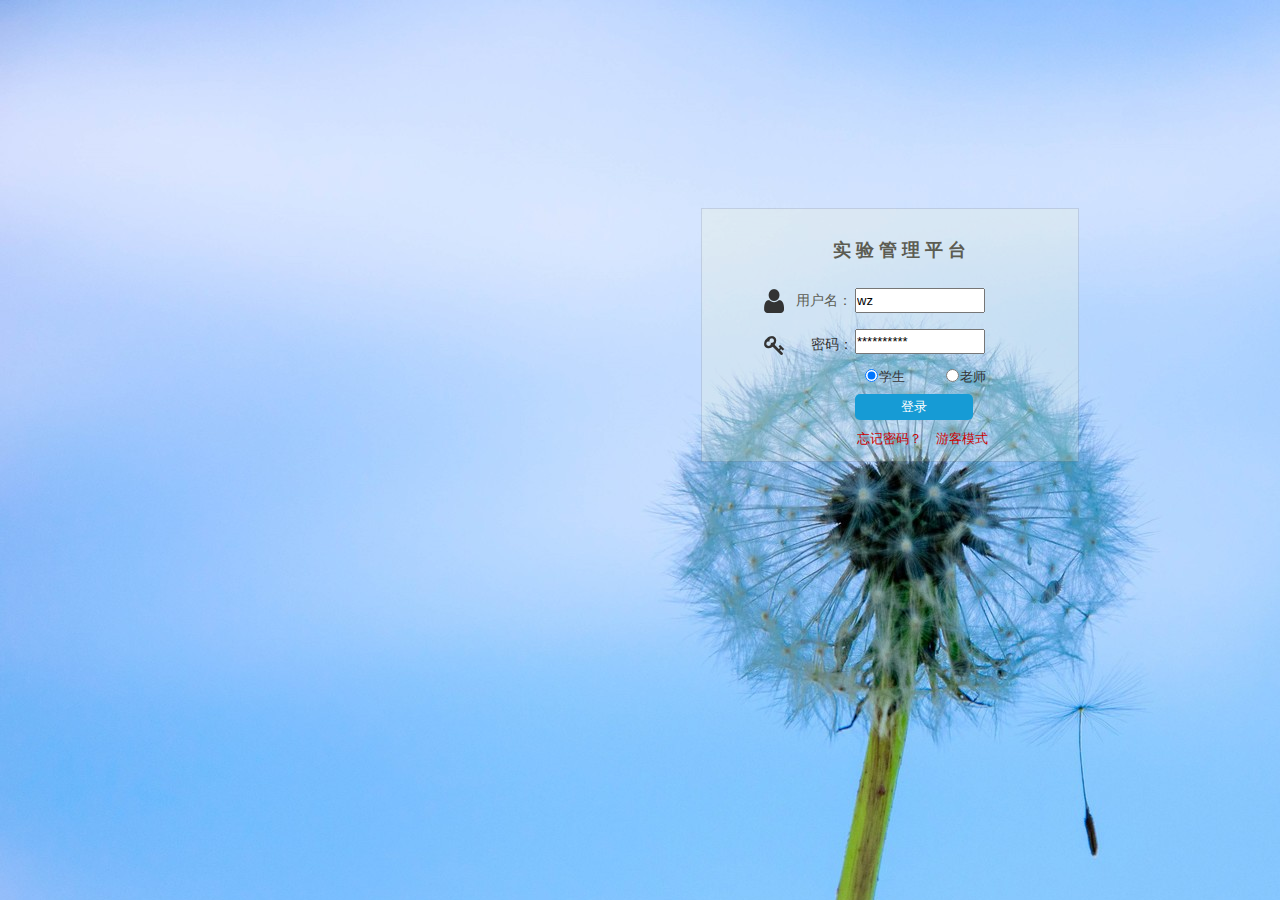
<file: index.html>
﻿<!DOCTYPE html>
<html>
  <head>
    <title>index</title>
    <meta http-equiv="X-UA-Compatible" content="IE=edge"/>
    <meta http-equiv="content-type" content="text/html; charset=utf-8"/>
    <meta name="apple-mobile-web-app-capable" content="yes"/>
    <link href="resources/css/jquery-ui-themes.css" type="text/css" rel="stylesheet"/>
    <link href="resources/css/axure_rp_page.css" type="text/css" rel="stylesheet"/>
    <link href="data/styles.css" type="text/css" rel="stylesheet"/>
    <link href="files/index/styles.css" type="text/css" rel="stylesheet"/>
    <script src="resources/scripts/jquery-1.7.1.min.js"></script>
    <script src="resources/scripts/jquery-ui-1.8.10.custom.min.js"></script>
    <script src="resources/scripts/prototypePre.js"></script>
    <script src="data/document.js"></script>
    <script src="resources/scripts/prototypePost.js"></script>
    <script src="files/index/data.js"></script>
    <script type="text/javascript">
      $axure.utils.getTransparentGifPath = function() { return 'resources/images/transparent.gif'; };
      $axure.utils.getOtherPath = function() { return 'resources/Other.html'; };
      $axure.utils.getReloadPath = function() { return 'resources/reload.html'; };
    </script>
  </head>
  <body>
    <div id="base" class="">

      <!-- Unnamed (矩形) -->
      <div id="u830" class="ax_default label">
        <div id="u830_div" class=""></div>
        <!-- Unnamed () -->
        <div id="u831" class="text">
          <p><span>用户名：</span></p>
        </div>
      </div>

      <!-- Unnamed (矩形) -->
      <div id="u832" class="ax_default _三级标题">
        <div id="u832_div" class=""></div>
        <!-- Unnamed () -->
        <div id="u833" class="text">
          <p><span>实 验 管 理 平 台</span></p>
        </div>
      </div>

      <!-- Unnamed (矩形) -->
      <div id="u834" class="ax_default box_1">
        <div id="u834_div" class=""></div>
        <!-- Unnamed () -->
        <div id="u835" class="text" style="display:none; visibility: hidden">
          <p><span></span></p>
        </div>
      </div>

      <!-- Unnamed (文本框) -->
      <div id="u836" class="ax_default text_field">
        <input id="u836_input" type="text" value="wz"/>
      </div>

      <!-- Unnamed (形状) -->
      <div id="u837" class="ax_default icon">
        <img id="u837_img" class="img " src="images/登录/u7.png"/>
        <!-- Unnamed () -->
        <div id="u838" class="text" style="display:none; visibility: hidden">
          <p><span></span></p>
        </div>
      </div>

      <!-- Unnamed (文本框) -->
      <div id="u839" class="ax_default text_field">
        <input id="u839_input" type="text" value="**********"/>
      </div>

      <!-- Unnamed (单选按钮) -->
      <div id="u840" class="ax_default radio_button">
        <label for="u840_input">
          <!-- Unnamed () -->
          <div id="u841" class="text">
            <p><span>学生</span></p>
          </div>
        </label>
        <input id="u840_input" type="radio" value="radio" name="u840" checked/>
      </div>

      <!-- Unnamed (单选按钮) -->
      <div id="u842" class="ax_default radio_button">
        <label for="u842_input">
          <!-- Unnamed () -->
          <div id="u843" class="text">
            <p><span>老师</span></p>
          </div>
        </label>
        <input id="u842_input" type="radio" value="radio" name="u842"/>
      </div>

      <!-- Unnamed (矩形) -->
      <div id="u844" class="ax_default primary_button">
        <div id="u844_div" class=""></div>
        <!-- Unnamed () -->
        <div id="u845" class="text">
          <p><span>登录</span></p>
        </div>
      </div>

      <!-- Unnamed (矩形) -->
      <div id="u846" class="ax_default link_button">
        <div id="u846_div" class=""></div>
        <!-- Unnamed () -->
        <div id="u847" class="text">
          <p><span>忘记密码？</span></p>
        </div>
      </div>

      <!-- Unnamed (形状) -->
      <div id="u848" class="ax_default icon">
        <img id="u848_img" class="img " src="images/登录/u18.png"/>
        <!-- Unnamed () -->
        <div id="u849" class="text" style="display:none; visibility: hidden">
          <p><span></span></p>
        </div>
      </div>

      <!-- Unnamed (矩形) -->
      <div id="u850" class="ax_default label">
        <div id="u850_div" class=""></div>
        <!-- Unnamed () -->
        <div id="u851" class="text">
          <p><span>密码：</span></p>
        </div>
      </div>

      <!-- Unnamed (矩形) -->
      <div id="u852" class="ax_default link_button">
        <div id="u852_div" class=""></div>
        <!-- Unnamed () -->
        <div id="u853" class="text">
          <p><span>游客模式</span></p>
        </div>
      </div>
    </div>
  </body>
</html>
</file>
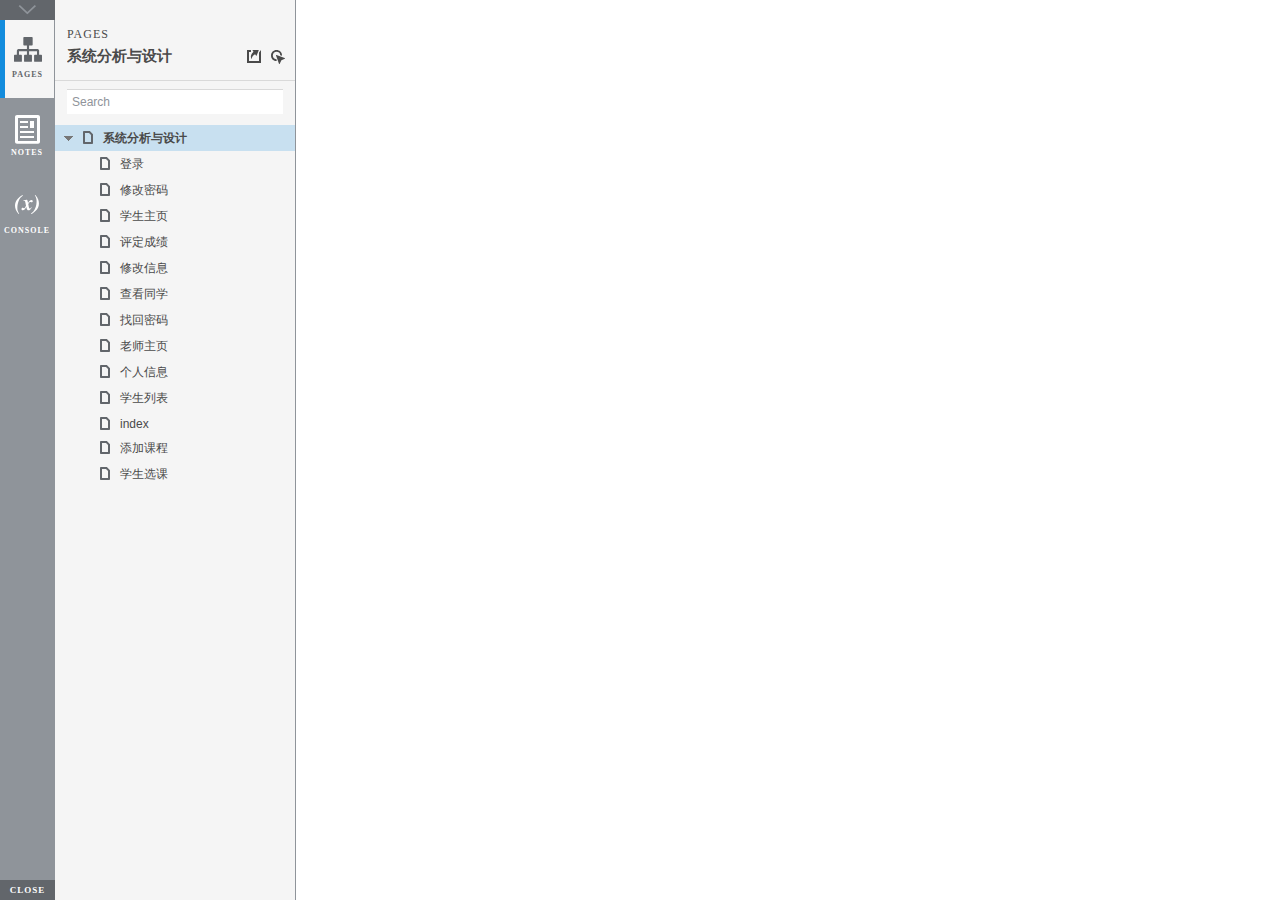
<file: start.html>
<!DOCTYPE html>
<html xmlns="http://www.w3.org/1999/xhtml" xml:lang="en" lang="en">
<head>
    <title>Untitled Document</title>
    <meta http-equiv="X-UA-Compatible" content="IE=edge"/>
    <meta http-equiv="content-type" content="text/html; charset=utf-8" />
    <meta name="viewport" content="width=device-width, initial-scale=1.0" />
    <meta name="apple-mobile-web-app-capable" content="yes" />
    <link type="text/css" href="resources/css/reset.css" rel="Stylesheet" />
    <link type="text/css" href="resources/css/default.css" rel="Stylesheet" />
    <!--<link href='https://fonts.googleapis.com/css?family=Nunito:300' rel='stylesheet' type='text/css'>-->

    <script type="text/javascript">
        if (location.href.toString().indexOf('file://localhost/') == 0) {
            location.href = location.href.toString().replace('file://localhost/', 'file:///');
        }
    </script>

    <!-- 8.0.0.3338 -->
<script src="resources/scripts/jquery-1.7.1.min.js"></script>
<script src="resources/scripts/startPre.js"></script>
<script src="data/document.js"></script>

    <style type="text/css">

#outerContainer {
	width:1000px;
	height:1500px;
}

.vsplitbar {
    width: 3px;
    /*background: #B9B9B9;*/
    border-right: 1px solid #8f949a;
}

.vsplitbar:hover, .vsplitbar.active {
    background: #8f949a;
}

#rightPanel {
    background-color: White;
}

/*#leftPanel {
    min-width: 120px;
}*/

.splitterMask {
   position:absolute;
   top: 0;
   left: 0;
   width: 100%;
   height: 100%;
   overflow: hidden;
   background-image: url(resources/images/transparent.gif);
   z-index: 20000;
}

    </style>
    <script type="text/javascript" language="JavaScript"><!--
        var SITEMAP_COLLAPSE_VAR_NAME = 'c';
        var PLUGIN_VAR_NAME = 'g';
        var FOOTNOTES_VAR_NAME = 'fn';
        var ADAPTIVE_VIEW_VAR_NAME = 'view';
        var lastLeftPanelWidth = 295;
        var toolBarOnly = true;

        // isolate scope
        (function() {
            setUpController();
            
            var configuration = $axure.document.configuration;
            var _settings = {};
            _settings.projectId = configuration.prototypeId;
            _settings.isAxshare = configuration.isAxshare;
            _settings.loadFeedbackPlugin = configuration.loadFeedbackPlugin;
            var cHash = getHashStringVar(SITEMAP_COLLAPSE_VAR_NAME);
            _settings.startCollapsed = cHash == "1";
            if(cHash == "2") closePlayer();
            var gHash = getHashStringVar(PLUGIN_VAR_NAME);
            if(gHash == "") gHash = 1;
            _settings.startPluginGid = gHash;

            $axure.player.settings = _settings;

            $(window).bind('load', function() {
                if(CHROME_5_LOCAL && !$('body').attr('pluginDetected')) {
                    window.location = 'resources/chrome/chrome.html';
                }
            });

            $(document).ready(function() {
                $axure.page.bind('load.start', mainFrame_onload);
                $axure.messageCenter.addMessageListener(messageCenter_message);

                $(document).on('pluginShown', function (event, data) {
                    setVarInCurrentUrlHash('g', data ? data : '');
                });

                $(document).on('pluginCreated', function(event, data) {
                    if($axure.player.settings.startPluginGid == data) {
                        $axure.player.showPlugin(data);
                    }
                });

                if($axure.player.settings.loadFeedbackPlugin) {
                    if($axure.player.settings.isAxshare) {
                        $axure.utils.loadJS('/Scripts/plugins/feedback/feedback8.js');
                    } else {
                        $axure.utils.loadJS('http://share.axure.com/Scripts/plugins/feedback/feedback8.js');
                    }
                }

                if(navigator.userAgent.indexOf("MSIE") >= 0) $('#outerContainer').width('100%');
                initialize();
                if($axure.player.settings.startCollapsed) $('#outerContainer').splitter({ sizeLeft: 0 });
                else $('#outerContainer').splitter({ sizeLeft: lastLeftPanelWidth });
                $('#leftPanel').width(lastLeftPanelWidth);
                
                $(window).resize(function() { resizeContent(); });

                $('#maximizePanelContainer').hide();

                initializeLogo();

                $(window).resize();
                resizeContent();
                
                $axure.player.collapseToBar();

                if($axure.player.settings.startCollapsed) {
                    collapse();
                    $('#leftPanel').width(0);
                }

                if(MOBILE_DEVICE) {
                    $('#interfaceControlFrameMinimizeContainer').height('45px');
                    $('#interfaceControlFrameMinimizeContainer a').height('45px');
                    $('#interfaceControlFrameHeaderContainer').css('margin-top','45px');
                    $('#interfaceControlFrameCloseContainer a').css('padding','10px 0px');
                    $('#maximizePanelContainer').height('45px');//.css('top','inherit').css('bottom','0px');

                    $('body').removeClass('hashover');

                    if(IOS) {
                        $('#rightPanel').css('overflow', 'auto').css('-webkit-overflow-scrolling', 'touch').css('-ms-overflow-x', 'hidden');

                        window.addEventListener("orientationchange", function() {
                            var viewport = document.querySelector("meta[name=viewport]");
                            //so iOS doesn't zoom when switching back to portrait
                            viewport.setAttribute('content', 'width=device-width, initial-scale=1.0, maximum-scale=1.0');
                            viewport.setAttribute('content', 'width=device-width, initial-scale=1.0');
                            resizeContent();
                        }, false);

                        $axure.page.bind('load.start', function() {
                            resizeContent();
                        });
                    }
                }

            });

            function initialize() {
                var legacyQString = getQueryString("Page");
                if (legacyQString.length > 0) {
                    location.href = location.href.substring(0, location.href.indexOf("?")) + "#p=" + legacyQString;
                    return;
                }

                var mainFrame = document.getElementById("mainFrame");
                mainFrame.contentWindow.location.href = getInitialUrl();
            }

            function initializeLogo() {
                if($axure.document.configuration.logoImagePath) {
                    var image = new Image();
                    image.onload = function() {
                        $('#logoImage').css('max-width', this.width + 'px');
                        $axure.player.resizeContent();
                    };
                    image.src = $axure.document.configuration.logoImagePath;
                
                    $('#interfaceControlFrameLogoImageContainer').html('<img id="logoImage" src="" />');
                    $('#logoImage').attr('src', $axure.document.configuration.logoImagePath).load(function() { resizeContent(); });
                } else $('#interfaceControlFrameLogoImageContainer').hide();

                if ($axure.document.configuration.logoImageCaption) {
                    $('#interfaceControlFrameLogoCaptionContainer').html($axure.document.configuration.logoImageCaption);
                } else $('#interfaceControlFrameLogoCaptionContainer').hide();

                if(!$('#interfaceControlFrameLogoImageContainer').is(':visible') && !$('#interfaceControlFrameLogoCaptionContainer').is(':visible')) {
                    $('#interfaceControlFrameLogoContainer').hide();
                }
            }

            var resizeContent = $axure.player.resizeContent = function() {
                var newHeight = $(window).height();
                var newWidth = $(window).width();

                var controlContainerHeight = newHeight;// - 30;
                if($('#interfaceControlFrameLogoContainer').is(':visible')) controlContainerHeight -= $('#interfaceControlFrameLogoContainer').outerHeight();// + 16;

                $('#outerContainer').height(newHeight).width(newWidth);
                $('.vsplitbar').height(newHeight);
                $('#leftPanel').height(newHeight);
                $('#interfaceControlFrame').height(newHeight);
                $('#interfaceControlFrameContainer').height(newHeight);
                $('#interfaceControlFrameHostContainer').height(controlContainerHeight);

                $('#rightPanel').height(newHeight);
                $('#mainFrame').height(newHeight);

                if($('#leftPanel').is(':visible')) $('#rightPanel').width($(window).width() - $('#leftPanel').width() - 1);// $('.vsplitbar').width());
                else $('#rightPanel').width($(window).width());

                $(document).trigger('ContainerHeightChange',[controlContainerHeight]);

                if(MOBILE_DEVICE) {
                    if(!(getHashStringVar(ADAPTIVE_VIEW_VAR_NAME).length > 0)) $axure.messageCenter.postMessage('setAdaptiveViewForSize', {'width':newWidth, 'height':$('#rightPanel').height()});
                }
            }

            var collapseToBar = $axure.player.collapseToBar = function() {
                lastLeftPanelWidth = $('#leftPanel').width();
                $('#leftPanel').width('55px');
                $('.vsplitbar').hide();
                $('#rightPanel').width($(window).width() - $('#leftPanel').width());
                $(window).resize();
                $('#outerContainer').trigger('resize');
                toolBarOnly = true;
            }

            var expandFromBar = $axure.player.expandFromBar = function() {
                if($('.vsplitbar').is(':visible')) return;

                $('#leftPanel').width(lastLeftPanelWidth);
                $('.vsplitbar').show();
                $('#rightPanel').width($(window).width() - $('#leftPanel').width() - 1);// $('.vsplitbar').width());
                $(window).resize();
                $('#outerContainer').trigger('resize');
                toolBarOnly = false;
            }

        })();

        function messageCenter_message(message, data) {
            if(message == 'expandFrame') expand();
            else if(message == 'getCollapseFrameOnLoad' && $axure.player.settings.startCollapsed && !MOBILE_DEVICE) $axure.messageCenter.postMessage('collapseFrameOnLoad');
        }

        
        function getInitialUrl() {
            var pageName = getHashStringVar("p");
            if(pageName.length > 0) return pageName + ".html";
            else {
                var url = getFirstPageUrl($axure.document.sitemap.rootNodes);
                return (url ? url : "about:blank");
            }
        }

        function getFirstPageUrl(nodes) {
            for (var i = 0; i < nodes.length; i++) {
                var node = nodes[i];
                if (node.url) return node.url;
                else {
                    var hasChildren = (node.children && node.children.length > 0);
                    if (hasChildren) {
                        var url = getFirstPageUrl(node.children);
                        if (url) return url;
                    }
                }
            }
            return null;
        }

        function closePlayer() {
            if($axure.page.location) window.location.href = $axure.page.location;
            else {
                var pageFile = getInitialUrl();
                var currentLocation = window.location.toString();
                window.location.href = currentLocation.substr(0, currentLocation.lastIndexOf("/") + 1) + pageFile;
            }
        }

        function replaceHash(newHash) {
            var currentLocWithoutHash = window.location.toString().split('#')[0];

            //We use replace so that every hash change doesn't get appended to the history stack.
            //We use replaceState in browsers that support it, else replace the location
            if(typeof window.history.replaceState != 'undefined') {
                try {
                    //Chrome 45 (Version 45.0.2454.85 m) started throwing an error here when generated locally (this only happens with sitemap open) which broke all interactions.
                    //try catch breaks the url adjusting nicely when the sitemap is open, but all interactions and forward and back buttons work.
                    //Uncaught SecurityError: Failed to execute 'replaceState' on 'History': A history state object with URL 'file:///C:/Users/Ian/Documents/Axure/HTML/Untitled/start.html#p=home' cannot be created in a document with origin 'null'.
                    window.history.replaceState(null, null, currentLocWithoutHash + newHash);
                } catch(ex) {}
            } else {
                window.location.replace(currentLocWithoutHash + newHash);
            }
        }

        function collapse() {
            setVarInCurrentUrlHash('c', 1);
            if(!toolBarOnly) lastLeftPanelWidth = $('#leftPanel').width();

            $('#maximizePanelContainer').show();
            $('#leftPanel').hide();
            $('.vsplitbar').hide();
            $('#rightPanel').width($(window).width());
            $(window).resize();
            $('#outerContainer').trigger('resize');

            $(document).trigger('sidebarCollapse');

            if(MOBILE_DEVICE) {
                $('#maximizePanelContainer').animate({
                    top:$('#rightPanel').height() - $('#maximizePanelContainer').height()
                }, 300, 'swing', function() {
                    $('#maximizePanelContainer').css('top', 'inherit').css('bottom', '0px');
                });
            }
        }

        function expand() {
            if(MOBILE_DEVICE) {
                $('#maximizePanelContainer').css('top', '0px').css('bottom', 'inherit');
            }

            deleteVarFromCurrentUrlHash('c');
            $('#maximizePanelContainer').hide();
            $('#leftPanel').width(lastLeftPanelWidth);
            $('#leftPanel').show();
            if(!toolBarOnly) {
                $('.vsplitbar').show();
                $('#rightPanel').width($(window).width() - $('#leftPanel').width() - 1);
            } else {
                $axure.player.collapseToBar();
            }
            $(window).resize();
            $('#outerContainer').trigger('resize');

            $(document).trigger('sidebarExpanded');
        }


        function mainFrame_onload() {
            if($axure.page.pageName) document.title = $axure.page.pageName;
        }

        function getQueryString(query) {
            var qstring = self.location.href.split("?");
            if(qstring.length < 2) return "";
            return GetParameter(qstring, query);
        }
        
        function GetParameter(qstring, query) {
            var prms = qstring[1].split("&");
            var frmelements = new Array();
            var currprmeter, querystr = "";

            for(var i = 0; i < prms.length; i++) {
                currprmeter = prms[i].split("=");
                frmelements[i] = new Array();
                frmelements[i][0] = currprmeter[0];
                frmelements[i][1] = currprmeter[1];
            }

            for(j = 0; j < frmelements.length; j++) {
                if(frmelements[j][0].toLowerCase() == query.toLowerCase()) {
                    querystr = frmelements[j][1];
                    break;
                }
            }
            return querystr;
        }
        
        function getHashStringVar(query) {
            var qstring = self.location.href.split("#");
            if(qstring.length < 2) return "";
            return GetParameter(qstring, query);
        }

        function setHashStringVar(currentHash, varName, varVal) {
            var varWithEqual = varName + '=';
            var poundVarWithEqual = varVal === '' ? '' :  '#' + varName + '=' + varVal;
            var ampVarWithEqual = varVal === '' ? '' :  '&' + varName + '=' + varVal;
            var hashToSet = '';

            var pageIndex = currentHash.indexOf('#' + varWithEqual);
            if(pageIndex == -1) pageIndex = currentHash.indexOf('&' + varWithEqual);
            if(pageIndex != -1) {
                var newHash = currentHash.substring(0, pageIndex);

                newHash = newHash == '' ? poundVarWithEqual : newHash + ampVarWithEqual;

                var ampIndex = currentHash.indexOf('&', pageIndex + 1);
                if(ampIndex != -1) {
                    newHash = newHash == '' ? '#' + currentHash.substring(ampIndex + 1) : newHash + currentHash.substring(ampIndex);
                }
                hashToSet = newHash;
            } else if(currentHash.indexOf('#') != -1) {
                hashToSet = currentHash + ampVarWithEqual;
            } else {
                hashToSet = poundVarWithEqual;
            }

            if(hashToSet != '' || varVal == '') {
                return hashToSet;
            }

            return null;
        }

        function setVarInCurrentUrlHash(varName, varVal) {
            var newHash = setHashStringVar(window.location.hash, varName, varVal);

            if(newHash != null) {
                replaceHash(newHash);
            }
        }

        function deleteHashStringVar(currentHash, varName) {
            var varWithEqual = varName + '=';

            var pageIndex = currentHash.indexOf('#' + varWithEqual);
            if(pageIndex == -1) pageIndex = currentHash.indexOf('&' + varWithEqual);
            if(pageIndex != -1) {
                var newHash = currentHash.substring(0, pageIndex);

                var ampIndex = currentHash.indexOf('&', pageIndex + 1);

                //IF begin of string....if none blank, ELSE # instead of & and rest
                //IF in string....prefix + if none blank, ELSE &-rest
                if(newHash == '') { //beginning of string
                    newHash = ampIndex != -1 ? '#' + currentHash.substring(ampIndex + 1) : '';
                } else { //somewhere in the middle
                    newHash = newHash + (ampIndex != -1 ? currentHash.substring(ampIndex) : '');
                }

                return newHash;
            }

            return null;
        }

        function deleteVarFromCurrentUrlHash(varName) {
            var newHash = deleteHashStringVar(window.location.hash, varName);

            if(newHash != null) {
                replaceHash(newHash);
            }
        }
    --></script>
    
    <link type="text/css" rel="Stylesheet" href="plugins/sitemap/styles/sitemap.css" />
    <link type="text/css" rel="Stylesheet" href="plugins/page_notes/styles/page_notes.css" />
    <link type="text/css" rel="Stylesheet" href="plugins/debug/styles/debug.css" />
    <script src="resources/scripts/startPost.js"></script>


    <!--<link type="text/css" rel="Stylesheet" href="plugins/recordplay/styles/recordplay.css" />
    <script type="text/javascript" src="plugins/recordplay/recordplay.js"></script>-->
    

</head>
<body scroll="no" class="hashover">
    <div id="outerContainer">

        <div id="leftPanel">
            <div id="interfaceControlFrame">
                <div id="interfaceControlFrameMinimizeContainer">
                    <a title="Collapse" id="interfaceControlFrameMinimizeButton" onclick="collapse();">&nbsp;</a>
                </div>
                <div id="interfaceControlFrameHeaderContainer">
                    <ul id="interfaceControlFrameHeader"></ul>
                </div>
                <div id="interfaceControlFrameContainer">
                    <div id="interfaceControlFrameLogoContainer">
                        <div id="interfaceControlFrameLogoImageContainer"></div>
                        <div id="interfaceControlFrameLogoCaptionContainer"></div>
                    </div>
                    <div id="interfaceControlFrameHostContainer">
                    </div>
                </div>
                <div id="interfaceControlFrameCloseContainer">
                    <a title="Close" id="interfaceControlFrameCloseButton" onclick="closePlayer();">CLOSE</a>
                </div>
            </div>
        </div>
        <div id="rightPanel">
            <iframe id="mainFrame" name="mainFrame" width="100%" height="100%" src="" frameborder="0" style="display: block;" webkitallowfullscreen mozallowfullscreen allowfullscreen></iframe>
        </div>

    </div>

    <div id="maximizePanelContainer">
        <iframe id="expandFrame" src="resources/expand.html" width="100%" height="100%" scrolling="no" allowtransparency="true" frameborder="0"></iframe>
    </div>

</body>
</html>
</file>
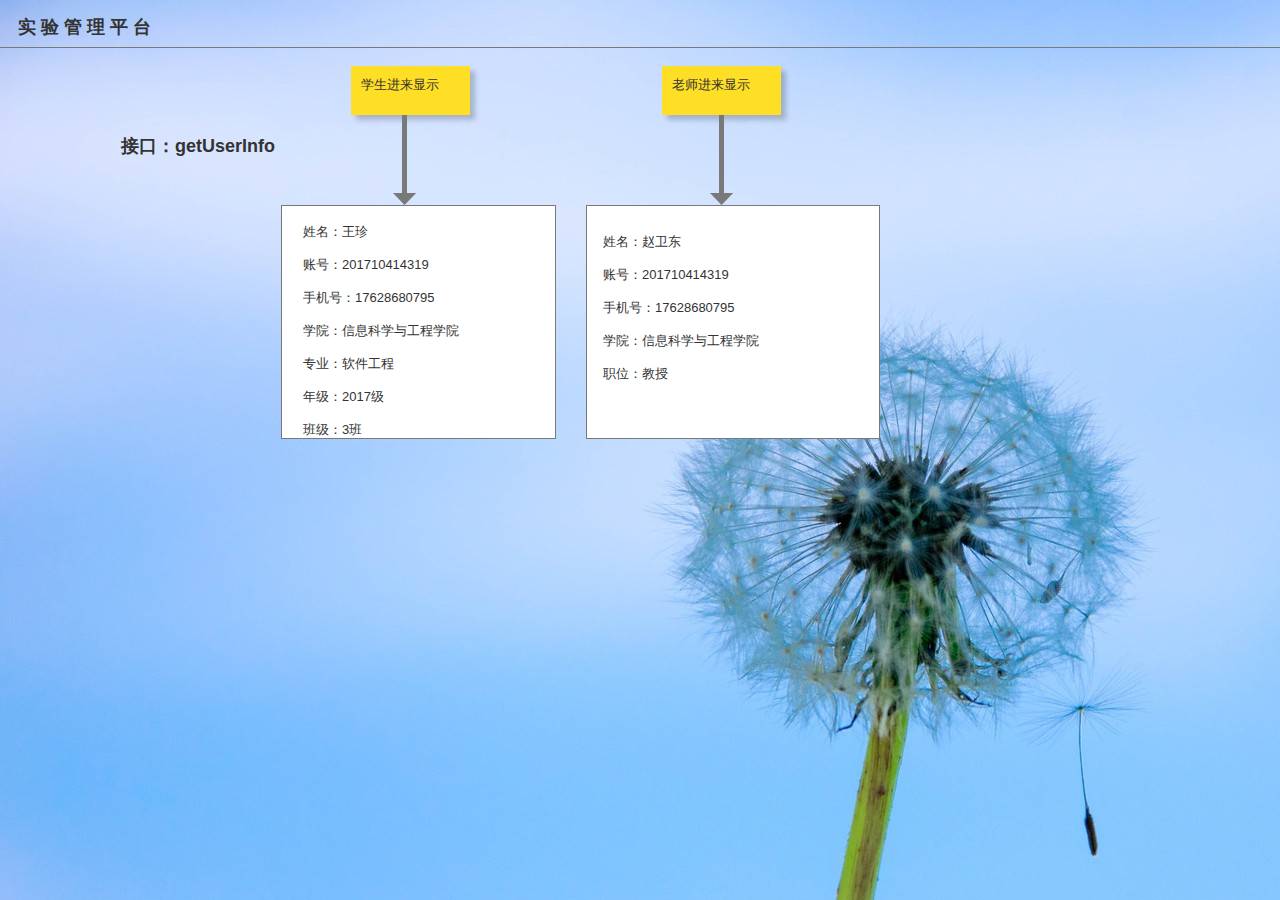
<file: 个人信息.html>
﻿<!DOCTYPE html>
<html>
  <head>
    <title>个人信息</title>
    <meta http-equiv="X-UA-Compatible" content="IE=edge"/>
    <meta http-equiv="content-type" content="text/html; charset=utf-8"/>
    <meta name="apple-mobile-web-app-capable" content="yes"/>
    <link href="resources/css/jquery-ui-themes.css" type="text/css" rel="stylesheet"/>
    <link href="resources/css/axure_rp_page.css" type="text/css" rel="stylesheet"/>
    <link href="data/styles.css" type="text/css" rel="stylesheet"/>
    <link href="files/个人信息/styles.css" type="text/css" rel="stylesheet"/>
    <script src="resources/scripts/jquery-1.7.1.min.js"></script>
    <script src="resources/scripts/jquery-ui-1.8.10.custom.min.js"></script>
    <script src="resources/scripts/prototypePre.js"></script>
    <script src="data/document.js"></script>
    <script src="resources/scripts/prototypePost.js"></script>
    <script src="files/个人信息/data.js"></script>
    <script type="text/javascript">
      $axure.utils.getTransparentGifPath = function() { return 'resources/images/transparent.gif'; };
      $axure.utils.getOtherPath = function() { return 'resources/Other.html'; };
      $axure.utils.getReloadPath = function() { return 'resources/reload.html'; };
    </script>
  </head>
  <body>
    <div id="base" class="">

      <!-- Unnamed (矩形) -->
      <div id="u649" class="ax_default box_1">
        <div id="u649_div" class=""></div>
        <!-- Unnamed () -->
        <div id="u650" class="text" style="display:none; visibility: hidden">
          <p><span></span></p>
        </div>
      </div>

      <!-- Unnamed (矩形) -->
      <div id="u651" class="ax_default _文本段落">
        <div id="u651_div" class=""></div>
        <!-- Unnamed () -->
        <div id="u652" class="text">
          <p><span>姓名：王珍</span></p><p><span><br></span></p><p><span>账号：201710414319</span></p><p><span><br></span></p><p><span>手机号：17628680795</span></p><p><span><br></span></p><p><span>学院：信息科学与工程学院</span></p><p><span><br></span></p><p><span>专业：软件工程</span></p><p><span><br></span></p><p><span>年级：2017级</span></p><p><span><br></span></p><p><span>班级：3班</span></p>
        </div>
      </div>

      <!-- Unnamed (矩形) -->
      <div id="u653" class="ax_default box_1">
        <div id="u653_div" class=""></div>
        <!-- Unnamed () -->
        <div id="u654" class="text" style="display:none; visibility: hidden">
          <p><span></span></p>
        </div>
      </div>

      <!-- Unnamed (矩形) -->
      <div id="u655" class="ax_default _文本段落">
        <div id="u655_div" class=""></div>
        <!-- Unnamed () -->
        <div id="u656" class="text">
          <p><span>姓名：赵卫东</span></p><p><span><br></span></p><p><span>账号：201710414319</span></p><p><span><br></span></p><p><span>手机号：17628680795</span></p><p><span><br></span></p><p><span>学院：信息科学与工程学院</span></p><p><span><br></span></p><p><span>职位：教授</span></p>
        </div>
      </div>

      <!-- Unnamed (矩形) -->
      <div id="u657" class="ax_default sticky_1">
        <div id="u657_div" class=""></div>
        <!-- Unnamed () -->
        <div id="u658" class="text">
          <p><span>学生进来显示</span></p>
        </div>
      </div>

      <!-- Unnamed (垂直线) -->
      <div id="u659" class="ax_default arrow">
        <img id="u659_img" class="img " src="images/个人信息/u659.png"/>
        <!-- Unnamed () -->
        <div id="u660" class="text" style="display:none; visibility: hidden">
          <p><span></span></p>
        </div>
      </div>

      <!-- Unnamed (矩形) -->
      <div id="u661" class="ax_default sticky_1">
        <div id="u661_div" class=""></div>
        <!-- Unnamed () -->
        <div id="u662" class="text">
          <p><span>老师进来显示</span></p>
        </div>
      </div>

      <!-- Unnamed (垂直线) -->
      <div id="u663" class="ax_default arrow">
        <img id="u663_img" class="img " src="images/个人信息/u659.png"/>
        <!-- Unnamed () -->
        <div id="u664" class="text" style="display:none; visibility: hidden">
          <p><span></span></p>
        </div>
      </div>

      <!-- Unnamed (水平线) -->
      <div id="u665" class="ax_default line">
        <img id="u665_img" class="img " src="images/修改密码/u28.png"/>
        <!-- Unnamed () -->
        <div id="u666" class="text" style="display:none; visibility: hidden">
          <p><span></span></p>
        </div>
      </div>

      <!-- Unnamed (矩形) -->
      <div id="u667" class="ax_default _三级标题">
        <div id="u667_div" class=""></div>
        <!-- Unnamed () -->
        <div id="u668" class="text">
          <p><span>实 验 管 理 平 台</span></p>
        </div>
      </div>

      <!-- Unnamed (矩形) -->
      <div id="u669" class="ax_default _三级标题">
        <div id="u669_div" class=""></div>
        <!-- Unnamed () -->
        <div id="u670" class="text">
          <p><span>接口：getUserInfo</span></p>
        </div>
      </div>
    </div>
  </body>
</html>
</file>
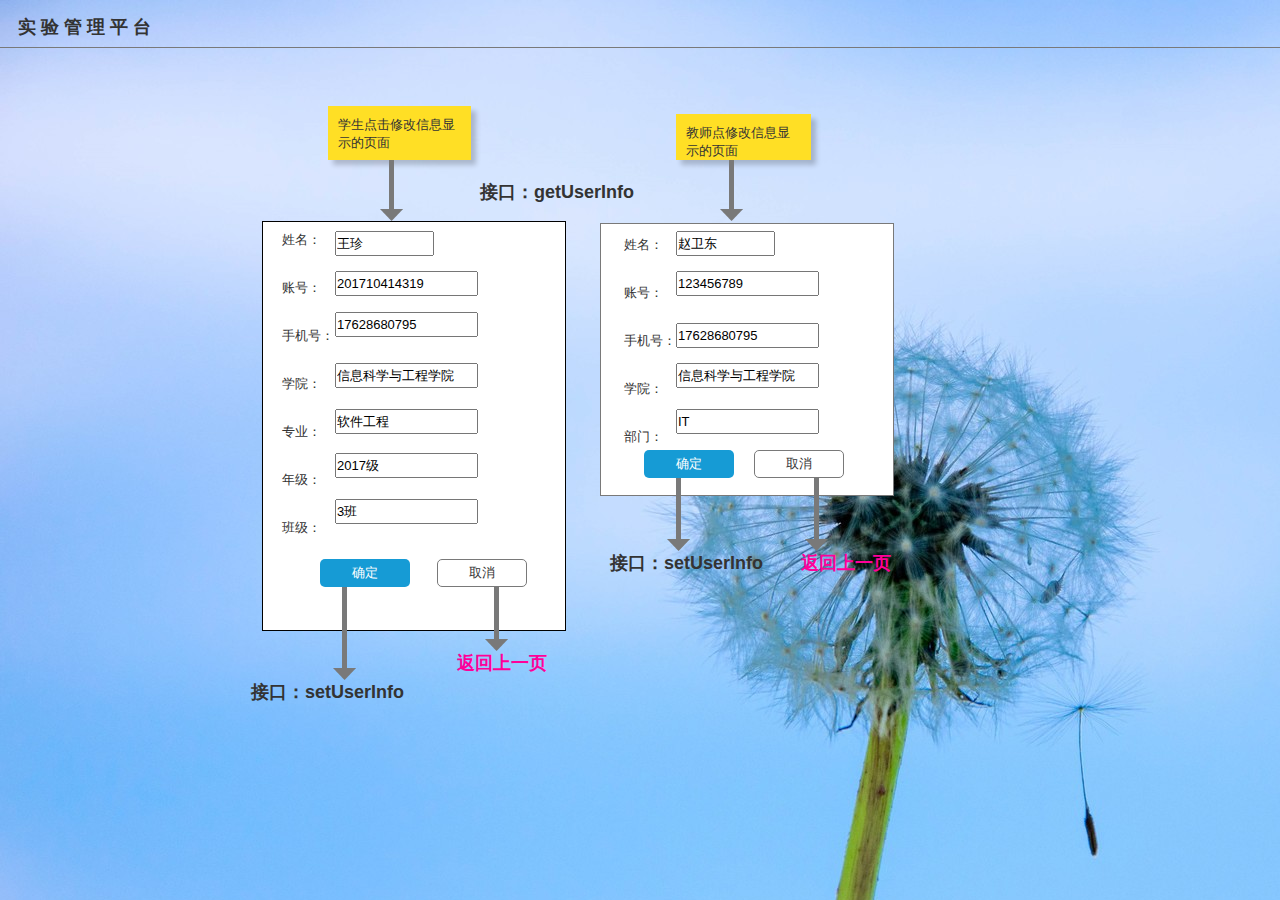
<file: 修改信息.html>
﻿<!DOCTYPE html>
<html>
  <head>
    <title>修改信息</title>
    <meta http-equiv="X-UA-Compatible" content="IE=edge"/>
    <meta http-equiv="content-type" content="text/html; charset=utf-8"/>
    <meta name="apple-mobile-web-app-capable" content="yes"/>
    <link href="resources/css/jquery-ui-themes.css" type="text/css" rel="stylesheet"/>
    <link href="resources/css/axure_rp_page.css" type="text/css" rel="stylesheet"/>
    <link href="data/styles.css" type="text/css" rel="stylesheet"/>
    <link href="files/修改信息/styles.css" type="text/css" rel="stylesheet"/>
    <script src="resources/scripts/jquery-1.7.1.min.js"></script>
    <script src="resources/scripts/jquery-ui-1.8.10.custom.min.js"></script>
    <script src="resources/scripts/prototypePre.js"></script>
    <script src="data/document.js"></script>
    <script src="resources/scripts/prototypePost.js"></script>
    <script src="files/修改信息/data.js"></script>
    <script type="text/javascript">
      $axure.utils.getTransparentGifPath = function() { return 'resources/images/transparent.gif'; };
      $axure.utils.getOtherPath = function() { return 'resources/Other.html'; };
      $axure.utils.getReloadPath = function() { return 'resources/reload.html'; };
    </script>
  </head>
  <body>
    <div id="base" class="">

      <!-- Unnamed (矩形) -->
      <div id="u383" class="ax_default box_1">
        <div id="u383_div" class=""></div>
        <!-- Unnamed () -->
        <div id="u384" class="text" style="display:none; visibility: hidden">
          <p><span></span></p>
        </div>
      </div>

      <!-- Unnamed (矩形) -->
      <div id="u385" class="ax_default _文本段落">
        <div id="u385_div" class=""></div>
        <!-- Unnamed () -->
        <div id="u386" class="text">
          <p><span>姓名：</span></p><p><span><br></span></p><p><span><br></span></p><p><span>账号：</span></p><p><span><br></span></p><p><span><br></span></p><p><span>手机号：</span></p><p><span><br></span></p><p><span><br></span></p><p><span>学院：</span></p><p><span><br></span></p><p><span><br></span></p><p><span>专业：</span></p><p><span><br></span></p><p><span><br></span></p><p><span>年级：</span></p><p><span><br></span></p><p><span><br></span></p><p><span>班级：</span></p>
        </div>
      </div>

      <!-- Unnamed (文本框) -->
      <div id="u387" class="ax_default text_field">
        <input id="u387_input" type="text" value="王珍"/>
      </div>

      <!-- Unnamed (文本框) -->
      <div id="u388" class="ax_default text_field">
        <input id="u388_input" type="text" value="201710414319"/>
      </div>

      <!-- Unnamed (文本框) -->
      <div id="u389" class="ax_default text_field">
        <input id="u389_input" type="text" value="17628680795"/>
      </div>

      <!-- Unnamed (文本框) -->
      <div id="u390" class="ax_default text_field">
        <input id="u390_input" type="text" value="信息科学与工程学院"/>
      </div>

      <!-- Unnamed (文本框) -->
      <div id="u391" class="ax_default text_field">
        <input id="u391_input" type="text" value="软件工程"/>
      </div>

      <!-- Unnamed (文本框) -->
      <div id="u392" class="ax_default text_field">
        <input id="u392_input" type="text" value="2017级"/>
      </div>

      <!-- Unnamed (文本框) -->
      <div id="u393" class="ax_default text_field">
        <input id="u393_input" type="text" value="3班"/>
      </div>

      <!-- Unnamed (矩形) -->
      <div id="u394" class="ax_default primary_button">
        <div id="u394_div" class=""></div>
        <!-- Unnamed () -->
        <div id="u395" class="text">
          <p><span>确定</span></p>
        </div>
      </div>

      <!-- Unnamed (矩形) -->
      <div id="u396" class="ax_default button">
        <div id="u396_div" class=""></div>
        <!-- Unnamed () -->
        <div id="u397" class="text">
          <p><span>取消</span></p>
        </div>
      </div>

      <!-- Unnamed (矩形) -->
      <div id="u398" class="ax_default box_1">
        <div id="u398_div" class=""></div>
        <!-- Unnamed () -->
        <div id="u399" class="text" style="display:none; visibility: hidden">
          <p><span></span></p>
        </div>
      </div>

      <!-- Unnamed (矩形) -->
      <div id="u400" class="ax_default _文本段落">
        <div id="u400_div" class=""></div>
        <!-- Unnamed () -->
        <div id="u401" class="text">
          <p><span>姓名：</span></p><p><span><br></span></p><p><span><br></span></p><p><span>账号：</span></p><p><span><br></span></p><p><span><br></span></p><p><span>手机号：</span></p><p><span><br></span></p><p><span><br></span></p><p><span>学院：</span></p><p><span><br></span></p><p><span><br></span></p><p><span>部门：</span></p>
        </div>
      </div>

      <!-- Unnamed (文本框) -->
      <div id="u402" class="ax_default text_field">
        <input id="u402_input" type="text" value="赵卫东"/>
      </div>

      <!-- Unnamed (文本框) -->
      <div id="u403" class="ax_default text_field">
        <input id="u403_input" type="text" value="123456789"/>
      </div>

      <!-- Unnamed (文本框) -->
      <div id="u404" class="ax_default text_field">
        <input id="u404_input" type="text" value="17628680795"/>
      </div>

      <!-- Unnamed (文本框) -->
      <div id="u405" class="ax_default text_field">
        <input id="u405_input" type="text" value="信息科学与工程学院"/>
      </div>

      <!-- Unnamed (文本框) -->
      <div id="u406" class="ax_default text_field">
        <input id="u406_input" type="text" value="IT"/>
      </div>

      <!-- Unnamed (矩形) -->
      <div id="u407" class="ax_default sticky_1">
        <div id="u407_div" class=""></div>
        <!-- Unnamed () -->
        <div id="u408" class="text">
          <p><span>学生点击修改信息显示的页面</span></p>
        </div>
      </div>

      <!-- Unnamed (垂直线) -->
      <div id="u409" class="ax_default arrow">
        <img id="u409_img" class="img " src="images/修改信息/u409.png"/>
        <!-- Unnamed () -->
        <div id="u410" class="text" style="display:none; visibility: hidden">
          <p><span></span></p>
        </div>
      </div>

      <!-- Unnamed (矩形) -->
      <div id="u411" class="ax_default sticky_1">
        <div id="u411_div" class=""></div>
        <!-- Unnamed () -->
        <div id="u412" class="text">
          <p><span>教师点修改信息显示的页面</span></p>
        </div>
      </div>

      <!-- Unnamed (垂直线) -->
      <div id="u413" class="ax_default arrow">
        <img id="u413_img" class="img " src="images/修改信息/u409.png"/>
        <!-- Unnamed () -->
        <div id="u414" class="text" style="display:none; visibility: hidden">
          <p><span></span></p>
        </div>
      </div>

      <!-- Unnamed (水平线) -->
      <div id="u415" class="ax_default line">
        <img id="u415_img" class="img " src="images/修改密码/u28.png"/>
        <!-- Unnamed () -->
        <div id="u416" class="text" style="display:none; visibility: hidden">
          <p><span></span></p>
        </div>
      </div>

      <!-- Unnamed (矩形) -->
      <div id="u417" class="ax_default _三级标题">
        <div id="u417_div" class=""></div>
        <!-- Unnamed () -->
        <div id="u418" class="text">
          <p><span>实 验 管 理 平 台</span></p>
        </div>
      </div>

      <!-- Unnamed (矩形) -->
      <div id="u419" class="ax_default primary_button">
        <div id="u419_div" class=""></div>
        <!-- Unnamed () -->
        <div id="u420" class="text">
          <p><span>确定</span></p>
        </div>
      </div>

      <!-- Unnamed (矩形) -->
      <div id="u421" class="ax_default button">
        <div id="u421_div" class=""></div>
        <!-- Unnamed () -->
        <div id="u422" class="text">
          <p><span>取消</span></p>
        </div>
      </div>

      <!-- Unnamed (矩形) -->
      <div id="u423" class="ax_default _三级标题">
        <div id="u423_div" class=""></div>
        <!-- Unnamed () -->
        <div id="u424" class="text">
          <p><span>接口：setUserInfo</span></p>
        </div>
      </div>

      <!-- Unnamed (矩形) -->
      <div id="u425" class="ax_default _三级标题">
        <div id="u425_div" class=""></div>
        <!-- Unnamed () -->
        <div id="u426" class="text">
          <p><span>接口：setUserInfo</span></p>
        </div>
      </div>

      <!-- Unnamed (垂直线) -->
      <div id="u427" class="ax_default arrow">
        <img id="u427_img" class="img " src="images/修改信息/u427.png"/>
        <!-- Unnamed () -->
        <div id="u428" class="text" style="display:none; visibility: hidden">
          <p><span></span></p>
        </div>
      </div>

      <!-- Unnamed (垂直线) -->
      <div id="u429" class="ax_default arrow">
        <img id="u429_img" class="img " src="images/修改信息/u429.png"/>
        <!-- Unnamed () -->
        <div id="u430" class="text" style="display:none; visibility: hidden">
          <p><span></span></p>
        </div>
      </div>

      <!-- Unnamed (垂直线) -->
      <div id="u431" class="ax_default arrow">
        <img id="u431_img" class="img " src="images/修改信息/u431.png"/>
        <!-- Unnamed () -->
        <div id="u432" class="text" style="display:none; visibility: hidden">
          <p><span></span></p>
        </div>
      </div>

      <!-- Unnamed (矩形) -->
      <div id="u433" class="ax_default _三级标题">
        <div id="u433_div" class=""></div>
        <!-- Unnamed () -->
        <div id="u434" class="text">
          <p><span>返回上一页</span></p>
        </div>
      </div>

      <!-- Unnamed (矩形) -->
      <div id="u435" class="ax_default _三级标题">
        <div id="u435_div" class=""></div>
        <!-- Unnamed () -->
        <div id="u436" class="text">
          <p><span>返回上一页</span></p>
        </div>
      </div>

      <!-- Unnamed (垂直线) -->
      <div id="u437" class="ax_default arrow">
        <img id="u437_img" class="img " src="images/修改信息/u437.png"/>
        <!-- Unnamed () -->
        <div id="u438" class="text" style="display:none; visibility: hidden">
          <p><span></span></p>
        </div>
      </div>

      <!-- Unnamed (矩形) -->
      <div id="u439" class="ax_default _三级标题">
        <div id="u439_div" class=""></div>
        <!-- Unnamed () -->
        <div id="u440" class="text">
          <p><span>接口：getUserInfo</span></p>
        </div>
      </div>
    </div>
  </body>
</html>
</file>
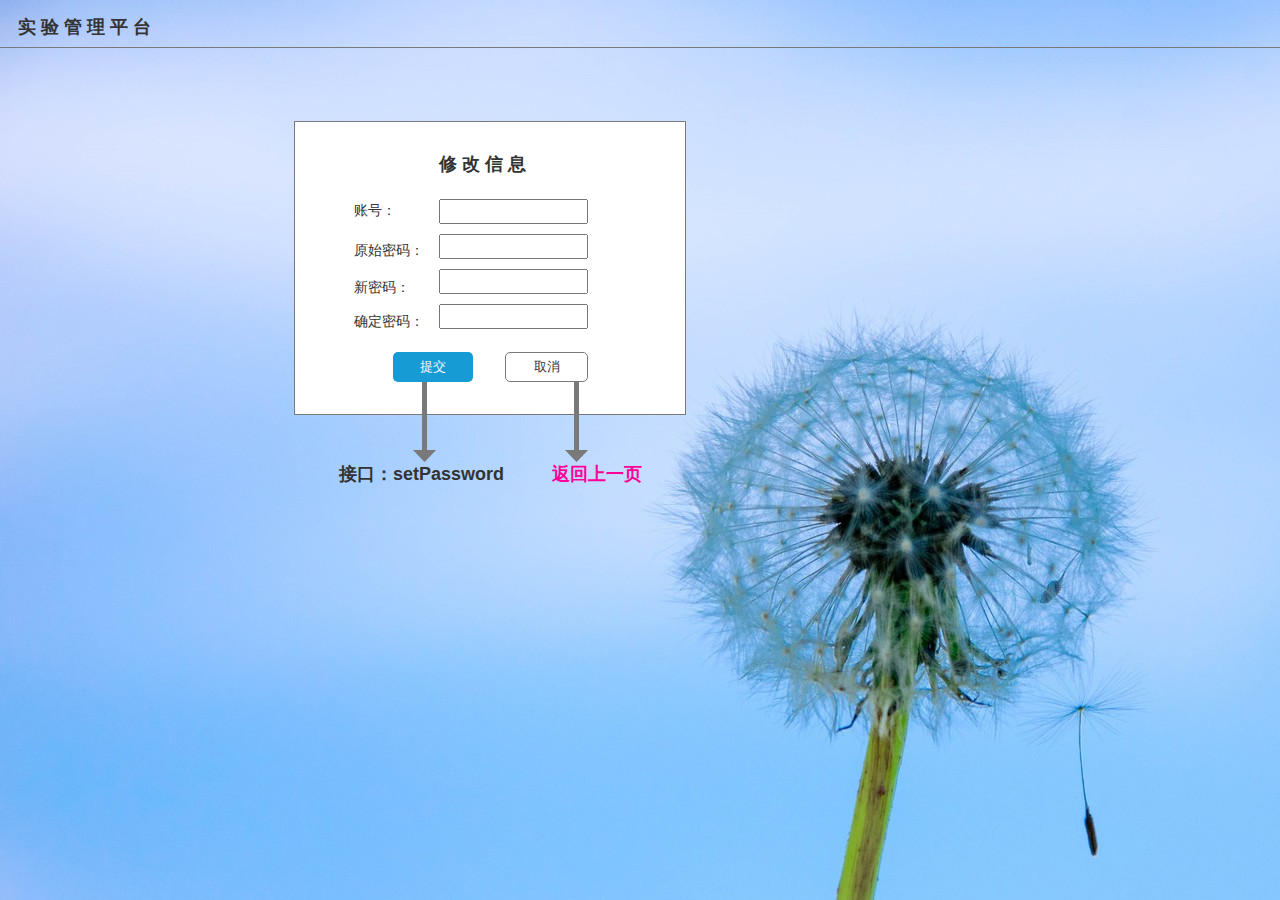
<file: 修改密码.html>
﻿<!DOCTYPE html>
<html>
  <head>
    <title>修改密码</title>
    <meta http-equiv="X-UA-Compatible" content="IE=edge"/>
    <meta http-equiv="content-type" content="text/html; charset=utf-8"/>
    <meta name="apple-mobile-web-app-capable" content="yes"/>
    <link href="resources/css/jquery-ui-themes.css" type="text/css" rel="stylesheet"/>
    <link href="resources/css/axure_rp_page.css" type="text/css" rel="stylesheet"/>
    <link href="data/styles.css" type="text/css" rel="stylesheet"/>
    <link href="files/修改密码/styles.css" type="text/css" rel="stylesheet"/>
    <script src="resources/scripts/jquery-1.7.1.min.js"></script>
    <script src="resources/scripts/jquery-ui-1.8.10.custom.min.js"></script>
    <script src="resources/scripts/prototypePre.js"></script>
    <script src="data/document.js"></script>
    <script src="resources/scripts/prototypePost.js"></script>
    <script src="files/修改密码/data.js"></script>
    <script type="text/javascript">
      $axure.utils.getTransparentGifPath = function() { return 'resources/images/transparent.gif'; };
      $axure.utils.getOtherPath = function() { return 'resources/Other.html'; };
      $axure.utils.getReloadPath = function() { return 'resources/reload.html'; };
    </script>
  </head>
  <body>
    <div id="base" class="">

      <!-- Unnamed (水平线) -->
      <div id="u28" class="ax_default line">
        <img id="u28_img" class="img " src="images/修改密码/u28.png"/>
        <!-- Unnamed () -->
        <div id="u29" class="text" style="display:none; visibility: hidden">
          <p><span></span></p>
        </div>
      </div>

      <!-- Unnamed (矩形) -->
      <div id="u30" class="ax_default _三级标题">
        <div id="u30_div" class=""></div>
        <!-- Unnamed () -->
        <div id="u31" class="text">
          <p><span>实 验 管 理 平 台</span></p>
        </div>
      </div>

      <!-- Unnamed (矩形) -->
      <div id="u32" class="ax_default box_1">
        <div id="u32_div" class=""></div>
        <!-- Unnamed () -->
        <div id="u33" class="text" style="display:none; visibility: hidden">
          <p><span></span></p>
        </div>
      </div>

      <!-- Unnamed (矩形) -->
      <div id="u34" class="ax_default _三级标题">
        <div id="u34_div" class=""></div>
        <!-- Unnamed () -->
        <div id="u35" class="text">
          <p><span>修 改 信 息</span></p>
        </div>
      </div>

      <!-- Unnamed (矩形) -->
      <div id="u36" class="ax_default label">
        <div id="u36_div" class=""></div>
        <!-- Unnamed () -->
        <div id="u37" class="text">
          <p><span>账号：</span></p>
        </div>
      </div>

      <!-- Unnamed (矩形) -->
      <div id="u38" class="ax_default label">
        <div id="u38_div" class=""></div>
        <!-- Unnamed () -->
        <div id="u39" class="text">
          <p><span>原始密码：</span></p>
        </div>
      </div>

      <!-- Unnamed (矩形) -->
      <div id="u40" class="ax_default label">
        <div id="u40_div" class=""></div>
        <!-- Unnamed () -->
        <div id="u41" class="text">
          <p><span>新密码：</span></p>
        </div>
      </div>

      <!-- Unnamed (矩形) -->
      <div id="u42" class="ax_default label">
        <div id="u42_div" class=""></div>
        <!-- Unnamed () -->
        <div id="u43" class="text">
          <p><span>确定密码：</span></p>
        </div>
      </div>

      <!-- Unnamed (文本框) -->
      <div id="u44" class="ax_default text_field">
        <input id="u44_input" type="text" value=""/>
      </div>

      <!-- Unnamed (文本框) -->
      <div id="u45" class="ax_default text_field">
        <input id="u45_input" type="text" value=""/>
      </div>

      <!-- Unnamed (文本框) -->
      <div id="u46" class="ax_default text_field">
        <input id="u46_input" type="text" value=""/>
      </div>

      <!-- Unnamed (文本框) -->
      <div id="u47" class="ax_default text_field">
        <input id="u47_input" type="text" value=""/>
      </div>

      <!-- Unnamed (矩形) -->
      <div id="u48" class="ax_default primary_button">
        <div id="u48_div" class=""></div>
        <!-- Unnamed () -->
        <div id="u49" class="text">
          <p><span>提交</span></p>
        </div>
      </div>

      <!-- Unnamed (矩形) -->
      <div id="u50" class="ax_default button">
        <div id="u50_div" class=""></div>
        <!-- Unnamed () -->
        <div id="u51" class="text">
          <p><span>取消</span></p>
        </div>
      </div>

      <!-- Unnamed (垂直线) -->
      <div id="u52" class="ax_default arrow">
        <img id="u52_img" class="img " src="images/修改密码/u52.png"/>
        <!-- Unnamed () -->
        <div id="u53" class="text" style="display:none; visibility: hidden">
          <p><span></span></p>
        </div>
      </div>

      <!-- Unnamed (矩形) -->
      <div id="u54" class="ax_default _三级标题">
        <div id="u54_div" class=""></div>
        <!-- Unnamed () -->
        <div id="u55" class="text">
          <p><span>接口：setPassword</span></p>
        </div>
      </div>

      <!-- Unnamed (垂直线) -->
      <div id="u56" class="ax_default arrow">
        <img id="u56_img" class="img " src="images/修改密码/u52.png"/>
        <!-- Unnamed () -->
        <div id="u57" class="text" style="display:none; visibility: hidden">
          <p><span></span></p>
        </div>
      </div>

      <!-- Unnamed (矩形) -->
      <div id="u58" class="ax_default _三级标题">
        <div id="u58_div" class=""></div>
        <!-- Unnamed () -->
        <div id="u59" class="text">
          <p><span>返回上一页</span></p>
        </div>
      </div>
    </div>
  </body>
</html>
</file>
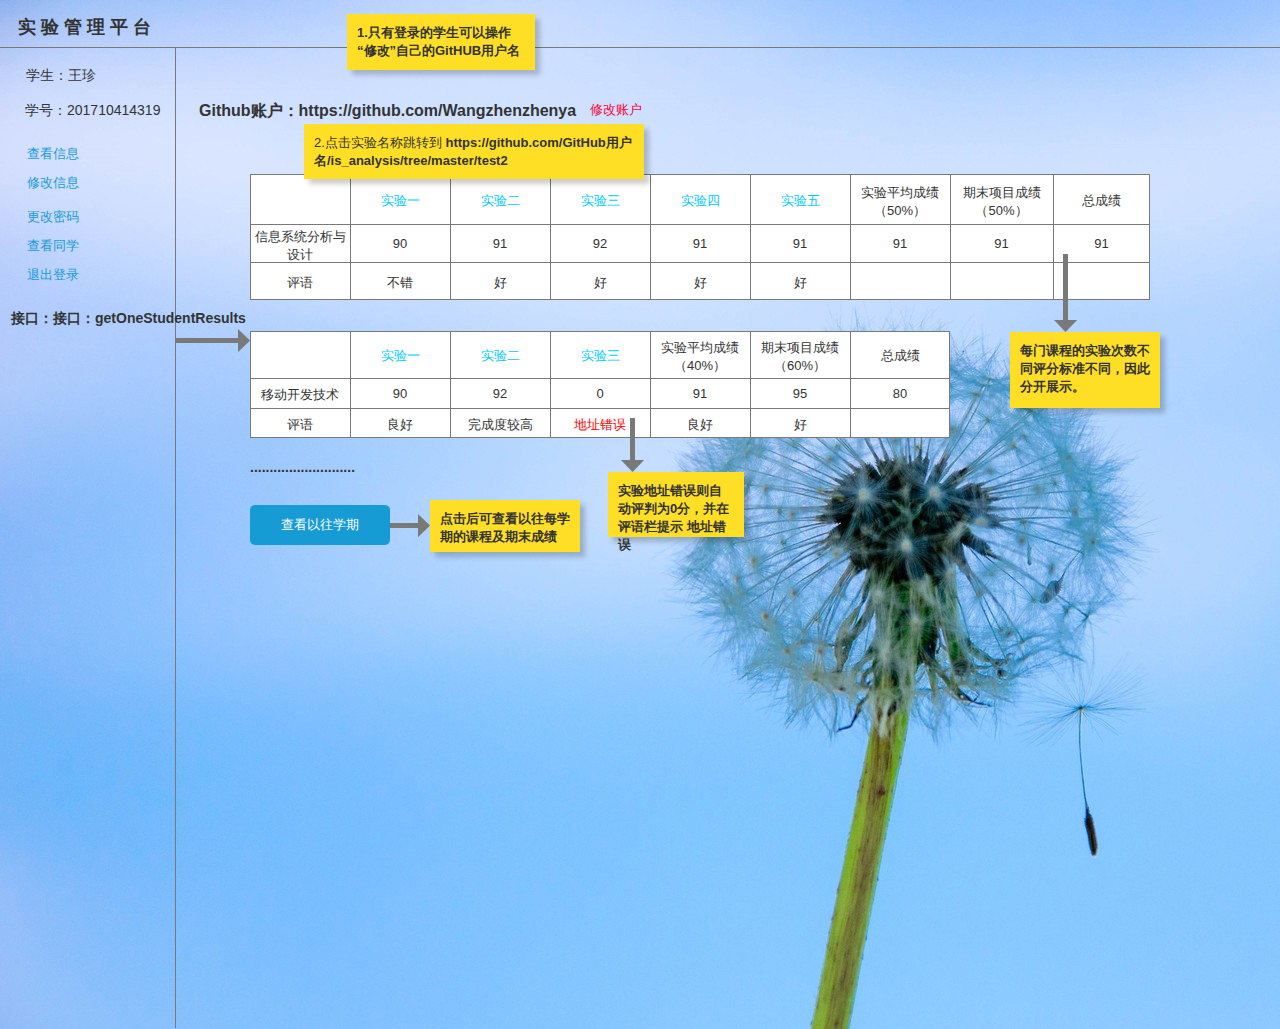
<file: 学生主页.html>
﻿<!DOCTYPE html>
<html>
  <head>
    <title>学生主页</title>
    <meta http-equiv="X-UA-Compatible" content="IE=edge"/>
    <meta http-equiv="content-type" content="text/html; charset=utf-8"/>
    <meta name="apple-mobile-web-app-capable" content="yes"/>
    <link href="resources/css/jquery-ui-themes.css" type="text/css" rel="stylesheet"/>
    <link href="resources/css/axure_rp_page.css" type="text/css" rel="stylesheet"/>
    <link href="data/styles.css" type="text/css" rel="stylesheet"/>
    <link href="files/学生主页/styles.css" type="text/css" rel="stylesheet"/>
    <script src="resources/scripts/jquery-1.7.1.min.js"></script>
    <script src="resources/scripts/jquery-ui-1.8.10.custom.min.js"></script>
    <script src="resources/scripts/prototypePre.js"></script>
    <script src="data/document.js"></script>
    <script src="resources/scripts/prototypePost.js"></script>
    <script src="files/学生主页/data.js"></script>
    <script type="text/javascript">
      $axure.utils.getTransparentGifPath = function() { return 'resources/images/transparent.gif'; };
      $axure.utils.getOtherPath = function() { return 'resources/Other.html'; };
      $axure.utils.getReloadPath = function() { return 'resources/reload.html'; };
    </script>
  </head>
  <body>
    <div id="base" class="">

      <!-- Unnamed (水平线) -->
      <div id="u60" class="ax_default line">
        <img id="u60_img" class="img " src="images/修改密码/u28.png"/>
        <!-- Unnamed () -->
        <div id="u61" class="text" style="display:none; visibility: hidden">
          <p><span></span></p>
        </div>
      </div>

      <!-- Unnamed (矩形) -->
      <div id="u62" class="ax_default _三级标题">
        <div id="u62_div" class=""></div>
        <!-- Unnamed () -->
        <div id="u63" class="text">
          <p><span>实 验 管 理 平 台</span></p>
        </div>
      </div>

      <!-- Unnamed (矩形) -->
      <div id="u64" class="ax_default label">
        <div id="u64_div" class=""></div>
        <!-- Unnamed () -->
        <div id="u65" class="text">
          <p><span>&nbsp; 学生：王珍</span></p>
        </div>
      </div>

      <!-- Unnamed (表格) -->
      <div id="u66" class="ax_default">

        <!-- Unnamed (单元格) -->
        <div id="u67" class="ax_default table_cell">
          <img id="u67_img" class="img " src="images/学生主页/u67.png"/>
          <!-- Unnamed () -->
          <div id="u68" class="text" style="display:none; visibility: hidden">
            <p><span></span></p>
          </div>
        </div>

        <!-- Unnamed (单元格) -->
        <div id="u69" class="ax_default table_cell">
          <img id="u69_img" class="img " src="images/学生主页/u67.png"/>
          <!-- Unnamed () -->
          <div id="u70" class="text">
            <p><span>实验一</span></p>
          </div>
        </div>

        <!-- Unnamed (单元格) -->
        <div id="u71" class="ax_default table_cell">
          <img id="u71_img" class="img " src="images/学生主页/u67.png"/>
          <!-- Unnamed () -->
          <div id="u72" class="text">
            <p><span>实验二</span></p>
          </div>
        </div>

        <!-- Unnamed (单元格) -->
        <div id="u73" class="ax_default table_cell">
          <img id="u73_img" class="img " src="images/学生主页/u67.png"/>
          <!-- Unnamed () -->
          <div id="u74" class="text">
            <p><span>实验三</span></p>
          </div>
        </div>

        <!-- Unnamed (单元格) -->
        <div id="u75" class="ax_default table_cell">
          <img id="u75_img" class="img " src="images/学生主页/u67.png"/>
          <!-- Unnamed () -->
          <div id="u76" class="text">
            <p><span>实验四</span></p>
          </div>
        </div>

        <!-- Unnamed (单元格) -->
        <div id="u77" class="ax_default table_cell">
          <img id="u77_img" class="img " src="images/学生主页/u67.png"/>
          <!-- Unnamed () -->
          <div id="u78" class="text">
            <p><span>实验五</span></p>
          </div>
        </div>

        <!-- Unnamed (单元格) -->
        <div id="u79" class="ax_default table_cell">
          <img id="u79_img" class="img " src="images/学生主页/u67.png"/>
          <!-- Unnamed () -->
          <div id="u80" class="text">
            <p><span>实验平均成绩（50%）</span></p>
          </div>
        </div>

        <!-- Unnamed (单元格) -->
        <div id="u81" class="ax_default table_cell">
          <img id="u81_img" class="img " src="images/学生主页/u81.png"/>
          <!-- Unnamed () -->
          <div id="u82" class="text">
            <p><span>期末项目成绩（50%）</span></p>
          </div>
        </div>

        <!-- Unnamed (单元格) -->
        <div id="u83" class="ax_default table_cell">
          <img id="u83_img" class="img " src="images/学生主页/u83.png"/>
          <!-- Unnamed () -->
          <div id="u84" class="text">
            <p><span>总成绩</span></p>
          </div>
        </div>

        <!-- Unnamed (单元格) -->
        <div id="u85" class="ax_default table_cell">
          <img id="u85_img" class="img " src="images/学生主页/u85.png"/>
          <!-- Unnamed () -->
          <div id="u86" class="text">
            <p><span>信息系统分析与设计</span></p>
          </div>
        </div>

        <!-- Unnamed (单元格) -->
        <div id="u87" class="ax_default table_cell">
          <img id="u87_img" class="img " src="images/学生主页/u85.png"/>
          <!-- Unnamed () -->
          <div id="u88" class="text">
            <p><span>90</span></p>
          </div>
        </div>

        <!-- Unnamed (单元格) -->
        <div id="u89" class="ax_default table_cell">
          <img id="u89_img" class="img " src="images/学生主页/u85.png"/>
          <!-- Unnamed () -->
          <div id="u90" class="text">
            <p><span>91</span></p>
          </div>
        </div>

        <!-- Unnamed (单元格) -->
        <div id="u91" class="ax_default table_cell">
          <img id="u91_img" class="img " src="images/学生主页/u85.png"/>
          <!-- Unnamed () -->
          <div id="u92" class="text">
            <p><span>92</span></p>
          </div>
        </div>

        <!-- Unnamed (单元格) -->
        <div id="u93" class="ax_default table_cell">
          <img id="u93_img" class="img " src="images/学生主页/u85.png"/>
          <!-- Unnamed () -->
          <div id="u94" class="text">
            <p><span>91</span></p>
          </div>
        </div>

        <!-- Unnamed (单元格) -->
        <div id="u95" class="ax_default table_cell">
          <img id="u95_img" class="img " src="images/学生主页/u85.png"/>
          <!-- Unnamed () -->
          <div id="u96" class="text">
            <p><span>91</span></p>
          </div>
        </div>

        <!-- Unnamed (单元格) -->
        <div id="u97" class="ax_default table_cell">
          <img id="u97_img" class="img " src="images/学生主页/u85.png"/>
          <!-- Unnamed () -->
          <div id="u98" class="text">
            <p><span>91</span></p>
          </div>
        </div>

        <!-- Unnamed (单元格) -->
        <div id="u99" class="ax_default table_cell">
          <img id="u99_img" class="img " src="images/学生主页/u99.png"/>
          <!-- Unnamed () -->
          <div id="u100" class="text">
            <p><span>91</span></p>
          </div>
        </div>

        <!-- Unnamed (单元格) -->
        <div id="u101" class="ax_default table_cell">
          <img id="u101_img" class="img " src="images/学生主页/u101.png"/>
          <!-- Unnamed () -->
          <div id="u102" class="text">
            <p><span>91</span></p>
          </div>
        </div>

        <!-- Unnamed (单元格) -->
        <div id="u103" class="ax_default table_cell">
          <img id="u103_img" class="img " src="images/学生主页/u103.png"/>
          <!-- Unnamed () -->
          <div id="u104" class="text">
            <p><span>评语</span></p>
          </div>
        </div>

        <!-- Unnamed (单元格) -->
        <div id="u105" class="ax_default table_cell">
          <img id="u105_img" class="img " src="images/学生主页/u103.png"/>
          <!-- Unnamed () -->
          <div id="u106" class="text">
            <p><span>不错</span></p>
          </div>
        </div>

        <!-- Unnamed (单元格) -->
        <div id="u107" class="ax_default table_cell">
          <img id="u107_img" class="img " src="images/学生主页/u103.png"/>
          <!-- Unnamed () -->
          <div id="u108" class="text">
            <p><span>好</span></p>
          </div>
        </div>

        <!-- Unnamed (单元格) -->
        <div id="u109" class="ax_default table_cell">
          <img id="u109_img" class="img " src="images/学生主页/u103.png"/>
          <!-- Unnamed () -->
          <div id="u110" class="text">
            <p><span>好</span></p>
          </div>
        </div>

        <!-- Unnamed (单元格) -->
        <div id="u111" class="ax_default table_cell">
          <img id="u111_img" class="img " src="images/学生主页/u103.png"/>
          <!-- Unnamed () -->
          <div id="u112" class="text">
            <p><span>好</span></p>
          </div>
        </div>

        <!-- Unnamed (单元格) -->
        <div id="u113" class="ax_default table_cell">
          <img id="u113_img" class="img " src="images/学生主页/u103.png"/>
          <!-- Unnamed () -->
          <div id="u114" class="text">
            <p><span>好</span></p>
          </div>
        </div>

        <!-- Unnamed (单元格) -->
        <div id="u115" class="ax_default table_cell">
          <img id="u115_img" class="img " src="images/学生主页/u103.png"/>
          <!-- Unnamed () -->
          <div id="u116" class="text" style="display:none; visibility: hidden">
            <p><span></span></p>
          </div>
        </div>

        <!-- Unnamed (单元格) -->
        <div id="u117" class="ax_default table_cell">
          <img id="u117_img" class="img " src="images/学生主页/u117.png"/>
          <!-- Unnamed () -->
          <div id="u118" class="text" style="display:none; visibility: hidden">
            <p><span></span></p>
          </div>
        </div>

        <!-- Unnamed (单元格) -->
        <div id="u119" class="ax_default table_cell">
          <img id="u119_img" class="img " src="images/学生主页/u119.png"/>
          <!-- Unnamed () -->
          <div id="u120" class="text" style="display:none; visibility: hidden">
            <p><span></span></p>
          </div>
        </div>
      </div>

      <!-- Unnamed (矩形) -->
      <div id="u121" class="ax_default label">
        <div id="u121_div" class=""></div>
        <!-- Unnamed () -->
        <div id="u122" class="text">
          <p><span>Github账户：https://github.com/Wangzhenzhenya</span></p>
        </div>
      </div>

      <!-- Unnamed (矩形) -->
      <div id="u123" class="ax_default link_button">
        <div id="u123_div" class=""></div>
        <!-- Unnamed () -->
        <div id="u124" class="text">
          <p><span>修改账户</span></p>
        </div>
      </div>

      <!-- Unnamed (垂直线) -->
      <div id="u125" class="ax_default line">
        <img id="u125_img" class="img " src="images/学生主页/u125.png"/>
        <!-- Unnamed () -->
        <div id="u126" class="text" style="display:none; visibility: hidden">
          <p><span></span></p>
        </div>
      </div>

      <!-- Unnamed (矩形) -->
      <div id="u127" class="ax_default link_button">
        <div id="u127_div" class=""></div>
        <!-- Unnamed () -->
        <div id="u128" class="text">
          <p><span>查看信息</span></p>
        </div>
      </div>

      <!-- Unnamed (矩形) -->
      <div id="u129" class="ax_default link_button">
        <div id="u129_div" class=""></div>
        <!-- Unnamed () -->
        <div id="u130" class="text">
          <p><span>更改密码</span></p>
        </div>
      </div>

      <!-- Unnamed (矩形) -->
      <div id="u131" class="ax_default link_button">
        <div id="u131_div" class=""></div>
        <!-- Unnamed () -->
        <div id="u132" class="text">
          <p><span>退出登录</span></p>
        </div>
      </div>

      <!-- Unnamed (矩形) -->
      <div id="u133" class="ax_default box_1 ax_default_hidden" style="display:none; visibility: hidden">
        <div id="u133_div" class=""></div>
        <!-- Unnamed () -->
        <div id="u134" class="text" style="display:none; visibility: hidden">
          <p><span></span></p>
        </div>
      </div>

      <!-- Unnamed (矩形) -->
      <div id="u135" class="ax_default label ax_default_hidden" style="display:none; visibility: hidden">
        <div id="u135_div" class=""></div>
        <!-- Unnamed () -->
        <div id="u136" class="text">
          <p><span>当前账户：</span></p>
        </div>
      </div>

      <!-- Unnamed (矩形) -->
      <div id="u137" class="ax_default label ax_default_hidden" style="display:none; visibility: hidden">
        <div id="u137_div" class=""></div>
        <!-- Unnamed () -->
        <div id="u138" class="text">
          <p><span>更改为：</span></p>
        </div>
      </div>

      <!-- Unnamed (文本框) -->
      <div id="u139" class="ax_default text_field ax_default_hidden" style="display:none; visibility: hidden">
        <input id="u139_input" type="text" value=""/>
      </div>

      <!-- Unnamed (文本框) -->
      <div id="u140" class="ax_default text_field ax_default_hidden" style="display:none; visibility: hidden">
        <input id="u140_input" type="text" value=""/>
      </div>

      <!-- Unnamed (矩形) -->
      <div id="u141" class="ax_default link_button ax_default_hidden" style="display:none; visibility: hidden">
        <div id="u141_div" class=""></div>
        <!-- Unnamed () -->
        <div id="u142" class="text">
          <p><span>确定</span></p>
        </div>
      </div>

      <!-- Unnamed (矩形) -->
      <div id="u143" class="ax_default link_button ax_default_hidden" style="display:none; visibility: hidden">
        <div id="u143_div" class=""></div>
        <!-- Unnamed () -->
        <div id="u144" class="text">
          <p><span>取消</span></p>
        </div>
      </div>

      <!-- Unnamed (矩形) -->
      <div id="u145" class="ax_default _三级标题 ax_default_hidden" style="display:none; visibility: hidden">
        <div id="u145_div" class=""></div>
        <!-- Unnamed () -->
        <div id="u146" class="text">
          <p><span>修改Github账户</span></p>
        </div>
      </div>

      <!-- Unnamed (矩形) -->
      <div id="u147" class="ax_default label">
        <div id="u147_div" class=""></div>
        <!-- Unnamed () -->
        <div id="u148" class="text">
          <p><span>学号：201710414319</span></p>
        </div>
      </div>

      <!-- Unnamed (表格) -->
      <div id="u149" class="ax_default">

        <!-- Unnamed (单元格) -->
        <div id="u150" class="ax_default table_cell">
          <img id="u150_img" class="img " src="images/学生主页/u150.png"/>
          <!-- Unnamed () -->
          <div id="u151" class="text" style="display:none; visibility: hidden">
            <p><span></span></p>
          </div>
        </div>

        <!-- Unnamed (单元格) -->
        <div id="u152" class="ax_default table_cell">
          <img id="u152_img" class="img " src="images/学生主页/u150.png"/>
          <!-- Unnamed () -->
          <div id="u153" class="text">
            <p><span>实验一</span></p>
          </div>
        </div>

        <!-- Unnamed (单元格) -->
        <div id="u154" class="ax_default table_cell">
          <img id="u154_img" class="img " src="images/学生主页/u150.png"/>
          <!-- Unnamed () -->
          <div id="u155" class="text">
            <p><span>实验二</span></p>
          </div>
        </div>

        <!-- Unnamed (单元格) -->
        <div id="u156" class="ax_default table_cell">
          <img id="u156_img" class="img " src="images/学生主页/u150.png"/>
          <!-- Unnamed () -->
          <div id="u157" class="text">
            <p><span>实验三</span></p>
          </div>
        </div>

        <!-- Unnamed (单元格) -->
        <div id="u158" class="ax_default table_cell">
          <img id="u158_img" class="img " src="images/学生主页/u150.png"/>
          <!-- Unnamed () -->
          <div id="u159" class="text">
            <p><span>实验平均成绩（40%）</span></p>
          </div>
        </div>

        <!-- Unnamed (单元格) -->
        <div id="u160" class="ax_default table_cell">
          <img id="u160_img" class="img " src="images/学生主页/u150.png"/>
          <!-- Unnamed () -->
          <div id="u161" class="text">
            <p><span>期末项目成绩（60%）</span></p>
          </div>
        </div>

        <!-- Unnamed (单元格) -->
        <div id="u162" class="ax_default table_cell">
          <img id="u162_img" class="img " src="images/学生主页/u162.png"/>
          <!-- Unnamed () -->
          <div id="u163" class="text">
            <p><span>总成绩</span></p>
          </div>
        </div>

        <!-- Unnamed (单元格) -->
        <div id="u164" class="ax_default table_cell">
          <img id="u164_img" class="img " src="images/学生主页/u164.png"/>
          <!-- Unnamed () -->
          <div id="u165" class="text">
            <p><span>移动开发技术</span></p>
          </div>
        </div>

        <!-- Unnamed (单元格) -->
        <div id="u166" class="ax_default table_cell">
          <img id="u166_img" class="img " src="images/学生主页/u164.png"/>
          <!-- Unnamed () -->
          <div id="u167" class="text">
            <p><span>90</span></p>
          </div>
        </div>

        <!-- Unnamed (单元格) -->
        <div id="u168" class="ax_default table_cell">
          <img id="u168_img" class="img " src="images/学生主页/u164.png"/>
          <!-- Unnamed () -->
          <div id="u169" class="text">
            <p><span>92</span></p>
          </div>
        </div>

        <!-- Unnamed (单元格) -->
        <div id="u170" class="ax_default table_cell">
          <img id="u170_img" class="img " src="images/学生主页/u164.png"/>
          <!-- Unnamed () -->
          <div id="u171" class="text">
            <p><span>0</span></p>
          </div>
        </div>

        <!-- Unnamed (单元格) -->
        <div id="u172" class="ax_default table_cell">
          <img id="u172_img" class="img " src="images/学生主页/u164.png"/>
          <!-- Unnamed () -->
          <div id="u173" class="text">
            <p><span>91</span></p>
          </div>
        </div>

        <!-- Unnamed (单元格) -->
        <div id="u174" class="ax_default table_cell">
          <img id="u174_img" class="img " src="images/学生主页/u164.png"/>
          <!-- Unnamed () -->
          <div id="u175" class="text">
            <p><span>95</span></p>
          </div>
        </div>

        <!-- Unnamed (单元格) -->
        <div id="u176" class="ax_default table_cell">
          <img id="u176_img" class="img " src="images/学生主页/u176.png"/>
          <!-- Unnamed () -->
          <div id="u177" class="text">
            <p><span>80</span></p>
          </div>
        </div>

        <!-- Unnamed (单元格) -->
        <div id="u178" class="ax_default table_cell">
          <img id="u178_img" class="img " src="images/学生主页/u178.png"/>
          <!-- Unnamed () -->
          <div id="u179" class="text">
            <p><span>评语</span></p>
          </div>
        </div>

        <!-- Unnamed (单元格) -->
        <div id="u180" class="ax_default table_cell">
          <img id="u180_img" class="img " src="images/学生主页/u178.png"/>
          <!-- Unnamed () -->
          <div id="u181" class="text">
            <p><span>良好</span></p>
          </div>
        </div>

        <!-- Unnamed (单元格) -->
        <div id="u182" class="ax_default table_cell">
          <img id="u182_img" class="img " src="images/学生主页/u178.png"/>
          <!-- Unnamed () -->
          <div id="u183" class="text">
            <p><span>完成度较高</span></p>
          </div>
        </div>

        <!-- Unnamed (单元格) -->
        <div id="u184" class="ax_default table_cell">
          <img id="u184_img" class="img " src="images/学生主页/u178.png"/>
          <!-- Unnamed () -->
          <div id="u185" class="text">
            <p><span>地址错误</span></p>
          </div>
        </div>

        <!-- Unnamed (单元格) -->
        <div id="u186" class="ax_default table_cell">
          <img id="u186_img" class="img " src="images/学生主页/u178.png"/>
          <!-- Unnamed () -->
          <div id="u187" class="text">
            <p><span>良好</span></p>
          </div>
        </div>

        <!-- Unnamed (单元格) -->
        <div id="u188" class="ax_default table_cell">
          <img id="u188_img" class="img " src="images/学生主页/u178.png"/>
          <!-- Unnamed () -->
          <div id="u189" class="text">
            <p><span>好</span></p>
          </div>
        </div>

        <!-- Unnamed (单元格) -->
        <div id="u190" class="ax_default table_cell">
          <img id="u190_img" class="img " src="images/学生主页/u190.png"/>
          <!-- Unnamed () -->
          <div id="u191" class="text" style="display:none; visibility: hidden">
            <p><span></span></p>
          </div>
        </div>
      </div>

      <!-- Unnamed (垂直线) -->
      <div id="u192" class="ax_default arrow">
        <img id="u192_img" class="img " src="images/学生主页/u192.png"/>
        <!-- Unnamed () -->
        <div id="u193" class="text" style="display:none; visibility: hidden">
          <p><span></span></p>
        </div>
      </div>

      <!-- Unnamed (矩形) -->
      <div id="u194" class="ax_default primary_button">
        <div id="u194_div" class=""></div>
        <!-- Unnamed () -->
        <div id="u195" class="text">
          <p><span>查看以往学期</span></p>
        </div>
      </div>

      <!-- Unnamed (水平线) -->
      <div id="u196" class="ax_default arrow">
        <img id="u196_img" class="img " src="images/学生主页/u196.png"/>
        <!-- Unnamed () -->
        <div id="u197" class="text" style="display:none; visibility: hidden">
          <p><span></span></p>
        </div>
      </div>

      <!-- Unnamed (矩形) -->
      <div id="u198" class="ax_default link_button">
        <div id="u198_div" class=""></div>
        <!-- Unnamed () -->
        <div id="u199" class="text">
          <p><span>修改信息</span></p>
        </div>
      </div>

      <!-- Unnamed (矩形) -->
      <div id="u200" class="ax_default sticky_1">
        <div id="u200_div" class=""></div>
        <!-- Unnamed () -->
        <div id="u201" class="text">
          <p><span>1.只有登录的学生可以操作“修改”自己的GitHUB用户名</span></p><p><span><br></span></p>
        </div>
      </div>

      <!-- Unnamed (水平线) -->
      <div id="u202" class="ax_default arrow ax_default_hidden" style="display:none; visibility: hidden">
        <img id="u202_img" class="img " src="images/学生主页/u202.png"/>
        <!-- Unnamed () -->
        <div id="u203" class="text" style="display:none; visibility: hidden">
          <p><span></span></p>
        </div>
      </div>

      <!-- Unnamed (矩形) -->
      <div id="u204" class="ax_default _三级标题 ax_default_hidden" style="display:none; visibility: hidden">
        <div id="u204_div" class=""></div>
        <!-- Unnamed () -->
        <div id="u205" class="text">
          <p><span>确定：接口setUserInfo</span></p>
        </div>
      </div>

      <!-- Unnamed (矩形) -->
      <div id="u206" class="ax_default _三级标题 ax_default_hidden" style="display:none; visibility: hidden">
        <div id="u206_div" class=""></div>
        <!-- Unnamed () -->
        <div id="u207" class="text">
          <p><span>取消：关闭该窗口</span></p>
        </div>
      </div>

      <!-- Unnamed (水平线) -->
      <div id="u208" class="ax_default arrow">
        <img id="u208_img" class="img " src="images/学生主页/u208.png"/>
        <!-- Unnamed () -->
        <div id="u209" class="text" style="display:none; visibility: hidden">
          <p><span></span></p>
        </div>
      </div>

      <!-- Unnamed (矩形) -->
      <div id="u210" class="ax_default label">
        <div id="u210_div" class=""></div>
        <!-- Unnamed () -->
        <div id="u211" class="text">
          <p><span>接口：接口：getOneStudentResults</span></p>
        </div>
      </div>

      <!-- Unnamed (矩形) -->
      <div id="u212" class="ax_default link_button">
        <div id="u212_div" class=""></div>
        <!-- Unnamed () -->
        <div id="u213" class="text">
          <p><span>查看同学</span></p>
        </div>
      </div>

      <!-- Unnamed (矩形) -->
      <div id="u214" class="ax_default label">
        <div id="u214_div" class=""></div>
        <!-- Unnamed () -->
        <div id="u215" class="text">
          <p><span>...........................</span></p>
        </div>
      </div>

      <!-- Unnamed (矩形) -->
      <div id="u216" class="ax_default sticky_1">
        <div id="u216_div" class=""></div>
        <!-- Unnamed () -->
        <div id="u217" class="text">
          <p><span style="font-family:'Arial Normal', 'Arial';font-weight:400;">2.点击实验名称跳转到 </span><span style="font-family:'Arial Negreta', 'Arial Normal', 'Arial';font-weight:700;">https://github.com/GitHub用户名/is_analysis/tree/master/test2</span></p>
        </div>
      </div>

      <!-- Unnamed (垂直线) -->
      <div id="u218" class="ax_default arrow">
        <img id="u218_img" class="img " src="images/学生主页/u218.png"/>
        <!-- Unnamed () -->
        <div id="u219" class="text" style="display:none; visibility: hidden">
          <p><span></span></p>
        </div>
      </div>

      <!-- Unnamed (矩形) -->
      <div id="u220" class="ax_default sticky_1">
        <div id="u220_div" class=""></div>
        <!-- Unnamed () -->
        <div id="u221" class="text">
          <p><span>实验地址错误则自动评判为0分，并在评语栏提示 地址错误</span></p>
        </div>
      </div>

      <!-- Unnamed (矩形) -->
      <div id="u222" class="ax_default sticky_1">
        <div id="u222_div" class=""></div>
        <!-- Unnamed () -->
        <div id="u223" class="text">
          <p><span>每门课程的实验次数不同评分标准不同，因此分开展示。</span></p>
        </div>
      </div>

      <!-- Unnamed (矩形) -->
      <div id="u224" class="ax_default sticky_1">
        <div id="u224_div" class=""></div>
        <!-- Unnamed () -->
        <div id="u225" class="text">
          <p><span>点击后可查看以往每学期的课程及期末成绩</span></p>
        </div>
      </div>
    </div>
  </body>
</html>
</file>
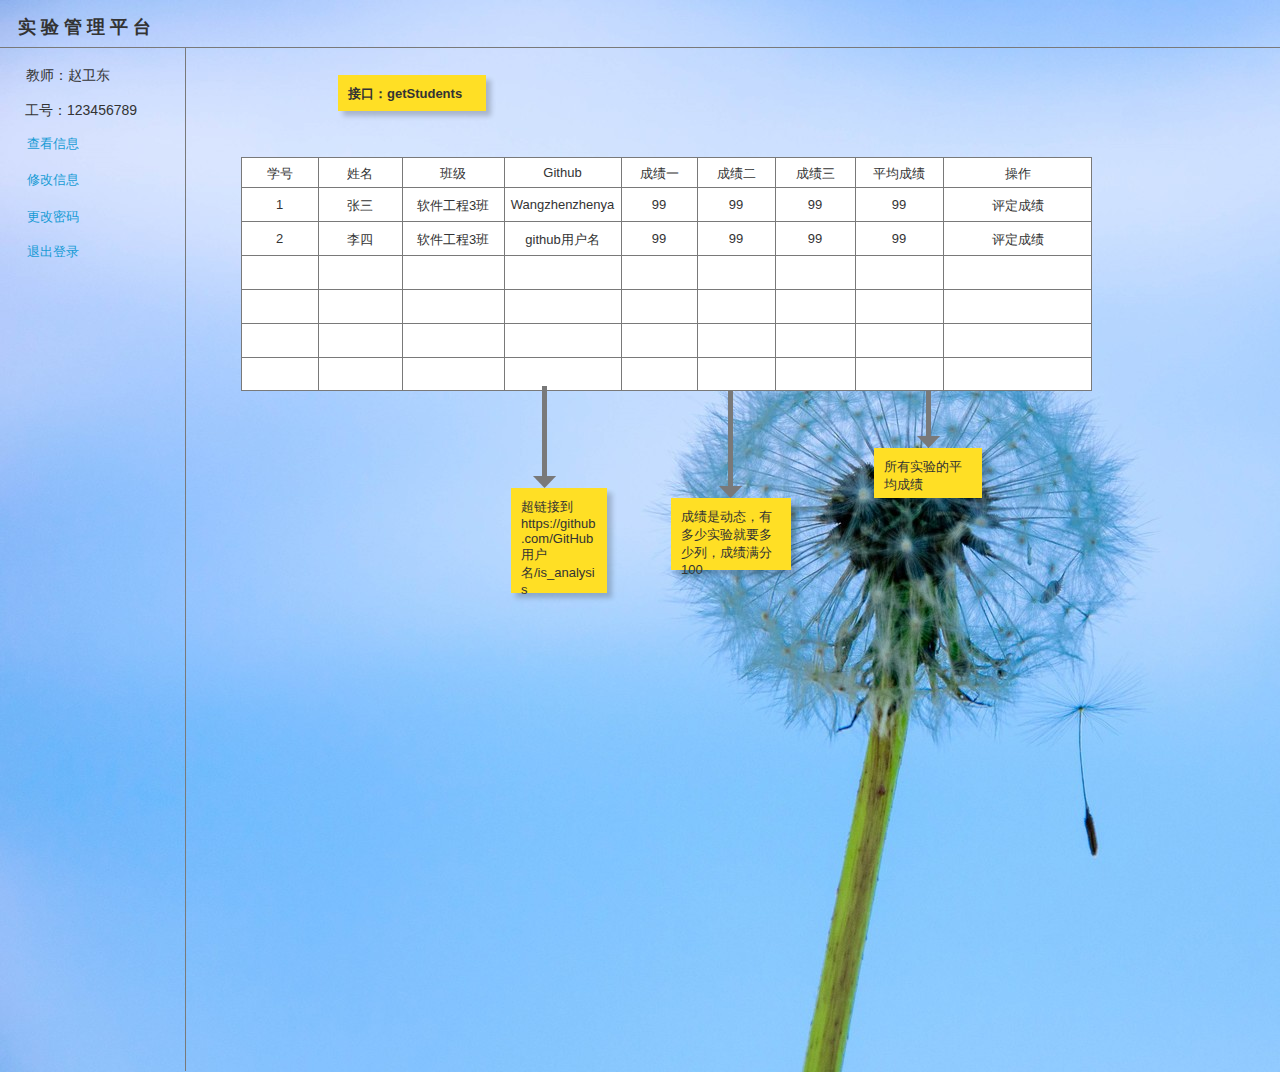
<file: 学生列表.html>
﻿<!DOCTYPE html>
<html>
  <head>
    <title>学生列表</title>
    <meta http-equiv="X-UA-Compatible" content="IE=edge"/>
    <meta http-equiv="content-type" content="text/html; charset=utf-8"/>
    <meta name="apple-mobile-web-app-capable" content="yes"/>
    <link href="resources/css/jquery-ui-themes.css" type="text/css" rel="stylesheet"/>
    <link href="resources/css/axure_rp_page.css" type="text/css" rel="stylesheet"/>
    <link href="data/styles.css" type="text/css" rel="stylesheet"/>
    <link href="files/学生列表/styles.css" type="text/css" rel="stylesheet"/>
    <script src="resources/scripts/jquery-1.7.1.min.js"></script>
    <script src="resources/scripts/jquery-ui-1.8.10.custom.min.js"></script>
    <script src="resources/scripts/prototypePre.js"></script>
    <script src="data/document.js"></script>
    <script src="resources/scripts/prototypePost.js"></script>
    <script src="files/学生列表/data.js"></script>
    <script type="text/javascript">
      $axure.utils.getTransparentGifPath = function() { return 'resources/images/transparent.gif'; };
      $axure.utils.getOtherPath = function() { return 'resources/Other.html'; };
      $axure.utils.getReloadPath = function() { return 'resources/reload.html'; };
    </script>
  </head>
  <body>
    <div id="base" class="">

      <!-- Unnamed (水平线) -->
      <div id="u671" class="ax_default line">
        <img id="u671_img" class="img " src="images/修改密码/u28.png"/>
        <!-- Unnamed () -->
        <div id="u672" class="text" style="display:none; visibility: hidden">
          <p><span></span></p>
        </div>
      </div>

      <!-- Unnamed (矩形) -->
      <div id="u673" class="ax_default _三级标题">
        <div id="u673_div" class=""></div>
        <!-- Unnamed () -->
        <div id="u674" class="text">
          <p><span>实 验 管 理 平 台</span></p>
        </div>
      </div>

      <!-- Unnamed (垂直线) -->
      <div id="u675" class="ax_default line">
        <img id="u675_img" class="img " src="images/评定成绩/u349.png"/>
        <!-- Unnamed () -->
        <div id="u676" class="text" style="display:none; visibility: hidden">
          <p><span></span></p>
        </div>
      </div>

      <!-- Unnamed (矩形) -->
      <div id="u677" class="ax_default label">
        <div id="u677_div" class=""></div>
        <!-- Unnamed () -->
        <div id="u678" class="text">
          <p><span>&nbsp; 教师：赵卫东</span></p>
        </div>
      </div>

      <!-- Unnamed (矩形) -->
      <div id="u679" class="ax_default link_button">
        <div id="u679_div" class=""></div>
        <!-- Unnamed () -->
        <div id="u680" class="text">
          <p><span>修改信息</span></p>
        </div>
      </div>

      <!-- Unnamed (矩形) -->
      <div id="u681" class="ax_default link_button">
        <div id="u681_div" class=""></div>
        <!-- Unnamed () -->
        <div id="u682" class="text">
          <p><span>更改密码</span></p>
        </div>
      </div>

      <!-- Unnamed (矩形) -->
      <div id="u683" class="ax_default link_button">
        <div id="u683_div" class=""></div>
        <!-- Unnamed () -->
        <div id="u684" class="text">
          <p><span>退出登录</span></p>
        </div>
      </div>

      <!-- Unnamed (矩形) -->
      <div id="u685" class="ax_default label">
        <div id="u685_div" class=""></div>
        <!-- Unnamed () -->
        <div id="u686" class="text">
          <p><span>工号：123456789</span></p>
        </div>
      </div>

      <!-- Unnamed (矩形) -->
      <div id="u687" class="ax_default link_button">
        <div id="u687_div" class=""></div>
        <!-- Unnamed () -->
        <div id="u688" class="text">
          <p><span>查看信息</span></p>
        </div>
      </div>

      <!-- Unnamed (表格) -->
      <div id="u689" class="ax_default">

        <!-- Unnamed (单元格) -->
        <div id="u690" class="ax_default table_cell">
          <img id="u690_img" class="img " src="images/学生列表/u690.png"/>
          <!-- Unnamed () -->
          <div id="u691" class="text">
            <p><span>学号</span></p>
          </div>
        </div>

        <!-- Unnamed (单元格) -->
        <div id="u692" class="ax_default table_cell">
          <img id="u692_img" class="img " src="images/学生列表/u692.png"/>
          <!-- Unnamed () -->
          <div id="u693" class="text">
            <p><span>姓名</span></p>
          </div>
        </div>

        <!-- Unnamed (单元格) -->
        <div id="u694" class="ax_default table_cell">
          <img id="u694_img" class="img " src="images/学生列表/u694.png"/>
          <!-- Unnamed () -->
          <div id="u695" class="text">
            <p><span>班级</span></p>
          </div>
        </div>

        <!-- Unnamed (单元格) -->
        <div id="u696" class="ax_default table_cell">
          <img id="u696_img" class="img " src="images/学生列表/u696.png"/>
          <!-- Unnamed () -->
          <div id="u697" class="text">
            <p><span>Github</span></p>
          </div>
        </div>

        <!-- Unnamed (单元格) -->
        <div id="u698" class="ax_default table_cell">
          <img id="u698_img" class="img " src="images/学生列表/u698.png"/>
          <!-- Unnamed () -->
          <div id="u699" class="text">
            <p><span>成绩一</span></p>
          </div>
        </div>

        <!-- Unnamed (单元格) -->
        <div id="u700" class="ax_default table_cell">
          <img id="u700_img" class="img " src="images/学生列表/u700.png"/>
          <!-- Unnamed () -->
          <div id="u701" class="text">
            <p><span>成绩二</span></p>
          </div>
        </div>

        <!-- Unnamed (单元格) -->
        <div id="u702" class="ax_default table_cell">
          <img id="u702_img" class="img " src="images/学生列表/u702.png"/>
          <!-- Unnamed () -->
          <div id="u703" class="text">
            <p><span>成绩三</span></p>
          </div>
        </div>

        <!-- Unnamed (单元格) -->
        <div id="u704" class="ax_default table_cell">
          <img id="u704_img" class="img " src="images/学生列表/u704.png"/>
          <!-- Unnamed () -->
          <div id="u705" class="text">
            <p><span>平均成绩</span></p>
          </div>
        </div>

        <!-- Unnamed (单元格) -->
        <div id="u706" class="ax_default table_cell">
          <img id="u706_img" class="img " src="images/学生列表/u706.png"/>
          <!-- Unnamed () -->
          <div id="u707" class="text">
            <p><span>操作</span></p>
          </div>
        </div>

        <!-- Unnamed (单元格) -->
        <div id="u708" class="ax_default table_cell">
          <img id="u708_img" class="img " src="images/学生列表/u708.png"/>
          <!-- Unnamed () -->
          <div id="u709" class="text">
            <p><span>1</span></p>
          </div>
        </div>

        <!-- Unnamed (单元格) -->
        <div id="u710" class="ax_default table_cell">
          <img id="u710_img" class="img " src="images/学生列表/u710.png"/>
          <!-- Unnamed () -->
          <div id="u711" class="text">
            <p><span>张三</span></p>
          </div>
        </div>

        <!-- Unnamed (单元格) -->
        <div id="u712" class="ax_default table_cell">
          <img id="u712_img" class="img " src="images/学生列表/u712.png"/>
          <!-- Unnamed () -->
          <div id="u713" class="text">
            <p><span>软件工程3班</span></p>
          </div>
        </div>

        <!-- Unnamed (单元格) -->
        <div id="u714" class="ax_default table_cell">
          <img id="u714_img" class="img " src="images/学生列表/u714.png"/>
          <!-- Unnamed () -->
          <div id="u715" class="text">
            <p><span>Wangzhenzhenya</span></p>
          </div>
        </div>

        <!-- Unnamed (单元格) -->
        <div id="u716" class="ax_default table_cell">
          <img id="u716_img" class="img " src="images/学生列表/u716.png"/>
          <!-- Unnamed () -->
          <div id="u717" class="text">
            <p><span>99</span></p>
          </div>
        </div>

        <!-- Unnamed (单元格) -->
        <div id="u718" class="ax_default table_cell">
          <img id="u718_img" class="img " src="images/学生列表/u718.png"/>
          <!-- Unnamed () -->
          <div id="u719" class="text">
            <p><span>99</span></p>
          </div>
        </div>

        <!-- Unnamed (单元格) -->
        <div id="u720" class="ax_default table_cell">
          <img id="u720_img" class="img " src="images/学生列表/u720.png"/>
          <!-- Unnamed () -->
          <div id="u721" class="text">
            <p><span>99</span></p>
          </div>
        </div>

        <!-- Unnamed (单元格) -->
        <div id="u722" class="ax_default table_cell">
          <img id="u722_img" class="img " src="images/学生列表/u722.png"/>
          <!-- Unnamed () -->
          <div id="u723" class="text">
            <p><span>99</span></p>
          </div>
        </div>

        <!-- Unnamed (单元格) -->
        <div id="u724" class="ax_default table_cell">
          <img id="u724_img" class="img " src="images/学生列表/u724.png"/>
          <!-- Unnamed () -->
          <div id="u725" class="text">
            <p><span>评定成绩</span></p>
          </div>
        </div>

        <!-- Unnamed (单元格) -->
        <div id="u726" class="ax_default table_cell">
          <img id="u726_img" class="img " src="images/学生列表/u708.png"/>
          <!-- Unnamed () -->
          <div id="u727" class="text">
            <p><span>2</span></p>
          </div>
        </div>

        <!-- Unnamed (单元格) -->
        <div id="u728" class="ax_default table_cell">
          <img id="u728_img" class="img " src="images/学生列表/u710.png"/>
          <!-- Unnamed () -->
          <div id="u729" class="text">
            <p><span>李四</span></p>
          </div>
        </div>

        <!-- Unnamed (单元格) -->
        <div id="u730" class="ax_default table_cell">
          <img id="u730_img" class="img " src="images/学生列表/u712.png"/>
          <!-- Unnamed () -->
          <div id="u731" class="text">
            <p><span>软件工程3班</span></p>
          </div>
        </div>

        <!-- Unnamed (单元格) -->
        <div id="u732" class="ax_default table_cell">
          <img id="u732_img" class="img " src="images/学生列表/u714.png"/>
          <!-- Unnamed () -->
          <div id="u733" class="text">
            <p><span>github用户名</span></p>
          </div>
        </div>

        <!-- Unnamed (单元格) -->
        <div id="u734" class="ax_default table_cell">
          <img id="u734_img" class="img " src="images/学生列表/u716.png"/>
          <!-- Unnamed () -->
          <div id="u735" class="text">
            <p><span>99</span></p>
          </div>
        </div>

        <!-- Unnamed (单元格) -->
        <div id="u736" class="ax_default table_cell">
          <img id="u736_img" class="img " src="images/学生列表/u718.png"/>
          <!-- Unnamed () -->
          <div id="u737" class="text">
            <p><span>99</span></p>
          </div>
        </div>

        <!-- Unnamed (单元格) -->
        <div id="u738" class="ax_default table_cell">
          <img id="u738_img" class="img " src="images/学生列表/u720.png"/>
          <!-- Unnamed () -->
          <div id="u739" class="text">
            <p><span>99</span></p>
          </div>
        </div>

        <!-- Unnamed (单元格) -->
        <div id="u740" class="ax_default table_cell">
          <img id="u740_img" class="img " src="images/学生列表/u722.png"/>
          <!-- Unnamed () -->
          <div id="u741" class="text">
            <p><span>99</span></p>
          </div>
        </div>

        <!-- Unnamed (单元格) -->
        <div id="u742" class="ax_default table_cell">
          <img id="u742_img" class="img " src="images/学生列表/u724.png"/>
          <!-- Unnamed () -->
          <div id="u743" class="text">
            <p><span>评定成绩</span></p>
          </div>
        </div>

        <!-- Unnamed (单元格) -->
        <div id="u744" class="ax_default table_cell">
          <img id="u744_img" class="img " src="images/学生列表/u708.png"/>
          <!-- Unnamed () -->
          <div id="u745" class="text" style="display:none; visibility: hidden">
            <p><span></span></p>
          </div>
        </div>

        <!-- Unnamed (单元格) -->
        <div id="u746" class="ax_default table_cell">
          <img id="u746_img" class="img " src="images/学生列表/u710.png"/>
          <!-- Unnamed () -->
          <div id="u747" class="text" style="display:none; visibility: hidden">
            <p><span></span></p>
          </div>
        </div>

        <!-- Unnamed (单元格) -->
        <div id="u748" class="ax_default table_cell">
          <img id="u748_img" class="img " src="images/学生列表/u712.png"/>
          <!-- Unnamed () -->
          <div id="u749" class="text" style="display:none; visibility: hidden">
            <p><span></span></p>
          </div>
        </div>

        <!-- Unnamed (单元格) -->
        <div id="u750" class="ax_default table_cell">
          <img id="u750_img" class="img " src="images/学生列表/u714.png"/>
          <!-- Unnamed () -->
          <div id="u751" class="text" style="display:none; visibility: hidden">
            <p><span></span></p>
          </div>
        </div>

        <!-- Unnamed (单元格) -->
        <div id="u752" class="ax_default table_cell">
          <img id="u752_img" class="img " src="images/学生列表/u716.png"/>
          <!-- Unnamed () -->
          <div id="u753" class="text" style="display:none; visibility: hidden">
            <p><span></span></p>
          </div>
        </div>

        <!-- Unnamed (单元格) -->
        <div id="u754" class="ax_default table_cell">
          <img id="u754_img" class="img " src="images/学生列表/u718.png"/>
          <!-- Unnamed () -->
          <div id="u755" class="text" style="display:none; visibility: hidden">
            <p><span></span></p>
          </div>
        </div>

        <!-- Unnamed (单元格) -->
        <div id="u756" class="ax_default table_cell">
          <img id="u756_img" class="img " src="images/学生列表/u720.png"/>
          <!-- Unnamed () -->
          <div id="u757" class="text" style="display:none; visibility: hidden">
            <p><span></span></p>
          </div>
        </div>

        <!-- Unnamed (单元格) -->
        <div id="u758" class="ax_default table_cell">
          <img id="u758_img" class="img " src="images/学生列表/u722.png"/>
          <!-- Unnamed () -->
          <div id="u759" class="text" style="display:none; visibility: hidden">
            <p><span></span></p>
          </div>
        </div>

        <!-- Unnamed (单元格) -->
        <div id="u760" class="ax_default table_cell">
          <img id="u760_img" class="img " src="images/学生列表/u724.png"/>
          <!-- Unnamed () -->
          <div id="u761" class="text" style="display:none; visibility: hidden">
            <p><span></span></p>
          </div>
        </div>

        <!-- Unnamed (单元格) -->
        <div id="u762" class="ax_default table_cell">
          <img id="u762_img" class="img " src="images/学生列表/u708.png"/>
          <!-- Unnamed () -->
          <div id="u763" class="text" style="display:none; visibility: hidden">
            <p><span></span></p>
          </div>
        </div>

        <!-- Unnamed (单元格) -->
        <div id="u764" class="ax_default table_cell">
          <img id="u764_img" class="img " src="images/学生列表/u710.png"/>
          <!-- Unnamed () -->
          <div id="u765" class="text" style="display:none; visibility: hidden">
            <p><span></span></p>
          </div>
        </div>

        <!-- Unnamed (单元格) -->
        <div id="u766" class="ax_default table_cell">
          <img id="u766_img" class="img " src="images/学生列表/u712.png"/>
          <!-- Unnamed () -->
          <div id="u767" class="text" style="display:none; visibility: hidden">
            <p><span></span></p>
          </div>
        </div>

        <!-- Unnamed (单元格) -->
        <div id="u768" class="ax_default table_cell">
          <img id="u768_img" class="img " src="images/学生列表/u714.png"/>
          <!-- Unnamed () -->
          <div id="u769" class="text" style="display:none; visibility: hidden">
            <p><span></span></p>
          </div>
        </div>

        <!-- Unnamed (单元格) -->
        <div id="u770" class="ax_default table_cell">
          <img id="u770_img" class="img " src="images/学生列表/u716.png"/>
          <!-- Unnamed () -->
          <div id="u771" class="text" style="display:none; visibility: hidden">
            <p><span></span></p>
          </div>
        </div>

        <!-- Unnamed (单元格) -->
        <div id="u772" class="ax_default table_cell">
          <img id="u772_img" class="img " src="images/学生列表/u718.png"/>
          <!-- Unnamed () -->
          <div id="u773" class="text" style="display:none; visibility: hidden">
            <p><span></span></p>
          </div>
        </div>

        <!-- Unnamed (单元格) -->
        <div id="u774" class="ax_default table_cell">
          <img id="u774_img" class="img " src="images/学生列表/u720.png"/>
          <!-- Unnamed () -->
          <div id="u775" class="text" style="display:none; visibility: hidden">
            <p><span></span></p>
          </div>
        </div>

        <!-- Unnamed (单元格) -->
        <div id="u776" class="ax_default table_cell">
          <img id="u776_img" class="img " src="images/学生列表/u722.png"/>
          <!-- Unnamed () -->
          <div id="u777" class="text" style="display:none; visibility: hidden">
            <p><span></span></p>
          </div>
        </div>

        <!-- Unnamed (单元格) -->
        <div id="u778" class="ax_default table_cell">
          <img id="u778_img" class="img " src="images/学生列表/u724.png"/>
          <!-- Unnamed () -->
          <div id="u779" class="text" style="display:none; visibility: hidden">
            <p><span></span></p>
          </div>
        </div>

        <!-- Unnamed (单元格) -->
        <div id="u780" class="ax_default table_cell">
          <img id="u780_img" class="img " src="images/学生列表/u708.png"/>
          <!-- Unnamed () -->
          <div id="u781" class="text" style="display:none; visibility: hidden">
            <p><span></span></p>
          </div>
        </div>

        <!-- Unnamed (单元格) -->
        <div id="u782" class="ax_default table_cell">
          <img id="u782_img" class="img " src="images/学生列表/u710.png"/>
          <!-- Unnamed () -->
          <div id="u783" class="text" style="display:none; visibility: hidden">
            <p><span></span></p>
          </div>
        </div>

        <!-- Unnamed (单元格) -->
        <div id="u784" class="ax_default table_cell">
          <img id="u784_img" class="img " src="images/学生列表/u712.png"/>
          <!-- Unnamed () -->
          <div id="u785" class="text" style="display:none; visibility: hidden">
            <p><span></span></p>
          </div>
        </div>

        <!-- Unnamed (单元格) -->
        <div id="u786" class="ax_default table_cell">
          <img id="u786_img" class="img " src="images/学生列表/u714.png"/>
          <!-- Unnamed () -->
          <div id="u787" class="text" style="display:none; visibility: hidden">
            <p><span></span></p>
          </div>
        </div>

        <!-- Unnamed (单元格) -->
        <div id="u788" class="ax_default table_cell">
          <img id="u788_img" class="img " src="images/学生列表/u716.png"/>
          <!-- Unnamed () -->
          <div id="u789" class="text" style="display:none; visibility: hidden">
            <p><span></span></p>
          </div>
        </div>

        <!-- Unnamed (单元格) -->
        <div id="u790" class="ax_default table_cell">
          <img id="u790_img" class="img " src="images/学生列表/u718.png"/>
          <!-- Unnamed () -->
          <div id="u791" class="text" style="display:none; visibility: hidden">
            <p><span></span></p>
          </div>
        </div>

        <!-- Unnamed (单元格) -->
        <div id="u792" class="ax_default table_cell">
          <img id="u792_img" class="img " src="images/学生列表/u720.png"/>
          <!-- Unnamed () -->
          <div id="u793" class="text" style="display:none; visibility: hidden">
            <p><span></span></p>
          </div>
        </div>

        <!-- Unnamed (单元格) -->
        <div id="u794" class="ax_default table_cell">
          <img id="u794_img" class="img " src="images/学生列表/u722.png"/>
          <!-- Unnamed () -->
          <div id="u795" class="text" style="display:none; visibility: hidden">
            <p><span></span></p>
          </div>
        </div>

        <!-- Unnamed (单元格) -->
        <div id="u796" class="ax_default table_cell">
          <img id="u796_img" class="img " src="images/学生列表/u724.png"/>
          <!-- Unnamed () -->
          <div id="u797" class="text" style="display:none; visibility: hidden">
            <p><span></span></p>
          </div>
        </div>

        <!-- Unnamed (单元格) -->
        <div id="u798" class="ax_default table_cell">
          <img id="u798_img" class="img " src="images/学生列表/u798.png"/>
          <!-- Unnamed () -->
          <div id="u799" class="text" style="display:none; visibility: hidden">
            <p><span></span></p>
          </div>
        </div>

        <!-- Unnamed (单元格) -->
        <div id="u800" class="ax_default table_cell">
          <img id="u800_img" class="img " src="images/学生列表/u800.png"/>
          <!-- Unnamed () -->
          <div id="u801" class="text" style="display:none; visibility: hidden">
            <p><span></span></p>
          </div>
        </div>

        <!-- Unnamed (单元格) -->
        <div id="u802" class="ax_default table_cell">
          <img id="u802_img" class="img " src="images/学生列表/u802.png"/>
          <!-- Unnamed () -->
          <div id="u803" class="text" style="display:none; visibility: hidden">
            <p><span></span></p>
          </div>
        </div>

        <!-- Unnamed (单元格) -->
        <div id="u804" class="ax_default table_cell">
          <img id="u804_img" class="img " src="images/学生列表/u804.png"/>
          <!-- Unnamed () -->
          <div id="u805" class="text" style="display:none; visibility: hidden">
            <p><span></span></p>
          </div>
        </div>

        <!-- Unnamed (单元格) -->
        <div id="u806" class="ax_default table_cell">
          <img id="u806_img" class="img " src="images/学生列表/u806.png"/>
          <!-- Unnamed () -->
          <div id="u807" class="text" style="display:none; visibility: hidden">
            <p><span></span></p>
          </div>
        </div>

        <!-- Unnamed (单元格) -->
        <div id="u808" class="ax_default table_cell">
          <img id="u808_img" class="img " src="images/学生列表/u808.png"/>
          <!-- Unnamed () -->
          <div id="u809" class="text" style="display:none; visibility: hidden">
            <p><span></span></p>
          </div>
        </div>

        <!-- Unnamed (单元格) -->
        <div id="u810" class="ax_default table_cell">
          <img id="u810_img" class="img " src="images/学生列表/u810.png"/>
          <!-- Unnamed () -->
          <div id="u811" class="text" style="display:none; visibility: hidden">
            <p><span></span></p>
          </div>
        </div>

        <!-- Unnamed (单元格) -->
        <div id="u812" class="ax_default table_cell">
          <img id="u812_img" class="img " src="images/学生列表/u812.png"/>
          <!-- Unnamed () -->
          <div id="u813" class="text" style="display:none; visibility: hidden">
            <p><span></span></p>
          </div>
        </div>

        <!-- Unnamed (单元格) -->
        <div id="u814" class="ax_default table_cell">
          <img id="u814_img" class="img " src="images/学生列表/u814.png"/>
          <!-- Unnamed () -->
          <div id="u815" class="text" style="display:none; visibility: hidden">
            <p><span></span></p>
          </div>
        </div>
      </div>

      <!-- Unnamed (矩形) -->
      <div id="u816" class="ax_default sticky_1">
        <div id="u816_div" class=""></div>
        <!-- Unnamed () -->
        <div id="u817" class="text">
          <p><span>成绩是动态，有多少实验就要多少列，成绩满分100</span></p>
        </div>
      </div>

      <!-- Unnamed (矩形) -->
      <div id="u818" class="ax_default sticky_1">
        <div id="u818_div" class=""></div>
        <!-- Unnamed () -->
        <div id="u819" class="text">
          <p><span>所有实验的平均成绩</span></p>
        </div>
      </div>

      <!-- Unnamed (垂直线) -->
      <div id="u820" class="ax_default arrow">
        <img id="u820_img" class="img " src="images/学生列表/u820.png"/>
        <!-- Unnamed () -->
        <div id="u821" class="text" style="display:none; visibility: hidden">
          <p><span></span></p>
        </div>
      </div>

      <!-- Unnamed (垂直线) -->
      <div id="u822" class="ax_default arrow">
        <img id="u822_img" class="img " src="images/学生列表/u822.png"/>
        <!-- Unnamed () -->
        <div id="u823" class="text" style="display:none; visibility: hidden">
          <p><span></span></p>
        </div>
      </div>

      <!-- Unnamed (垂直线) -->
      <div id="u824" class="ax_default arrow">
        <img id="u824_img" class="img " src="images/学生列表/u824.png"/>
        <!-- Unnamed () -->
        <div id="u825" class="text" style="display:none; visibility: hidden">
          <p><span></span></p>
        </div>
      </div>

      <!-- Unnamed (矩形) -->
      <div id="u826" class="ax_default sticky_1">
        <div id="u826_div" class=""></div>
        <!-- Unnamed () -->
        <div id="u827" class="text">
          <p><span>超链接到</span></p><p><span>https://github.com/GitHub用户名/is_analysis</span></p>
        </div>
      </div>

      <!-- Unnamed (矩形) -->
      <div id="u828" class="ax_default sticky_1">
        <div id="u828_div" class=""></div>
        <!-- Unnamed () -->
        <div id="u829" class="text">
          <p><span>接口：getStudents</span></p>
        </div>
      </div>
    </div>
  </body>
</html>
</file>
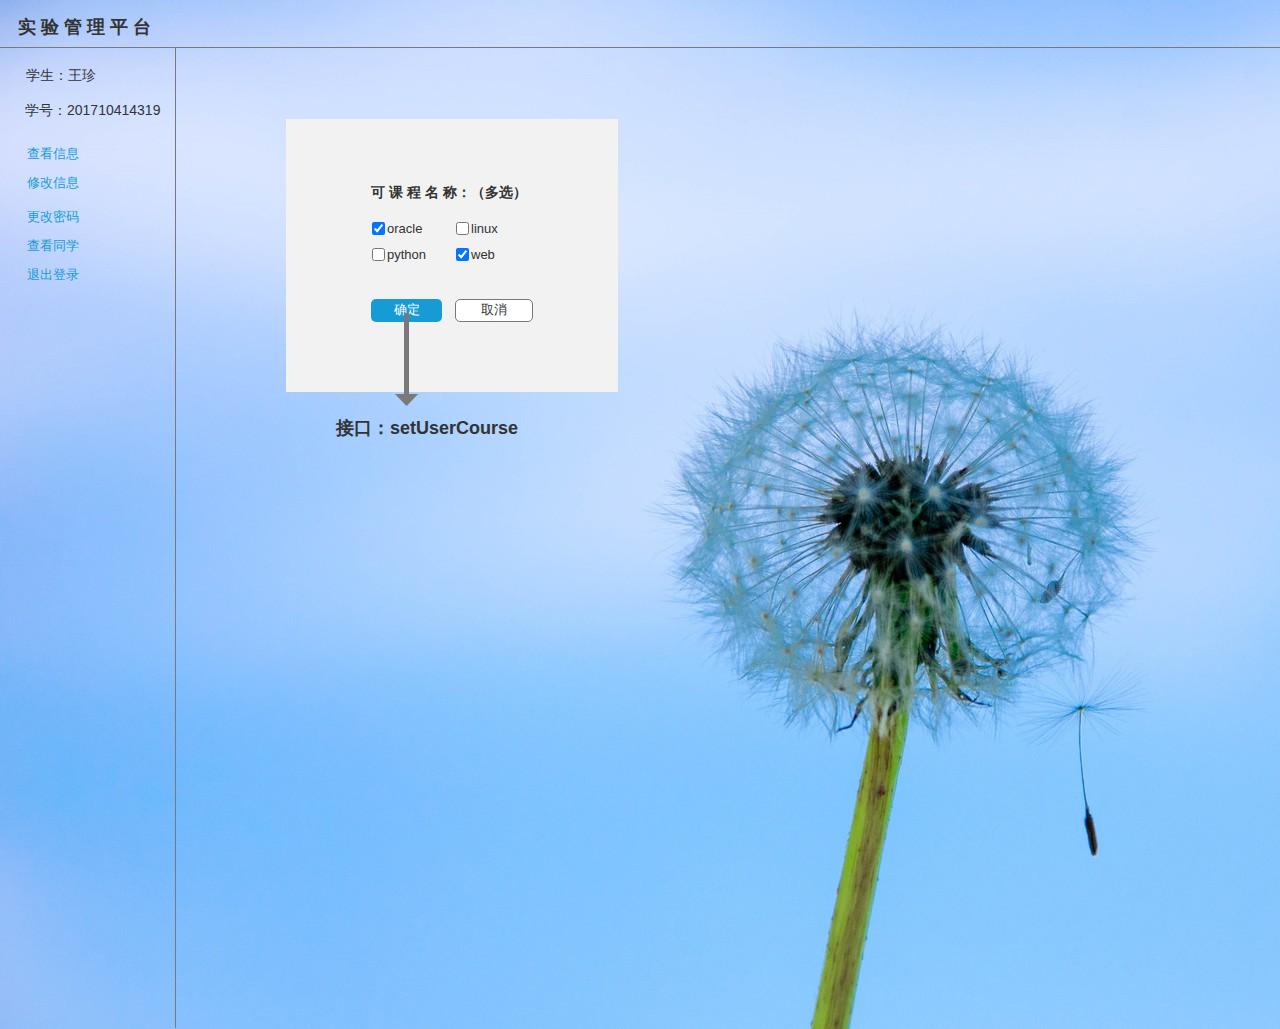
<file: 学生选课.html>
﻿<!DOCTYPE html>
<html>
  <head>
    <title>学生选课</title>
    <meta http-equiv="X-UA-Compatible" content="IE=edge"/>
    <meta http-equiv="content-type" content="text/html; charset=utf-8"/>
    <meta name="apple-mobile-web-app-capable" content="yes"/>
    <link href="resources/css/jquery-ui-themes.css" type="text/css" rel="stylesheet"/>
    <link href="resources/css/axure_rp_page.css" type="text/css" rel="stylesheet"/>
    <link href="data/styles.css" type="text/css" rel="stylesheet"/>
    <link href="files/学生选课/styles.css" type="text/css" rel="stylesheet"/>
    <script src="resources/scripts/jquery-1.7.1.min.js"></script>
    <script src="resources/scripts/jquery-ui-1.8.10.custom.min.js"></script>
    <script src="resources/scripts/prototypePre.js"></script>
    <script src="data/document.js"></script>
    <script src="resources/scripts/prototypePost.js"></script>
    <script src="files/学生选课/data.js"></script>
    <script type="text/javascript">
      $axure.utils.getTransparentGifPath = function() { return 'resources/images/transparent.gif'; };
      $axure.utils.getOtherPath = function() { return 'resources/Other.html'; };
      $axure.utils.getReloadPath = function() { return 'resources/reload.html'; };
    </script>
  </head>
  <body>
    <div id="base" class="">

      <!-- Unnamed (水平线) -->
      <div id="u906" class="ax_default line">
        <img id="u906_img" class="img " src="images/修改密码/u28.png"/>
        <!-- Unnamed () -->
        <div id="u907" class="text" style="display:none; visibility: hidden">
          <p><span></span></p>
        </div>
      </div>

      <!-- Unnamed (矩形) -->
      <div id="u908" class="ax_default _三级标题">
        <div id="u908_div" class=""></div>
        <!-- Unnamed () -->
        <div id="u909" class="text">
          <p><span>实 验 管 理 平 台</span></p>
        </div>
      </div>

      <!-- Unnamed (矩形) -->
      <div id="u910" class="ax_default label">
        <div id="u910_div" class=""></div>
        <!-- Unnamed () -->
        <div id="u911" class="text">
          <p><span>&nbsp; 学生：王珍</span></p>
        </div>
      </div>

      <!-- Unnamed (垂直线) -->
      <div id="u912" class="ax_default line">
        <img id="u912_img" class="img " src="images/学生主页/u125.png"/>
        <!-- Unnamed () -->
        <div id="u913" class="text" style="display:none; visibility: hidden">
          <p><span></span></p>
        </div>
      </div>

      <!-- Unnamed (矩形) -->
      <div id="u914" class="ax_default link_button">
        <div id="u914_div" class=""></div>
        <!-- Unnamed () -->
        <div id="u915" class="text">
          <p><span>查看信息</span></p>
        </div>
      </div>

      <!-- Unnamed (矩形) -->
      <div id="u916" class="ax_default link_button">
        <div id="u916_div" class=""></div>
        <!-- Unnamed () -->
        <div id="u917" class="text">
          <p><span>更改密码</span></p>
        </div>
      </div>

      <!-- Unnamed (矩形) -->
      <div id="u918" class="ax_default link_button">
        <div id="u918_div" class=""></div>
        <!-- Unnamed () -->
        <div id="u919" class="text">
          <p><span>退出登录</span></p>
        </div>
      </div>

      <!-- Unnamed (矩形) -->
      <div id="u920" class="ax_default label">
        <div id="u920_div" class=""></div>
        <!-- Unnamed () -->
        <div id="u921" class="text">
          <p><span>学号：201710414319</span></p>
        </div>
      </div>

      <!-- Unnamed (矩形) -->
      <div id="u922" class="ax_default link_button">
        <div id="u922_div" class=""></div>
        <!-- Unnamed () -->
        <div id="u923" class="text">
          <p><span>修改信息</span></p>
        </div>
      </div>

      <!-- Unnamed (矩形) -->
      <div id="u924" class="ax_default link_button">
        <div id="u924_div" class=""></div>
        <!-- Unnamed () -->
        <div id="u925" class="text">
          <p><span>查看同学</span></p>
        </div>
      </div>

      <!-- Unnamed (矩形) -->
      <div id="u926" class="ax_default box_2">
        <div id="u926_div" class=""></div>
        <!-- Unnamed () -->
        <div id="u927" class="text" style="display:none; visibility: hidden">
          <p><span></span></p>
        </div>
      </div>

      <!-- Unnamed (矩形) -->
      <div id="u928" class="ax_default label">
        <div id="u928_div" class=""></div>
        <!-- Unnamed () -->
        <div id="u929" class="text">
          <p><span>可 课 程 名 称：（多选）</span></p>
        </div>
      </div>

      <!-- Unnamed (复选框) -->
      <div id="u930" class="ax_default checkbox">
        <label for="u930_input">
          <!-- Unnamed () -->
          <div id="u931" class="text">
            <p><span>oracle</span></p>
          </div>
        </label>
        <input id="u930_input" type="checkbox" value="checkbox" checked/>
      </div>

      <!-- Unnamed (复选框) -->
      <div id="u932" class="ax_default checkbox">
        <label for="u932_input">
          <!-- Unnamed () -->
          <div id="u933" class="text">
            <p><span>linux</span></p>
          </div>
        </label>
        <input id="u932_input" type="checkbox" value="checkbox"/>
      </div>

      <!-- Unnamed (复选框) -->
      <div id="u934" class="ax_default checkbox">
        <label for="u934_input">
          <!-- Unnamed () -->
          <div id="u935" class="text">
            <p><span>python</span></p>
          </div>
        </label>
        <input id="u934_input" type="checkbox" value="checkbox"/>
      </div>

      <!-- Unnamed (复选框) -->
      <div id="u936" class="ax_default checkbox">
        <label for="u936_input">
          <!-- Unnamed () -->
          <div id="u937" class="text">
            <p><span>web</span></p>
          </div>
        </label>
        <input id="u936_input" type="checkbox" value="checkbox" checked/>
      </div>

      <!-- Unnamed (矩形) -->
      <div id="u938" class="ax_default primary_button">
        <div id="u938_div" class=""></div>
        <!-- Unnamed () -->
        <div id="u939" class="text">
          <p><span>确定</span></p>
        </div>
      </div>

      <!-- Unnamed (矩形) -->
      <div id="u940" class="ax_default button">
        <div id="u940_div" class=""></div>
        <!-- Unnamed () -->
        <div id="u941" class="text">
          <p><span>取消</span></p>
        </div>
      </div>

      <!-- Unnamed (矩形) -->
      <div id="u942" class="ax_default _三级标题">
        <div id="u942_div" class=""></div>
        <!-- Unnamed () -->
        <div id="u943" class="text">
          <p><span>接口：setUserCourse</span></p>
        </div>
      </div>

      <!-- Unnamed (垂直线) -->
      <div id="u944" class="ax_default arrow">
        <img id="u944_img" class="img " src="images/修改信息/u427.png"/>
        <!-- Unnamed () -->
        <div id="u945" class="text" style="display:none; visibility: hidden">
          <p><span></span></p>
        </div>
      </div>
    </div>
  </body>
</html>
</file>
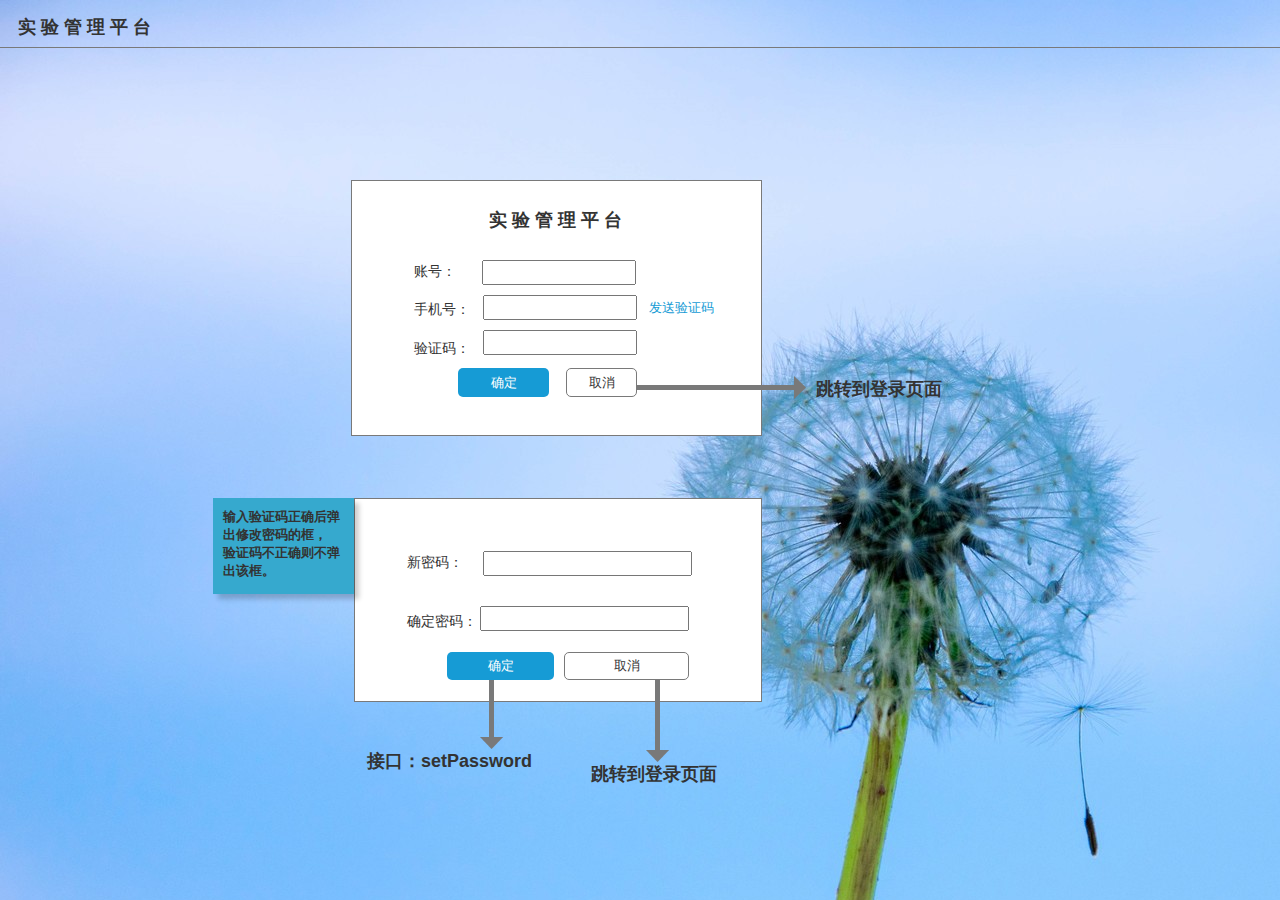
<file: 找回密码.html>
﻿<!DOCTYPE html>
<html>
  <head>
    <title>找回密码</title>
    <meta http-equiv="X-UA-Compatible" content="IE=edge"/>
    <meta http-equiv="content-type" content="text/html; charset=utf-8"/>
    <meta name="apple-mobile-web-app-capable" content="yes"/>
    <link href="resources/css/jquery-ui-themes.css" type="text/css" rel="stylesheet"/>
    <link href="resources/css/axure_rp_page.css" type="text/css" rel="stylesheet"/>
    <link href="data/styles.css" type="text/css" rel="stylesheet"/>
    <link href="files/找回密码/styles.css" type="text/css" rel="stylesheet"/>
    <script src="resources/scripts/jquery-1.7.1.min.js"></script>
    <script src="resources/scripts/jquery-ui-1.8.10.custom.min.js"></script>
    <script src="resources/scripts/prototypePre.js"></script>
    <script src="data/document.js"></script>
    <script src="resources/scripts/prototypePost.js"></script>
    <script src="files/找回密码/data.js"></script>
    <script type="text/javascript">
      $axure.utils.getTransparentGifPath = function() { return 'resources/images/transparent.gif'; };
      $axure.utils.getOtherPath = function() { return 'resources/Other.html'; };
      $axure.utils.getReloadPath = function() { return 'resources/reload.html'; };
    </script>
  </head>
  <body>
    <div id="base" class="">

      <!-- Unnamed (矩形) -->
      <div id="u516" class="ax_default box_1">
        <div id="u516_div" class=""></div>
        <!-- Unnamed () -->
        <div id="u517" class="text" style="display:none; visibility: hidden">
          <p><span></span></p>
        </div>
      </div>

      <!-- Unnamed (矩形) -->
      <div id="u518" class="ax_default _三级标题">
        <div id="u518_div" class=""></div>
        <!-- Unnamed () -->
        <div id="u519" class="text">
          <p><span>实 验 管 理 平 台</span></p>
        </div>
      </div>

      <!-- Unnamed (矩形) -->
      <div id="u520" class="ax_default label">
        <div id="u520_div" class=""></div>
        <!-- Unnamed () -->
        <div id="u521" class="text">
          <p><span>账号：</span></p>
        </div>
      </div>

      <!-- Unnamed (矩形) -->
      <div id="u522" class="ax_default label">
        <div id="u522_div" class=""></div>
        <!-- Unnamed () -->
        <div id="u523" class="text">
          <p><span>手机号：</span></p>
        </div>
      </div>

      <!-- Unnamed (矩形) -->
      <div id="u524" class="ax_default label">
        <div id="u524_div" class=""></div>
        <!-- Unnamed () -->
        <div id="u525" class="text">
          <p><span>验证码：</span></p>
        </div>
      </div>

      <!-- Unnamed (文本框) -->
      <div id="u526" class="ax_default text_field">
        <input id="u526_input" type="text" value=""/>
      </div>

      <!-- Unnamed (文本框) -->
      <div id="u527" class="ax_default text_field">
        <input id="u527_input" type="text" value=""/>
      </div>

      <!-- Unnamed (文本框) -->
      <div id="u528" class="ax_default text_field">
        <input id="u528_input" type="text" value=""/>
      </div>

      <!-- Unnamed (矩形) -->
      <div id="u529" class="ax_default link_button">
        <div id="u529_div" class=""></div>
        <!-- Unnamed () -->
        <div id="u530" class="text">
          <p><span>发送验证码</span></p>
        </div>
      </div>

      <!-- Unnamed (矩形) -->
      <div id="u531" class="ax_default primary_button">
        <div id="u531_div" class=""></div>
        <!-- Unnamed () -->
        <div id="u532" class="text">
          <p><span>确定</span></p>
        </div>
      </div>

      <!-- Unnamed (矩形) -->
      <div id="u533" class="ax_default button">
        <div id="u533_div" class=""></div>
        <!-- Unnamed () -->
        <div id="u534" class="text">
          <p><span>取消</span></p>
        </div>
      </div>

      <!-- Unnamed (矩形) -->
      <div id="u535" class="ax_default box_1">
        <div id="u535_div" class=""></div>
        <!-- Unnamed () -->
        <div id="u536" class="text" style="display:none; visibility: hidden">
          <p><span></span></p>
        </div>
      </div>

      <!-- Unnamed (矩形) -->
      <div id="u537" class="ax_default label">
        <div id="u537_div" class=""></div>
        <!-- Unnamed () -->
        <div id="u538" class="text">
          <p><span>新密码：</span></p>
        </div>
      </div>

      <!-- Unnamed (矩形) -->
      <div id="u539" class="ax_default label">
        <div id="u539_div" class=""></div>
        <!-- Unnamed () -->
        <div id="u540" class="text">
          <p><span>确定密码：</span></p>
        </div>
      </div>

      <!-- Unnamed (文本框) -->
      <div id="u541" class="ax_default text_field">
        <input id="u541_input" type="text" value=""/>
      </div>

      <!-- Unnamed (文本框) -->
      <div id="u542" class="ax_default text_field">
        <input id="u542_input" type="text" value=""/>
      </div>

      <!-- Unnamed (矩形) -->
      <div id="u543" class="ax_default primary_button">
        <div id="u543_div" class=""></div>
        <!-- Unnamed () -->
        <div id="u544" class="text">
          <p><span>确定</span></p>
        </div>
      </div>

      <!-- Unnamed (矩形) -->
      <div id="u545" class="ax_default button">
        <div id="u545_div" class=""></div>
        <!-- Unnamed () -->
        <div id="u546" class="text">
          <p><span>取消</span></p>
        </div>
      </div>

      <!-- Unnamed (矩形) -->
      <div id="u547" class="ax_default sticky_2">
        <div id="u547_div" class=""></div>
        <!-- Unnamed () -->
        <div id="u548" class="text">
          <p><span>输入验证码正确后弹出修改密码的框，</span></p><p><span>验证码不正确则不弹出该框。</span></p>
        </div>
      </div>

      <!-- Unnamed (水平线) -->
      <div id="u549" class="ax_default line">
        <img id="u549_img" class="img " src="images/修改密码/u28.png"/>
        <!-- Unnamed () -->
        <div id="u550" class="text" style="display:none; visibility: hidden">
          <p><span></span></p>
        </div>
      </div>

      <!-- Unnamed (矩形) -->
      <div id="u551" class="ax_default _三级标题">
        <div id="u551_div" class=""></div>
        <!-- Unnamed () -->
        <div id="u552" class="text">
          <p><span>实 验 管 理 平 台</span></p>
        </div>
      </div>

      <!-- Unnamed (垂直线) -->
      <div id="u553" class="ax_default arrow">
        <img id="u553_img" class="img " src="images/找回密码/u553.png"/>
        <!-- Unnamed () -->
        <div id="u554" class="text" style="display:none; visibility: hidden">
          <p><span></span></p>
        </div>
      </div>

      <!-- Unnamed (矩形) -->
      <div id="u555" class="ax_default _三级标题">
        <div id="u555_div" class=""></div>
        <!-- Unnamed () -->
        <div id="u556" class="text">
          <p><span>接口：setPassword</span></p>
        </div>
      </div>

      <!-- Unnamed (垂直线) -->
      <div id="u557" class="ax_default arrow">
        <img id="u557_img" class="img " src="images/找回密码/u557.png"/>
        <!-- Unnamed () -->
        <div id="u558" class="text" style="display:none; visibility: hidden">
          <p><span></span></p>
        </div>
      </div>

      <!-- Unnamed (矩形) -->
      <div id="u559" class="ax_default _三级标题">
        <div id="u559_div" class=""></div>
        <!-- Unnamed () -->
        <div id="u560" class="text">
          <p><span>跳转到登录页面</span></p>
        </div>
      </div>

      <!-- Unnamed (水平线) -->
      <div id="u561" class="ax_default arrow">
        <img id="u561_img" class="img " src="images/找回密码/u561.png"/>
        <!-- Unnamed () -->
        <div id="u562" class="text" style="display:none; visibility: hidden">
          <p><span></span></p>
        </div>
      </div>

      <!-- Unnamed (矩形) -->
      <div id="u563" class="ax_default _三级标题">
        <div id="u563_div" class=""></div>
        <!-- Unnamed () -->
        <div id="u564" class="text">
          <p><span>跳转到登录页面</span></p>
        </div>
      </div>
    </div>
  </body>
</html>
</file>
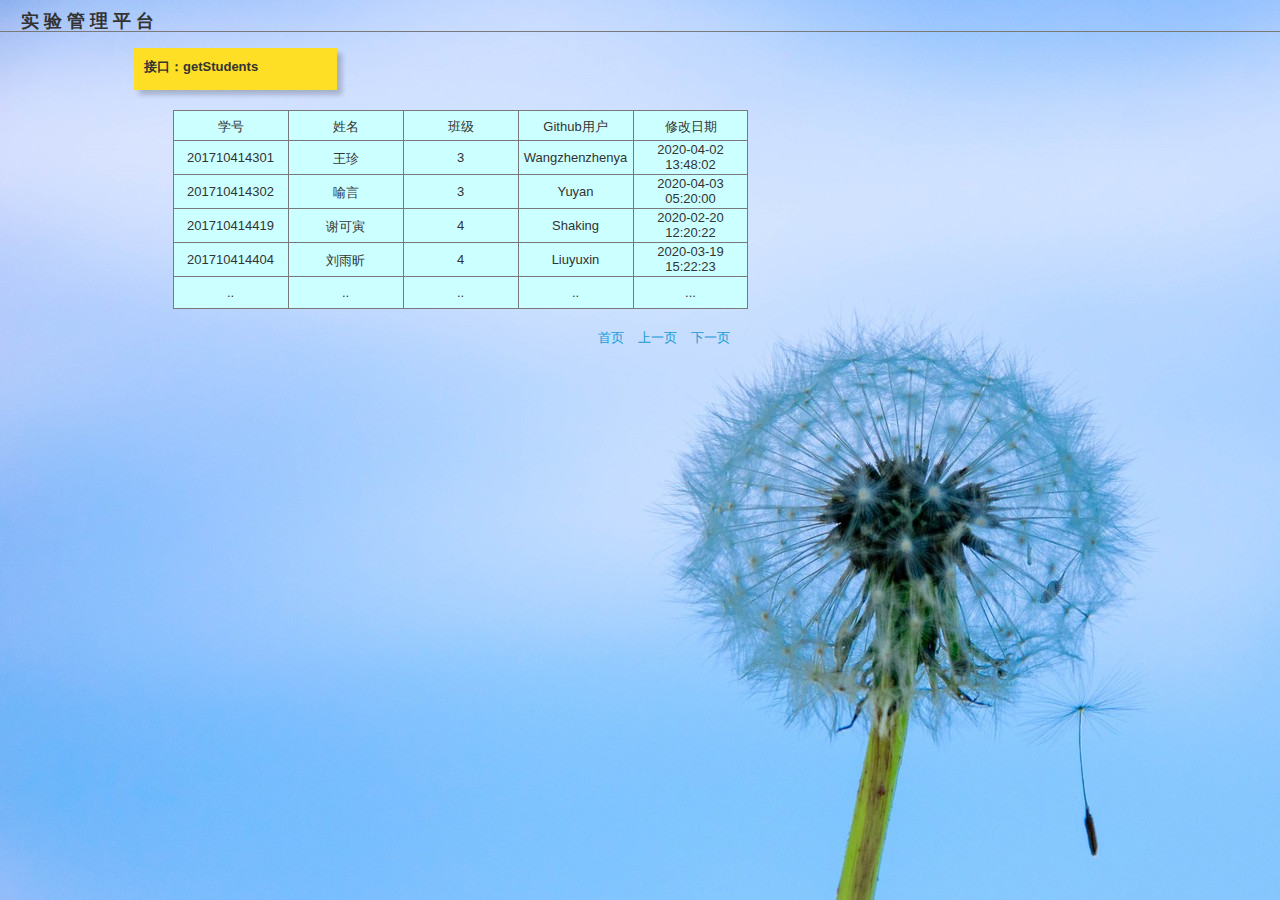
<file: 查看同学.html>
﻿<!DOCTYPE html>
<html>
  <head>
    <title>查看同学</title>
    <meta http-equiv="X-UA-Compatible" content="IE=edge"/>
    <meta http-equiv="content-type" content="text/html; charset=utf-8"/>
    <meta name="apple-mobile-web-app-capable" content="yes"/>
    <link href="resources/css/jquery-ui-themes.css" type="text/css" rel="stylesheet"/>
    <link href="resources/css/axure_rp_page.css" type="text/css" rel="stylesheet"/>
    <link href="data/styles.css" type="text/css" rel="stylesheet"/>
    <link href="files/查看同学/styles.css" type="text/css" rel="stylesheet"/>
    <script src="resources/scripts/jquery-1.7.1.min.js"></script>
    <script src="resources/scripts/jquery-ui-1.8.10.custom.min.js"></script>
    <script src="resources/scripts/prototypePre.js"></script>
    <script src="data/document.js"></script>
    <script src="resources/scripts/prototypePost.js"></script>
    <script src="files/查看同学/data.js"></script>
    <script type="text/javascript">
      $axure.utils.getTransparentGifPath = function() { return 'resources/images/transparent.gif'; };
      $axure.utils.getOtherPath = function() { return 'resources/Other.html'; };
      $axure.utils.getReloadPath = function() { return 'resources/reload.html'; };
    </script>
  </head>
  <body>
    <div id="base" class="">

      <!-- Unnamed (水平线) -->
      <div id="u441" class="ax_default line">
        <img id="u441_img" class="img " src="images/查看同学/u441.png"/>
        <!-- Unnamed () -->
        <div id="u442" class="text" style="display:none; visibility: hidden">
          <p><span></span></p>
        </div>
      </div>

      <!-- Unnamed (矩形) -->
      <div id="u443" class="ax_default _三级标题">
        <div id="u443_div" class=""></div>
        <!-- Unnamed () -->
        <div id="u444" class="text">
          <p><span>实 验 管 理 平 台</span></p>
        </div>
      </div>

      <!-- Unnamed (矩形) -->
      <div id="u445" class="ax_default label">
        <div id="u445_div" class=""></div>
        <!-- Unnamed () -->
        <div id="u446" class="text" style="display:none; visibility: hidden">
          <p><span></span></p>
        </div>
      </div>

      <!-- Unnamed (表格) -->
      <div id="u447" class="ax_default">

        <!-- Unnamed (单元格) -->
        <div id="u448" class="ax_default table_cell">
          <img id="u448_img" class="img " src="images/查看同学/u448.png"/>
          <!-- Unnamed () -->
          <div id="u449" class="text">
            <p><span>学号</span></p>
          </div>
        </div>

        <!-- Unnamed (单元格) -->
        <div id="u450" class="ax_default table_cell">
          <img id="u450_img" class="img " src="images/查看同学/u448.png"/>
          <!-- Unnamed () -->
          <div id="u451" class="text">
            <p><span>姓名</span></p>
          </div>
        </div>

        <!-- Unnamed (单元格) -->
        <div id="u452" class="ax_default table_cell">
          <img id="u452_img" class="img " src="images/查看同学/u448.png"/>
          <!-- Unnamed () -->
          <div id="u453" class="text">
            <p><span>班级</span></p>
          </div>
        </div>

        <!-- Unnamed (单元格) -->
        <div id="u454" class="ax_default table_cell">
          <img id="u454_img" class="img " src="images/查看同学/u448.png"/>
          <!-- Unnamed () -->
          <div id="u455" class="text">
            <p><span>Github用户</span></p>
          </div>
        </div>

        <!-- Unnamed (单元格) -->
        <div id="u456" class="ax_default table_cell">
          <img id="u456_img" class="img " src="images/查看同学/u456.png"/>
          <!-- Unnamed () -->
          <div id="u457" class="text">
            <p><span>修改日期</span></p>
          </div>
        </div>

        <!-- Unnamed (单元格) -->
        <div id="u458" class="ax_default table_cell">
          <img id="u458_img" class="img " src="images/查看同学/u458.png"/>
          <!-- Unnamed () -->
          <div id="u459" class="text">
            <p><span>201710414301</span></p>
          </div>
        </div>

        <!-- Unnamed (单元格) -->
        <div id="u460" class="ax_default table_cell">
          <img id="u460_img" class="img " src="images/查看同学/u458.png"/>
          <!-- Unnamed () -->
          <div id="u461" class="text">
            <p><span>王珍</span></p>
          </div>
        </div>

        <!-- Unnamed (单元格) -->
        <div id="u462" class="ax_default table_cell">
          <img id="u462_img" class="img " src="images/查看同学/u458.png"/>
          <!-- Unnamed () -->
          <div id="u463" class="text">
            <p><span>3</span></p>
          </div>
        </div>

        <!-- Unnamed (单元格) -->
        <div id="u464" class="ax_default table_cell">
          <img id="u464_img" class="img " src="images/查看同学/u458.png"/>
          <!-- Unnamed () -->
          <div id="u465" class="text">
            <p><span>Wangzhenzhenya</span></p>
          </div>
        </div>

        <!-- Unnamed (单元格) -->
        <div id="u466" class="ax_default table_cell">
          <img id="u466_img" class="img " src="images/查看同学/u466.png"/>
          <!-- Unnamed () -->
          <div id="u467" class="text">
            <p><span>2020-04-02 13:48:02</span></p>
          </div>
        </div>

        <!-- Unnamed (单元格) -->
        <div id="u468" class="ax_default table_cell">
          <img id="u468_img" class="img " src="images/查看同学/u458.png"/>
          <!-- Unnamed () -->
          <div id="u469" class="text">
            <p><span>201710414302</span></p>
          </div>
        </div>

        <!-- Unnamed (单元格) -->
        <div id="u470" class="ax_default table_cell">
          <img id="u470_img" class="img " src="images/查看同学/u458.png"/>
          <!-- Unnamed () -->
          <div id="u471" class="text">
            <p><span>喻言</span></p>
          </div>
        </div>

        <!-- Unnamed (单元格) -->
        <div id="u472" class="ax_default table_cell">
          <img id="u472_img" class="img " src="images/查看同学/u458.png"/>
          <!-- Unnamed () -->
          <div id="u473" class="text">
            <p><span>3</span></p>
          </div>
        </div>

        <!-- Unnamed (单元格) -->
        <div id="u474" class="ax_default table_cell">
          <img id="u474_img" class="img " src="images/查看同学/u458.png"/>
          <!-- Unnamed () -->
          <div id="u475" class="text">
            <p><span>Yuyan</span></p>
          </div>
        </div>

        <!-- Unnamed (单元格) -->
        <div id="u476" class="ax_default table_cell">
          <img id="u476_img" class="img " src="images/查看同学/u466.png"/>
          <!-- Unnamed () -->
          <div id="u477" class="text">
            <p><span>2020-04-03 05:20:00</span></p>
          </div>
        </div>

        <!-- Unnamed (单元格) -->
        <div id="u478" class="ax_default table_cell">
          <img id="u478_img" class="img " src="images/查看同学/u458.png"/>
          <!-- Unnamed () -->
          <div id="u479" class="text">
            <p><span>201710414419</span></p>
          </div>
        </div>

        <!-- Unnamed (单元格) -->
        <div id="u480" class="ax_default table_cell">
          <img id="u480_img" class="img " src="images/查看同学/u458.png"/>
          <!-- Unnamed () -->
          <div id="u481" class="text">
            <p><span>谢可寅</span></p>
          </div>
        </div>

        <!-- Unnamed (单元格) -->
        <div id="u482" class="ax_default table_cell">
          <img id="u482_img" class="img " src="images/查看同学/u458.png"/>
          <!-- Unnamed () -->
          <div id="u483" class="text">
            <p><span>4</span></p>
          </div>
        </div>

        <!-- Unnamed (单元格) -->
        <div id="u484" class="ax_default table_cell">
          <img id="u484_img" class="img " src="images/查看同学/u458.png"/>
          <!-- Unnamed () -->
          <div id="u485" class="text">
            <p><span>Shaking</span></p>
          </div>
        </div>

        <!-- Unnamed (单元格) -->
        <div id="u486" class="ax_default table_cell">
          <img id="u486_img" class="img " src="images/查看同学/u466.png"/>
          <!-- Unnamed () -->
          <div id="u487" class="text">
            <p><span>2020-02-20 12:20:22</span></p>
          </div>
        </div>

        <!-- Unnamed (单元格) -->
        <div id="u488" class="ax_default table_cell">
          <img id="u488_img" class="img " src="images/查看同学/u458.png"/>
          <!-- Unnamed () -->
          <div id="u489" class="text">
            <p><span>201710414404</span></p>
          </div>
        </div>

        <!-- Unnamed (单元格) -->
        <div id="u490" class="ax_default table_cell">
          <img id="u490_img" class="img " src="images/查看同学/u458.png"/>
          <!-- Unnamed () -->
          <div id="u491" class="text">
            <p><span>刘雨昕</span></p>
          </div>
        </div>

        <!-- Unnamed (单元格) -->
        <div id="u492" class="ax_default table_cell">
          <img id="u492_img" class="img " src="images/查看同学/u458.png"/>
          <!-- Unnamed () -->
          <div id="u493" class="text">
            <p><span>4</span></p>
          </div>
        </div>

        <!-- Unnamed (单元格) -->
        <div id="u494" class="ax_default table_cell">
          <img id="u494_img" class="img " src="images/查看同学/u458.png"/>
          <!-- Unnamed () -->
          <div id="u495" class="text">
            <p><span>Liuyuxin</span></p>
          </div>
        </div>

        <!-- Unnamed (单元格) -->
        <div id="u496" class="ax_default table_cell">
          <img id="u496_img" class="img " src="images/查看同学/u466.png"/>
          <!-- Unnamed () -->
          <div id="u497" class="text">
            <p><span>2020-03-19 15:22:23</span></p>
          </div>
        </div>

        <!-- Unnamed (单元格) -->
        <div id="u498" class="ax_default table_cell">
          <img id="u498_img" class="img " src="images/查看同学/u498.png"/>
          <!-- Unnamed () -->
          <div id="u499" class="text">
            <p><span>..</span></p>
          </div>
        </div>

        <!-- Unnamed (单元格) -->
        <div id="u500" class="ax_default table_cell">
          <img id="u500_img" class="img " src="images/查看同学/u498.png"/>
          <!-- Unnamed () -->
          <div id="u501" class="text">
            <p><span>..</span></p>
          </div>
        </div>

        <!-- Unnamed (单元格) -->
        <div id="u502" class="ax_default table_cell">
          <img id="u502_img" class="img " src="images/查看同学/u498.png"/>
          <!-- Unnamed () -->
          <div id="u503" class="text">
            <p><span>..</span></p>
          </div>
        </div>

        <!-- Unnamed (单元格) -->
        <div id="u504" class="ax_default table_cell">
          <img id="u504_img" class="img " src="images/查看同学/u498.png"/>
          <!-- Unnamed () -->
          <div id="u505" class="text">
            <p><span>..</span></p>
          </div>
        </div>

        <!-- Unnamed (单元格) -->
        <div id="u506" class="ax_default table_cell">
          <img id="u506_img" class="img " src="images/查看同学/u506.png"/>
          <!-- Unnamed () -->
          <div id="u507" class="text">
            <p><span>...</span></p>
          </div>
        </div>
      </div>

      <!-- Unnamed (矩形) -->
      <div id="u508" class="ax_default link_button">
        <div id="u508_div" class=""></div>
        <!-- Unnamed () -->
        <div id="u509" class="text">
          <p><span>下一页</span></p>
        </div>
      </div>

      <!-- Unnamed (矩形) -->
      <div id="u510" class="ax_default link_button">
        <div id="u510_div" class=""></div>
        <!-- Unnamed () -->
        <div id="u511" class="text">
          <p><span>上一页</span></p>
        </div>
      </div>

      <!-- Unnamed (矩形) -->
      <div id="u512" class="ax_default link_button">
        <div id="u512_div" class=""></div>
        <!-- Unnamed () -->
        <div id="u513" class="text">
          <p><span>首页</span></p>
        </div>
      </div>

      <!-- Unnamed (矩形) -->
      <div id="u514" class="ax_default sticky_1">
        <div id="u514_div" class=""></div>
        <!-- Unnamed () -->
        <div id="u515" class="text">
          <p><span>接口：getStudents</span></p>
        </div>
      </div>
    </div>
  </body>
</html>
</file>
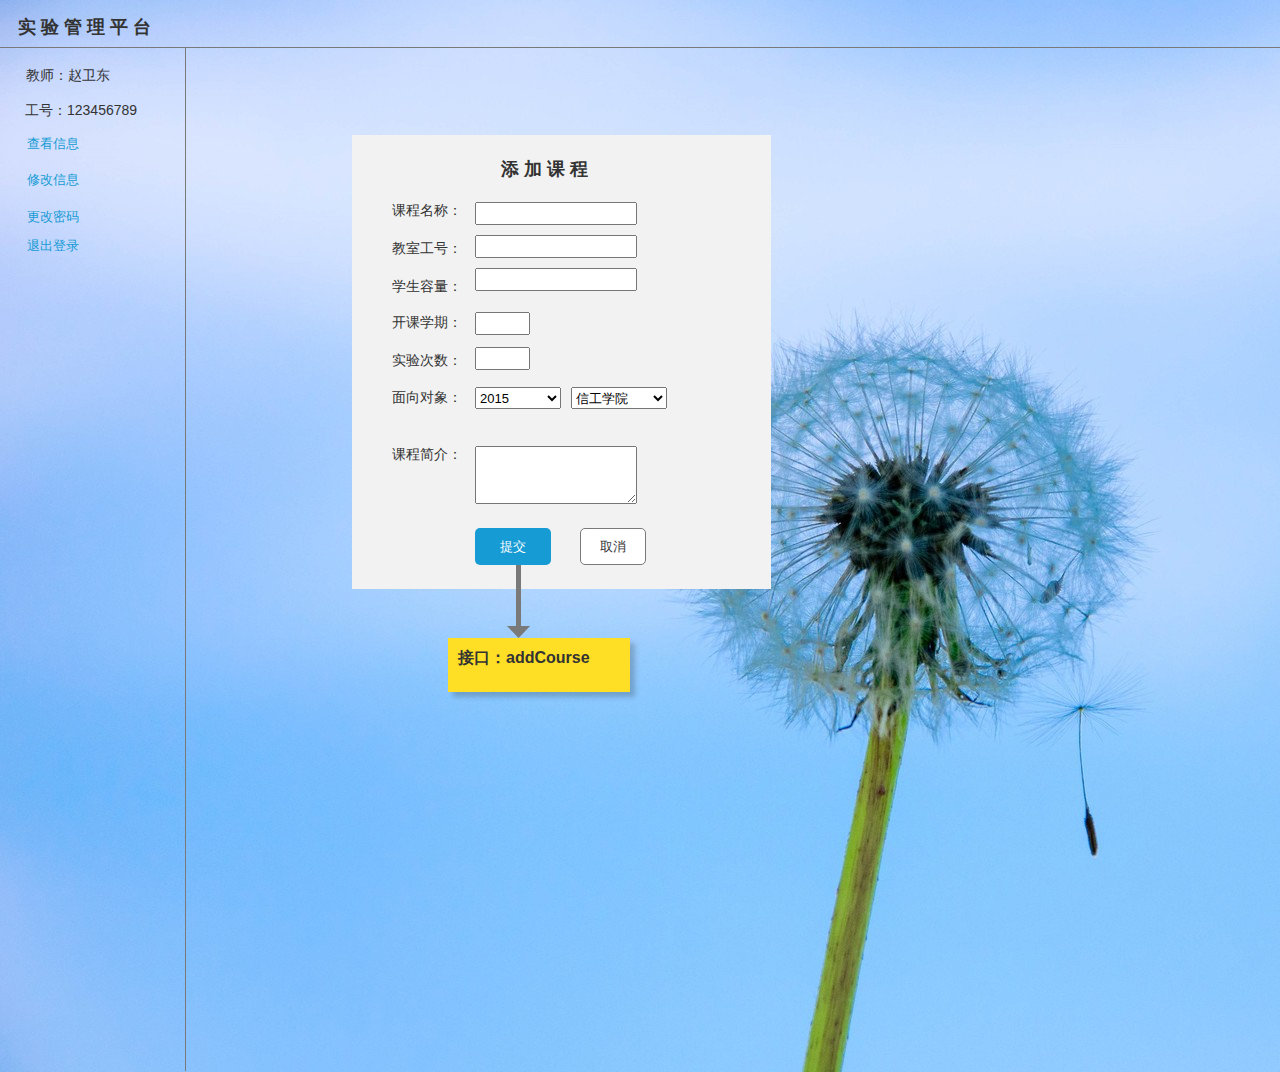
<file: 添加课程.html>
﻿<!DOCTYPE html>
<html>
  <head>
    <title>添加课程</title>
    <meta http-equiv="X-UA-Compatible" content="IE=edge"/>
    <meta http-equiv="content-type" content="text/html; charset=utf-8"/>
    <meta name="apple-mobile-web-app-capable" content="yes"/>
    <link href="resources/css/jquery-ui-themes.css" type="text/css" rel="stylesheet"/>
    <link href="resources/css/axure_rp_page.css" type="text/css" rel="stylesheet"/>
    <link href="data/styles.css" type="text/css" rel="stylesheet"/>
    <link href="files/添加课程/styles.css" type="text/css" rel="stylesheet"/>
    <script src="resources/scripts/jquery-1.7.1.min.js"></script>
    <script src="resources/scripts/jquery-ui-1.8.10.custom.min.js"></script>
    <script src="resources/scripts/prototypePre.js"></script>
    <script src="data/document.js"></script>
    <script src="resources/scripts/prototypePost.js"></script>
    <script src="files/添加课程/data.js"></script>
    <script type="text/javascript">
      $axure.utils.getTransparentGifPath = function() { return 'resources/images/transparent.gif'; };
      $axure.utils.getOtherPath = function() { return 'resources/Other.html'; };
      $axure.utils.getReloadPath = function() { return 'resources/reload.html'; };
    </script>
  </head>
  <body>
    <div id="base" class="">

      <!-- Unnamed (水平线) -->
      <div id="u854" class="ax_default line">
        <img id="u854_img" class="img " src="images/修改密码/u28.png"/>
        <!-- Unnamed () -->
        <div id="u855" class="text" style="display:none; visibility: hidden">
          <p><span></span></p>
        </div>
      </div>

      <!-- Unnamed (矩形) -->
      <div id="u856" class="ax_default _三级标题">
        <div id="u856_div" class=""></div>
        <!-- Unnamed () -->
        <div id="u857" class="text">
          <p><span>实 验 管 理 平 台</span></p>
        </div>
      </div>

      <!-- Unnamed (矩形) -->
      <div id="u858" class="ax_default label">
        <div id="u858_div" class=""></div>
        <!-- Unnamed () -->
        <div id="u859" class="text">
          <p><span>&nbsp; 教师：赵卫东</span></p>
        </div>
      </div>

      <!-- Unnamed (矩形) -->
      <div id="u860" class="ax_default link_button">
        <div id="u860_div" class=""></div>
        <!-- Unnamed () -->
        <div id="u861" class="text">
          <p><span>修改信息</span></p>
        </div>
      </div>

      <!-- Unnamed (矩形) -->
      <div id="u862" class="ax_default link_button">
        <div id="u862_div" class=""></div>
        <!-- Unnamed () -->
        <div id="u863" class="text">
          <p><span>更改密码</span></p>
        </div>
      </div>

      <!-- Unnamed (矩形) -->
      <div id="u864" class="ax_default label">
        <div id="u864_div" class=""></div>
        <!-- Unnamed () -->
        <div id="u865" class="text">
          <p><span>工号：123456789</span></p>
        </div>
      </div>

      <!-- Unnamed (矩形) -->
      <div id="u866" class="ax_default link_button">
        <div id="u866_div" class=""></div>
        <!-- Unnamed () -->
        <div id="u867" class="text">
          <p><span>退出登录</span></p>
        </div>
      </div>

      <!-- Unnamed (矩形) -->
      <div id="u868" class="ax_default link_button">
        <div id="u868_div" class=""></div>
        <!-- Unnamed () -->
        <div id="u869" class="text">
          <p><span>查看信息</span></p>
        </div>
      </div>

      <!-- Unnamed (垂直线) -->
      <div id="u870" class="ax_default line">
        <img id="u870_img" class="img " src="images/评定成绩/u349.png"/>
        <!-- Unnamed () -->
        <div id="u871" class="text" style="display:none; visibility: hidden">
          <p><span></span></p>
        </div>
      </div>

      <!-- Unnamed (矩形) -->
      <div id="u872" class="ax_default box_2">
        <div id="u872_div" class=""></div>
        <!-- Unnamed () -->
        <div id="u873" class="text" style="display:none; visibility: hidden">
          <p><span></span></p>
        </div>
      </div>

      <!-- Unnamed (矩形) -->
      <div id="u874" class="ax_default _三级标题">
        <div id="u874_div" class=""></div>
        <!-- Unnamed () -->
        <div id="u875" class="text">
          <p><span>添 加 课 程</span></p>
        </div>
      </div>

      <!-- Unnamed (矩形) -->
      <div id="u876" class="ax_default label">
        <div id="u876_div" class=""></div>
        <!-- Unnamed () -->
        <div id="u877" class="text">
          <p><span>课程名称：</span></p>
        </div>
      </div>

      <!-- Unnamed (矩形) -->
      <div id="u878" class="ax_default label">
        <div id="u878_div" class=""></div>
        <!-- Unnamed () -->
        <div id="u879" class="text">
          <p><span>学生容量：</span></p>
        </div>
      </div>

      <!-- Unnamed (矩形) -->
      <div id="u880" class="ax_default label">
        <div id="u880_div" class=""></div>
        <!-- Unnamed () -->
        <div id="u881" class="text">
          <p><span>课程简介：</span></p>
        </div>
      </div>

      <!-- Unnamed (矩形) -->
      <div id="u882" class="ax_default label">
        <div id="u882_div" class=""></div>
        <!-- Unnamed () -->
        <div id="u883" class="text">
          <p><span>开课学期：</span></p>
        </div>
      </div>

      <!-- Unnamed (矩形) -->
      <div id="u884" class="ax_default label">
        <div id="u884_div" class=""></div>
        <!-- Unnamed () -->
        <div id="u885" class="text">
          <p><span>实验次数：</span></p>
        </div>
      </div>

      <!-- Unnamed (矩形) -->
      <div id="u886" class="ax_default label">
        <div id="u886_div" class=""></div>
        <!-- Unnamed () -->
        <div id="u887" class="text">
          <p><span>教室工号：</span></p>
        </div>
      </div>

      <!-- Unnamed (文本框) -->
      <div id="u888" class="ax_default text_field">
        <input id="u888_input" type="text" value=""/>
      </div>

      <!-- Unnamed (文本框) -->
      <div id="u889" class="ax_default text_field">
        <input id="u889_input" type="text" value=""/>
      </div>

      <!-- Unnamed (文本框) -->
      <div id="u890" class="ax_default text_field">
        <input id="u890_input" type="text" value=""/>
      </div>

      <!-- Unnamed (文本框) -->
      <div id="u891" class="ax_default text_field">
        <input id="u891_input" type="text" value=""/>
      </div>

      <!-- Unnamed (文本框) -->
      <div id="u892" class="ax_default text_field">
        <input id="u892_input" type="text" value=""/>
      </div>

      <!-- Unnamed (多行文本框) -->
      <div id="u893" class="ax_default text_area">
        <textarea id="u893_input"></textarea>
      </div>

      <!-- Unnamed (矩形) -->
      <div id="u894" class="ax_default label">
        <div id="u894_div" class=""></div>
        <!-- Unnamed () -->
        <div id="u895" class="text">
          <p><span>面向对象：</span></p>
        </div>
      </div>

      <!-- Unnamed (下拉列表框) -->
      <div id="u896" class="ax_default droplist">
        <select id="u896_input">
          <option value="2015">2015</option>
          <option value="2016">2016</option>
          <option value="2017">2017</option>
          <option value="2018">2018</option>
        </select>
      </div>

      <!-- Unnamed (下拉列表框) -->
      <div id="u897" class="ax_default droplist">
        <select id="u897_input">
          <option value="信工学院">信工学院</option>
          <option value="文新学院">文新学院</option>
          <option value="体育学院">体育学院</option>
        </select>
      </div>

      <!-- Unnamed (矩形) -->
      <div id="u898" class="ax_default primary_button">
        <div id="u898_div" class=""></div>
        <!-- Unnamed () -->
        <div id="u899" class="text">
          <p><span>提交</span></p>
        </div>
      </div>

      <!-- Unnamed (矩形) -->
      <div id="u900" class="ax_default sticky_1">
        <div id="u900_div" class=""></div>
        <!-- Unnamed () -->
        <div id="u901" class="text">
          <p><span>接口：addCourse</span></p>
        </div>
      </div>

      <!-- Unnamed (垂直线) -->
      <div id="u902" class="ax_default arrow">
        <img id="u902_img" class="img " src="images/修改信息/u429.png"/>
        <!-- Unnamed () -->
        <div id="u903" class="text" style="display:none; visibility: hidden">
          <p><span></span></p>
        </div>
      </div>

      <!-- Unnamed (矩形) -->
      <div id="u904" class="ax_default button">
        <div id="u904_div" class=""></div>
        <!-- Unnamed () -->
        <div id="u905" class="text">
          <p><span>取消</span></p>
        </div>
      </div>
    </div>
  </body>
</html>
</file>
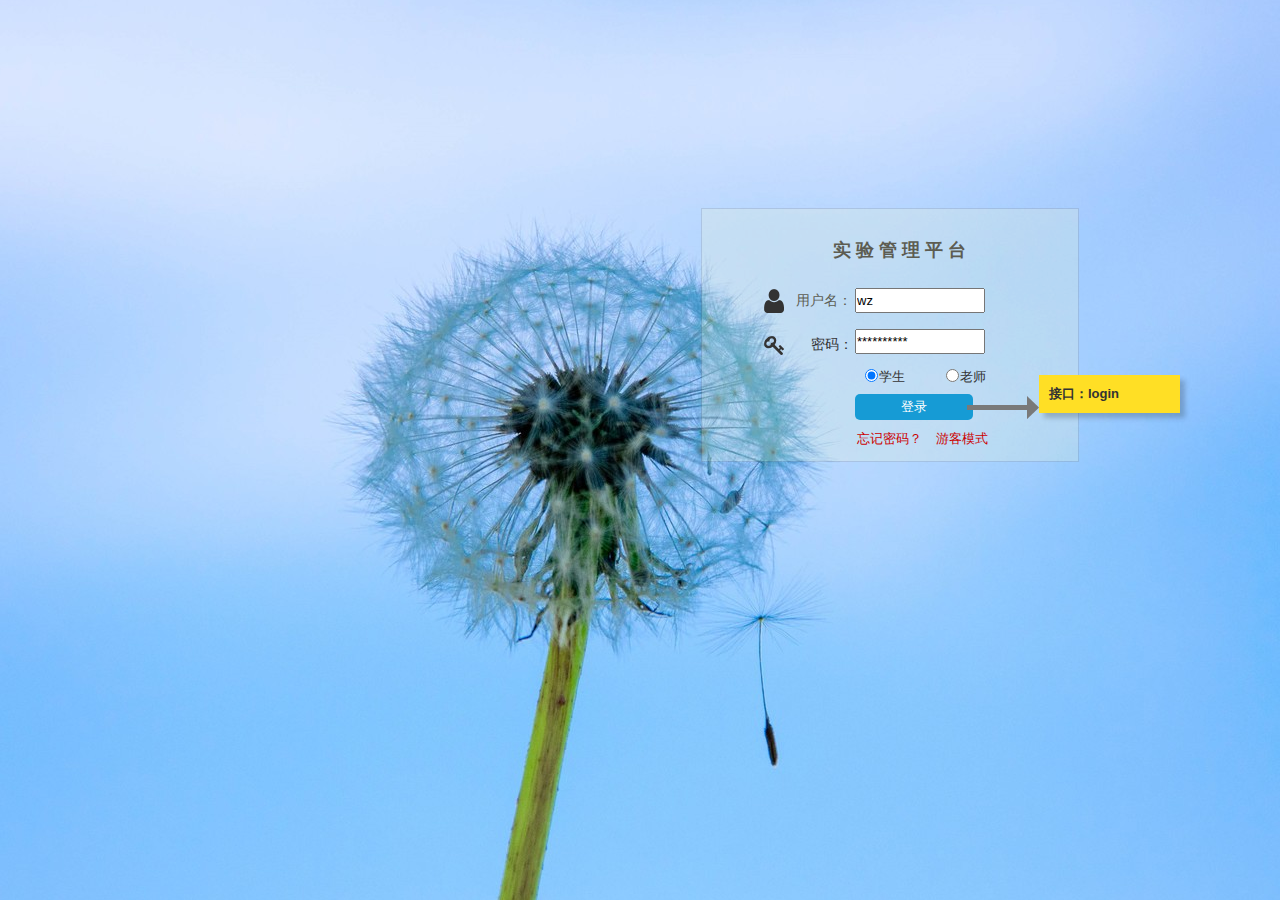
<file: 登录.html>
﻿<!DOCTYPE html>
<html>
  <head>
    <title>登录</title>
    <meta http-equiv="X-UA-Compatible" content="IE=edge"/>
    <meta http-equiv="content-type" content="text/html; charset=utf-8"/>
    <meta name="apple-mobile-web-app-capable" content="yes"/>
    <link href="resources/css/jquery-ui-themes.css" type="text/css" rel="stylesheet"/>
    <link href="resources/css/axure_rp_page.css" type="text/css" rel="stylesheet"/>
    <link href="data/styles.css" type="text/css" rel="stylesheet"/>
    <link href="files/登录/styles.css" type="text/css" rel="stylesheet"/>
    <script src="resources/scripts/jquery-1.7.1.min.js"></script>
    <script src="resources/scripts/jquery-ui-1.8.10.custom.min.js"></script>
    <script src="resources/scripts/prototypePre.js"></script>
    <script src="data/document.js"></script>
    <script src="resources/scripts/prototypePost.js"></script>
    <script src="files/登录/data.js"></script>
    <script type="text/javascript">
      $axure.utils.getTransparentGifPath = function() { return 'resources/images/transparent.gif'; };
      $axure.utils.getOtherPath = function() { return 'resources/Other.html'; };
      $axure.utils.getReloadPath = function() { return 'resources/reload.html'; };
    </script>
  </head>
  <body>
    <div id="base" class="">

      <!-- Unnamed (矩形) -->
      <div id="u0" class="ax_default label">
        <div id="u0_div" class=""></div>
        <!-- Unnamed () -->
        <div id="u1" class="text">
          <p><span>用户名：</span></p>
        </div>
      </div>

      <!-- Unnamed (矩形) -->
      <div id="u2" class="ax_default _三级标题">
        <div id="u2_div" class=""></div>
        <!-- Unnamed () -->
        <div id="u3" class="text">
          <p><span>实 验 管 理 平 台</span></p>
        </div>
      </div>

      <!-- Unnamed (矩形) -->
      <div id="u4" class="ax_default box_1">
        <div id="u4_div" class=""></div>
        <!-- Unnamed () -->
        <div id="u5" class="text" style="display:none; visibility: hidden">
          <p><span></span></p>
        </div>
      </div>

      <!-- Unnamed (文本框) -->
      <div id="u6" class="ax_default text_field">
        <input id="u6_input" type="text" value="wz"/>
      </div>

      <!-- Unnamed (形状) -->
      <div id="u7" class="ax_default icon">
        <img id="u7_img" class="img " src="images/登录/u7.png"/>
        <!-- Unnamed () -->
        <div id="u8" class="text" style="display:none; visibility: hidden">
          <p><span></span></p>
        </div>
      </div>

      <!-- Unnamed (文本框) -->
      <div id="u9" class="ax_default text_field">
        <input id="u9_input" type="text" value="**********"/>
      </div>

      <!-- Unnamed (单选按钮) -->
      <div id="u10" class="ax_default radio_button">
        <label for="u10_input">
          <!-- Unnamed () -->
          <div id="u11" class="text">
            <p><span>学生</span></p>
          </div>
        </label>
        <input id="u10_input" type="radio" value="radio" name="u10" checked/>
      </div>

      <!-- Unnamed (单选按钮) -->
      <div id="u12" class="ax_default radio_button">
        <label for="u12_input">
          <!-- Unnamed () -->
          <div id="u13" class="text">
            <p><span>老师</span></p>
          </div>
        </label>
        <input id="u12_input" type="radio" value="radio" name="u12"/>
      </div>

      <!-- Unnamed (矩形) -->
      <div id="u14" class="ax_default primary_button">
        <div id="u14_div" class=""></div>
        <!-- Unnamed () -->
        <div id="u15" class="text">
          <p><span>登录</span></p>
        </div>
      </div>

      <!-- Unnamed (矩形) -->
      <div id="u16" class="ax_default link_button">
        <div id="u16_div" class=""></div>
        <!-- Unnamed () -->
        <div id="u17" class="text">
          <p><span>忘记密码？</span></p>
        </div>
      </div>

      <!-- Unnamed (形状) -->
      <div id="u18" class="ax_default icon">
        <img id="u18_img" class="img " src="images/登录/u18.png"/>
        <!-- Unnamed () -->
        <div id="u19" class="text" style="display:none; visibility: hidden">
          <p><span></span></p>
        </div>
      </div>

      <!-- Unnamed (矩形) -->
      <div id="u20" class="ax_default label">
        <div id="u20_div" class=""></div>
        <!-- Unnamed () -->
        <div id="u21" class="text">
          <p><span>密码：</span></p>
        </div>
      </div>

      <!-- Unnamed (矩形) -->
      <div id="u22" class="ax_default link_button">
        <div id="u22_div" class=""></div>
        <!-- Unnamed () -->
        <div id="u23" class="text">
          <p><span>游客模式</span></p>
        </div>
      </div>

      <!-- Unnamed (矩形) -->
      <div id="u24" class="ax_default sticky_1">
        <div id="u24_div" class=""></div>
        <!-- Unnamed () -->
        <div id="u25" class="text">
          <p><span>接口：login</span></p>
        </div>
      </div>

      <!-- Unnamed (水平线) -->
      <div id="u26" class="ax_default arrow">
        <img id="u26_img" class="img " src="images/登录/u26.png"/>
        <!-- Unnamed () -->
        <div id="u27" class="text" style="display:none; visibility: hidden">
          <p><span></span></p>
        </div>
      </div>
    </div>
  </body>
</html>
</file>
<file: resources/css/axure_rp_page.css>
﻿/* so the window resize fires within a frame in IE7 */
html, body {
    height: 100%;
}

a {
    color: inherit;
}

p {
    margin: 0px;
    text-rendering: optimizeLegibility;
    font-feature-settings: "kern" 1;
    -webkit-font-feature-settings: "kern";
    -moz-font-feature-settings: "kern";
    -moz-font-feature-settings: "kern=1";
    font-kerning: normal;
}

iframe {
    background: #FFFFFF;
}

/* to match IE with C, FF */
input {
    padding: 1px 0px 1px 0px;
    box-sizing: border-box;
    -moz-box-sizing: border-box;
}

textarea {
    margin: 0px;
    box-sizing: border-box;
    -moz-box-sizing: border-box;
}

div.intcases {
    font-family: arial; 
    font-size: 12px;
    text-align:left; 
    border:1px solid #AAA; 
    background:#FFF none repeat scroll 0% 0%; 
    z-index:9999; 
    visibility:hidden; 
    position:absolute;
    padding: 0px;
    border-radius: 3px;
    white-space: nowrap;
}

div.intcaselink {
    cursor: pointer;
    padding: 3px 8px 3px 8px;
    margin: 5px;
    background:#EEE none repeat scroll 0% 0%; 
    border:1px solid #AAA;
    border-radius: 3px;
}

div.refpageimage {
    position: absolute;
    left: 0px;
    top: 0px;
    font-size: 0px;
    width: 16px;
    height: 16px;
    cursor: pointer;
    background-image: url(images/newwindow.gif);
    background-repeat: no-repeat;
}

div.annnoteimage {
    position: absolute;
    left: 0px;
    top: 0px;
    font-size: 0px;
    /*width: 16px;
    height: 12px;*/
    cursor: help;
    /*background-image: url(images/note.gif);*/
    /*background-repeat: no-repeat;*/
    width: 13px;
    height: 12px;
    padding-top: 1px;
    text-align: center;
    background-color: #138CDD;
    -moz-box-shadow: 1px 1px 3px #aaa;
    -webkit-box-shadow: 1px 1px 3px #aaa;
    box-shadow: 1px 1px 3px #aaa;
}

div.annnoteline {
    display: inline-block;
    width: 9px;
    height: 1px;
    border-bottom: 1px solid white;
    margin-top: 1px;
}

div.annnotelabel {
    position: absolute;
    left: 0px;
    top: 0px;
    font-family: Helvetica,Arial;
    font-size: 10px;
    /*border: 1px solid rgb(166,221,242);*/
    cursor: help;
    /*background:rgb(0,157,217) none repeat scroll 0% 0%;*/ 
    padding: 1px 3px 1px 3px;
    white-space: nowrap;
    color: white;
    
    background-color: #138CDD;
    -moz-box-shadow: 1px 1px 3px #aaa;
    -webkit-box-shadow: 1px 1px 3px #aaa;
    box-shadow: 1px 1px 3px #aaa;
}

.annotation {
    font-size: 12px;
    padding-left: 2px;
    margin-bottom: 5px;
}

.annotationName {
    /*font-size: 13px;
    font-weight: bold;
    margin-bottom: 3px;
    white-space: nowrap;*/

    font-family: 'Trebuchet MS';
    font-size: 14px;
    font-weight: bold;
    margin-bottom: 5px;
    white-space: nowrap;
}

.annotationValue {
    font-family: Arial, Helvetica, Sans-Serif;
    font-size: 12px;
    color: #4a4a4a;
    line-height: 21px;
    margin-bottom: 20px;
}

.noteLink {
    text-decoration: inherit;
    color: inherit;
}

.noteLink:hover {
    background-color: white;
}

/* this is a fix for the issue where dialogs jump around and takes the text-align from the body */
.dialogFix {
    position:absolute;
    text-align:left;
    border: 1px solid #8f949a;
}


@keyframes pulsate {
  from {
    box-shadow: 0 0 10px #15d6ba;
  }
  to {
    box-shadow: 0 0 20px #15d6ba;
  }
}

@-webkit-keyframes pulsate {
  from {
    -webkit-box-shadow: 0 0 10px #15d6ba;
    box-shadow: 0 0 10px #15d6ba;
  }
  to {
    -webkit-box-shadow: 0 0 20px #15d6ba;
    box-shadow: 0 0 20px #15d6ba;
  }
}
 
@-moz-keyframes pulsate {
  from {
    -moz-box-shadow: 0 0 10px #15d6ba;
    box-shadow: 0 0 10px #15d6ba;
  }
  to {
    -moz-box-shadow: 0 0 20px #15d6ba;
    box-shadow: 0 0 20px #15d6ba;
  }
}

.legacyPulsateBorder {
    /*border: 5px solid #15d6ba;
    margin: -5px;*/
    -moz-box-shadow: 0 0 10px 3px #15d6ba;
    box-shadow: 0 0 10px 3px #15d6ba;
}

.pulsateBorder {
  animation-name: pulsate;
  animation-timing-function: ease-in-out;
  animation-duration: 0.9s;
  animation-iteration-count: infinite;
  animation-direction: alternate;
  
  -webkit-animation-name: pulsate;
  -webkit-animation-timing-function: ease-in-out;
  -webkit-animation-duration: 0.9s;
  -webkit-animation-iteration-count: infinite;
  -webkit-animation-direction: alternate;

  -moz-animation-name: pulsate;
  -moz-animation-timing-function: ease-in-out;
  -moz-animation-duration: 0.9s;
  -moz-animation-iteration-count: infinite;
  -moz-animation-direction: alternate;
}

.ax_default_hidden, .ax_default_unplaced{
    display: none;
    visibility: hidden;
}

.widgetNoteSelected {
    -moz-box-shadow: 0 0 10px 3px #138CDD;
    box-shadow: 0 0 10px 3px #138CDD;
    /*-moz-box-shadow: 0 0 20px #3915d6;
    box-shadow: 0 0 20px #3915d6;*/
    /*border: 3px solid #3915d6;*/
    /*margin: -3px;*/
}


.singleImg {
    display: none;
    visibility: hidden;
}
</file>
<file: data/styles.css>
﻿.ax_default {
  font-family:'Arial Normal', 'Arial';
  font-weight:400;
  font-style:normal;
  font-size:13px;
  color:#333333;
  text-align:center;
  line-height:normal;
}
.box_1 {
}
.box_2 {
}
.image {
}
.button {
}
.primary_button {
  color:#FFFFFF;
}
.link_button {
  color:#169BD5;
}
._一级标题 {
  font-family:'Arial Normal', 'Arial';
  font-weight:bold;
  font-style:normal;
  font-size:32px;
  text-align:left;
}
._二级标题 {
  font-family:'Arial Normal', 'Arial';
  font-weight:bold;
  font-style:normal;
  font-size:24px;
  text-align:left;
}
._三级标题 {
  font-family:'Arial Normal', 'Arial';
  font-weight:bold;
  font-style:normal;
  font-size:18px;
  text-align:left;
}
._四级标题 {
  font-family:'Arial Normal', 'Arial';
  font-weight:bold;
  font-style:normal;
  font-size:14px;
  text-align:left;
}
._五级标题 {
  font-family:'Arial Normal', 'Arial';
  font-weight:bold;
  font-style:normal;
  text-align:left;
}
._六级标题 {
  font-family:'Arial Normal', 'Arial';
  font-weight:bold;
  font-style:normal;
  font-size:10px;
  text-align:left;
}
.label {
  font-size:14px;
  text-align:left;
}
._文本段落 {
  text-align:left;
}
.line {
}
.arrow {
}
.text_field {
  color:#000000;
  text-align:left;
}
.text_area {
  color:#000000;
  text-align:left;
}
.droplist {
  color:#000000;
  text-align:left;
}
.list_box {
  color:#000000;
  text-align:left;
}
.checkbox {
  text-align:left;
}
.radio_button {
  text-align:left;
}
.tree_node {
  text-align:left;
}
.table_cell {
}
.menu_item {
}
.sticky_1 {
  text-align:left;
}
.sticky_2 {
  text-align:left;
}
.icon {
}
</file>
<file: files/index/styles.css>
﻿body {
  margin:0px;
  background-image:url('../../images/登录/bg.jpg');
  background-position:left top;
  background-repeat:no-repeat;
  background-attachment:scroll;
  background-size:1920px 1080px;
  position:static;
  left:auto;
  width:1079px;
  margin-left:0;
  margin-right:0;
  text-align:left;
}
#base {
  position:absolute;
  z-index:0;
}
#u830_div {
  border-width:0px;
  position:absolute;
  left:0px;
  top:0px;
  width:59px;
  height:18px;
  background:inherit;
  background-color:rgba(255, 255, 255, 0);
  border:none;
  border-radius:0px;
  -moz-box-shadow:none;
  -webkit-box-shadow:none;
  box-shadow:none;
}
#u830 {
  border-width:0px;
  position:absolute;
  left:796px;
  top:292px;
  width:59px;
  height:18px;
}
#u831 {
  border-width:0px;
  position:absolute;
  left:0px;
  top:0px;
  width:59px;
  white-space:nowrap;
}
#u832_div {
  border-width:0px;
  position:absolute;
  left:0px;
  top:0px;
  width:139px;
  height:18px;
  background:inherit;
  background-color:rgba(255, 255, 255, 0);
  border:none;
  border-radius:0px;
  -moz-box-shadow:none;
  -webkit-box-shadow:none;
  box-shadow:none;
  font-family:'Arial Negreta', 'Arial Normal', 'Arial';
  font-weight:700;
  font-style:normal;
  line-height:18px;
}
#u832 {
  border-width:0px;
  position:absolute;
  left:833px;
  top:241px;
  width:139px;
  height:18px;
  font-family:'Arial Negreta', 'Arial Normal', 'Arial';
  font-weight:700;
  font-style:normal;
  line-height:18px;
}
#u833 {
  border-width:0px;
  position:absolute;
  left:0px;
  top:0px;
  width:139px;
  word-wrap:break-word;
}
#u834_div {
  border-width:0px;
  position:absolute;
  left:0px;
  top:0px;
  width:378px;
  height:254px;
  background:inherit;
  background-color:rgba(255, 255, 204, 1);
  box-sizing:border-box;
  border-width:1px;
  border-style:solid;
  border-color:rgba(121, 121, 121, 1);
  border-radius:0px;
  -moz-box-shadow:none;
  -webkit-box-shadow:none;
  box-shadow:none;
}
#u834 {
  border-width:0px;
  position:absolute;
  left:701px;
  top:208px;
  width:378px;
  height:254px;
  opacity:0.2;
}
#u835 {
  border-width:0px;
  position:absolute;
  left:2px;
  top:119px;
  width:374px;
  visibility:hidden;
  word-wrap:break-word;
}
#u836 {
  border-width:0px;
  position:absolute;
  left:855px;
  top:288px;
  width:130px;
  height:25px;
}
#u836_input {
  position:absolute;
  left:0px;
  top:0px;
  width:130px;
  height:25px;
  font-family:'Arial Normal', 'Arial';
  font-weight:400;
  font-style:normal;
  font-size:13px;
  text-decoration:none;
  color:#000000;
  text-align:left;
}
#u837_img {
  border-width:0px;
  position:absolute;
  left:0px;
  top:0px;
  width:20px;
  height:24px;
}
#u837 {
  border-width:0px;
  position:absolute;
  left:764px;
  top:289px;
  width:20px;
  height:24px;
}
#u838 {
  border-width:0px;
  position:absolute;
  left:2px;
  top:4px;
  width:16px;
  visibility:hidden;
  word-wrap:break-word;
}
#u839 {
  border-width:0px;
  position:absolute;
  left:855px;
  top:329px;
  width:130px;
  height:25px;
}
#u839_input {
  position:absolute;
  left:0px;
  top:0px;
  width:130px;
  height:25px;
  font-family:'Arial Normal', 'Arial';
  font-weight:400;
  font-style:normal;
  font-size:13px;
  text-decoration:none;
  color:#000000;
  text-align:left;
}
#u840 {
  border-width:0px;
  position:absolute;
  left:863px;
  top:368px;
  width:63px;
  height:16px;
}
#u841 {
  border-width:0px;
  position:absolute;
  left:16px;
  top:0px;
  width:45px;
  word-wrap:break-word;
}
#u840_input {
  border-width:0px;
  position:absolute;
  left:-3px;
  top:-2px;
}
#u842 {
  border-width:0px;
  position:absolute;
  left:944px;
  top:368px;
  width:100px;
  height:16px;
}
#u843 {
  border-width:0px;
  position:absolute;
  left:16px;
  top:0px;
  width:82px;
  word-wrap:break-word;
}
#u842_input {
  border-width:0px;
  position:absolute;
  left:-3px;
  top:-2px;
}
#u844_div {
  border-width:0px;
  position:absolute;
  left:0px;
  top:0px;
  width:118px;
  height:26px;
  background:inherit;
  background-color:rgba(22, 155, 213, 1);
  border:none;
  border-radius:5px;
  -moz-box-shadow:none;
  -webkit-box-shadow:none;
  box-shadow:none;
}
#u844 {
  border-width:0px;
  position:absolute;
  left:855px;
  top:394px;
  width:118px;
  height:26px;
}
#u845 {
  border-width:0px;
  position:absolute;
  left:2px;
  top:6px;
  width:114px;
  word-wrap:break-word;
}
#u846_div {
  border-width:0px;
  position:absolute;
  left:0px;
  top:0px;
  width:69px;
  height:19px;
  background:inherit;
  background-color:rgba(255, 255, 255, 0);
  border:none;
  border-radius:0px;
  -moz-box-shadow:none;
  -webkit-box-shadow:none;
  box-shadow:none;
  color:#CC0000;
}
#u846 {
  border-width:0px;
  position:absolute;
  left:855px;
  top:430px;
  width:69px;
  height:19px;
  color:#CC0000;
}
#u847 {
  border-width:0px;
  position:absolute;
  left:2px;
  top:2px;
  width:65px;
  white-space:nowrap;
}
#u848_img {
  border-width:0px;
  position:absolute;
  left:0px;
  top:0px;
  width:20px;
  height:19px;
}
#u848 {
  border-width:0px;
  position:absolute;
  left:764px;
  top:336px;
  width:20px;
  height:19px;
}
#u849 {
  border-width:0px;
  position:absolute;
  left:2px;
  top:2px;
  width:16px;
  visibility:hidden;
  word-wrap:break-word;
}
#u850_div {
  border-width:0px;
  position:absolute;
  left:0px;
  top:0px;
  width:44px;
  height:18px;
  background:inherit;
  background-color:rgba(255, 255, 255, 0);
  border:none;
  border-radius:0px;
  -moz-box-shadow:none;
  -webkit-box-shadow:none;
  box-shadow:none;
}
#u850 {
  border-width:0px;
  position:absolute;
  left:811px;
  top:336px;
  width:44px;
  height:18px;
}
#u851 {
  border-width:0px;
  position:absolute;
  left:0px;
  top:0px;
  width:44px;
  white-space:nowrap;
}
#u852_div {
  border-width:0px;
  position:absolute;
  left:0px;
  top:0px;
  width:56px;
  height:19px;
  background:inherit;
  background-color:rgba(255, 255, 255, 0);
  border:none;
  border-radius:0px;
  -moz-box-shadow:none;
  -webkit-box-shadow:none;
  box-shadow:none;
  color:#CC0000;
}
#u852 {
  border-width:0px;
  position:absolute;
  left:934px;
  top:430px;
  width:56px;
  height:19px;
  color:#CC0000;
}
#u853 {
  border-width:0px;
  position:absolute;
  left:2px;
  top:2px;
  width:52px;
  white-space:nowrap;
}
</file>
<file: resources/css/default.css>
﻿body {
  font-family : Arial, Helvetica, Sans-Serif;
  background-color: #8f949a;
  overflow:hidden;
}
a {
  cursor: pointer;
}

input[type="radio"], input[type="checkbox"] {
    margin: 0px 9px 0px 0px;
    vertical-align: bottom;
}

input {
    -webkit-box-sizing: border-box;
    -moz-box-sizing: border-box;
    box-sizing: border-box;
}

#maximizePanelContainer {
  font-size: 4px;
  position:absolute;
  left: 0px;
  top: 0px;
  width: 55px;
  height: 20px;
  overflow: visible;
  z-index: 1000;
}
#maximizePanelOver {
    position: absolute;
    left: 0px;
    top: 0px;
    width: 55px;
    height: 20px;
}
.maximizePanel {
    position: absolute;
    left: 0px;
    top: 0px;
    width: 55px;
    height: 20px;
    background: #a2a2a2 url('../images/expand.png') no-repeat center center;
    background: url('../images/expand.svg') no-repeat center center, linear-gradient(rgba(200,200,200,.5),rgba(200,200,200,.5));
    cursor: pointer;
}

#interfaceControlFrameMinimizeContainer {
  position:absolute;
    top: 0px;
    left: 0px;
  font-size: 2px; /*for IE*/
  text-align: right;
  z-index: 100;
    height: 20px;
    width: 55px;
    background-color: #62666b;
}
#interfaceControlFrameMinimizeContainer a {
    display: inline-block;
    width: 55px;
    height: 20px;
    font-size: 2px;
    background: url('../images/close.png') no-repeat center center;
    background: url('../images/close.svg') no-repeat center center, linear-gradient(transparent,transparent);
    text-decoration: none;
}

.hashover #interfaceControlFrameMinimizeContainer a:hover {
    background: url('../images/close_hover.png') no-repeat center center;
    background: url('../images/close_hover.svg') no-repeat center center, linear-gradient(transparent,transparent);
}

#interfaceControlFrame {
    margin: 0px 0px 0px 55px;
}

#interfaceControlFrameCloseContainer {
    /*display: none;*/
    position:absolute;
    bottom: 0px;
    left: 0px;
    font-size: 9px;
    font-family: 'Trebuchet MS';
    font-weight: bold;
    letter-spacing: 1px;
    z-index: 100;
    width: 55px;
    background-color: #62666b;
    text-align: center;  
}
#interfaceControlFrameCloseContainer a {
    display: inline-block;
    width: 55px;
    color: #ffffff;
    padding: 5px 0px;
}

#interfaceControlFrameHeader li a {
    display: block;
    width: 54px;
    height: 78px;
    text-align: center;
    padding-top: 50px;
    outline: none;
    margin-right: 1px;
    text-decoration: none;
    color: #ffffff;
    white-space: nowrap;
    background-color: transparent;
    background-repeat: no-repeat;
    background-position: 50% 17px;
    box-sizing: border-box;
    -moz-box-sizing: border-box;
    -webkit-box-sizing: border-box;
    border-left: 4px solid transparent;
    border-right: 4px solid transparent;
}

.hashover #interfaceControlFrameHeader li a:hover {
    background-color: transparent;
    background-repeat: no-repeat;
    background-position: 50% 17px;
    color: #c2c2c2;
}

#interfaceControlFrameHeader li a.selected, #interfaceControlFrameHeader li a.selected:hover {
    background-color: #f5f5f5;
    background-repeat: no-repeat;
    background-position: 50% 17px;
    color: #62666b;
    border-left: 5px solid #138CDD;
}

#interfaceControlFrameHeaderContainer {
    float: left;
    overflow: visible;
    width: 55px;
    margin-left: -55px;
    margin-top: 20px;
}

#interfaceControlFrameHeader {
    position: relative;
    list-style: none;
    font-size: 8px;
    z-index: 50;
    font-family: 'Trebuchet MS';
    font-weight: bold;
    letter-spacing: 1px;
}

#interfaceControlFrameContainer {
    float: right;
    background-color: #f5f5f5;
    overflow: hidden;
    width: 100%;
}

#interfaceControlFrameLogoContainer {
  background-color: White;
  padding: 20px 10px 10px 10px;
  overflow: hidden;
}

#interfaceControlFrameLogoImageContainer {
  text-align: center;
}

#interfaceControlFrameLogoCaptionContainer {
  text-align: center;
  margin: 5px 10px 0px 10px;
  font-size: 12px;
  color: #4a4a4a;
}

#logoImage {
    width: 100%;
}

.emptyStateContainer {
    text-align: center;
    padding: 0px 10px;
    margin-top: 32px
}

.emptyStateTitle {
    margin: 0px 0px 9px 0px;
    font-weight: bold;
}

.emptyStateContent {
    line-height: 16px;
}

.dottedDivider {
    height: 2px;
    margin: 15px 0px 15px 0px;
    background: url('../images/divider.png') no-repeat center center;
    background: url('../images/divider.svg') no-repeat center center, linear-gradient(transparent,transparent);
}

.nondottedDivider {
    height: 2px;
    margin: 9px 0px 9px 0px;
}
</file>
<file: plugins/sitemap/styles/sitemap.css>
﻿
#sitemapHost {
    font-size: 12px;
    color:#4a4a4a;
    height: 100%;
}

#sitemapHostBtn a {
    background: url('images/sitemap_on.png');
    background: url('images/sitemap_on.svg'),linear-gradient(transparent, transparent);
}

.hashover #sitemapHostBtn a:hover {
    background: url('images/sitemap_hover.png');
    background: url('images/sitemap_hover.svg'),linear-gradient(transparent, transparent);
}

#sitemapHostBtn a.selected, #sitemapHostBtn a.selected:hover {
    background: url('images/sitemap_off.png');
    background: url('images/sitemap_off.svg'),linear-gradient(transparent, transparent);
}

#sitemapHost .pageButtonHeader {
    top: -27px;
}

#sitemapTreeContainer {
    overflow: auto;
    width: 100%;
    height: 100%;
    -webkit-overflow-scrolling: touch;
}

.sitemapTree {
    margin: 0px 0px 10px 0px;
    overflow:visible;
}

.sitemapTree ul {
    list-style-type: none;
    margin: 0px 0px 0px 0px;
    padding-left: 0px;
}

.sitemapPlusMinusLink 
{
}

.sitemapMinus 
{
	vertical-align:middle;
    background: url('images/minus.gif');
    background-repeat: no-repeat;
	margin-right: 3px;	
	margin-bottom: 1px;
    height:9px;
    width:9px;
    display:inline-block;
}

.sitemapPlus 
{
	vertical-align:middle;
    background: url('images/plus.gif');
    background-repeat: no-repeat;
	margin-right: 3px;	
	margin-bottom: 1px;
	height:9px;
    width:9px;
    display:inline-block;
}

.sitemapPageLink 
{
    margin-left: 0px;
}

.sitemapPageIcon 
{
	margin: 0px 0px -3px 4px;
    width: 16px;
    height: 16px;
    display: inline-block;
    background: url('images/page.png') no-repeat center center;
    background: url('images/page.svg') no-repeat center center, linear-gradient(transparent,transparent);
}

.sitemapFlowIcon
{
    background: url('images/flow.png') no-repeat center center;
    background: url('images/flow.svg') no-repeat center center, linear-gradient(transparent,transparent);
}

.sitemapFolderIcon
{
    background: url('images/folder_closed.png') no-repeat center center;
    background: url('images/folder_closed.svg') no-repeat center center, linear-gradient(transparent,transparent);
}

.sitemapFolderOpenIcon
{
    background: url('images/folder_open.png') no-repeat center center;
    background: url('images/folder_open.svg') no-repeat center center, linear-gradient(transparent,transparent);
}

.sitemapPageName 
{
    margin-left: 7px;
}

.sitemapNode 
{
    /*margin:4px 0px 4px 0px;*/
    white-space:nowrap;
}

.sitemapPageLinkContainer {
    /*display: inline-block;*/
    margin-left: 0px;
    padding: 4px 0px 4px 0px;
}
/*
.sitemapNode div
{
	padding-top: 1px; 
	padding-bottom: 3px;
    padding-left: 20px;
	height: 14px;
}
*/

.sitemapExpandableNode 
{
	margin-left: 0px;
}

.sitemapHighlight 
{
    /*display: inline-block;*/
	background-color : #C8E0F0;
    font-weight: bold;
}

.sitemapGreyedName
{
	color: #AAA;
}


.pluginNameHeader
{
    font-family: 'Trebuchet MS';
	font-size: 12px;
    letter-spacing: 1px;
	/*font-weight: bold;*/
	white-space: nowrap;
    margin-bottom: 5px;
}

.pageNameHeader
{
    font-family: 'Trebuchet MS';
    /*display: inline-block;*/
    /*float: left;*/
	font-size: 15px;
	font-weight: bold;
	/*height: 23px;*/
    padding-right: 77px;
	white-space: nowrap;
    overflow: hidden;
    text-overflow: ellipsis;
}

.pageButtonHeader
{
    float: right;
    position: relative;
    /*width: 72px;*/
	height: 24px;
    top: -22px;
    margin-bottom: -24px;
}

.sitemapHeader
{
    padding-top: 27px;
    border-bottom: 1px solid #d9d9d9;
    min-width: 110px;
}

.sitemapToolbar {
    margin: 0px 5px 14px 12px;
}

.sitemapToolbarButton
{
    float: left;
    width: 22px;
    height: 22px;
    border: 1px solid transparent;
}

#linksButton {
    background: url('images/share.png') no-repeat center center;
    background: url('images/share.svg') no-repeat center center, linear-gradient(transparent,transparent);
}

#linksButton:hover {
    background: url('images/share_hover.png') no-repeat center center;
    background: url('images/share_hover.svg') no-repeat center center, linear-gradient(transparent,transparent);
}

#linksButton.sitemapToolbarButtonSelected, .hashover #linksButton.sitemapToolbarButtonSelected:hover {
    background: url('images/share_on.png') no-repeat center center;
    background: url('images/share_on.svg') no-repeat center center, linear-gradient(transparent,transparent);
}

#adaptiveButton {
    background: url('images/views.png') no-repeat center center;
    background: url('images/views.svg') no-repeat center center, linear-gradient(transparent,transparent);
}

#adaptiveButton:hover {
    background: url('images/views_hover.png') no-repeat center center;
    background: url('images/views_hover.svg') no-repeat center center, linear-gradient(transparent,transparent);
}

#adaptiveButton.sitemapToolbarButtonSelected, #adaptiveButton.sitemapToolbarButtonSelected:hover {
    background: url('images/views_on.png') no-repeat center center;
    background: url('images/views_on.svg') no-repeat center center, linear-gradient(transparent,transparent);
}

#highlightInteractiveButton {
    background: url('images/hotspots.png') no-repeat center center;
    background: url('images/hotspots.svg') no-repeat center center, linear-gradient(transparent,transparent);
    margin-top: 1px;
}

#highlightInteractiveButton:hover {
    background: url('images/hotspots_hover.png') no-repeat center center;
    background: url('images/hotspots_hover.svg') no-repeat center center, linear-gradient(transparent,transparent);
}

#highlightInteractiveButton.sitemapToolbarButtonSelected, #highlightInteractiveButton.sitemapToolbarButtonSelected:hover {
    background: url('images/hotspots_on.png') no-repeat center center;
    background: url('images/hotspots_on.svg') no-repeat center center, linear-gradient(transparent,transparent);
}

/*#variablesButton {
    background: url('images/229_variables_16.png') no-repeat center center;
}*/

#searchButton {
    background: url('images/232_search_16.png') no-repeat center center;
}

.sitemapLinkContainer
{
	margin-top: 8px;
	padding-right: 5px;
	/*font-size: 12px;*/
}

.sitemapLinkField 
{
	width: 100%;
	font-size: 12px;
	margin-top: 3px;
    padding: 5px;
}

.sitemapRadioSelected {
    font-weight: bold;
}

.sitemapOptionContainer
{
	margin-top: 8px;
	padding-right: 5px;
	/*font-size: 12px;*/
}

#sitemapOptionsDiv
{
	margin-top: 10px;
	/*margin-left: 16px;*/
}

#viewSelectDiv
{
    padding: 2px 0px 0px 0px;
	/*margin-left: 5px;*/
}

#viewSelect
{
	width: 70%;
}

.sitemapUrlOption
{
	padding-bottom: 8px;
}

.optionLabel
{
	font-size: 12px;
}

.sitemapPopupContainer
{
    display: none;
    position: absolute;
	background-color: #F4F4F4;
	border: 1px solid #B9B9B9;
	padding: 5px 5px 5px 5px;
	margin: 5px 0px 0px 5px;
    z-index: 1;
}

#sitemapLinksContainer {
    border-top: 1px solid #d9d9d9;
    padding: 10px;
    margin-left: 0px;
    /*line-height: 18px;*/
}

#adaptiveViewsContainer {
    border-top: 1px solid #d9d9d9;
    padding: 10px;
    margin-left: 0px;
    line-height: 18px;
}

.adaptiveViewOption
{
	padding: 2px;
}

.adaptiveViewOption:hover
{ 
	background-color: rgb(204,235,248);
	cursor: pointer;
}

.currentAdaptiveView {
    font-weight: bold;
}

.adaptiveCheckboxDiv {
	height: 15px;
	width: 15px;
	float: left;
}

.checkedAdaptive {
	background: url('images/adaptivecheck.png') no-repeat center center;
}

/*#variablesContainer 
{
	max-height: 350px;
	overflow: auto;
}*/

/*#variablesClearLink 
{
	color: #069;
	left: 5px;
}*/

#searchDiv {
    padding: 8px 12px 11px 12px;
}

#searchBox {
    width: 100%;
    border: none;
    border-top: 1px solid #d9d9d9;
    /*border-bottom: 1px solid #d9d9d9;*/
    padding: 5px;
    font-size: 12px;
}

.searchBoxHint 
{
	color: #8f949a;
	/*font-style: italic;*/
}

#sitemapLinksPageName
{
	font-weight: bold;
}

#sitemapOptionsHeader
{
	font-weight: bold;
}
</file>
<file: plugins/page_notes/styles/page_notes.css>
﻿#pageNotesHost {
    font-size: 12px;
    color:#4a4a4a;
    height: 100%;
}

#pageNotesHostBtn a {
    background: url('images/notes_on.png');
    background: url('images/notes_on.svg'),linear-gradient(transparent, transparent);
}

.hashover #pageNotesHostBtn a:hover {
    background: url('images/notes_hover.png');
    background: url('images/notes_hover.svg'),linear-gradient(transparent, transparent);
}

#pageNotesHostBtn a.selected, #pageNotesHostBtn a.selected:hover {
    background: url('images/notes_off.png');
    background: url('images/notes_off.svg'),linear-gradient(transparent, transparent);
}

#footnotesButton {
    background: url('images/footnotes.png') no-repeat center center;
    background: url('images/footnotes.svg') no-repeat center center,linear-gradient(transparent, transparent);
}

#footnotesButton:hover {
    background: url('images/footnotes_hover.png') no-repeat center center;
    background: url('images/footnotes_hover.svg') no-repeat center center,linear-gradient(transparent, transparent);
}

#footnotesButton.sitemapToolbarButtonSelected, #footnotesButton.sitemapToolbarButtonSelected:hover {
    background: url('images/footnotes_on.png') no-repeat center center;
    background: url('images/footnotes_on.svg') no-repeat center center,linear-gradient(transparent, transparent);
}

.nextPageButton {
    background: url('images/forward.png') no-repeat center center;
    background: url('images/forward.svg') no-repeat center center,linear-gradient(transparent, transparent);    
}

.nextPageButton:hover {
    background: url('images/forward_hover.png') no-repeat center center;
    background: url('images/forward_hover.svg') no-repeat center center,linear-gradient(transparent, transparent);    
}

.prevPageButton {
    background: url('images/back.png') no-repeat center center;
    background: url('images/back.svg') no-repeat center center,linear-gradient(transparent, transparent);    
}

.prevPageButton:hover {
    background: url('images/back_hover.png') no-repeat center center;
    background: url('images/back_hover.svg') no-repeat center center,linear-gradient(transparent, transparent);    
}

#pageNotesScrollContainer 
{
    overflow: auto;
    width: 100%;
    /*height: 100%;*/
    -webkit-overflow-scrolling: touch;
}    

#pageNotesContainer 
{
    /*padding: 10px 10px 10px 12px;*/
}

#pageNotesContent 
{
	overflow: visible;
}

.pageNoteContainer 
{
    padding: 10px;
}

.pageNoteName 
{
    font-family: 'Trebuchet MS';
	font-size: 14px;
    font-weight: bold;
	margin-bottom: 5px;
	/*text-decoration: underline;*/
	white-space: nowrap;
}

.pageNote 
{
    line-height: 21px;
	/*margin-bottom: 20px;*/
}

.widgetNoteContainer {
    padding: 10px;
    border-bottom: 1px solid transparent;
    border-top: 1px solid transparent;
    cursor: pointer;
}

.widgetNoteContainerSelected {
    background-color: white;
    border-bottom: 1px solid #c2c2c2;
    border-top: 1px solid #c2c2c2;
}

/*.widgetNoteContainer:hover {
    background-color: white;
    //border-bottom: 1px solid #c2c2c2;
    //border-top: 1px solid #c2c2c2;
}*/

.widgetNoteFootnote {
    display: inline-block;
    /*vertical-align: top;
    margin: 2px 5px 10px 0px;
    padding: 1px 6px;
    font-size: 10px;
    color: #ffffff;
    background-color: #0a6cd6;*/
    width: 13px;
    height: 12px;
    padding-top: 1px;
    text-align: center;
    background-color: #138CDD;
    /*-moz-box-shadow: 1px 1px 3px #aaa;
    -webkit-box-shadow: 1px 1px 3px #aaa;
    box-shadow: 1px 1px 3px #aaa;*/
    font-size: 0px;
    margin-right: 8px;
}

div.annnoteline {
    display: inline-block;
    width: 9px;
    height: 1px;
    border-bottom: 1px solid white;
    margin-top: 1px;
}

.widgetNoteLabel {
    display: inline-block;
    vertical-align: top;
    font-family: 'Trebuchet MS';
	font-size: 14px;
    font-weight: bold;
	margin-bottom: 5px;    
}

.noteLink {
    text-decoration: inherit;
    color: inherit;
}

.noteLink:hover {
    background-color: white;
}
</file>
<file: plugins/debug/styles/debug.css>
﻿#debugHost {
    font-size: 12px;
    color:#4a4a4a;
    height: 100%;
}

#debugHostBtn a {
    background: url('images/variables_on.png');
    background: url('images/variables_on.svg'),linear-gradient(transparent, transparent);
}

.hashover #debugHostBtn a:hover {
    background: url('images/variables_hover.png');
    background: url('images/variables_hover.svg'),linear-gradient(transparent, transparent);
}

#debugHostBtn a.selected, #debugHostBtn a.selected:hover {
    background: url('images/variables_off.png');
    background: url('images/variables_off.svg'),linear-gradient(transparent, transparent);
}

#debugHeader .pageNameHeader {
    padding-right: 0px;
}

#variablesClearLink {
    display: inline-block;
    margin-bottom: 15px;
}

#variablesClearLink:hover {
    color: #0a6cd6;
}

#traceClearLink {
    display: inline-block;
    margin-bottom: 15px;
}

#traceClearLink:hover {
    color: #0a6cd6;
}

#debugScrollContainer 
{
    overflow: auto;
    width: 100%;
    height: 100%;
    -webkit-overflow-scrolling: touch;
}

#debugContainer {
        padding: 10px 10px 10px 10px;
}

.variableName
{
	font-weight: bold;
}

.variableDiv
{
    margin-bottom: 20px;
    line-height: 16px;

}

#variablesContainer {
    padding-bottom: 5px;
    /*overflow: auto;*/
}

#traceContainer {
    padding-top: 15px;
    /*padding: 0px 10px 10px 10px;*/
}

.debugToolbarButton 
{
	font-size: 1em;
	color: #069;
}

.axEventBlock {
    display: inline-block;
    width: 100%;
    margin: 5px 0px 5px 0px;
    line-height: 21px;
}

/*a.axEventBlock:hover {
    background-color: #069;
    color: white;
}*/

.axTime {
    margin: 0px 0px 0px 0px;
    font-size: 11px;
    color: #b1b3b5;
}

.axLabel {
    margin: 0px 0px 5px 0px;
    font-family: 'Trebuchet MS';
    font-size: 14px;
    font-weight: bold;
}

.lastAxEvent {
    margin-bottom: 10px;
    border-bottom: 1px solid #c2c2c2;
    padding-bottom: 10px;
}

.axEvent {
    margin: 0px 0px 5px 0px;
    font-weight: bold;
}

.axCase {
    margin: 0px 0px 5px 8px;
    font-style: italic;
}

.axAction {
    margin: 0px 0px 5px 13px;
}

#traceEmptyState.emptyStateContainer {
    margin-top: 0px;
}

.debugLinksContainer {
    text-align: right;
}
</file>
<file: plugins/recordplay/styles/recordplay.css>
﻿#recordPlayHost {
    font-size: 12px;
    color:#333;
    height: 100%;
}


#recordPlayContainer 
{
    overflow: auto;
    width: 100%;
    height: 100%;
    padding: 10px 10px 10px 10px;
}

#recordPlayToolbar 
{
	margin: 5px 5px 5px 5px;
    height: 22px;
}

#recordPlayToolbar .recordPlayButton
{
    float: left;
    width: 22px;
    height: 22px;
    border: 1px solid transparent;
}

#recordPlayToolbar .recordPlayButton:hover
{
    border: 1px solid rgb(0,157,217);
    background-color : rgb(166,221,242);
}

#recordPlayToolbar .recordPlayButton:active
{
    border: 1px solid rgb(0,157,217);
    background-color : rgb(204,235,248);
}

#recordPlayToolbar .recordPlayButtonSelected {
    border: 1px solid rgb(0,157,217);
    background-color : rgb(204,235,248);    
}

#recordButton {
    background: url('../../sitemap/styles/images/233_hyperlink_16.png') no-repeat center center;
}

#playButton {
    background: url('../../sitemap/styles/images/225_responsive_16.png') no-repeat center center;
}

#stopButton {
    background: url('../../sitemap/styles/images/228_togglenotes_16.png') no-repeat center center;
}

#deleteButton {
    background: url('../../sitemap/styles/images/231_event_16.png') no-repeat center center;
}

#recordNameHeader
{
    /* yeah??*/
	font-size: 13px;
	font-weight: bold;
	height: 23px;
	white-space: nowrap;
}

#recordPlayContent 
{
    /* yeah??*/
	overflow: visible;
}

.recordPlayName 
{
	font-size: 12px;
	margin-bottom: 5px;
	text-decoration: underline;
	white-space: nowrap;
}

.recordPlay 
{
	margin-bottom: 10px;
}
</file>
<file: files/个人信息/styles.css>
﻿body {
  margin:0px;
  background-image:url('../../images/登录/bg.jpg');
  background-position:left top;
  background-repeat:no-repeat;
  background-attachment:scroll;
  background-size:1920px 1080px;
  position:static;
  left:auto;
  width:1390px;
  margin-left:0;
  margin-right:0;
  text-align:left;
}
#base {
  position:absolute;
  z-index:0;
}
#u649_div {
  border-width:0px;
  position:absolute;
  left:0px;
  top:0px;
  width:275px;
  height:234px;
  background:inherit;
  background-color:rgba(255, 255, 255, 1);
  box-sizing:border-box;
  border-width:1px;
  border-style:solid;
  border-color:rgba(121, 121, 121, 1);
  border-radius:0px;
  -moz-box-shadow:none;
  -webkit-box-shadow:none;
  box-shadow:none;
}
#u649 {
  border-width:0px;
  position:absolute;
  left:281px;
  top:205px;
  width:275px;
  height:234px;
}
#u650 {
  border-width:0px;
  position:absolute;
  left:2px;
  top:109px;
  width:271px;
  visibility:hidden;
  word-wrap:break-word;
}
#u651_div {
  border-width:0px;
  position:absolute;
  left:0px;
  top:0px;
  width:300px;
  height:198px;
  background:inherit;
  background-color:rgba(255, 255, 255, 0);
  border:none;
  border-radius:0px;
  -moz-box-shadow:none;
  -webkit-box-shadow:none;
  box-shadow:none;
}
#u651 {
  border-width:0px;
  position:absolute;
  left:303px;
  top:223px;
  width:300px;
  height:198px;
}
#u652 {
  border-width:0px;
  position:absolute;
  left:0px;
  top:0px;
  width:300px;
  word-wrap:break-word;
}
#u653_div {
  border-width:0px;
  position:absolute;
  left:0px;
  top:0px;
  width:294px;
  height:234px;
  background:inherit;
  background-color:rgba(255, 255, 255, 1);
  box-sizing:border-box;
  border-width:1px;
  border-style:solid;
  border-color:rgba(121, 121, 121, 1);
  border-radius:0px;
  -moz-box-shadow:none;
  -webkit-box-shadow:none;
  box-shadow:none;
}
#u653 {
  border-width:0px;
  position:absolute;
  left:586px;
  top:205px;
  width:294px;
  height:234px;
}
#u654 {
  border-width:0px;
  position:absolute;
  left:2px;
  top:109px;
  width:290px;
  visibility:hidden;
  word-wrap:break-word;
}
#u655_div {
  border-width:0px;
  position:absolute;
  left:0px;
  top:0px;
  width:300px;
  height:137px;
  background:inherit;
  background-color:rgba(255, 255, 255, 0);
  border:none;
  border-radius:0px;
  -moz-box-shadow:none;
  -webkit-box-shadow:none;
  box-shadow:none;
}
#u655 {
  border-width:0px;
  position:absolute;
  left:603px;
  top:233px;
  width:300px;
  height:137px;
}
#u656 {
  border-width:0px;
  position:absolute;
  left:0px;
  top:0px;
  width:300px;
  word-wrap:break-word;
}
#u657_div {
  border-width:0px;
  position:absolute;
  left:0px;
  top:0px;
  width:119px;
  height:49px;
  background:inherit;
  background-color:rgba(255, 223, 37, 1);
  border:none;
  border-radius:0px;
  -moz-box-shadow:5px 5px 5px rgba(0, 0, 0, 0.2);
  -webkit-box-shadow:5px 5px 5px rgba(0, 0, 0, 0.2);
  box-shadow:5px 5px 5px rgba(0, 0, 0, 0.2);
}
#u657 {
  border-width:0px;
  position:absolute;
  left:351px;
  top:66px;
  width:119px;
  height:49px;
}
#u658 {
  border-width:0px;
  position:absolute;
  left:10px;
  top:10px;
  width:99px;
  word-wrap:break-word;
}
#u659_img {
  border-width:0px;
  position:absolute;
  left:-13px;
  top:-2px;
  width:31px;
  height:105px;
}
#u659 {
  border-width:0px;
  position:absolute;
  left:402px;
  top:115px;
  width:5px;
  height:90px;
}
#u660 {
  border-width:0px;
  position:absolute;
  left:2px;
  top:37px;
  width:1px;
  visibility:hidden;
  word-wrap:break-word;
}
#u661_div {
  border-width:0px;
  position:absolute;
  left:0px;
  top:0px;
  width:119px;
  height:49px;
  background:inherit;
  background-color:rgba(255, 223, 37, 1);
  border:none;
  border-radius:0px;
  -moz-box-shadow:5px 5px 5px rgba(0, 0, 0, 0.2);
  -webkit-box-shadow:5px 5px 5px rgba(0, 0, 0, 0.2);
  box-shadow:5px 5px 5px rgba(0, 0, 0, 0.2);
}
#u661 {
  border-width:0px;
  position:absolute;
  left:662px;
  top:66px;
  width:119px;
  height:49px;
}
#u662 {
  border-width:0px;
  position:absolute;
  left:10px;
  top:10px;
  width:99px;
  word-wrap:break-word;
}
#u663_img {
  border-width:0px;
  position:absolute;
  left:-13px;
  top:-2px;
  width:31px;
  height:105px;
}
#u663 {
  border-width:0px;
  position:absolute;
  left:719px;
  top:115px;
  width:5px;
  height:90px;
}
#u664 {
  border-width:0px;
  position:absolute;
  left:2px;
  top:37px;
  width:1px;
  visibility:hidden;
  word-wrap:break-word;
}
#u665_img {
  border-width:0px;
  position:absolute;
  left:0px;
  top:0px;
  width:1391px;
  height:2px;
}
#u665 {
  border-width:0px;
  position:absolute;
  left:0px;
  top:47px;
  width:1390px;
  height:1px;
}
#u666 {
  border-width:0px;
  position:absolute;
  left:2px;
  top:-8px;
  width:1386px;
  visibility:hidden;
  word-wrap:break-word;
}
#u667_div {
  border-width:0px;
  position:absolute;
  left:0px;
  top:0px;
  width:135px;
  height:22px;
  background:inherit;
  background-color:rgba(255, 255, 255, 0);
  border:none;
  border-radius:0px;
  -moz-box-shadow:none;
  -webkit-box-shadow:none;
  box-shadow:none;
  font-family:'Arial Negreta', 'Arial Normal', 'Arial';
  font-weight:700;
  font-style:normal;
}
#u667 {
  border-width:0px;
  position:absolute;
  left:18px;
  top:15px;
  width:135px;
  height:22px;
  font-family:'Arial Negreta', 'Arial Normal', 'Arial';
  font-weight:700;
  font-style:normal;
}
#u668 {
  border-width:0px;
  position:absolute;
  left:0px;
  top:0px;
  width:135px;
  white-space:nowrap;
}
#u669_div {
  border-width:0px;
  position:absolute;
  left:0px;
  top:0px;
  width:159px;
  height:22px;
  background:inherit;
  background-color:rgba(255, 255, 255, 0);
  border:none;
  border-radius:0px;
  -moz-box-shadow:none;
  -webkit-box-shadow:none;
  box-shadow:none;
  font-family:'Arial Negreta', 'Arial Normal', 'Arial';
  font-weight:700;
  font-style:normal;
}
#u669 {
  border-width:0px;
  position:absolute;
  left:121px;
  top:134px;
  width:159px;
  height:22px;
  font-family:'Arial Negreta', 'Arial Normal', 'Arial';
  font-weight:700;
  font-style:normal;
}
#u670 {
  border-width:0px;
  position:absolute;
  left:0px;
  top:0px;
  width:159px;
  white-space:nowrap;
}
</file>
<file: files/修改信息/styles.css>
﻿body {
  margin:0px;
  background-image:url('../../images/登录/bg.jpg');
  background-position:left top;
  background-repeat:no-repeat;
  background-attachment:scroll;
  background-size:1920px 1080px;
  position:static;
  left:auto;
  width:1390px;
  margin-left:0;
  margin-right:0;
  text-align:left;
}
#base {
  position:absolute;
  z-index:0;
}
#u383_div {
  border-width:0px;
  position:absolute;
  left:0px;
  top:0px;
  width:304px;
  height:410px;
  background:inherit;
  background-color:rgba(255, 255, 255, 1);
  box-sizing:border-box;
  border-width:1px;
  border-style:solid;
  border-color:rgba(0, 0, 0, 1);
  border-radius:0px;
  -moz-box-shadow:none;
  -webkit-box-shadow:none;
  box-shadow:none;
}
#u383 {
  border-width:0px;
  position:absolute;
  left:262px;
  top:221px;
  width:304px;
  height:410px;
}
#u384 {
  border-width:0px;
  position:absolute;
  left:2px;
  top:197px;
  width:300px;
  visibility:hidden;
  word-wrap:break-word;
}
#u385_div {
  border-width:0px;
  position:absolute;
  left:0px;
  top:0px;
  width:308px;
  height:381px;
  background:inherit;
  background-color:rgba(255, 255, 255, 0);
  border:none;
  border-radius:0px;
  -moz-box-shadow:none;
  -webkit-box-shadow:none;
  box-shadow:none;
}
#u385 {
  border-width:0px;
  position:absolute;
  left:282px;
  top:231px;
  width:308px;
  height:381px;
}
#u386 {
  border-width:0px;
  position:absolute;
  left:0px;
  top:0px;
  width:308px;
  word-wrap:break-word;
}
#u387 {
  border-width:0px;
  position:absolute;
  left:335px;
  top:231px;
  width:99px;
  height:25px;
}
#u387_input {
  position:absolute;
  left:0px;
  top:0px;
  width:99px;
  height:25px;
  font-family:'Arial Normal', 'Arial';
  font-weight:400;
  font-style:normal;
  font-size:13px;
  text-decoration:none;
  color:#000000;
  text-align:left;
}
#u388 {
  border-width:0px;
  position:absolute;
  left:335px;
  top:271px;
  width:143px;
  height:25px;
}
#u388_input {
  position:absolute;
  left:0px;
  top:0px;
  width:143px;
  height:25px;
  font-family:'Arial Normal', 'Arial';
  font-weight:400;
  font-style:normal;
  font-size:13px;
  text-decoration:none;
  color:#000000;
  text-align:left;
}
#u389 {
  border-width:0px;
  position:absolute;
  left:335px;
  top:312px;
  width:143px;
  height:25px;
}
#u389_input {
  position:absolute;
  left:0px;
  top:0px;
  width:143px;
  height:25px;
  font-family:'Arial Normal', 'Arial';
  font-weight:400;
  font-style:normal;
  font-size:13px;
  text-decoration:none;
  color:#000000;
  text-align:left;
}
#u390 {
  border-width:0px;
  position:absolute;
  left:335px;
  top:363px;
  width:143px;
  height:25px;
}
#u390_input {
  position:absolute;
  left:0px;
  top:0px;
  width:143px;
  height:25px;
  font-family:'Arial Normal', 'Arial';
  font-weight:400;
  font-style:normal;
  font-size:13px;
  text-decoration:none;
  color:#000000;
  text-align:left;
}
#u391 {
  border-width:0px;
  position:absolute;
  left:335px;
  top:409px;
  width:143px;
  height:25px;
}
#u391_input {
  position:absolute;
  left:0px;
  top:0px;
  width:143px;
  height:25px;
  font-family:'Arial Normal', 'Arial';
  font-weight:400;
  font-style:normal;
  font-size:13px;
  text-decoration:none;
  color:#000000;
  text-align:left;
}
#u392 {
  border-width:0px;
  position:absolute;
  left:335px;
  top:453px;
  width:143px;
  height:25px;
}
#u392_input {
  position:absolute;
  left:0px;
  top:0px;
  width:143px;
  height:25px;
  font-family:'Arial Normal', 'Arial';
  font-weight:400;
  font-style:normal;
  font-size:13px;
  text-decoration:none;
  color:#000000;
  text-align:left;
}
#u393 {
  border-width:0px;
  position:absolute;
  left:335px;
  top:499px;
  width:143px;
  height:25px;
}
#u393_input {
  position:absolute;
  left:0px;
  top:0px;
  width:143px;
  height:25px;
  font-family:'Arial Normal', 'Arial';
  font-weight:400;
  font-style:normal;
  font-size:13px;
  text-decoration:none;
  color:#000000;
  text-align:left;
}
#u394_div {
  border-width:0px;
  position:absolute;
  left:0px;
  top:0px;
  width:90px;
  height:28px;
  background:inherit;
  background-color:rgba(22, 155, 213, 1);
  border:none;
  border-radius:5px;
  -moz-box-shadow:none;
  -webkit-box-shadow:none;
  box-shadow:none;
}
#u394 {
  border-width:0px;
  position:absolute;
  left:320px;
  top:559px;
  width:90px;
  height:28px;
}
#u395 {
  border-width:0px;
  position:absolute;
  left:2px;
  top:6px;
  width:86px;
  word-wrap:break-word;
}
#u396_div {
  border-width:0px;
  position:absolute;
  left:0px;
  top:0px;
  width:90px;
  height:28px;
  background:inherit;
  background-color:rgba(255, 255, 255, 1);
  box-sizing:border-box;
  border-width:1px;
  border-style:solid;
  border-color:rgba(121, 121, 121, 1);
  border-radius:5px;
  -moz-box-shadow:none;
  -webkit-box-shadow:none;
  box-shadow:none;
}
#u396 {
  border-width:0px;
  position:absolute;
  left:437px;
  top:559px;
  width:90px;
  height:28px;
}
#u397 {
  border-width:0px;
  position:absolute;
  left:2px;
  top:6px;
  width:86px;
  word-wrap:break-word;
}
#u398_div {
  border-width:0px;
  position:absolute;
  left:0px;
  top:0px;
  width:294px;
  height:273px;
  background:inherit;
  background-color:rgba(255, 255, 255, 1);
  box-sizing:border-box;
  border-width:1px;
  border-style:solid;
  border-color:rgba(121, 121, 121, 1);
  border-radius:0px;
  -moz-box-shadow:none;
  -webkit-box-shadow:none;
  box-shadow:none;
}
#u398 {
  border-width:0px;
  position:absolute;
  left:600px;
  top:223px;
  width:294px;
  height:273px;
}
#u399 {
  border-width:0px;
  position:absolute;
  left:2px;
  top:128px;
  width:290px;
  visibility:hidden;
  word-wrap:break-word;
}
#u400_div {
  border-width:0px;
  position:absolute;
  left:0px;
  top:0px;
  width:300px;
  height:198px;
  background:inherit;
  background-color:rgba(255, 255, 255, 0);
  border:none;
  border-radius:0px;
  -moz-box-shadow:none;
  -webkit-box-shadow:none;
  box-shadow:none;
}
#u400 {
  border-width:0px;
  position:absolute;
  left:624px;
  top:236px;
  width:300px;
  height:198px;
}
#u401 {
  border-width:0px;
  position:absolute;
  left:0px;
  top:0px;
  width:300px;
  word-wrap:break-word;
}
#u402 {
  border-width:0px;
  position:absolute;
  left:676px;
  top:231px;
  width:99px;
  height:25px;
}
#u402_input {
  position:absolute;
  left:0px;
  top:0px;
  width:99px;
  height:25px;
  font-family:'Arial Normal', 'Arial';
  font-weight:400;
  font-style:normal;
  font-size:13px;
  text-decoration:none;
  color:#000000;
  text-align:left;
}
#u403 {
  border-width:0px;
  position:absolute;
  left:676px;
  top:271px;
  width:143px;
  height:25px;
}
#u403_input {
  position:absolute;
  left:0px;
  top:0px;
  width:143px;
  height:25px;
  font-family:'Arial Normal', 'Arial';
  font-weight:400;
  font-style:normal;
  font-size:13px;
  text-decoration:none;
  color:#000000;
  text-align:left;
}
#u404 {
  border-width:0px;
  position:absolute;
  left:676px;
  top:323px;
  width:143px;
  height:25px;
}
#u404_input {
  position:absolute;
  left:0px;
  top:0px;
  width:143px;
  height:25px;
  font-family:'Arial Normal', 'Arial';
  font-weight:400;
  font-style:normal;
  font-size:13px;
  text-decoration:none;
  color:#000000;
  text-align:left;
}
#u405 {
  border-width:0px;
  position:absolute;
  left:676px;
  top:363px;
  width:143px;
  height:25px;
}
#u405_input {
  position:absolute;
  left:0px;
  top:0px;
  width:143px;
  height:25px;
  font-family:'Arial Normal', 'Arial';
  font-weight:400;
  font-style:normal;
  font-size:13px;
  text-decoration:none;
  color:#000000;
  text-align:left;
}
#u406 {
  border-width:0px;
  position:absolute;
  left:676px;
  top:409px;
  width:143px;
  height:25px;
}
#u406_input {
  position:absolute;
  left:0px;
  top:0px;
  width:143px;
  height:25px;
  font-family:'Arial Normal', 'Arial';
  font-weight:400;
  font-style:normal;
  font-size:13px;
  text-decoration:none;
  color:#000000;
  text-align:left;
}
#u407_div {
  border-width:0px;
  position:absolute;
  left:0px;
  top:0px;
  width:143px;
  height:54px;
  background:inherit;
  background-color:rgba(255, 223, 37, 1);
  border:none;
  border-radius:0px;
  -moz-box-shadow:5px 5px 5px rgba(0, 0, 0, 0.2);
  -webkit-box-shadow:5px 5px 5px rgba(0, 0, 0, 0.2);
  box-shadow:5px 5px 5px rgba(0, 0, 0, 0.2);
}
#u407 {
  border-width:0px;
  position:absolute;
  left:328px;
  top:106px;
  width:143px;
  height:54px;
}
#u408 {
  border-width:0px;
  position:absolute;
  left:10px;
  top:10px;
  width:123px;
  word-wrap:break-word;
}
#u409_img {
  border-width:0px;
  position:absolute;
  left:-13px;
  top:-2px;
  width:31px;
  height:76px;
}
#u409 {
  border-width:0px;
  position:absolute;
  left:389px;
  top:160px;
  width:5px;
  height:61px;
}
#u410 {
  border-width:0px;
  position:absolute;
  left:2px;
  top:22px;
  width:1px;
  visibility:hidden;
  word-wrap:break-word;
}
#u411_div {
  border-width:0px;
  position:absolute;
  left:0px;
  top:0px;
  width:135px;
  height:46px;
  background:inherit;
  background-color:rgba(255, 223, 37, 1);
  border:none;
  border-radius:0px;
  -moz-box-shadow:5px 5px 5px rgba(0, 0, 0, 0.2);
  -webkit-box-shadow:5px 5px 5px rgba(0, 0, 0, 0.2);
  box-shadow:5px 5px 5px rgba(0, 0, 0, 0.2);
}
#u411 {
  border-width:0px;
  position:absolute;
  left:676px;
  top:114px;
  width:135px;
  height:46px;
}
#u412 {
  border-width:0px;
  position:absolute;
  left:10px;
  top:10px;
  width:115px;
  word-wrap:break-word;
}
#u413_img {
  border-width:0px;
  position:absolute;
  left:-13px;
  top:-2px;
  width:31px;
  height:76px;
}
#u413 {
  border-width:0px;
  position:absolute;
  left:729px;
  top:160px;
  width:5px;
  height:61px;
}
#u414 {
  border-width:0px;
  position:absolute;
  left:2px;
  top:22px;
  width:1px;
  visibility:hidden;
  word-wrap:break-word;
}
#u415_img {
  border-width:0px;
  position:absolute;
  left:0px;
  top:0px;
  width:1391px;
  height:2px;
}
#u415 {
  border-width:0px;
  position:absolute;
  left:0px;
  top:47px;
  width:1390px;
  height:1px;
}
#u416 {
  border-width:0px;
  position:absolute;
  left:2px;
  top:-8px;
  width:1386px;
  visibility:hidden;
  word-wrap:break-word;
}
#u417_div {
  border-width:0px;
  position:absolute;
  left:0px;
  top:0px;
  width:135px;
  height:22px;
  background:inherit;
  background-color:rgba(255, 255, 255, 0);
  border:none;
  border-radius:0px;
  -moz-box-shadow:none;
  -webkit-box-shadow:none;
  box-shadow:none;
  font-family:'Arial Negreta', 'Arial Normal', 'Arial';
  font-weight:700;
  font-style:normal;
}
#u417 {
  border-width:0px;
  position:absolute;
  left:18px;
  top:15px;
  width:135px;
  height:22px;
  font-family:'Arial Negreta', 'Arial Normal', 'Arial';
  font-weight:700;
  font-style:normal;
}
#u418 {
  border-width:0px;
  position:absolute;
  left:0px;
  top:0px;
  width:135px;
  white-space:nowrap;
}
#u419_div {
  border-width:0px;
  position:absolute;
  left:0px;
  top:0px;
  width:90px;
  height:28px;
  background:inherit;
  background-color:rgba(22, 155, 213, 1);
  border:none;
  border-radius:5px;
  -moz-box-shadow:none;
  -webkit-box-shadow:none;
  box-shadow:none;
}
#u419 {
  border-width:0px;
  position:absolute;
  left:644px;
  top:450px;
  width:90px;
  height:28px;
}
#u420 {
  border-width:0px;
  position:absolute;
  left:2px;
  top:6px;
  width:86px;
  word-wrap:break-word;
}
#u421_div {
  border-width:0px;
  position:absolute;
  left:0px;
  top:0px;
  width:90px;
  height:28px;
  background:inherit;
  background-color:rgba(255, 255, 255, 1);
  box-sizing:border-box;
  border-width:1px;
  border-style:solid;
  border-color:rgba(121, 121, 121, 1);
  border-radius:5px;
  -moz-box-shadow:none;
  -webkit-box-shadow:none;
  box-shadow:none;
}
#u421 {
  border-width:0px;
  position:absolute;
  left:754px;
  top:450px;
  width:90px;
  height:28px;
}
#u422 {
  border-width:0px;
  position:absolute;
  left:2px;
  top:6px;
  width:86px;
  word-wrap:break-word;
}
#u423_div {
  border-width:0px;
  position:absolute;
  left:0px;
  top:0px;
  width:159px;
  height:22px;
  background:inherit;
  background-color:rgba(255, 255, 255, 0);
  border:none;
  border-radius:0px;
  -moz-box-shadow:none;
  -webkit-box-shadow:none;
  box-shadow:none;
  font-family:'Arial Negreta', 'Arial Normal', 'Arial';
  font-weight:700;
  font-style:normal;
}
#u423 {
  border-width:0px;
  position:absolute;
  left:251px;
  top:680px;
  width:159px;
  height:22px;
  font-family:'Arial Negreta', 'Arial Normal', 'Arial';
  font-weight:700;
  font-style:normal;
}
#u424 {
  border-width:0px;
  position:absolute;
  left:0px;
  top:0px;
  width:159px;
  white-space:nowrap;
}
#u425_div {
  border-width:0px;
  position:absolute;
  left:0px;
  top:0px;
  width:159px;
  height:22px;
  background:inherit;
  background-color:rgba(255, 255, 255, 0);
  border:none;
  border-radius:0px;
  -moz-box-shadow:none;
  -webkit-box-shadow:none;
  box-shadow:none;
  font-family:'Arial Negreta', 'Arial Normal', 'Arial';
  font-weight:700;
  font-style:normal;
}
#u425 {
  border-width:0px;
  position:absolute;
  left:610px;
  top:551px;
  width:159px;
  height:22px;
  font-family:'Arial Negreta', 'Arial Normal', 'Arial';
  font-weight:700;
  font-style:normal;
}
#u426 {
  border-width:0px;
  position:absolute;
  left:0px;
  top:0px;
  width:159px;
  white-space:nowrap;
}
#u427_img {
  border-width:0px;
  position:absolute;
  left:-13px;
  top:-2px;
  width:31px;
  height:108px;
}
#u427 {
  border-width:0px;
  position:absolute;
  left:342px;
  top:587px;
  width:5px;
  height:93px;
}
#u428 {
  border-width:0px;
  position:absolute;
  left:2px;
  top:38px;
  width:1px;
  visibility:hidden;
  word-wrap:break-word;
}
#u429_img {
  border-width:0px;
  position:absolute;
  left:-13px;
  top:-2px;
  width:31px;
  height:88px;
}
#u429 {
  border-width:0px;
  position:absolute;
  left:676px;
  top:478px;
  width:5px;
  height:73px;
}
#u430 {
  border-width:0px;
  position:absolute;
  left:2px;
  top:28px;
  width:1px;
  visibility:hidden;
  word-wrap:break-word;
}
#u431_img {
  border-width:0px;
  position:absolute;
  left:-13px;
  top:-2px;
  width:31px;
  height:79px;
}
#u431 {
  border-width:0px;
  position:absolute;
  left:494px;
  top:587px;
  width:5px;
  height:64px;
}
#u432 {
  border-width:0px;
  position:absolute;
  left:2px;
  top:24px;
  width:1px;
  visibility:hidden;
  word-wrap:break-word;
}
#u433_div {
  border-width:0px;
  position:absolute;
  left:0px;
  top:0px;
  width:93px;
  height:22px;
  background:inherit;
  background-color:rgba(255, 255, 255, 0);
  border:none;
  border-radius:0px;
  -moz-box-shadow:none;
  -webkit-box-shadow:none;
  box-shadow:none;
  font-family:'Arial Negreta', 'Arial Normal', 'Arial';
  font-weight:700;
  font-style:normal;
  color:#FF0099;
}
#u433 {
  border-width:0px;
  position:absolute;
  left:457px;
  top:651px;
  width:93px;
  height:22px;
  font-family:'Arial Negreta', 'Arial Normal', 'Arial';
  font-weight:700;
  font-style:normal;
  color:#FF0099;
}
#u434 {
  border-width:0px;
  position:absolute;
  left:0px;
  top:0px;
  width:93px;
  white-space:nowrap;
}
#u435_div {
  border-width:0px;
  position:absolute;
  left:0px;
  top:0px;
  width:93px;
  height:22px;
  background:inherit;
  background-color:rgba(255, 255, 255, 0);
  border:none;
  border-radius:0px;
  -moz-box-shadow:none;
  -webkit-box-shadow:none;
  box-shadow:none;
  font-family:'Arial Negreta', 'Arial Normal', 'Arial';
  font-weight:700;
  font-style:normal;
  color:#FF0099;
}
#u435 {
  border-width:0px;
  position:absolute;
  left:801px;
  top:551px;
  width:93px;
  height:22px;
  font-family:'Arial Negreta', 'Arial Normal', 'Arial';
  font-weight:700;
  font-style:normal;
  color:#FF0099;
}
#u436 {
  border-width:0px;
  position:absolute;
  left:0px;
  top:0px;
  width:93px;
  white-space:nowrap;
}
#u437_img {
  border-width:0px;
  position:absolute;
  left:-13px;
  top:-2px;
  width:31px;
  height:89px;
}
#u437 {
  border-width:0px;
  position:absolute;
  left:814px;
  top:477px;
  width:5px;
  height:74px;
}
#u438 {
  border-width:0px;
  position:absolute;
  left:2px;
  top:29px;
  width:1px;
  visibility:hidden;
  word-wrap:break-word;
}
#u439_div {
  border-width:0px;
  position:absolute;
  left:0px;
  top:0px;
  width:159px;
  height:22px;
  background:inherit;
  background-color:rgba(255, 255, 255, 0);
  border:none;
  border-radius:0px;
  -moz-box-shadow:none;
  -webkit-box-shadow:none;
  box-shadow:none;
  font-family:'Arial Negreta', 'Arial Normal', 'Arial';
  font-weight:700;
  font-style:normal;
}
#u439 {
  border-width:0px;
  position:absolute;
  left:480px;
  top:180px;
  width:159px;
  height:22px;
  font-family:'Arial Negreta', 'Arial Normal', 'Arial';
  font-weight:700;
  font-style:normal;
}
#u440 {
  border-width:0px;
  position:absolute;
  left:0px;
  top:0px;
  width:159px;
  white-space:nowrap;
}
</file>
<file: files/修改密码/styles.css>
﻿body {
  margin:0px;
  background-image:url('../../images/登录/bg.jpg');
  background-position:left top;
  background-repeat:no-repeat;
  background-attachment:scroll;
  background-size:1920px 1080px;
  position:static;
  left:auto;
  width:1390px;
  margin-left:0;
  margin-right:0;
  text-align:left;
}
#base {
  position:absolute;
  z-index:0;
}
#u28_img {
  border-width:0px;
  position:absolute;
  left:0px;
  top:0px;
  width:1391px;
  height:2px;
}
#u28 {
  border-width:0px;
  position:absolute;
  left:0px;
  top:47px;
  width:1390px;
  height:1px;
}
#u29 {
  border-width:0px;
  position:absolute;
  left:2px;
  top:-8px;
  width:1386px;
  visibility:hidden;
  word-wrap:break-word;
}
#u30_div {
  border-width:0px;
  position:absolute;
  left:0px;
  top:0px;
  width:135px;
  height:22px;
  background:inherit;
  background-color:rgba(255, 255, 255, 0);
  border:none;
  border-radius:0px;
  -moz-box-shadow:none;
  -webkit-box-shadow:none;
  box-shadow:none;
  font-family:'Arial Negreta', 'Arial Normal', 'Arial';
  font-weight:700;
  font-style:normal;
}
#u30 {
  border-width:0px;
  position:absolute;
  left:18px;
  top:15px;
  width:135px;
  height:22px;
  font-family:'Arial Negreta', 'Arial Normal', 'Arial';
  font-weight:700;
  font-style:normal;
}
#u31 {
  border-width:0px;
  position:absolute;
  left:0px;
  top:0px;
  width:135px;
  white-space:nowrap;
}
#u32_div {
  border-width:0px;
  position:absolute;
  left:0px;
  top:0px;
  width:392px;
  height:294px;
  background:inherit;
  background-color:rgba(255, 255, 255, 1);
  box-sizing:border-box;
  border-width:1px;
  border-style:solid;
  border-color:rgba(121, 121, 121, 1);
  border-radius:0px;
  -moz-box-shadow:none;
  -webkit-box-shadow:none;
  box-shadow:none;
}
#u32 {
  border-width:0px;
  position:absolute;
  left:294px;
  top:121px;
  width:392px;
  height:294px;
}
#u33 {
  border-width:0px;
  position:absolute;
  left:2px;
  top:139px;
  width:388px;
  visibility:hidden;
  word-wrap:break-word;
}
#u34_div {
  border-width:0px;
  position:absolute;
  left:0px;
  top:0px;
  width:89px;
  height:22px;
  background:inherit;
  background-color:rgba(255, 255, 255, 0);
  border:none;
  border-radius:0px;
  -moz-box-shadow:none;
  -webkit-box-shadow:none;
  box-shadow:none;
  font-family:'Arial Negreta', 'Arial Normal', 'Arial';
  font-weight:700;
  font-style:normal;
}
#u34 {
  border-width:0px;
  position:absolute;
  left:439px;
  top:152px;
  width:89px;
  height:22px;
  font-family:'Arial Negreta', 'Arial Normal', 'Arial';
  font-weight:700;
  font-style:normal;
}
#u35 {
  border-width:0px;
  position:absolute;
  left:0px;
  top:0px;
  width:89px;
  white-space:nowrap;
}
#u36_div {
  border-width:0px;
  position:absolute;
  left:0px;
  top:0px;
  width:44px;
  height:18px;
  background:inherit;
  background-color:rgba(255, 255, 255, 0);
  border:none;
  border-radius:0px;
  -moz-box-shadow:none;
  -webkit-box-shadow:none;
  box-shadow:none;
}
#u36 {
  border-width:0px;
  position:absolute;
  left:354px;
  top:202px;
  width:44px;
  height:18px;
}
#u37 {
  border-width:0px;
  position:absolute;
  left:0px;
  top:0px;
  width:44px;
  white-space:nowrap;
}
#u38_div {
  border-width:0px;
  position:absolute;
  left:0px;
  top:0px;
  width:73px;
  height:18px;
  background:inherit;
  background-color:rgba(255, 255, 255, 0);
  border:none;
  border-radius:0px;
  -moz-box-shadow:none;
  -webkit-box-shadow:none;
  box-shadow:none;
}
#u38 {
  border-width:0px;
  position:absolute;
  left:354px;
  top:242px;
  width:73px;
  height:18px;
}
#u39 {
  border-width:0px;
  position:absolute;
  left:0px;
  top:0px;
  width:73px;
  white-space:nowrap;
}
#u40_div {
  border-width:0px;
  position:absolute;
  left:0px;
  top:0px;
  width:59px;
  height:18px;
  background:inherit;
  background-color:rgba(255, 255, 255, 0);
  border:none;
  border-radius:0px;
  -moz-box-shadow:none;
  -webkit-box-shadow:none;
  box-shadow:none;
}
#u40 {
  border-width:0px;
  position:absolute;
  left:354px;
  top:279px;
  width:59px;
  height:18px;
}
#u41 {
  border-width:0px;
  position:absolute;
  left:0px;
  top:0px;
  width:59px;
  white-space:nowrap;
}
#u42_div {
  border-width:0px;
  position:absolute;
  left:0px;
  top:0px;
  width:73px;
  height:18px;
  background:inherit;
  background-color:rgba(255, 255, 255, 0);
  border:none;
  border-radius:0px;
  -moz-box-shadow:none;
  -webkit-box-shadow:none;
  box-shadow:none;
}
#u42 {
  border-width:0px;
  position:absolute;
  left:354px;
  top:313px;
  width:73px;
  height:18px;
}
#u43 {
  border-width:0px;
  position:absolute;
  left:0px;
  top:0px;
  width:73px;
  white-space:nowrap;
}
#u44 {
  border-width:0px;
  position:absolute;
  left:439px;
  top:199px;
  width:149px;
  height:25px;
}
#u44_input {
  position:absolute;
  left:0px;
  top:0px;
  width:149px;
  height:25px;
  font-family:'Arial Normal', 'Arial';
  font-weight:400;
  font-style:normal;
  font-size:13px;
  text-decoration:none;
  color:#000000;
  text-align:left;
}
#u45 {
  border-width:0px;
  position:absolute;
  left:439px;
  top:234px;
  width:149px;
  height:25px;
}
#u45_input {
  position:absolute;
  left:0px;
  top:0px;
  width:149px;
  height:25px;
  font-family:'Arial Normal', 'Arial';
  font-weight:400;
  font-style:normal;
  font-size:13px;
  text-decoration:none;
  color:#000000;
  text-align:left;
}
#u46 {
  border-width:0px;
  position:absolute;
  left:439px;
  top:269px;
  width:149px;
  height:25px;
}
#u46_input {
  position:absolute;
  left:0px;
  top:0px;
  width:149px;
  height:25px;
  font-family:'Arial Normal', 'Arial';
  font-weight:400;
  font-style:normal;
  font-size:13px;
  text-decoration:none;
  color:#000000;
  text-align:left;
}
#u47 {
  border-width:0px;
  position:absolute;
  left:439px;
  top:304px;
  width:149px;
  height:25px;
}
#u47_input {
  position:absolute;
  left:0px;
  top:0px;
  width:149px;
  height:25px;
  font-family:'Arial Normal', 'Arial';
  font-weight:400;
  font-style:normal;
  font-size:13px;
  text-decoration:none;
  color:#000000;
  text-align:left;
}
#u48_div {
  border-width:0px;
  position:absolute;
  left:0px;
  top:0px;
  width:80px;
  height:30px;
  background:inherit;
  background-color:rgba(22, 155, 213, 1);
  border:none;
  border-radius:5px;
  -moz-box-shadow:none;
  -webkit-box-shadow:none;
  box-shadow:none;
}
#u48 {
  border-width:0px;
  position:absolute;
  left:393px;
  top:352px;
  width:80px;
  height:30px;
}
#u49 {
  border-width:0px;
  position:absolute;
  left:2px;
  top:8px;
  width:76px;
  word-wrap:break-word;
}
#u50_div {
  border-width:0px;
  position:absolute;
  left:0px;
  top:0px;
  width:83px;
  height:30px;
  background:inherit;
  background-color:rgba(255, 255, 255, 1);
  box-sizing:border-box;
  border-width:1px;
  border-style:solid;
  border-color:rgba(121, 121, 121, 1);
  border-radius:5px;
  -moz-box-shadow:none;
  -webkit-box-shadow:none;
  box-shadow:none;
}
#u50 {
  border-width:0px;
  position:absolute;
  left:505px;
  top:352px;
  width:83px;
  height:30px;
}
#u51 {
  border-width:0px;
  position:absolute;
  left:2px;
  top:8px;
  width:79px;
  word-wrap:break-word;
}
#u52_img {
  border-width:0px;
  position:absolute;
  left:-13px;
  top:-2px;
  width:31px;
  height:95px;
}
#u52 {
  border-width:0px;
  position:absolute;
  left:422px;
  top:382px;
  width:5px;
  height:80px;
}
#u53 {
  border-width:0px;
  position:absolute;
  left:2px;
  top:32px;
  width:1px;
  visibility:hidden;
  word-wrap:break-word;
}
#u54_div {
  border-width:0px;
  position:absolute;
  left:0px;
  top:0px;
  width:171px;
  height:22px;
  background:inherit;
  background-color:rgba(255, 255, 255, 0);
  border:none;
  border-radius:0px;
  -moz-box-shadow:none;
  -webkit-box-shadow:none;
  box-shadow:none;
  font-family:'Arial Negreta', 'Arial Normal', 'Arial';
  font-weight:700;
  font-style:normal;
}
#u54 {
  border-width:0px;
  position:absolute;
  left:339px;
  top:462px;
  width:171px;
  height:22px;
  font-family:'Arial Negreta', 'Arial Normal', 'Arial';
  font-weight:700;
  font-style:normal;
}
#u55 {
  border-width:0px;
  position:absolute;
  left:0px;
  top:0px;
  width:171px;
  white-space:nowrap;
}
#u56_img {
  border-width:0px;
  position:absolute;
  left:-13px;
  top:-2px;
  width:31px;
  height:95px;
}
#u56 {
  border-width:0px;
  position:absolute;
  left:574px;
  top:382px;
  width:5px;
  height:80px;
}
#u57 {
  border-width:0px;
  position:absolute;
  left:2px;
  top:32px;
  width:1px;
  visibility:hidden;
  word-wrap:break-word;
}
#u58_div {
  border-width:0px;
  position:absolute;
  left:0px;
  top:0px;
  width:93px;
  height:22px;
  background:inherit;
  background-color:rgba(255, 255, 255, 0);
  border:none;
  border-radius:0px;
  -moz-box-shadow:none;
  -webkit-box-shadow:none;
  box-shadow:none;
  font-family:'Arial Negreta', 'Arial Normal', 'Arial';
  font-weight:700;
  font-style:normal;
  color:#FF0099;
}
#u58 {
  border-width:0px;
  position:absolute;
  left:552px;
  top:462px;
  width:93px;
  height:22px;
  font-family:'Arial Negreta', 'Arial Normal', 'Arial';
  font-weight:700;
  font-style:normal;
  color:#FF0099;
}
#u59 {
  border-width:0px;
  position:absolute;
  left:0px;
  top:0px;
  width:93px;
  white-space:nowrap;
}
</file>
<file: files/学生主页/styles.css>
﻿body {
  margin:0px;
  background-image:url('../../images/登录/bg.jpg');
  background-position:left top;
  background-repeat:no-repeat;
  background-attachment:scroll;
  background-size:1920px 1080px;
  position:static;
  left:auto;
  width:1390px;
  margin-left:0;
  margin-right:0;
  text-align:left;
}
#base {
  position:absolute;
  z-index:0;
}
#u60_img {
  border-width:0px;
  position:absolute;
  left:0px;
  top:0px;
  width:1391px;
  height:2px;
}
#u60 {
  border-width:0px;
  position:absolute;
  left:0px;
  top:47px;
  width:1390px;
  height:1px;
}
#u61 {
  border-width:0px;
  position:absolute;
  left:2px;
  top:-8px;
  width:1386px;
  visibility:hidden;
  word-wrap:break-word;
}
#u62_div {
  border-width:0px;
  position:absolute;
  left:0px;
  top:0px;
  width:135px;
  height:22px;
  background:inherit;
  background-color:rgba(255, 255, 255, 0);
  border:none;
  border-radius:0px;
  -moz-box-shadow:none;
  -webkit-box-shadow:none;
  box-shadow:none;
  font-family:'Arial Negreta', 'Arial Normal', 'Arial';
  font-weight:700;
  font-style:normal;
}
#u62 {
  border-width:0px;
  position:absolute;
  left:18px;
  top:15px;
  width:135px;
  height:22px;
  font-family:'Arial Negreta', 'Arial Normal', 'Arial';
  font-weight:700;
  font-style:normal;
}
#u63 {
  border-width:0px;
  position:absolute;
  left:0px;
  top:0px;
  width:135px;
  white-space:nowrap;
}
#u64_div {
  border-width:0px;
  position:absolute;
  left:0px;
  top:0px;
  width:81px;
  height:18px;
  background:inherit;
  background-color:rgba(255, 255, 255, 0);
  border:none;
  border-radius:0px;
  -moz-box-shadow:none;
  -webkit-box-shadow:none;
  box-shadow:none;
}
#u64 {
  border-width:0px;
  position:absolute;
  left:18px;
  top:67px;
  width:81px;
  height:18px;
}
#u65 {
  border-width:0px;
  position:absolute;
  left:0px;
  top:0px;
  width:81px;
  white-space:nowrap;
}
#u66 {
  border-width:0px;
  position:absolute;
  left:250px;
  top:174px;
  width:905px;
  height:131px;
}
#u67_img {
  border-width:0px;
  position:absolute;
  left:0px;
  top:0px;
  width:100px;
  height:50px;
}
#u67 {
  border-width:0px;
  position:absolute;
  left:0px;
  top:0px;
  width:100px;
  height:50px;
}
#u68 {
  border-width:0px;
  position:absolute;
  left:2px;
  top:17px;
  width:96px;
  visibility:hidden;
  word-wrap:break-word;
}
#u69_img {
  border-width:0px;
  position:absolute;
  left:0px;
  top:0px;
  width:100px;
  height:50px;
}
#u69 {
  border-width:0px;
  position:absolute;
  left:100px;
  top:0px;
  width:100px;
  height:50px;
  color:#00CCFF;
}
#u70 {
  border-width:0px;
  position:absolute;
  left:2px;
  top:18px;
  width:96px;
  word-wrap:break-word;
}
#u71_img {
  border-width:0px;
  position:absolute;
  left:0px;
  top:0px;
  width:100px;
  height:50px;
}
#u71 {
  border-width:0px;
  position:absolute;
  left:200px;
  top:0px;
  width:100px;
  height:50px;
  color:#00CCFF;
}
#u72 {
  border-width:0px;
  position:absolute;
  left:2px;
  top:18px;
  width:96px;
  word-wrap:break-word;
}
#u73_img {
  border-width:0px;
  position:absolute;
  left:0px;
  top:0px;
  width:100px;
  height:50px;
}
#u73 {
  border-width:0px;
  position:absolute;
  left:300px;
  top:0px;
  width:100px;
  height:50px;
  color:#00CCFF;
}
#u74 {
  border-width:0px;
  position:absolute;
  left:2px;
  top:18px;
  width:96px;
  word-wrap:break-word;
}
#u75_img {
  border-width:0px;
  position:absolute;
  left:0px;
  top:0px;
  width:100px;
  height:50px;
}
#u75 {
  border-width:0px;
  position:absolute;
  left:400px;
  top:0px;
  width:100px;
  height:50px;
  color:#00CCFF;
}
#u76 {
  border-width:0px;
  position:absolute;
  left:2px;
  top:18px;
  width:96px;
  word-wrap:break-word;
}
#u77_img {
  border-width:0px;
  position:absolute;
  left:0px;
  top:0px;
  width:100px;
  height:50px;
}
#u77 {
  border-width:0px;
  position:absolute;
  left:500px;
  top:0px;
  width:100px;
  height:50px;
  color:#00CCFF;
}
#u78 {
  border-width:0px;
  position:absolute;
  left:2px;
  top:18px;
  width:96px;
  word-wrap:break-word;
}
#u79_img {
  border-width:0px;
  position:absolute;
  left:0px;
  top:0px;
  width:100px;
  height:50px;
}
#u79 {
  border-width:0px;
  position:absolute;
  left:600px;
  top:0px;
  width:100px;
  height:50px;
}
#u80 {
  border-width:0px;
  position:absolute;
  left:2px;
  top:10px;
  width:96px;
  word-wrap:break-word;
}
#u81_img {
  border-width:0px;
  position:absolute;
  left:0px;
  top:0px;
  width:103px;
  height:50px;
}
#u81 {
  border-width:0px;
  position:absolute;
  left:700px;
  top:0px;
  width:103px;
  height:50px;
}
#u82 {
  border-width:0px;
  position:absolute;
  left:2px;
  top:10px;
  width:99px;
  word-wrap:break-word;
}
#u83_img {
  border-width:0px;
  position:absolute;
  left:0px;
  top:0px;
  width:97px;
  height:50px;
}
#u83 {
  border-width:0px;
  position:absolute;
  left:803px;
  top:0px;
  width:97px;
  height:50px;
}
#u84 {
  border-width:0px;
  position:absolute;
  left:2px;
  top:18px;
  width:93px;
  word-wrap:break-word;
}
#u85_img {
  border-width:0px;
  position:absolute;
  left:0px;
  top:0px;
  width:100px;
  height:38px;
}
#u85 {
  border-width:0px;
  position:absolute;
  left:0px;
  top:50px;
  width:100px;
  height:38px;
}
#u86 {
  border-width:0px;
  position:absolute;
  left:2px;
  top:4px;
  width:96px;
  word-wrap:break-word;
}
#u87_img {
  border-width:0px;
  position:absolute;
  left:0px;
  top:0px;
  width:100px;
  height:38px;
}
#u87 {
  border-width:0px;
  position:absolute;
  left:100px;
  top:50px;
  width:100px;
  height:38px;
}
#u88 {
  border-width:0px;
  position:absolute;
  left:2px;
  top:12px;
  width:96px;
  word-wrap:break-word;
}
#u89_img {
  border-width:0px;
  position:absolute;
  left:0px;
  top:0px;
  width:100px;
  height:38px;
}
#u89 {
  border-width:0px;
  position:absolute;
  left:200px;
  top:50px;
  width:100px;
  height:38px;
}
#u90 {
  border-width:0px;
  position:absolute;
  left:2px;
  top:12px;
  width:96px;
  word-wrap:break-word;
}
#u91_img {
  border-width:0px;
  position:absolute;
  left:0px;
  top:0px;
  width:100px;
  height:38px;
}
#u91 {
  border-width:0px;
  position:absolute;
  left:300px;
  top:50px;
  width:100px;
  height:38px;
}
#u92 {
  border-width:0px;
  position:absolute;
  left:2px;
  top:12px;
  width:96px;
  word-wrap:break-word;
}
#u93_img {
  border-width:0px;
  position:absolute;
  left:0px;
  top:0px;
  width:100px;
  height:38px;
}
#u93 {
  border-width:0px;
  position:absolute;
  left:400px;
  top:50px;
  width:100px;
  height:38px;
}
#u94 {
  border-width:0px;
  position:absolute;
  left:2px;
  top:12px;
  width:96px;
  word-wrap:break-word;
}
#u95_img {
  border-width:0px;
  position:absolute;
  left:0px;
  top:0px;
  width:100px;
  height:38px;
}
#u95 {
  border-width:0px;
  position:absolute;
  left:500px;
  top:50px;
  width:100px;
  height:38px;
}
#u96 {
  border-width:0px;
  position:absolute;
  left:2px;
  top:12px;
  width:96px;
  word-wrap:break-word;
}
#u97_img {
  border-width:0px;
  position:absolute;
  left:0px;
  top:0px;
  width:100px;
  height:38px;
}
#u97 {
  border-width:0px;
  position:absolute;
  left:600px;
  top:50px;
  width:100px;
  height:38px;
}
#u98 {
  border-width:0px;
  position:absolute;
  left:2px;
  top:12px;
  width:96px;
  word-wrap:break-word;
}
#u99_img {
  border-width:0px;
  position:absolute;
  left:0px;
  top:0px;
  width:103px;
  height:38px;
}
#u99 {
  border-width:0px;
  position:absolute;
  left:700px;
  top:50px;
  width:103px;
  height:38px;
}
#u100 {
  border-width:0px;
  position:absolute;
  left:2px;
  top:12px;
  width:99px;
  word-wrap:break-word;
}
#u101_img {
  border-width:0px;
  position:absolute;
  left:0px;
  top:0px;
  width:97px;
  height:38px;
}
#u101 {
  border-width:0px;
  position:absolute;
  left:803px;
  top:50px;
  width:97px;
  height:38px;
}
#u102 {
  border-width:0px;
  position:absolute;
  left:2px;
  top:12px;
  width:93px;
  word-wrap:break-word;
}
#u103_img {
  border-width:0px;
  position:absolute;
  left:0px;
  top:0px;
  width:100px;
  height:38px;
}
#u103 {
  border-width:0px;
  position:absolute;
  left:0px;
  top:88px;
  width:100px;
  height:38px;
}
#u104 {
  border-width:0px;
  position:absolute;
  left:2px;
  top:12px;
  width:96px;
  word-wrap:break-word;
}
#u105_img {
  border-width:0px;
  position:absolute;
  left:0px;
  top:0px;
  width:100px;
  height:38px;
}
#u105 {
  border-width:0px;
  position:absolute;
  left:100px;
  top:88px;
  width:100px;
  height:38px;
}
#u106 {
  border-width:0px;
  position:absolute;
  left:2px;
  top:12px;
  width:96px;
  word-wrap:break-word;
}
#u107_img {
  border-width:0px;
  position:absolute;
  left:0px;
  top:0px;
  width:100px;
  height:38px;
}
#u107 {
  border-width:0px;
  position:absolute;
  left:200px;
  top:88px;
  width:100px;
  height:38px;
}
#u108 {
  border-width:0px;
  position:absolute;
  left:2px;
  top:12px;
  width:96px;
  word-wrap:break-word;
}
#u109_img {
  border-width:0px;
  position:absolute;
  left:0px;
  top:0px;
  width:100px;
  height:38px;
}
#u109 {
  border-width:0px;
  position:absolute;
  left:300px;
  top:88px;
  width:100px;
  height:38px;
}
#u110 {
  border-width:0px;
  position:absolute;
  left:2px;
  top:12px;
  width:96px;
  word-wrap:break-word;
}
#u111_img {
  border-width:0px;
  position:absolute;
  left:0px;
  top:0px;
  width:100px;
  height:38px;
}
#u111 {
  border-width:0px;
  position:absolute;
  left:400px;
  top:88px;
  width:100px;
  height:38px;
}
#u112 {
  border-width:0px;
  position:absolute;
  left:2px;
  top:12px;
  width:96px;
  word-wrap:break-word;
}
#u113_img {
  border-width:0px;
  position:absolute;
  left:0px;
  top:0px;
  width:100px;
  height:38px;
}
#u113 {
  border-width:0px;
  position:absolute;
  left:500px;
  top:88px;
  width:100px;
  height:38px;
}
#u114 {
  border-width:0px;
  position:absolute;
  left:2px;
  top:12px;
  width:96px;
  word-wrap:break-word;
}
#u115_img {
  border-width:0px;
  position:absolute;
  left:0px;
  top:0px;
  width:100px;
  height:38px;
}
#u115 {
  border-width:0px;
  position:absolute;
  left:600px;
  top:88px;
  width:100px;
  height:38px;
}
#u116 {
  border-width:0px;
  position:absolute;
  left:2px;
  top:11px;
  width:96px;
  visibility:hidden;
  word-wrap:break-word;
}
#u117_img {
  border-width:0px;
  position:absolute;
  left:0px;
  top:0px;
  width:103px;
  height:38px;
}
#u117 {
  border-width:0px;
  position:absolute;
  left:700px;
  top:88px;
  width:103px;
  height:38px;
}
#u118 {
  border-width:0px;
  position:absolute;
  left:2px;
  top:11px;
  width:99px;
  visibility:hidden;
  word-wrap:break-word;
}
#u119_img {
  border-width:0px;
  position:absolute;
  left:0px;
  top:0px;
  width:97px;
  height:38px;
}
#u119 {
  border-width:0px;
  position:absolute;
  left:803px;
  top:88px;
  width:97px;
  height:38px;
}
#u120 {
  border-width:0px;
  position:absolute;
  left:2px;
  top:11px;
  width:93px;
  visibility:hidden;
  word-wrap:break-word;
}
#u121_div {
  border-width:0px;
  position:absolute;
  left:0px;
  top:0px;
  width:389px;
  height:19px;
  background:inherit;
  background-color:rgba(255, 255, 255, 0);
  border:none;
  border-radius:0px;
  -moz-box-shadow:none;
  -webkit-box-shadow:none;
  box-shadow:none;
  font-family:'Arial Negreta', 'Arial Normal', 'Arial';
  font-weight:700;
  font-style:normal;
  font-size:16px;
}
#u121 {
  border-width:0px;
  position:absolute;
  left:199px;
  top:101px;
  width:389px;
  height:19px;
  font-family:'Arial Negreta', 'Arial Normal', 'Arial';
  font-weight:700;
  font-style:normal;
  font-size:16px;
}
#u122 {
  border-width:0px;
  position:absolute;
  left:0px;
  top:0px;
  width:389px;
  word-wrap:break-word;
}
#u123_div {
  border-width:0px;
  position:absolute;
  left:0px;
  top:0px;
  width:56px;
  height:19px;
  background:inherit;
  background-color:rgba(255, 255, 255, 0);
  border:none;
  border-radius:0px;
  -moz-box-shadow:none;
  -webkit-box-shadow:none;
  box-shadow:none;
  color:#FF0033;
}
#u123 {
  border-width:0px;
  position:absolute;
  left:588px;
  top:101px;
  width:56px;
  height:19px;
  color:#FF0033;
}
#u124 {
  border-width:0px;
  position:absolute;
  left:2px;
  top:2px;
  width:52px;
  white-space:nowrap;
}
#u125_img {
  border-width:0px;
  position:absolute;
  left:0px;
  top:0px;
  width:2px;
  height:982px;
}
#u125 {
  border-width:0px;
  position:absolute;
  left:175px;
  top:47px;
  width:1px;
  height:981px;
}
#u126 {
  border-width:0px;
  position:absolute;
  left:2px;
  top:482px;
  width:1px;
  visibility:hidden;
  word-wrap:break-word;
}
#u127_div {
  border-width:0px;
  position:absolute;
  left:0px;
  top:0px;
  width:56px;
  height:19px;
  background:inherit;
  background-color:rgba(255, 255, 255, 0);
  border:none;
  border-radius:0px;
  -moz-box-shadow:none;
  -webkit-box-shadow:none;
  box-shadow:none;
}
#u127 {
  border-width:0px;
  position:absolute;
  left:25px;
  top:145px;
  width:56px;
  height:19px;
}
#u128 {
  border-width:0px;
  position:absolute;
  left:2px;
  top:2px;
  width:52px;
  white-space:nowrap;
}
#u129_div {
  border-width:0px;
  position:absolute;
  left:0px;
  top:0px;
  width:56px;
  height:19px;
  background:inherit;
  background-color:rgba(255, 255, 255, 0);
  border:none;
  border-radius:0px;
  -moz-box-shadow:none;
  -webkit-box-shadow:none;
  box-shadow:none;
}
#u129 {
  border-width:0px;
  position:absolute;
  left:25px;
  top:208px;
  width:56px;
  height:19px;
}
#u130 {
  border-width:0px;
  position:absolute;
  left:2px;
  top:2px;
  width:52px;
  white-space:nowrap;
}
#u131_div {
  border-width:0px;
  position:absolute;
  left:0px;
  top:0px;
  width:56px;
  height:19px;
  background:inherit;
  background-color:rgba(255, 255, 255, 0);
  border:none;
  border-radius:0px;
  -moz-box-shadow:none;
  -webkit-box-shadow:none;
  box-shadow:none;
}
#u131 {
  border-width:0px;
  position:absolute;
  left:25px;
  top:266px;
  width:56px;
  height:19px;
}
#u132 {
  border-width:0px;
  position:absolute;
  left:2px;
  top:2px;
  width:52px;
  white-space:nowrap;
}
#u133_div {
  border-width:0px;
  position:absolute;
  left:0px;
  top:0px;
  width:301px;
  height:184px;
  background:inherit;
  background-color:rgba(255, 255, 255, 1);
  box-sizing:border-box;
  border-width:1px;
  border-style:solid;
  border-color:rgba(121, 121, 121, 1);
  border-radius:0px;
  -moz-box-shadow:none;
  -webkit-box-shadow:none;
  box-shadow:none;
}
#u133 {
  border-width:0px;
  position:absolute;
  left:692px;
  top:43px;
  width:301px;
  height:184px;
}
#u134 {
  border-width:0px;
  position:absolute;
  left:2px;
  top:84px;
  width:297px;
  visibility:hidden;
  word-wrap:break-word;
}
#u135_div {
  border-width:0px;
  position:absolute;
  left:0px;
  top:0px;
  width:73px;
  height:18px;
  background:inherit;
  background-color:rgba(255, 255, 255, 0);
  border:none;
  border-radius:0px;
  -moz-box-shadow:none;
  -webkit-box-shadow:none;
  box-shadow:none;
}
#u135 {
  border-width:0px;
  position:absolute;
  left:717px;
  top:106px;
  width:73px;
  height:18px;
}
#u136 {
  border-width:0px;
  position:absolute;
  left:0px;
  top:0px;
  width:73px;
  white-space:nowrap;
}
#u137_div {
  border-width:0px;
  position:absolute;
  left:0px;
  top:0px;
  width:59px;
  height:18px;
  background:inherit;
  background-color:rgba(255, 255, 255, 0);
  border:none;
  border-radius:0px;
  -moz-box-shadow:none;
  -webkit-box-shadow:none;
  box-shadow:none;
}
#u137 {
  border-width:0px;
  position:absolute;
  left:717px;
  top:155px;
  width:59px;
  height:18px;
}
#u138 {
  border-width:0px;
  position:absolute;
  left:0px;
  top:0px;
  width:59px;
  white-space:nowrap;
}
#u139 {
  border-width:0px;
  position:absolute;
  left:800px;
  top:99px;
  width:158px;
  height:25px;
}
#u139_input {
  position:absolute;
  left:0px;
  top:0px;
  width:158px;
  height:25px;
  font-family:'Arial Normal', 'Arial';
  font-weight:400;
  font-style:normal;
  font-size:13px;
  text-decoration:none;
  color:#000000;
  text-align:left;
}
#u140 {
  border-width:0px;
  position:absolute;
  left:798px;
  top:148px;
  width:158px;
  height:25px;
}
#u140_input {
  position:absolute;
  left:0px;
  top:0px;
  width:158px;
  height:25px;
  font-family:'Arial Normal', 'Arial';
  font-weight:400;
  font-style:normal;
  font-size:13px;
  text-decoration:none;
  color:#000000;
  text-align:left;
}
#u141_div {
  border-width:0px;
  position:absolute;
  left:0px;
  top:0px;
  width:31px;
  height:19px;
  background:inherit;
  background-color:rgba(255, 255, 255, 0);
  border:none;
  border-radius:0px;
  -moz-box-shadow:none;
  -webkit-box-shadow:none;
  box-shadow:none;
}
#u141 {
  border-width:0px;
  position:absolute;
  left:813px;
  top:194px;
  width:31px;
  height:19px;
}
#u142 {
  border-width:0px;
  position:absolute;
  left:2px;
  top:2px;
  width:27px;
  white-space:nowrap;
}
#u143_div {
  border-width:0px;
  position:absolute;
  left:0px;
  top:0px;
  width:31px;
  height:19px;
  background:inherit;
  background-color:rgba(255, 255, 255, 0);
  border:none;
  border-radius:0px;
  -moz-box-shadow:none;
  -webkit-box-shadow:none;
  box-shadow:none;
}
#u143 {
  border-width:0px;
  position:absolute;
  left:864px;
  top:194px;
  width:31px;
  height:19px;
}
#u144 {
  border-width:0px;
  position:absolute;
  left:2px;
  top:2px;
  width:27px;
  white-space:nowrap;
}
#u145_div {
  border-width:0px;
  position:absolute;
  left:0px;
  top:0px;
  width:136px;
  height:22px;
  background:inherit;
  background-color:rgba(255, 255, 255, 0);
  border:none;
  border-radius:0px;
  -moz-box-shadow:none;
  -webkit-box-shadow:none;
  box-shadow:none;
  font-family:'Arial Negreta', 'Arial Normal', 'Arial';
  font-weight:700;
  font-style:normal;
}
#u145 {
  border-width:0px;
  position:absolute;
  left:820px;
  top:67px;
  width:136px;
  height:22px;
  font-family:'Arial Negreta', 'Arial Normal', 'Arial';
  font-weight:700;
  font-style:normal;
}
#u146 {
  border-width:0px;
  position:absolute;
  left:0px;
  top:0px;
  width:136px;
  white-space:nowrap;
}
#u147_div {
  border-width:0px;
  position:absolute;
  left:0px;
  top:0px;
  width:140px;
  height:18px;
  background:inherit;
  background-color:rgba(255, 255, 255, 0);
  border:none;
  border-radius:0px;
  -moz-box-shadow:none;
  -webkit-box-shadow:none;
  box-shadow:none;
}
#u147 {
  border-width:0px;
  position:absolute;
  left:25px;
  top:102px;
  width:140px;
  height:18px;
}
#u148 {
  border-width:0px;
  position:absolute;
  left:0px;
  top:0px;
  width:140px;
  white-space:nowrap;
}
#u149 {
  border-width:0px;
  position:absolute;
  left:250px;
  top:331px;
  width:705px;
  height:112px;
}
#u150_img {
  border-width:0px;
  position:absolute;
  left:0px;
  top:0px;
  width:100px;
  height:47px;
}
#u150 {
  border-width:0px;
  position:absolute;
  left:0px;
  top:0px;
  width:100px;
  height:47px;
}
#u151 {
  border-width:0px;
  position:absolute;
  left:2px;
  top:16px;
  width:96px;
  visibility:hidden;
  word-wrap:break-word;
}
#u152_img {
  border-width:0px;
  position:absolute;
  left:0px;
  top:0px;
  width:100px;
  height:47px;
}
#u152 {
  border-width:0px;
  position:absolute;
  left:100px;
  top:0px;
  width:100px;
  height:47px;
  color:#00CCFF;
}
#u153 {
  border-width:0px;
  position:absolute;
  left:2px;
  top:16px;
  width:96px;
  word-wrap:break-word;
}
#u154_img {
  border-width:0px;
  position:absolute;
  left:0px;
  top:0px;
  width:100px;
  height:47px;
}
#u154 {
  border-width:0px;
  position:absolute;
  left:200px;
  top:0px;
  width:100px;
  height:47px;
  color:#00CCFF;
}
#u155 {
  border-width:0px;
  position:absolute;
  left:2px;
  top:16px;
  width:96px;
  word-wrap:break-word;
}
#u156_img {
  border-width:0px;
  position:absolute;
  left:0px;
  top:0px;
  width:100px;
  height:47px;
}
#u156 {
  border-width:0px;
  position:absolute;
  left:300px;
  top:0px;
  width:100px;
  height:47px;
  color:#00CCFF;
}
#u157 {
  border-width:0px;
  position:absolute;
  left:2px;
  top:16px;
  width:96px;
  word-wrap:break-word;
}
#u158_img {
  border-width:0px;
  position:absolute;
  left:0px;
  top:0px;
  width:100px;
  height:47px;
}
#u158 {
  border-width:0px;
  position:absolute;
  left:400px;
  top:0px;
  width:100px;
  height:47px;
}
#u159 {
  border-width:0px;
  position:absolute;
  left:2px;
  top:8px;
  width:96px;
  word-wrap:break-word;
}
#u160_img {
  border-width:0px;
  position:absolute;
  left:0px;
  top:0px;
  width:100px;
  height:47px;
}
#u160 {
  border-width:0px;
  position:absolute;
  left:500px;
  top:0px;
  width:100px;
  height:47px;
}
#u161 {
  border-width:0px;
  position:absolute;
  left:2px;
  top:8px;
  width:96px;
  word-wrap:break-word;
}
#u162_img {
  border-width:0px;
  position:absolute;
  left:0px;
  top:0px;
  width:100px;
  height:47px;
}
#u162 {
  border-width:0px;
  position:absolute;
  left:600px;
  top:0px;
  width:100px;
  height:47px;
}
#u163 {
  border-width:0px;
  position:absolute;
  left:2px;
  top:16px;
  width:96px;
  word-wrap:break-word;
}
#u164_img {
  border-width:0px;
  position:absolute;
  left:0px;
  top:0px;
  width:100px;
  height:30px;
}
#u164 {
  border-width:0px;
  position:absolute;
  left:0px;
  top:47px;
  width:100px;
  height:30px;
}
#u165 {
  border-width:0px;
  position:absolute;
  left:2px;
  top:8px;
  width:96px;
  word-wrap:break-word;
}
#u166_img {
  border-width:0px;
  position:absolute;
  left:0px;
  top:0px;
  width:100px;
  height:30px;
}
#u166 {
  border-width:0px;
  position:absolute;
  left:100px;
  top:47px;
  width:100px;
  height:30px;
}
#u167 {
  border-width:0px;
  position:absolute;
  left:2px;
  top:8px;
  width:96px;
  word-wrap:break-word;
}
#u168_img {
  border-width:0px;
  position:absolute;
  left:0px;
  top:0px;
  width:100px;
  height:30px;
}
#u168 {
  border-width:0px;
  position:absolute;
  left:200px;
  top:47px;
  width:100px;
  height:30px;
}
#u169 {
  border-width:0px;
  position:absolute;
  left:2px;
  top:8px;
  width:96px;
  word-wrap:break-word;
}
#u170_img {
  border-width:0px;
  position:absolute;
  left:0px;
  top:0px;
  width:100px;
  height:30px;
}
#u170 {
  border-width:0px;
  position:absolute;
  left:300px;
  top:47px;
  width:100px;
  height:30px;
}
#u171 {
  border-width:0px;
  position:absolute;
  left:2px;
  top:8px;
  width:96px;
  word-wrap:break-word;
}
#u172_img {
  border-width:0px;
  position:absolute;
  left:0px;
  top:0px;
  width:100px;
  height:30px;
}
#u172 {
  border-width:0px;
  position:absolute;
  left:400px;
  top:47px;
  width:100px;
  height:30px;
}
#u173 {
  border-width:0px;
  position:absolute;
  left:2px;
  top:8px;
  width:96px;
  word-wrap:break-word;
}
#u174_img {
  border-width:0px;
  position:absolute;
  left:0px;
  top:0px;
  width:100px;
  height:30px;
}
#u174 {
  border-width:0px;
  position:absolute;
  left:500px;
  top:47px;
  width:100px;
  height:30px;
}
#u175 {
  border-width:0px;
  position:absolute;
  left:2px;
  top:8px;
  width:96px;
  word-wrap:break-word;
}
#u176_img {
  border-width:0px;
  position:absolute;
  left:0px;
  top:0px;
  width:100px;
  height:30px;
}
#u176 {
  border-width:0px;
  position:absolute;
  left:600px;
  top:47px;
  width:100px;
  height:30px;
}
#u177 {
  border-width:0px;
  position:absolute;
  left:2px;
  top:8px;
  width:96px;
  word-wrap:break-word;
}
#u178_img {
  border-width:0px;
  position:absolute;
  left:0px;
  top:0px;
  width:100px;
  height:30px;
}
#u178 {
  border-width:0px;
  position:absolute;
  left:0px;
  top:77px;
  width:100px;
  height:30px;
}
#u179 {
  border-width:0px;
  position:absolute;
  left:2px;
  top:8px;
  width:96px;
  word-wrap:break-word;
}
#u180_img {
  border-width:0px;
  position:absolute;
  left:0px;
  top:0px;
  width:100px;
  height:30px;
}
#u180 {
  border-width:0px;
  position:absolute;
  left:100px;
  top:77px;
  width:100px;
  height:30px;
}
#u181 {
  border-width:0px;
  position:absolute;
  left:2px;
  top:8px;
  width:96px;
  word-wrap:break-word;
}
#u182_img {
  border-width:0px;
  position:absolute;
  left:0px;
  top:0px;
  width:100px;
  height:30px;
}
#u182 {
  border-width:0px;
  position:absolute;
  left:200px;
  top:77px;
  width:100px;
  height:30px;
}
#u183 {
  border-width:0px;
  position:absolute;
  left:2px;
  top:8px;
  width:96px;
  word-wrap:break-word;
}
#u184_img {
  border-width:0px;
  position:absolute;
  left:0px;
  top:0px;
  width:100px;
  height:30px;
}
#u184 {
  border-width:0px;
  position:absolute;
  left:300px;
  top:77px;
  width:100px;
  height:30px;
  color:#FF0000;
}
#u185 {
  border-width:0px;
  position:absolute;
  left:2px;
  top:8px;
  width:96px;
  word-wrap:break-word;
}
#u186_img {
  border-width:0px;
  position:absolute;
  left:0px;
  top:0px;
  width:100px;
  height:30px;
}
#u186 {
  border-width:0px;
  position:absolute;
  left:400px;
  top:77px;
  width:100px;
  height:30px;
}
#u187 {
  border-width:0px;
  position:absolute;
  left:2px;
  top:8px;
  width:96px;
  word-wrap:break-word;
}
#u188_img {
  border-width:0px;
  position:absolute;
  left:0px;
  top:0px;
  width:100px;
  height:30px;
}
#u188 {
  border-width:0px;
  position:absolute;
  left:500px;
  top:77px;
  width:100px;
  height:30px;
}
#u189 {
  border-width:0px;
  position:absolute;
  left:2px;
  top:8px;
  width:96px;
  word-wrap:break-word;
}
#u190_img {
  border-width:0px;
  position:absolute;
  left:0px;
  top:0px;
  width:100px;
  height:30px;
}
#u190 {
  border-width:0px;
  position:absolute;
  left:600px;
  top:77px;
  width:100px;
  height:30px;
}
#u191 {
  border-width:0px;
  position:absolute;
  left:2px;
  top:7px;
  width:96px;
  visibility:hidden;
  word-wrap:break-word;
}
#u192_img {
  border-width:0px;
  position:absolute;
  left:-13px;
  top:-2px;
  width:31px;
  height:93px;
}
#u192 {
  border-width:0px;
  position:absolute;
  left:1063px;
  top:254px;
  width:5px;
  height:78px;
}
#u193 {
  border-width:0px;
  position:absolute;
  left:2px;
  top:31px;
  width:1px;
  visibility:hidden;
  word-wrap:break-word;
}
#u194_div {
  border-width:0px;
  position:absolute;
  left:0px;
  top:0px;
  width:140px;
  height:40px;
  background:inherit;
  background-color:rgba(22, 155, 213, 1);
  border:none;
  border-radius:5px;
  -moz-box-shadow:none;
  -webkit-box-shadow:none;
  box-shadow:none;
}
#u194 {
  border-width:0px;
  position:absolute;
  left:250px;
  top:505px;
  width:140px;
  height:40px;
}
#u195 {
  border-width:0px;
  position:absolute;
  left:2px;
  top:12px;
  width:136px;
  word-wrap:break-word;
}
#u196_img {
  border-width:0px;
  position:absolute;
  left:-2px;
  top:-13px;
  width:55px;
  height:31px;
}
#u196 {
  border-width:0px;
  position:absolute;
  left:390px;
  top:523px;
  width:40px;
  height:5px;
}
#u197 {
  border-width:0px;
  position:absolute;
  left:2px;
  top:-6px;
  width:36px;
  visibility:hidden;
  word-wrap:break-word;
}
#u198_div {
  border-width:0px;
  position:absolute;
  left:0px;
  top:0px;
  width:56px;
  height:19px;
  background:inherit;
  background-color:rgba(255, 255, 255, 0);
  border:none;
  border-radius:0px;
  -moz-box-shadow:none;
  -webkit-box-shadow:none;
  box-shadow:none;
}
#u198 {
  border-width:0px;
  position:absolute;
  left:25px;
  top:174px;
  width:56px;
  height:19px;
}
#u199 {
  border-width:0px;
  position:absolute;
  left:2px;
  top:2px;
  width:52px;
  white-space:nowrap;
}
#u200_div {
  border-width:0px;
  position:absolute;
  left:0px;
  top:0px;
  width:188px;
  height:56px;
  background:inherit;
  background-color:rgba(255, 223, 37, 1);
  border:none;
  border-radius:0px;
  -moz-box-shadow:5px 5px 5px rgba(0, 0, 0, 0.2);
  -webkit-box-shadow:5px 5px 5px rgba(0, 0, 0, 0.2);
  box-shadow:5px 5px 5px rgba(0, 0, 0, 0.2);
  font-family:'Arial Negreta', 'Arial Normal', 'Arial';
  font-weight:700;
  font-style:normal;
}
#u200 {
  border-width:0px;
  position:absolute;
  left:347px;
  top:14px;
  width:188px;
  height:56px;
  font-family:'Arial Negreta', 'Arial Normal', 'Arial';
  font-weight:700;
  font-style:normal;
}
#u201 {
  border-width:0px;
  position:absolute;
  left:10px;
  top:10px;
  width:168px;
  word-wrap:break-word;
}
#u202_img {
  border-width:0px;
  position:absolute;
  left:-2px;
  top:-13px;
  width:65px;
  height:31px;
}
#u202 {
  border-width:0px;
  position:absolute;
  left:993px;
  top:119px;
  width:50px;
  height:5px;
}
#u203 {
  border-width:0px;
  position:absolute;
  left:2px;
  top:-6px;
  width:46px;
  visibility:hidden;
  word-wrap:break-word;
}
#u204_div {
  border-width:0px;
  position:absolute;
  left:0px;
  top:0px;
  width:194px;
  height:30px;
  background:inherit;
  background-color:rgba(255, 255, 255, 0);
  border:none;
  border-radius:0px;
  -moz-box-shadow:none;
  -webkit-box-shadow:none;
  box-shadow:none;
  font-family:'Arial Negreta', 'Arial Normal', 'Arial';
  font-weight:700;
  font-style:normal;
}
#u204 {
  border-width:0px;
  position:absolute;
  left:1034px;
  top:57px;
  width:194px;
  height:30px;
  font-family:'Arial Negreta', 'Arial Normal', 'Arial';
  font-weight:700;
  font-style:normal;
}
#u205 {
  border-width:0px;
  position:absolute;
  left:0px;
  top:0px;
  width:194px;
  word-wrap:break-word;
}
#u206_div {
  border-width:0px;
  position:absolute;
  left:0px;
  top:0px;
  width:148px;
  height:22px;
  background:inherit;
  background-color:rgba(255, 255, 255, 0);
  border:none;
  border-radius:0px;
  -moz-box-shadow:none;
  -webkit-box-shadow:none;
  box-shadow:none;
  font-family:'Arial Negreta', 'Arial Normal', 'Arial';
  font-weight:700;
  font-style:normal;
}
#u206 {
  border-width:0px;
  position:absolute;
  left:1041px;
  top:124px;
  width:148px;
  height:22px;
  font-family:'Arial Negreta', 'Arial Normal', 'Arial';
  font-weight:700;
  font-style:normal;
}
#u207 {
  border-width:0px;
  position:absolute;
  left:0px;
  top:0px;
  width:148px;
  white-space:nowrap;
}
#u208_img {
  border-width:0px;
  position:absolute;
  left:-2px;
  top:-13px;
  width:90px;
  height:31px;
}
#u208 {
  border-width:0px;
  position:absolute;
  left:175px;
  top:338px;
  width:75px;
  height:5px;
}
#u209 {
  border-width:0px;
  position:absolute;
  left:2px;
  top:-6px;
  width:71px;
  visibility:hidden;
  word-wrap:break-word;
}
#u210_div {
  border-width:0px;
  position:absolute;
  left:0px;
  top:0px;
  width:246px;
  height:18px;
  background:inherit;
  background-color:rgba(255, 255, 255, 0);
  border:none;
  border-radius:0px;
  -moz-box-shadow:none;
  -webkit-box-shadow:none;
  box-shadow:none;
  font-family:'Arial Negreta', 'Arial Normal', 'Arial';
  font-weight:700;
  font-style:normal;
}
#u210 {
  border-width:0px;
  position:absolute;
  left:11px;
  top:310px;
  width:246px;
  height:18px;
  font-family:'Arial Negreta', 'Arial Normal', 'Arial';
  font-weight:700;
  font-style:normal;
}
#u211 {
  border-width:0px;
  position:absolute;
  left:0px;
  top:0px;
  width:246px;
  white-space:nowrap;
}
#u212_div {
  border-width:0px;
  position:absolute;
  left:0px;
  top:0px;
  width:56px;
  height:19px;
  background:inherit;
  background-color:rgba(255, 255, 255, 0);
  border:none;
  border-radius:0px;
  -moz-box-shadow:none;
  -webkit-box-shadow:none;
  box-shadow:none;
}
#u212 {
  border-width:0px;
  position:absolute;
  left:25px;
  top:237px;
  width:56px;
  height:19px;
}
#u213 {
  border-width:0px;
  position:absolute;
  left:2px;
  top:2px;
  width:52px;
  white-space:nowrap;
}
#u214_div {
  border-width:0px;
  position:absolute;
  left:0px;
  top:0px;
  width:109px;
  height:18px;
  background:inherit;
  background-color:rgba(255, 255, 255, 0);
  border:none;
  border-radius:0px;
  -moz-box-shadow:none;
  -webkit-box-shadow:none;
  box-shadow:none;
  font-family:'Arial Negreta', 'Arial Normal', 'Arial';
  font-weight:700;
  font-style:normal;
}
#u214 {
  border-width:0px;
  position:absolute;
  left:250px;
  top:459px;
  width:109px;
  height:18px;
  font-family:'Arial Negreta', 'Arial Normal', 'Arial';
  font-weight:700;
  font-style:normal;
}
#u215 {
  border-width:0px;
  position:absolute;
  left:0px;
  top:0px;
  width:109px;
  white-space:nowrap;
}
#u216_div {
  border-width:0px;
  position:absolute;
  left:0px;
  top:0px;
  width:340px;
  height:55px;
  background:inherit;
  background-color:rgba(255, 223, 37, 1);
  border:none;
  border-radius:0px;
  -moz-box-shadow:5px 5px 5px rgba(0, 0, 0, 0.2);
  -webkit-box-shadow:5px 5px 5px rgba(0, 0, 0, 0.2);
  box-shadow:5px 5px 5px rgba(0, 0, 0, 0.2);
}
#u216 {
  border-width:0px;
  position:absolute;
  left:304px;
  top:124px;
  width:340px;
  height:55px;
}
#u217 {
  border-width:0px;
  position:absolute;
  left:10px;
  top:10px;
  width:320px;
  word-wrap:break-word;
}
#u218_img {
  border-width:0px;
  position:absolute;
  left:-13px;
  top:-2px;
  width:31px;
  height:69px;
}
#u218 {
  border-width:0px;
  position:absolute;
  left:630px;
  top:418px;
  width:5px;
  height:54px;
}
#u219 {
  border-width:0px;
  position:absolute;
  left:2px;
  top:19px;
  width:1px;
  visibility:hidden;
  word-wrap:break-word;
}
#u220_div {
  border-width:0px;
  position:absolute;
  left:0px;
  top:0px;
  width:136px;
  height:65px;
  background:inherit;
  background-color:rgba(255, 223, 37, 1);
  border:none;
  border-radius:0px;
  -moz-box-shadow:5px 5px 5px rgba(0, 0, 0, 0.2);
  -webkit-box-shadow:5px 5px 5px rgba(0, 0, 0, 0.2);
  box-shadow:5px 5px 5px rgba(0, 0, 0, 0.2);
  font-family:'Arial Negreta', 'Arial Normal', 'Arial';
  font-weight:700;
  font-style:normal;
}
#u220 {
  border-width:0px;
  position:absolute;
  left:608px;
  top:472px;
  width:136px;
  height:65px;
  font-family:'Arial Negreta', 'Arial Normal', 'Arial';
  font-weight:700;
  font-style:normal;
}
#u221 {
  border-width:0px;
  position:absolute;
  left:10px;
  top:10px;
  width:116px;
  word-wrap:break-word;
}
#u222_div {
  border-width:0px;
  position:absolute;
  left:0px;
  top:0px;
  width:150px;
  height:76px;
  background:inherit;
  background-color:rgba(255, 223, 37, 1);
  border:none;
  border-radius:0px;
  -moz-box-shadow:5px 5px 5px rgba(0, 0, 0, 0.2);
  -webkit-box-shadow:5px 5px 5px rgba(0, 0, 0, 0.2);
  box-shadow:5px 5px 5px rgba(0, 0, 0, 0.2);
  font-family:'Arial Negreta', 'Arial Normal', 'Arial';
  font-weight:700;
  font-style:normal;
}
#u222 {
  border-width:0px;
  position:absolute;
  left:1010px;
  top:332px;
  width:150px;
  height:76px;
  font-family:'Arial Negreta', 'Arial Normal', 'Arial';
  font-weight:700;
  font-style:normal;
}
#u223 {
  border-width:0px;
  position:absolute;
  left:10px;
  top:10px;
  width:130px;
  word-wrap:break-word;
}
#u224_div {
  border-width:0px;
  position:absolute;
  left:0px;
  top:0px;
  width:150px;
  height:52px;
  background:inherit;
  background-color:rgba(255, 223, 37, 1);
  border:none;
  border-radius:0px;
  -moz-box-shadow:5px 5px 5px rgba(0, 0, 0, 0.2);
  -webkit-box-shadow:5px 5px 5px rgba(0, 0, 0, 0.2);
  box-shadow:5px 5px 5px rgba(0, 0, 0, 0.2);
  font-family:'Arial Negreta', 'Arial Normal', 'Arial';
  font-weight:700;
  font-style:normal;
}
#u224 {
  border-width:0px;
  position:absolute;
  left:430px;
  top:500px;
  width:150px;
  height:52px;
  font-family:'Arial Negreta', 'Arial Normal', 'Arial';
  font-weight:700;
  font-style:normal;
}
#u225 {
  border-width:0px;
  position:absolute;
  left:10px;
  top:10px;
  width:130px;
  word-wrap:break-word;
}
</file>
<file: files/学生列表/styles.css>
﻿body {
  margin:0px;
  background-image:url('../../images/登录/bg.jpg');
  background-position:left top;
  background-repeat:no-repeat;
  background-attachment:scroll;
  background-size:1920px 1080px;
  position:static;
  left:auto;
  width:1390px;
  margin-left:0;
  margin-right:0;
  text-align:left;
}
#base {
  position:absolute;
  z-index:0;
}
#u671_img {
  border-width:0px;
  position:absolute;
  left:0px;
  top:0px;
  width:1391px;
  height:2px;
}
#u671 {
  border-width:0px;
  position:absolute;
  left:0px;
  top:47px;
  width:1390px;
  height:1px;
}
#u672 {
  border-width:0px;
  position:absolute;
  left:2px;
  top:-8px;
  width:1386px;
  visibility:hidden;
  word-wrap:break-word;
}
#u673_div {
  border-width:0px;
  position:absolute;
  left:0px;
  top:0px;
  width:135px;
  height:22px;
  background:inherit;
  background-color:rgba(255, 255, 255, 0);
  border:none;
  border-radius:0px;
  -moz-box-shadow:none;
  -webkit-box-shadow:none;
  box-shadow:none;
  font-family:'Arial Negreta', 'Arial Normal', 'Arial';
  font-weight:700;
  font-style:normal;
}
#u673 {
  border-width:0px;
  position:absolute;
  left:18px;
  top:15px;
  width:135px;
  height:22px;
  font-family:'Arial Negreta', 'Arial Normal', 'Arial';
  font-weight:700;
  font-style:normal;
}
#u674 {
  border-width:0px;
  position:absolute;
  left:0px;
  top:0px;
  width:135px;
  white-space:nowrap;
}
#u675_img {
  border-width:0px;
  position:absolute;
  left:0px;
  top:0px;
  width:2px;
  height:1025px;
}
#u675 {
  border-width:0px;
  position:absolute;
  left:185px;
  top:47px;
  width:1px;
  height:1024px;
}
#u676 {
  border-width:0px;
  position:absolute;
  left:2px;
  top:504px;
  width:1px;
  visibility:hidden;
  word-wrap:break-word;
}
#u677_div {
  border-width:0px;
  position:absolute;
  left:0px;
  top:0px;
  width:95px;
  height:18px;
  background:inherit;
  background-color:rgba(255, 255, 255, 0);
  border:none;
  border-radius:0px;
  -moz-box-shadow:none;
  -webkit-box-shadow:none;
  box-shadow:none;
}
#u677 {
  border-width:0px;
  position:absolute;
  left:18px;
  top:67px;
  width:95px;
  height:18px;
}
#u678 {
  border-width:0px;
  position:absolute;
  left:0px;
  top:0px;
  width:95px;
  white-space:nowrap;
}
#u679_div {
  border-width:0px;
  position:absolute;
  left:0px;
  top:0px;
  width:56px;
  height:19px;
  background:inherit;
  background-color:rgba(255, 255, 255, 0);
  border:none;
  border-radius:0px;
  -moz-box-shadow:none;
  -webkit-box-shadow:none;
  box-shadow:none;
}
#u679 {
  border-width:0px;
  position:absolute;
  left:25px;
  top:171px;
  width:56px;
  height:19px;
}
#u680 {
  border-width:0px;
  position:absolute;
  left:2px;
  top:2px;
  width:52px;
  white-space:nowrap;
}
#u681_div {
  border-width:0px;
  position:absolute;
  left:0px;
  top:0px;
  width:56px;
  height:19px;
  background:inherit;
  background-color:rgba(255, 255, 255, 0);
  border:none;
  border-radius:0px;
  -moz-box-shadow:none;
  -webkit-box-shadow:none;
  box-shadow:none;
}
#u681 {
  border-width:0px;
  position:absolute;
  left:25px;
  top:208px;
  width:56px;
  height:19px;
}
#u682 {
  border-width:0px;
  position:absolute;
  left:2px;
  top:2px;
  width:52px;
  white-space:nowrap;
}
#u683_div {
  border-width:0px;
  position:absolute;
  left:0px;
  top:0px;
  width:56px;
  height:19px;
  background:inherit;
  background-color:rgba(255, 255, 255, 0);
  border:none;
  border-radius:0px;
  -moz-box-shadow:none;
  -webkit-box-shadow:none;
  box-shadow:none;
}
#u683 {
  border-width:0px;
  position:absolute;
  left:25px;
  top:243px;
  width:56px;
  height:19px;
}
#u684 {
  border-width:0px;
  position:absolute;
  left:2px;
  top:2px;
  width:52px;
  white-space:nowrap;
}
#u685_div {
  border-width:0px;
  position:absolute;
  left:0px;
  top:0px;
  width:116px;
  height:18px;
  background:inherit;
  background-color:rgba(255, 255, 255, 0);
  border:none;
  border-radius:0px;
  -moz-box-shadow:none;
  -webkit-box-shadow:none;
  box-shadow:none;
}
#u685 {
  border-width:0px;
  position:absolute;
  left:25px;
  top:102px;
  width:116px;
  height:18px;
}
#u686 {
  border-width:0px;
  position:absolute;
  left:0px;
  top:0px;
  width:116px;
  white-space:nowrap;
}
#u687_div {
  border-width:0px;
  position:absolute;
  left:0px;
  top:0px;
  width:56px;
  height:19px;
  background:inherit;
  background-color:rgba(255, 255, 255, 0);
  border:none;
  border-radius:0px;
  -moz-box-shadow:none;
  -webkit-box-shadow:none;
  box-shadow:none;
}
#u687 {
  border-width:0px;
  position:absolute;
  left:25px;
  top:135px;
  width:56px;
  height:19px;
}
#u688 {
  border-width:0px;
  position:absolute;
  left:2px;
  top:2px;
  width:52px;
  white-space:nowrap;
}
#u689 {
  border-width:0px;
  position:absolute;
  left:241px;
  top:157px;
  width:856px;
  height:239px;
}
#u690_img {
  border-width:0px;
  position:absolute;
  left:0px;
  top:0px;
  width:77px;
  height:30px;
}
#u690 {
  border-width:0px;
  position:absolute;
  left:0px;
  top:0px;
  width:77px;
  height:30px;
}
#u691 {
  border-width:0px;
  position:absolute;
  left:2px;
  top:8px;
  width:73px;
  word-wrap:break-word;
}
#u692_img {
  border-width:0px;
  position:absolute;
  left:0px;
  top:0px;
  width:84px;
  height:30px;
}
#u692 {
  border-width:0px;
  position:absolute;
  left:77px;
  top:0px;
  width:84px;
  height:30px;
}
#u693 {
  border-width:0px;
  position:absolute;
  left:2px;
  top:8px;
  width:80px;
  word-wrap:break-word;
}
#u694_img {
  border-width:0px;
  position:absolute;
  left:0px;
  top:0px;
  width:102px;
  height:30px;
}
#u694 {
  border-width:0px;
  position:absolute;
  left:161px;
  top:0px;
  width:102px;
  height:30px;
}
#u695 {
  border-width:0px;
  position:absolute;
  left:2px;
  top:8px;
  width:98px;
  word-wrap:break-word;
}
#u696_img {
  border-width:0px;
  position:absolute;
  left:0px;
  top:0px;
  width:117px;
  height:30px;
}
#u696 {
  border-width:0px;
  position:absolute;
  left:263px;
  top:0px;
  width:117px;
  height:30px;
}
#u697 {
  border-width:0px;
  position:absolute;
  left:2px;
  top:8px;
  width:113px;
  word-wrap:break-word;
}
#u698_img {
  border-width:0px;
  position:absolute;
  left:0px;
  top:0px;
  width:76px;
  height:30px;
}
#u698 {
  border-width:0px;
  position:absolute;
  left:380px;
  top:0px;
  width:76px;
  height:30px;
}
#u699 {
  border-width:0px;
  position:absolute;
  left:2px;
  top:8px;
  width:72px;
  word-wrap:break-word;
}
#u700_img {
  border-width:0px;
  position:absolute;
  left:0px;
  top:0px;
  width:78px;
  height:30px;
}
#u700 {
  border-width:0px;
  position:absolute;
  left:456px;
  top:0px;
  width:78px;
  height:30px;
}
#u701 {
  border-width:0px;
  position:absolute;
  left:2px;
  top:8px;
  width:74px;
  word-wrap:break-word;
}
#u702_img {
  border-width:0px;
  position:absolute;
  left:0px;
  top:0px;
  width:80px;
  height:30px;
}
#u702 {
  border-width:0px;
  position:absolute;
  left:534px;
  top:0px;
  width:80px;
  height:30px;
}
#u703 {
  border-width:0px;
  position:absolute;
  left:2px;
  top:8px;
  width:76px;
  word-wrap:break-word;
}
#u704_img {
  border-width:0px;
  position:absolute;
  left:0px;
  top:0px;
  width:88px;
  height:30px;
}
#u704 {
  border-width:0px;
  position:absolute;
  left:614px;
  top:0px;
  width:88px;
  height:30px;
}
#u705 {
  border-width:0px;
  position:absolute;
  left:2px;
  top:8px;
  width:84px;
  word-wrap:break-word;
}
#u706_img {
  border-width:0px;
  position:absolute;
  left:0px;
  top:0px;
  width:149px;
  height:30px;
}
#u706 {
  border-width:0px;
  position:absolute;
  left:702px;
  top:0px;
  width:149px;
  height:30px;
}
#u707 {
  border-width:0px;
  position:absolute;
  left:2px;
  top:8px;
  width:145px;
  word-wrap:break-word;
}
#u708_img {
  border-width:0px;
  position:absolute;
  left:0px;
  top:0px;
  width:77px;
  height:34px;
}
#u708 {
  border-width:0px;
  position:absolute;
  left:0px;
  top:30px;
  width:77px;
  height:34px;
}
#u709 {
  border-width:0px;
  position:absolute;
  left:2px;
  top:10px;
  width:73px;
  word-wrap:break-word;
}
#u710_img {
  border-width:0px;
  position:absolute;
  left:0px;
  top:0px;
  width:84px;
  height:34px;
}
#u710 {
  border-width:0px;
  position:absolute;
  left:77px;
  top:30px;
  width:84px;
  height:34px;
}
#u711 {
  border-width:0px;
  position:absolute;
  left:2px;
  top:10px;
  width:80px;
  word-wrap:break-word;
}
#u712_img {
  border-width:0px;
  position:absolute;
  left:0px;
  top:0px;
  width:102px;
  height:34px;
}
#u712 {
  border-width:0px;
  position:absolute;
  left:161px;
  top:30px;
  width:102px;
  height:34px;
}
#u713 {
  border-width:0px;
  position:absolute;
  left:2px;
  top:10px;
  width:98px;
  word-wrap:break-word;
}
#u714_img {
  border-width:0px;
  position:absolute;
  left:0px;
  top:0px;
  width:117px;
  height:34px;
}
#u714 {
  border-width:0px;
  position:absolute;
  left:263px;
  top:30px;
  width:117px;
  height:34px;
}
#u715 {
  border-width:0px;
  position:absolute;
  left:2px;
  top:10px;
  width:113px;
  word-wrap:break-word;
}
#u716_img {
  border-width:0px;
  position:absolute;
  left:0px;
  top:0px;
  width:76px;
  height:34px;
}
#u716 {
  border-width:0px;
  position:absolute;
  left:380px;
  top:30px;
  width:76px;
  height:34px;
}
#u717 {
  border-width:0px;
  position:absolute;
  left:2px;
  top:10px;
  width:72px;
  word-wrap:break-word;
}
#u718_img {
  border-width:0px;
  position:absolute;
  left:0px;
  top:0px;
  width:78px;
  height:34px;
}
#u718 {
  border-width:0px;
  position:absolute;
  left:456px;
  top:30px;
  width:78px;
  height:34px;
}
#u719 {
  border-width:0px;
  position:absolute;
  left:2px;
  top:10px;
  width:74px;
  word-wrap:break-word;
}
#u720_img {
  border-width:0px;
  position:absolute;
  left:0px;
  top:0px;
  width:80px;
  height:34px;
}
#u720 {
  border-width:0px;
  position:absolute;
  left:534px;
  top:30px;
  width:80px;
  height:34px;
}
#u721 {
  border-width:0px;
  position:absolute;
  left:2px;
  top:10px;
  width:76px;
  word-wrap:break-word;
}
#u722_img {
  border-width:0px;
  position:absolute;
  left:0px;
  top:0px;
  width:88px;
  height:34px;
}
#u722 {
  border-width:0px;
  position:absolute;
  left:614px;
  top:30px;
  width:88px;
  height:34px;
}
#u723 {
  border-width:0px;
  position:absolute;
  left:2px;
  top:10px;
  width:84px;
  word-wrap:break-word;
}
#u724_img {
  border-width:0px;
  position:absolute;
  left:0px;
  top:0px;
  width:149px;
  height:34px;
}
#u724 {
  border-width:0px;
  position:absolute;
  left:702px;
  top:30px;
  width:149px;
  height:34px;
}
#u725 {
  border-width:0px;
  position:absolute;
  left:2px;
  top:10px;
  width:145px;
  word-wrap:break-word;
}
#u726_img {
  border-width:0px;
  position:absolute;
  left:0px;
  top:0px;
  width:77px;
  height:34px;
}
#u726 {
  border-width:0px;
  position:absolute;
  left:0px;
  top:64px;
  width:77px;
  height:34px;
}
#u727 {
  border-width:0px;
  position:absolute;
  left:2px;
  top:10px;
  width:73px;
  word-wrap:break-word;
}
#u728_img {
  border-width:0px;
  position:absolute;
  left:0px;
  top:0px;
  width:84px;
  height:34px;
}
#u728 {
  border-width:0px;
  position:absolute;
  left:77px;
  top:64px;
  width:84px;
  height:34px;
}
#u729 {
  border-width:0px;
  position:absolute;
  left:2px;
  top:10px;
  width:80px;
  word-wrap:break-word;
}
#u730_img {
  border-width:0px;
  position:absolute;
  left:0px;
  top:0px;
  width:102px;
  height:34px;
}
#u730 {
  border-width:0px;
  position:absolute;
  left:161px;
  top:64px;
  width:102px;
  height:34px;
}
#u731 {
  border-width:0px;
  position:absolute;
  left:2px;
  top:10px;
  width:98px;
  word-wrap:break-word;
}
#u732_img {
  border-width:0px;
  position:absolute;
  left:0px;
  top:0px;
  width:117px;
  height:34px;
}
#u732 {
  border-width:0px;
  position:absolute;
  left:263px;
  top:64px;
  width:117px;
  height:34px;
}
#u733 {
  border-width:0px;
  position:absolute;
  left:2px;
  top:10px;
  width:113px;
  word-wrap:break-word;
}
#u734_img {
  border-width:0px;
  position:absolute;
  left:0px;
  top:0px;
  width:76px;
  height:34px;
}
#u734 {
  border-width:0px;
  position:absolute;
  left:380px;
  top:64px;
  width:76px;
  height:34px;
}
#u735 {
  border-width:0px;
  position:absolute;
  left:2px;
  top:10px;
  width:72px;
  word-wrap:break-word;
}
#u736_img {
  border-width:0px;
  position:absolute;
  left:0px;
  top:0px;
  width:78px;
  height:34px;
}
#u736 {
  border-width:0px;
  position:absolute;
  left:456px;
  top:64px;
  width:78px;
  height:34px;
}
#u737 {
  border-width:0px;
  position:absolute;
  left:2px;
  top:10px;
  width:74px;
  word-wrap:break-word;
}
#u738_img {
  border-width:0px;
  position:absolute;
  left:0px;
  top:0px;
  width:80px;
  height:34px;
}
#u738 {
  border-width:0px;
  position:absolute;
  left:534px;
  top:64px;
  width:80px;
  height:34px;
}
#u739 {
  border-width:0px;
  position:absolute;
  left:2px;
  top:10px;
  width:76px;
  word-wrap:break-word;
}
#u740_img {
  border-width:0px;
  position:absolute;
  left:0px;
  top:0px;
  width:88px;
  height:34px;
}
#u740 {
  border-width:0px;
  position:absolute;
  left:614px;
  top:64px;
  width:88px;
  height:34px;
}
#u741 {
  border-width:0px;
  position:absolute;
  left:2px;
  top:10px;
  width:84px;
  word-wrap:break-word;
}
#u742_img {
  border-width:0px;
  position:absolute;
  left:0px;
  top:0px;
  width:149px;
  height:34px;
}
#u742 {
  border-width:0px;
  position:absolute;
  left:702px;
  top:64px;
  width:149px;
  height:34px;
}
#u743 {
  border-width:0px;
  position:absolute;
  left:2px;
  top:10px;
  width:145px;
  word-wrap:break-word;
}
#u744_img {
  border-width:0px;
  position:absolute;
  left:0px;
  top:0px;
  width:77px;
  height:34px;
}
#u744 {
  border-width:0px;
  position:absolute;
  left:0px;
  top:98px;
  width:77px;
  height:34px;
}
#u745 {
  border-width:0px;
  position:absolute;
  left:2px;
  top:9px;
  width:73px;
  visibility:hidden;
  word-wrap:break-word;
}
#u746_img {
  border-width:0px;
  position:absolute;
  left:0px;
  top:0px;
  width:84px;
  height:34px;
}
#u746 {
  border-width:0px;
  position:absolute;
  left:77px;
  top:98px;
  width:84px;
  height:34px;
}
#u747 {
  border-width:0px;
  position:absolute;
  left:2px;
  top:9px;
  width:80px;
  visibility:hidden;
  word-wrap:break-word;
}
#u748_img {
  border-width:0px;
  position:absolute;
  left:0px;
  top:0px;
  width:102px;
  height:34px;
}
#u748 {
  border-width:0px;
  position:absolute;
  left:161px;
  top:98px;
  width:102px;
  height:34px;
}
#u749 {
  border-width:0px;
  position:absolute;
  left:2px;
  top:9px;
  width:98px;
  visibility:hidden;
  word-wrap:break-word;
}
#u750_img {
  border-width:0px;
  position:absolute;
  left:0px;
  top:0px;
  width:117px;
  height:34px;
}
#u750 {
  border-width:0px;
  position:absolute;
  left:263px;
  top:98px;
  width:117px;
  height:34px;
}
#u751 {
  border-width:0px;
  position:absolute;
  left:2px;
  top:9px;
  width:113px;
  visibility:hidden;
  word-wrap:break-word;
}
#u752_img {
  border-width:0px;
  position:absolute;
  left:0px;
  top:0px;
  width:76px;
  height:34px;
}
#u752 {
  border-width:0px;
  position:absolute;
  left:380px;
  top:98px;
  width:76px;
  height:34px;
}
#u753 {
  border-width:0px;
  position:absolute;
  left:2px;
  top:9px;
  width:72px;
  visibility:hidden;
  word-wrap:break-word;
}
#u754_img {
  border-width:0px;
  position:absolute;
  left:0px;
  top:0px;
  width:78px;
  height:34px;
}
#u754 {
  border-width:0px;
  position:absolute;
  left:456px;
  top:98px;
  width:78px;
  height:34px;
}
#u755 {
  border-width:0px;
  position:absolute;
  left:2px;
  top:9px;
  width:74px;
  visibility:hidden;
  word-wrap:break-word;
}
#u756_img {
  border-width:0px;
  position:absolute;
  left:0px;
  top:0px;
  width:80px;
  height:34px;
}
#u756 {
  border-width:0px;
  position:absolute;
  left:534px;
  top:98px;
  width:80px;
  height:34px;
}
#u757 {
  border-width:0px;
  position:absolute;
  left:2px;
  top:9px;
  width:76px;
  visibility:hidden;
  word-wrap:break-word;
}
#u758_img {
  border-width:0px;
  position:absolute;
  left:0px;
  top:0px;
  width:88px;
  height:34px;
}
#u758 {
  border-width:0px;
  position:absolute;
  left:614px;
  top:98px;
  width:88px;
  height:34px;
}
#u759 {
  border-width:0px;
  position:absolute;
  left:2px;
  top:9px;
  width:84px;
  visibility:hidden;
  word-wrap:break-word;
}
#u760_img {
  border-width:0px;
  position:absolute;
  left:0px;
  top:0px;
  width:149px;
  height:34px;
}
#u760 {
  border-width:0px;
  position:absolute;
  left:702px;
  top:98px;
  width:149px;
  height:34px;
}
#u761 {
  border-width:0px;
  position:absolute;
  left:2px;
  top:9px;
  width:145px;
  visibility:hidden;
  word-wrap:break-word;
}
#u762_img {
  border-width:0px;
  position:absolute;
  left:0px;
  top:0px;
  width:77px;
  height:34px;
}
#u762 {
  border-width:0px;
  position:absolute;
  left:0px;
  top:132px;
  width:77px;
  height:34px;
}
#u763 {
  border-width:0px;
  position:absolute;
  left:2px;
  top:9px;
  width:73px;
  visibility:hidden;
  word-wrap:break-word;
}
#u764_img {
  border-width:0px;
  position:absolute;
  left:0px;
  top:0px;
  width:84px;
  height:34px;
}
#u764 {
  border-width:0px;
  position:absolute;
  left:77px;
  top:132px;
  width:84px;
  height:34px;
}
#u765 {
  border-width:0px;
  position:absolute;
  left:2px;
  top:9px;
  width:80px;
  visibility:hidden;
  word-wrap:break-word;
}
#u766_img {
  border-width:0px;
  position:absolute;
  left:0px;
  top:0px;
  width:102px;
  height:34px;
}
#u766 {
  border-width:0px;
  position:absolute;
  left:161px;
  top:132px;
  width:102px;
  height:34px;
}
#u767 {
  border-width:0px;
  position:absolute;
  left:2px;
  top:9px;
  width:98px;
  visibility:hidden;
  word-wrap:break-word;
}
#u768_img {
  border-width:0px;
  position:absolute;
  left:0px;
  top:0px;
  width:117px;
  height:34px;
}
#u768 {
  border-width:0px;
  position:absolute;
  left:263px;
  top:132px;
  width:117px;
  height:34px;
}
#u769 {
  border-width:0px;
  position:absolute;
  left:2px;
  top:9px;
  width:113px;
  visibility:hidden;
  word-wrap:break-word;
}
#u770_img {
  border-width:0px;
  position:absolute;
  left:0px;
  top:0px;
  width:76px;
  height:34px;
}
#u770 {
  border-width:0px;
  position:absolute;
  left:380px;
  top:132px;
  width:76px;
  height:34px;
}
#u771 {
  border-width:0px;
  position:absolute;
  left:2px;
  top:9px;
  width:72px;
  visibility:hidden;
  word-wrap:break-word;
}
#u772_img {
  border-width:0px;
  position:absolute;
  left:0px;
  top:0px;
  width:78px;
  height:34px;
}
#u772 {
  border-width:0px;
  position:absolute;
  left:456px;
  top:132px;
  width:78px;
  height:34px;
}
#u773 {
  border-width:0px;
  position:absolute;
  left:2px;
  top:9px;
  width:74px;
  visibility:hidden;
  word-wrap:break-word;
}
#u774_img {
  border-width:0px;
  position:absolute;
  left:0px;
  top:0px;
  width:80px;
  height:34px;
}
#u774 {
  border-width:0px;
  position:absolute;
  left:534px;
  top:132px;
  width:80px;
  height:34px;
}
#u775 {
  border-width:0px;
  position:absolute;
  left:2px;
  top:9px;
  width:76px;
  visibility:hidden;
  word-wrap:break-word;
}
#u776_img {
  border-width:0px;
  position:absolute;
  left:0px;
  top:0px;
  width:88px;
  height:34px;
}
#u776 {
  border-width:0px;
  position:absolute;
  left:614px;
  top:132px;
  width:88px;
  height:34px;
}
#u777 {
  border-width:0px;
  position:absolute;
  left:2px;
  top:9px;
  width:84px;
  visibility:hidden;
  word-wrap:break-word;
}
#u778_img {
  border-width:0px;
  position:absolute;
  left:0px;
  top:0px;
  width:149px;
  height:34px;
}
#u778 {
  border-width:0px;
  position:absolute;
  left:702px;
  top:132px;
  width:149px;
  height:34px;
}
#u779 {
  border-width:0px;
  position:absolute;
  left:2px;
  top:9px;
  width:145px;
  visibility:hidden;
  word-wrap:break-word;
}
#u780_img {
  border-width:0px;
  position:absolute;
  left:0px;
  top:0px;
  width:77px;
  height:34px;
}
#u780 {
  border-width:0px;
  position:absolute;
  left:0px;
  top:166px;
  width:77px;
  height:34px;
}
#u781 {
  border-width:0px;
  position:absolute;
  left:2px;
  top:9px;
  width:73px;
  visibility:hidden;
  word-wrap:break-word;
}
#u782_img {
  border-width:0px;
  position:absolute;
  left:0px;
  top:0px;
  width:84px;
  height:34px;
}
#u782 {
  border-width:0px;
  position:absolute;
  left:77px;
  top:166px;
  width:84px;
  height:34px;
}
#u783 {
  border-width:0px;
  position:absolute;
  left:2px;
  top:9px;
  width:80px;
  visibility:hidden;
  word-wrap:break-word;
}
#u784_img {
  border-width:0px;
  position:absolute;
  left:0px;
  top:0px;
  width:102px;
  height:34px;
}
#u784 {
  border-width:0px;
  position:absolute;
  left:161px;
  top:166px;
  width:102px;
  height:34px;
}
#u785 {
  border-width:0px;
  position:absolute;
  left:2px;
  top:9px;
  width:98px;
  visibility:hidden;
  word-wrap:break-word;
}
#u786_img {
  border-width:0px;
  position:absolute;
  left:0px;
  top:0px;
  width:117px;
  height:34px;
}
#u786 {
  border-width:0px;
  position:absolute;
  left:263px;
  top:166px;
  width:117px;
  height:34px;
}
#u787 {
  border-width:0px;
  position:absolute;
  left:2px;
  top:9px;
  width:113px;
  visibility:hidden;
  word-wrap:break-word;
}
#u788_img {
  border-width:0px;
  position:absolute;
  left:0px;
  top:0px;
  width:76px;
  height:34px;
}
#u788 {
  border-width:0px;
  position:absolute;
  left:380px;
  top:166px;
  width:76px;
  height:34px;
}
#u789 {
  border-width:0px;
  position:absolute;
  left:2px;
  top:9px;
  width:72px;
  visibility:hidden;
  word-wrap:break-word;
}
#u790_img {
  border-width:0px;
  position:absolute;
  left:0px;
  top:0px;
  width:78px;
  height:34px;
}
#u790 {
  border-width:0px;
  position:absolute;
  left:456px;
  top:166px;
  width:78px;
  height:34px;
}
#u791 {
  border-width:0px;
  position:absolute;
  left:2px;
  top:9px;
  width:74px;
  visibility:hidden;
  word-wrap:break-word;
}
#u792_img {
  border-width:0px;
  position:absolute;
  left:0px;
  top:0px;
  width:80px;
  height:34px;
}
#u792 {
  border-width:0px;
  position:absolute;
  left:534px;
  top:166px;
  width:80px;
  height:34px;
}
#u793 {
  border-width:0px;
  position:absolute;
  left:2px;
  top:9px;
  width:76px;
  visibility:hidden;
  word-wrap:break-word;
}
#u794_img {
  border-width:0px;
  position:absolute;
  left:0px;
  top:0px;
  width:88px;
  height:34px;
}
#u794 {
  border-width:0px;
  position:absolute;
  left:614px;
  top:166px;
  width:88px;
  height:34px;
}
#u795 {
  border-width:0px;
  position:absolute;
  left:2px;
  top:9px;
  width:84px;
  visibility:hidden;
  word-wrap:break-word;
}
#u796_img {
  border-width:0px;
  position:absolute;
  left:0px;
  top:0px;
  width:149px;
  height:34px;
}
#u796 {
  border-width:0px;
  position:absolute;
  left:702px;
  top:166px;
  width:149px;
  height:34px;
}
#u797 {
  border-width:0px;
  position:absolute;
  left:2px;
  top:9px;
  width:145px;
  visibility:hidden;
  word-wrap:break-word;
}
#u798_img {
  border-width:0px;
  position:absolute;
  left:0px;
  top:0px;
  width:77px;
  height:34px;
}
#u798 {
  border-width:0px;
  position:absolute;
  left:0px;
  top:200px;
  width:77px;
  height:34px;
}
#u799 {
  border-width:0px;
  position:absolute;
  left:2px;
  top:9px;
  width:73px;
  visibility:hidden;
  word-wrap:break-word;
}
#u800_img {
  border-width:0px;
  position:absolute;
  left:0px;
  top:0px;
  width:84px;
  height:34px;
}
#u800 {
  border-width:0px;
  position:absolute;
  left:77px;
  top:200px;
  width:84px;
  height:34px;
}
#u801 {
  border-width:0px;
  position:absolute;
  left:2px;
  top:9px;
  width:80px;
  visibility:hidden;
  word-wrap:break-word;
}
#u802_img {
  border-width:0px;
  position:absolute;
  left:0px;
  top:0px;
  width:102px;
  height:34px;
}
#u802 {
  border-width:0px;
  position:absolute;
  left:161px;
  top:200px;
  width:102px;
  height:34px;
}
#u803 {
  border-width:0px;
  position:absolute;
  left:2px;
  top:9px;
  width:98px;
  visibility:hidden;
  word-wrap:break-word;
}
#u804_img {
  border-width:0px;
  position:absolute;
  left:0px;
  top:0px;
  width:117px;
  height:34px;
}
#u804 {
  border-width:0px;
  position:absolute;
  left:263px;
  top:200px;
  width:117px;
  height:34px;
}
#u805 {
  border-width:0px;
  position:absolute;
  left:2px;
  top:9px;
  width:113px;
  visibility:hidden;
  word-wrap:break-word;
}
#u806_img {
  border-width:0px;
  position:absolute;
  left:0px;
  top:0px;
  width:76px;
  height:34px;
}
#u806 {
  border-width:0px;
  position:absolute;
  left:380px;
  top:200px;
  width:76px;
  height:34px;
}
#u807 {
  border-width:0px;
  position:absolute;
  left:2px;
  top:9px;
  width:72px;
  visibility:hidden;
  word-wrap:break-word;
}
#u808_img {
  border-width:0px;
  position:absolute;
  left:0px;
  top:0px;
  width:78px;
  height:34px;
}
#u808 {
  border-width:0px;
  position:absolute;
  left:456px;
  top:200px;
  width:78px;
  height:34px;
}
#u809 {
  border-width:0px;
  position:absolute;
  left:2px;
  top:9px;
  width:74px;
  visibility:hidden;
  word-wrap:break-word;
}
#u810_img {
  border-width:0px;
  position:absolute;
  left:0px;
  top:0px;
  width:80px;
  height:34px;
}
#u810 {
  border-width:0px;
  position:absolute;
  left:534px;
  top:200px;
  width:80px;
  height:34px;
}
#u811 {
  border-width:0px;
  position:absolute;
  left:2px;
  top:9px;
  width:76px;
  visibility:hidden;
  word-wrap:break-word;
}
#u812_img {
  border-width:0px;
  position:absolute;
  left:0px;
  top:0px;
  width:88px;
  height:34px;
}
#u812 {
  border-width:0px;
  position:absolute;
  left:614px;
  top:200px;
  width:88px;
  height:34px;
}
#u813 {
  border-width:0px;
  position:absolute;
  left:2px;
  top:9px;
  width:84px;
  visibility:hidden;
  word-wrap:break-word;
}
#u814_img {
  border-width:0px;
  position:absolute;
  left:0px;
  top:0px;
  width:149px;
  height:34px;
}
#u814 {
  border-width:0px;
  position:absolute;
  left:702px;
  top:200px;
  width:149px;
  height:34px;
}
#u815 {
  border-width:0px;
  position:absolute;
  left:2px;
  top:9px;
  width:145px;
  visibility:hidden;
  word-wrap:break-word;
}
#u816_div {
  border-width:0px;
  position:absolute;
  left:0px;
  top:0px;
  width:120px;
  height:72px;
  background:inherit;
  background-color:rgba(255, 223, 37, 1);
  border:none;
  border-radius:0px;
  -moz-box-shadow:5px 5px 5px rgba(0, 0, 0, 0.2);
  -webkit-box-shadow:5px 5px 5px rgba(0, 0, 0, 0.2);
  box-shadow:5px 5px 5px rgba(0, 0, 0, 0.2);
}
#u816 {
  border-width:0px;
  position:absolute;
  left:671px;
  top:498px;
  width:120px;
  height:72px;
}
#u817 {
  border-width:0px;
  position:absolute;
  left:10px;
  top:10px;
  width:100px;
  word-wrap:break-word;
}
#u818_div {
  border-width:0px;
  position:absolute;
  left:0px;
  top:0px;
  width:108px;
  height:50px;
  background:inherit;
  background-color:rgba(255, 223, 37, 1);
  border:none;
  border-radius:0px;
  -moz-box-shadow:5px 5px 5px rgba(0, 0, 0, 0.2);
  -webkit-box-shadow:5px 5px 5px rgba(0, 0, 0, 0.2);
  box-shadow:5px 5px 5px rgba(0, 0, 0, 0.2);
}
#u818 {
  border-width:0px;
  position:absolute;
  left:874px;
  top:448px;
  width:108px;
  height:50px;
}
#u819 {
  border-width:0px;
  position:absolute;
  left:10px;
  top:10px;
  width:88px;
  word-wrap:break-word;
}
#u820_img {
  border-width:0px;
  position:absolute;
  left:-13px;
  top:-2px;
  width:31px;
  height:122px;
}
#u820 {
  border-width:0px;
  position:absolute;
  left:728px;
  top:391px;
  width:5px;
  height:107px;
}
#u821 {
  border-width:0px;
  position:absolute;
  left:2px;
  top:46px;
  width:1px;
  visibility:hidden;
  word-wrap:break-word;
}
#u822_img {
  border-width:0px;
  position:absolute;
  left:-13px;
  top:-2px;
  width:31px;
  height:72px;
}
#u822 {
  border-width:0px;
  position:absolute;
  left:926px;
  top:391px;
  width:5px;
  height:57px;
}
#u823 {
  border-width:0px;
  position:absolute;
  left:2px;
  top:20px;
  width:1px;
  visibility:hidden;
  word-wrap:break-word;
}
#u824_img {
  border-width:0px;
  position:absolute;
  left:-13px;
  top:-2px;
  width:31px;
  height:117px;
}
#u824 {
  border-width:0px;
  position:absolute;
  left:542px;
  top:386px;
  width:5px;
  height:102px;
}
#u825 {
  border-width:0px;
  position:absolute;
  left:2px;
  top:43px;
  width:1px;
  visibility:hidden;
  word-wrap:break-word;
}
#u826_div {
  border-width:0px;
  position:absolute;
  left:0px;
  top:0px;
  width:96px;
  height:105px;
  background:inherit;
  background-color:rgba(255, 223, 37, 1);
  border:none;
  border-radius:0px;
  -moz-box-shadow:5px 5px 5px rgba(0, 0, 0, 0.2);
  -webkit-box-shadow:5px 5px 5px rgba(0, 0, 0, 0.2);
  box-shadow:5px 5px 5px rgba(0, 0, 0, 0.2);
}
#u826 {
  border-width:0px;
  position:absolute;
  left:511px;
  top:488px;
  width:96px;
  height:105px;
}
#u827 {
  border-width:0px;
  position:absolute;
  left:10px;
  top:10px;
  width:76px;
  word-wrap:break-word;
}
#u828_div {
  border-width:0px;
  position:absolute;
  left:0px;
  top:0px;
  width:148px;
  height:36px;
  background:inherit;
  background-color:rgba(255, 223, 37, 1);
  border:none;
  border-radius:0px;
  -moz-box-shadow:5px 5px 5px rgba(0, 0, 0, 0.2);
  -webkit-box-shadow:5px 5px 5px rgba(0, 0, 0, 0.2);
  box-shadow:5px 5px 5px rgba(0, 0, 0, 0.2);
  font-family:'Arial Negreta', 'Arial Normal', 'Arial';
  font-weight:700;
  font-style:normal;
}
#u828 {
  border-width:0px;
  position:absolute;
  left:338px;
  top:75px;
  width:148px;
  height:36px;
  font-family:'Arial Negreta', 'Arial Normal', 'Arial';
  font-weight:700;
  font-style:normal;
}
#u829 {
  border-width:0px;
  position:absolute;
  left:10px;
  top:10px;
  width:128px;
  word-wrap:break-word;
}
</file>
<file: files/学生选课/styles.css>
﻿body {
  margin:0px;
  background-image:url('../../images/登录/bg.jpg');
  background-position:left top;
  background-repeat:no-repeat;
  background-attachment:scroll;
  background-size:1920px 1080px;
  position:static;
  left:auto;
  width:1390px;
  margin-left:0;
  margin-right:0;
  text-align:left;
}
#base {
  position:absolute;
  z-index:0;
}
#u906_img {
  border-width:0px;
  position:absolute;
  left:0px;
  top:0px;
  width:1391px;
  height:2px;
}
#u906 {
  border-width:0px;
  position:absolute;
  left:0px;
  top:47px;
  width:1390px;
  height:1px;
}
#u907 {
  border-width:0px;
  position:absolute;
  left:2px;
  top:-8px;
  width:1386px;
  visibility:hidden;
  word-wrap:break-word;
}
#u908_div {
  border-width:0px;
  position:absolute;
  left:0px;
  top:0px;
  width:135px;
  height:22px;
  background:inherit;
  background-color:rgba(255, 255, 255, 0);
  border:none;
  border-radius:0px;
  -moz-box-shadow:none;
  -webkit-box-shadow:none;
  box-shadow:none;
  font-family:'Arial Negreta', 'Arial Normal', 'Arial';
  font-weight:700;
  font-style:normal;
}
#u908 {
  border-width:0px;
  position:absolute;
  left:18px;
  top:15px;
  width:135px;
  height:22px;
  font-family:'Arial Negreta', 'Arial Normal', 'Arial';
  font-weight:700;
  font-style:normal;
}
#u909 {
  border-width:0px;
  position:absolute;
  left:0px;
  top:0px;
  width:135px;
  white-space:nowrap;
}
#u910_div {
  border-width:0px;
  position:absolute;
  left:0px;
  top:0px;
  width:81px;
  height:18px;
  background:inherit;
  background-color:rgba(255, 255, 255, 0);
  border:none;
  border-radius:0px;
  -moz-box-shadow:none;
  -webkit-box-shadow:none;
  box-shadow:none;
}
#u910 {
  border-width:0px;
  position:absolute;
  left:18px;
  top:67px;
  width:81px;
  height:18px;
}
#u911 {
  border-width:0px;
  position:absolute;
  left:0px;
  top:0px;
  width:81px;
  white-space:nowrap;
}
#u912_img {
  border-width:0px;
  position:absolute;
  left:0px;
  top:0px;
  width:2px;
  height:982px;
}
#u912 {
  border-width:0px;
  position:absolute;
  left:175px;
  top:47px;
  width:1px;
  height:981px;
}
#u913 {
  border-width:0px;
  position:absolute;
  left:2px;
  top:482px;
  width:1px;
  visibility:hidden;
  word-wrap:break-word;
}
#u914_div {
  border-width:0px;
  position:absolute;
  left:0px;
  top:0px;
  width:56px;
  height:19px;
  background:inherit;
  background-color:rgba(255, 255, 255, 0);
  border:none;
  border-radius:0px;
  -moz-box-shadow:none;
  -webkit-box-shadow:none;
  box-shadow:none;
}
#u914 {
  border-width:0px;
  position:absolute;
  left:25px;
  top:145px;
  width:56px;
  height:19px;
}
#u915 {
  border-width:0px;
  position:absolute;
  left:2px;
  top:2px;
  width:52px;
  white-space:nowrap;
}
#u916_div {
  border-width:0px;
  position:absolute;
  left:0px;
  top:0px;
  width:56px;
  height:19px;
  background:inherit;
  background-color:rgba(255, 255, 255, 0);
  border:none;
  border-radius:0px;
  -moz-box-shadow:none;
  -webkit-box-shadow:none;
  box-shadow:none;
}
#u916 {
  border-width:0px;
  position:absolute;
  left:25px;
  top:208px;
  width:56px;
  height:19px;
}
#u917 {
  border-width:0px;
  position:absolute;
  left:2px;
  top:2px;
  width:52px;
  white-space:nowrap;
}
#u918_div {
  border-width:0px;
  position:absolute;
  left:0px;
  top:0px;
  width:56px;
  height:19px;
  background:inherit;
  background-color:rgba(255, 255, 255, 0);
  border:none;
  border-radius:0px;
  -moz-box-shadow:none;
  -webkit-box-shadow:none;
  box-shadow:none;
}
#u918 {
  border-width:0px;
  position:absolute;
  left:25px;
  top:266px;
  width:56px;
  height:19px;
}
#u919 {
  border-width:0px;
  position:absolute;
  left:2px;
  top:2px;
  width:52px;
  white-space:nowrap;
}
#u920_div {
  border-width:0px;
  position:absolute;
  left:0px;
  top:0px;
  width:140px;
  height:18px;
  background:inherit;
  background-color:rgba(255, 255, 255, 0);
  border:none;
  border-radius:0px;
  -moz-box-shadow:none;
  -webkit-box-shadow:none;
  box-shadow:none;
}
#u920 {
  border-width:0px;
  position:absolute;
  left:25px;
  top:102px;
  width:140px;
  height:18px;
}
#u921 {
  border-width:0px;
  position:absolute;
  left:0px;
  top:0px;
  width:140px;
  white-space:nowrap;
}
#u922_div {
  border-width:0px;
  position:absolute;
  left:0px;
  top:0px;
  width:56px;
  height:19px;
  background:inherit;
  background-color:rgba(255, 255, 255, 0);
  border:none;
  border-radius:0px;
  -moz-box-shadow:none;
  -webkit-box-shadow:none;
  box-shadow:none;
}
#u922 {
  border-width:0px;
  position:absolute;
  left:25px;
  top:174px;
  width:56px;
  height:19px;
}
#u923 {
  border-width:0px;
  position:absolute;
  left:2px;
  top:2px;
  width:52px;
  white-space:nowrap;
}
#u924_div {
  border-width:0px;
  position:absolute;
  left:0px;
  top:0px;
  width:56px;
  height:19px;
  background:inherit;
  background-color:rgba(255, 255, 255, 0);
  border:none;
  border-radius:0px;
  -moz-box-shadow:none;
  -webkit-box-shadow:none;
  box-shadow:none;
}
#u924 {
  border-width:0px;
  position:absolute;
  left:25px;
  top:237px;
  width:56px;
  height:19px;
}
#u925 {
  border-width:0px;
  position:absolute;
  left:2px;
  top:2px;
  width:52px;
  white-space:nowrap;
}
#u926_div {
  border-width:0px;
  position:absolute;
  left:0px;
  top:0px;
  width:332px;
  height:273px;
  background:inherit;
  background-color:rgba(242, 242, 242, 1);
  border:none;
  border-radius:0px;
  -moz-box-shadow:none;
  -webkit-box-shadow:none;
  box-shadow:none;
}
#u926 {
  border-width:0px;
  position:absolute;
  left:286px;
  top:119px;
  width:332px;
  height:273px;
}
#u927 {
  border-width:0px;
  position:absolute;
  left:2px;
  top:128px;
  width:328px;
  visibility:hidden;
  word-wrap:break-word;
}
#u928_div {
  border-width:0px;
  position:absolute;
  left:0px;
  top:0px;
  width:161px;
  height:18px;
  background:inherit;
  background-color:rgba(255, 255, 255, 0);
  border:none;
  border-radius:0px;
  -moz-box-shadow:none;
  -webkit-box-shadow:none;
  box-shadow:none;
  font-family:'Arial Negreta', 'Arial Normal', 'Arial';
  font-weight:700;
  font-style:normal;
}
#u928 {
  border-width:0px;
  position:absolute;
  left:371px;
  top:184px;
  width:161px;
  height:18px;
  font-family:'Arial Negreta', 'Arial Normal', 'Arial';
  font-weight:700;
  font-style:normal;
}
#u929 {
  border-width:0px;
  position:absolute;
  left:0px;
  top:0px;
  width:161px;
  white-space:nowrap;
}
#u930 {
  border-width:0px;
  position:absolute;
  left:371px;
  top:221px;
  width:100px;
  height:16px;
}
#u931 {
  border-width:0px;
  position:absolute;
  left:16px;
  top:0px;
  width:82px;
  word-wrap:break-word;
}
#u930_input {
  border-width:0px;
  position:absolute;
  left:-3px;
  top:-2px;
}
#u932 {
  border-width:0px;
  position:absolute;
  left:455px;
  top:221px;
  width:100px;
  height:16px;
}
#u933 {
  border-width:0px;
  position:absolute;
  left:16px;
  top:0px;
  width:82px;
  word-wrap:break-word;
}
#u932_input {
  border-width:0px;
  position:absolute;
  left:-3px;
  top:-2px;
}
#u934 {
  border-width:0px;
  position:absolute;
  left:371px;
  top:247px;
  width:100px;
  height:16px;
}
#u935 {
  border-width:0px;
  position:absolute;
  left:16px;
  top:0px;
  width:82px;
  word-wrap:break-word;
}
#u934_input {
  border-width:0px;
  position:absolute;
  left:-3px;
  top:-2px;
}
#u936 {
  border-width:0px;
  position:absolute;
  left:455px;
  top:247px;
  width:100px;
  height:16px;
}
#u937 {
  border-width:0px;
  position:absolute;
  left:16px;
  top:0px;
  width:82px;
  word-wrap:break-word;
}
#u936_input {
  border-width:0px;
  position:absolute;
  left:-3px;
  top:-2px;
}
#u938_div {
  border-width:0px;
  position:absolute;
  left:0px;
  top:0px;
  width:71px;
  height:23px;
  background:inherit;
  background-color:rgba(22, 155, 213, 1);
  border:none;
  border-radius:5px;
  -moz-box-shadow:none;
  -webkit-box-shadow:none;
  box-shadow:none;
}
#u938 {
  border-width:0px;
  position:absolute;
  left:371px;
  top:299px;
  width:71px;
  height:23px;
}
#u939 {
  border-width:0px;
  position:absolute;
  left:2px;
  top:4px;
  width:67px;
  word-wrap:break-word;
}
#u940_div {
  border-width:0px;
  position:absolute;
  left:0px;
  top:0px;
  width:78px;
  height:23px;
  background:inherit;
  background-color:rgba(255, 255, 255, 1);
  box-sizing:border-box;
  border-width:1px;
  border-style:solid;
  border-color:rgba(121, 121, 121, 1);
  border-radius:5px;
  -moz-box-shadow:none;
  -webkit-box-shadow:none;
  box-shadow:none;
}
#u940 {
  border-width:0px;
  position:absolute;
  left:455px;
  top:299px;
  width:78px;
  height:23px;
}
#u941 {
  border-width:0px;
  position:absolute;
  left:2px;
  top:4px;
  width:74px;
  word-wrap:break-word;
}
#u942_div {
  border-width:0px;
  position:absolute;
  left:0px;
  top:0px;
  width:190px;
  height:22px;
  background:inherit;
  background-color:rgba(255, 255, 255, 0);
  border:none;
  border-radius:0px;
  -moz-box-shadow:none;
  -webkit-box-shadow:none;
  box-shadow:none;
  font-family:'Arial Negreta', 'Arial Normal', 'Arial';
  font-weight:700;
  font-style:normal;
}
#u942 {
  border-width:0px;
  position:absolute;
  left:336px;
  top:416px;
  width:190px;
  height:22px;
  font-family:'Arial Negreta', 'Arial Normal', 'Arial';
  font-weight:700;
  font-style:normal;
}
#u943 {
  border-width:0px;
  position:absolute;
  left:0px;
  top:0px;
  width:190px;
  white-space:nowrap;
}
#u944_img {
  border-width:0px;
  position:absolute;
  left:-13px;
  top:-2px;
  width:31px;
  height:108px;
}
#u944 {
  border-width:0px;
  position:absolute;
  left:404px;
  top:313px;
  width:5px;
  height:93px;
}
#u945 {
  border-width:0px;
  position:absolute;
  left:2px;
  top:38px;
  width:1px;
  visibility:hidden;
  word-wrap:break-word;
}
</file>
<file: files/找回密码/styles.css>
﻿body {
  margin:0px;
  background-image:url('../../images/登录/bg.jpg');
  background-position:left top;
  background-repeat:no-repeat;
  background-attachment:scroll;
  background-size:1920px 1080px;
  position:static;
  left:auto;
  width:1390px;
  margin-left:0;
  margin-right:0;
  text-align:left;
}
#base {
  position:absolute;
  z-index:0;
}
#u516_div {
  border-width:0px;
  position:absolute;
  left:0px;
  top:0px;
  width:411px;
  height:256px;
  background:inherit;
  background-color:rgba(255, 255, 255, 1);
  box-sizing:border-box;
  border-width:1px;
  border-style:solid;
  border-color:rgba(121, 121, 121, 1);
  border-radius:0px;
  -moz-box-shadow:none;
  -webkit-box-shadow:none;
  box-shadow:none;
}
#u516 {
  border-width:0px;
  position:absolute;
  left:351px;
  top:180px;
  width:411px;
  height:256px;
}
#u517 {
  border-width:0px;
  position:absolute;
  left:2px;
  top:120px;
  width:407px;
  visibility:hidden;
  word-wrap:break-word;
}
#u518_div {
  border-width:0px;
  position:absolute;
  left:0px;
  top:0px;
  width:135px;
  height:22px;
  background:inherit;
  background-color:rgba(255, 255, 255, 0);
  border:none;
  border-radius:0px;
  -moz-box-shadow:none;
  -webkit-box-shadow:none;
  box-shadow:none;
  font-family:'Arial Negreta', 'Arial Normal', 'Arial';
  font-weight:700;
  font-style:normal;
}
#u518 {
  border-width:0px;
  position:absolute;
  left:489px;
  top:208px;
  width:135px;
  height:22px;
  font-family:'Arial Negreta', 'Arial Normal', 'Arial';
  font-weight:700;
  font-style:normal;
}
#u519 {
  border-width:0px;
  position:absolute;
  left:0px;
  top:0px;
  width:135px;
  white-space:nowrap;
}
#u520_div {
  border-width:0px;
  position:absolute;
  left:0px;
  top:0px;
  width:44px;
  height:18px;
  background:inherit;
  background-color:rgba(255, 255, 255, 0);
  border:none;
  border-radius:0px;
  -moz-box-shadow:none;
  -webkit-box-shadow:none;
  box-shadow:none;
}
#u520 {
  border-width:0px;
  position:absolute;
  left:414px;
  top:263px;
  width:44px;
  height:18px;
}
#u521 {
  border-width:0px;
  position:absolute;
  left:0px;
  top:0px;
  width:44px;
  white-space:nowrap;
}
#u522_div {
  border-width:0px;
  position:absolute;
  left:0px;
  top:0px;
  width:59px;
  height:18px;
  background:inherit;
  background-color:rgba(255, 255, 255, 0);
  border:none;
  border-radius:0px;
  -moz-box-shadow:none;
  -webkit-box-shadow:none;
  box-shadow:none;
}
#u522 {
  border-width:0px;
  position:absolute;
  left:414px;
  top:301px;
  width:59px;
  height:18px;
}
#u523 {
  border-width:0px;
  position:absolute;
  left:0px;
  top:0px;
  width:59px;
  white-space:nowrap;
}
#u524_div {
  border-width:0px;
  position:absolute;
  left:0px;
  top:0px;
  width:59px;
  height:18px;
  background:inherit;
  background-color:rgba(255, 255, 255, 0);
  border:none;
  border-radius:0px;
  -moz-box-shadow:none;
  -webkit-box-shadow:none;
  box-shadow:none;
}
#u524 {
  border-width:0px;
  position:absolute;
  left:414px;
  top:340px;
  width:59px;
  height:18px;
}
#u525 {
  border-width:0px;
  position:absolute;
  left:0px;
  top:0px;
  width:59px;
  white-space:nowrap;
}
#u526 {
  border-width:0px;
  position:absolute;
  left:482px;
  top:260px;
  width:154px;
  height:25px;
}
#u526_input {
  position:absolute;
  left:0px;
  top:0px;
  width:154px;
  height:25px;
  font-family:'Arial Normal', 'Arial';
  font-weight:400;
  font-style:normal;
  font-size:13px;
  text-decoration:none;
  color:#000000;
  text-align:left;
}
#u527 {
  border-width:0px;
  position:absolute;
  left:483px;
  top:295px;
  width:154px;
  height:25px;
}
#u527_input {
  position:absolute;
  left:0px;
  top:0px;
  width:154px;
  height:25px;
  font-family:'Arial Normal', 'Arial';
  font-weight:400;
  font-style:normal;
  font-size:13px;
  text-decoration:none;
  color:#000000;
  text-align:left;
}
#u528 {
  border-width:0px;
  position:absolute;
  left:483px;
  top:330px;
  width:154px;
  height:25px;
}
#u528_input {
  position:absolute;
  left:0px;
  top:0px;
  width:154px;
  height:25px;
  font-family:'Arial Normal', 'Arial';
  font-weight:400;
  font-style:normal;
  font-size:13px;
  text-decoration:none;
  color:#000000;
  text-align:left;
}
#u529_div {
  border-width:0px;
  position:absolute;
  left:0px;
  top:0px;
  width:69px;
  height:19px;
  background:inherit;
  background-color:rgba(255, 255, 255, 0);
  border:none;
  border-radius:0px;
  -moz-box-shadow:none;
  -webkit-box-shadow:none;
  box-shadow:none;
}
#u529 {
  border-width:0px;
  position:absolute;
  left:647px;
  top:299px;
  width:69px;
  height:19px;
}
#u530 {
  border-width:0px;
  position:absolute;
  left:2px;
  top:2px;
  width:65px;
  white-space:nowrap;
}
#u531_div {
  border-width:0px;
  position:absolute;
  left:0px;
  top:0px;
  width:91px;
  height:29px;
  background:inherit;
  background-color:rgba(22, 155, 213, 1);
  border:none;
  border-radius:5px;
  -moz-box-shadow:none;
  -webkit-box-shadow:none;
  box-shadow:none;
}
#u531 {
  border-width:0px;
  position:absolute;
  left:458px;
  top:368px;
  width:91px;
  height:29px;
}
#u532 {
  border-width:0px;
  position:absolute;
  left:2px;
  top:7px;
  width:87px;
  word-wrap:break-word;
}
#u533_div {
  border-width:0px;
  position:absolute;
  left:0px;
  top:0px;
  width:71px;
  height:29px;
  background:inherit;
  background-color:rgba(255, 255, 255, 1);
  box-sizing:border-box;
  border-width:1px;
  border-style:solid;
  border-color:rgba(121, 121, 121, 1);
  border-radius:5px;
  -moz-box-shadow:none;
  -webkit-box-shadow:none;
  box-shadow:none;
}
#u533 {
  border-width:0px;
  position:absolute;
  left:566px;
  top:368px;
  width:71px;
  height:29px;
}
#u534 {
  border-width:0px;
  position:absolute;
  left:2px;
  top:7px;
  width:67px;
  word-wrap:break-word;
}
#u535_div {
  border-width:0px;
  position:absolute;
  left:0px;
  top:0px;
  width:408px;
  height:204px;
  background:inherit;
  background-color:rgba(255, 255, 255, 1);
  box-sizing:border-box;
  border-width:1px;
  border-style:solid;
  border-color:rgba(121, 121, 121, 1);
  border-radius:0px;
  -moz-box-shadow:none;
  -webkit-box-shadow:none;
  box-shadow:none;
}
#u535 {
  border-width:0px;
  position:absolute;
  left:354px;
  top:498px;
  width:408px;
  height:204px;
}
#u536 {
  border-width:0px;
  position:absolute;
  left:2px;
  top:94px;
  width:404px;
  visibility:hidden;
  word-wrap:break-word;
}
#u537_div {
  border-width:0px;
  position:absolute;
  left:0px;
  top:0px;
  width:59px;
  height:18px;
  background:inherit;
  background-color:rgba(255, 255, 255, 0);
  border:none;
  border-radius:0px;
  -moz-box-shadow:none;
  -webkit-box-shadow:none;
  box-shadow:none;
}
#u537 {
  border-width:0px;
  position:absolute;
  left:407px;
  top:554px;
  width:59px;
  height:18px;
}
#u538 {
  border-width:0px;
  position:absolute;
  left:0px;
  top:0px;
  width:59px;
  white-space:nowrap;
}
#u539_div {
  border-width:0px;
  position:absolute;
  left:0px;
  top:0px;
  width:73px;
  height:18px;
  background:inherit;
  background-color:rgba(255, 255, 255, 0);
  border:none;
  border-radius:0px;
  -moz-box-shadow:none;
  -webkit-box-shadow:none;
  box-shadow:none;
}
#u539 {
  border-width:0px;
  position:absolute;
  left:407px;
  top:613px;
  width:73px;
  height:18px;
}
#u540 {
  border-width:0px;
  position:absolute;
  left:0px;
  top:0px;
  width:73px;
  white-space:nowrap;
}
#u541 {
  border-width:0px;
  position:absolute;
  left:483px;
  top:551px;
  width:209px;
  height:25px;
}
#u541_input {
  position:absolute;
  left:0px;
  top:0px;
  width:209px;
  height:25px;
  font-family:'Arial Normal', 'Arial';
  font-weight:400;
  font-style:normal;
  font-size:13px;
  text-decoration:none;
  color:#000000;
  text-align:left;
}
#u542 {
  border-width:0px;
  position:absolute;
  left:480px;
  top:606px;
  width:209px;
  height:25px;
}
#u542_input {
  position:absolute;
  left:0px;
  top:0px;
  width:209px;
  height:25px;
  font-family:'Arial Normal', 'Arial';
  font-weight:400;
  font-style:normal;
  font-size:13px;
  text-decoration:none;
  color:#000000;
  text-align:left;
}
#u543_div {
  border-width:0px;
  position:absolute;
  left:0px;
  top:0px;
  width:107px;
  height:28px;
  background:inherit;
  background-color:rgba(22, 155, 213, 1);
  border:none;
  border-radius:5px;
  -moz-box-shadow:none;
  -webkit-box-shadow:none;
  box-shadow:none;
}
#u543 {
  border-width:0px;
  position:absolute;
  left:447px;
  top:652px;
  width:107px;
  height:28px;
}
#u544 {
  border-width:0px;
  position:absolute;
  left:2px;
  top:6px;
  width:103px;
  word-wrap:break-word;
}
#u545_div {
  border-width:0px;
  position:absolute;
  left:0px;
  top:0px;
  width:125px;
  height:28px;
  background:inherit;
  background-color:rgba(255, 255, 255, 1);
  box-sizing:border-box;
  border-width:1px;
  border-style:solid;
  border-color:rgba(121, 121, 121, 1);
  border-radius:5px;
  -moz-box-shadow:none;
  -webkit-box-shadow:none;
  box-shadow:none;
}
#u545 {
  border-width:0px;
  position:absolute;
  left:564px;
  top:652px;
  width:125px;
  height:28px;
}
#u546 {
  border-width:0px;
  position:absolute;
  left:2px;
  top:6px;
  width:121px;
  word-wrap:break-word;
}
#u547_div {
  border-width:0px;
  position:absolute;
  left:0px;
  top:0px;
  width:141px;
  height:96px;
  background:inherit;
  background-color:rgba(54, 169, 206, 1);
  border:none;
  border-radius:0px;
  -moz-box-shadow:5px 5px 5px rgba(0, 0, 0, 0.2);
  -webkit-box-shadow:5px 5px 5px rgba(0, 0, 0, 0.2);
  box-shadow:5px 5px 5px rgba(0, 0, 0, 0.2);
  font-family:'Arial Negreta', 'Arial Normal', 'Arial';
  font-weight:700;
  font-style:normal;
}
#u547 {
  border-width:0px;
  position:absolute;
  left:213px;
  top:498px;
  width:141px;
  height:96px;
  font-family:'Arial Negreta', 'Arial Normal', 'Arial';
  font-weight:700;
  font-style:normal;
}
#u548 {
  border-width:0px;
  position:absolute;
  left:10px;
  top:10px;
  width:121px;
  word-wrap:break-word;
}
#u549_img {
  border-width:0px;
  position:absolute;
  left:0px;
  top:0px;
  width:1391px;
  height:2px;
}
#u549 {
  border-width:0px;
  position:absolute;
  left:0px;
  top:47px;
  width:1390px;
  height:1px;
}
#u550 {
  border-width:0px;
  position:absolute;
  left:2px;
  top:-8px;
  width:1386px;
  visibility:hidden;
  word-wrap:break-word;
}
#u551_div {
  border-width:0px;
  position:absolute;
  left:0px;
  top:0px;
  width:135px;
  height:22px;
  background:inherit;
  background-color:rgba(255, 255, 255, 0);
  border:none;
  border-radius:0px;
  -moz-box-shadow:none;
  -webkit-box-shadow:none;
  box-shadow:none;
  font-family:'Arial Negreta', 'Arial Normal', 'Arial';
  font-weight:700;
  font-style:normal;
}
#u551 {
  border-width:0px;
  position:absolute;
  left:18px;
  top:15px;
  width:135px;
  height:22px;
  font-family:'Arial Negreta', 'Arial Normal', 'Arial';
  font-weight:700;
  font-style:normal;
}
#u552 {
  border-width:0px;
  position:absolute;
  left:0px;
  top:0px;
  width:135px;
  white-space:nowrap;
}
#u553_img {
  border-width:0px;
  position:absolute;
  left:-13px;
  top:-2px;
  width:31px;
  height:84px;
}
#u553 {
  border-width:0px;
  position:absolute;
  left:489px;
  top:680px;
  width:5px;
  height:69px;
}
#u554 {
  border-width:0px;
  position:absolute;
  left:2px;
  top:26px;
  width:1px;
  visibility:hidden;
  word-wrap:break-word;
}
#u555_div {
  border-width:0px;
  position:absolute;
  left:0px;
  top:0px;
  width:171px;
  height:22px;
  background:inherit;
  background-color:rgba(255, 255, 255, 0);
  border:none;
  border-radius:0px;
  -moz-box-shadow:none;
  -webkit-box-shadow:none;
  box-shadow:none;
  font-family:'Arial Negreta', 'Arial Normal', 'Arial';
  font-weight:700;
  font-style:normal;
}
#u555 {
  border-width:0px;
  position:absolute;
  left:367px;
  top:749px;
  width:171px;
  height:22px;
  font-family:'Arial Negreta', 'Arial Normal', 'Arial';
  font-weight:700;
  font-style:normal;
}
#u556 {
  border-width:0px;
  position:absolute;
  left:0px;
  top:0px;
  width:171px;
  white-space:nowrap;
}
#u557_img {
  border-width:0px;
  position:absolute;
  left:-13px;
  top:-2px;
  width:31px;
  height:97px;
}
#u557 {
  border-width:0px;
  position:absolute;
  left:655px;
  top:680px;
  width:5px;
  height:82px;
}
#u558 {
  border-width:0px;
  position:absolute;
  left:2px;
  top:33px;
  width:1px;
  visibility:hidden;
  word-wrap:break-word;
}
#u559_div {
  border-width:0px;
  position:absolute;
  left:0px;
  top:0px;
  width:130px;
  height:22px;
  background:inherit;
  background-color:rgba(255, 255, 255, 0);
  border:none;
  border-radius:0px;
  -moz-box-shadow:none;
  -webkit-box-shadow:none;
  box-shadow:none;
  font-family:'Arial Negreta', 'Arial Normal', 'Arial';
  font-weight:700;
  font-style:normal;
}
#u559 {
  border-width:0px;
  position:absolute;
  left:591px;
  top:762px;
  width:130px;
  height:22px;
  font-family:'Arial Negreta', 'Arial Normal', 'Arial';
  font-weight:700;
  font-style:normal;
}
#u560 {
  border-width:0px;
  position:absolute;
  left:0px;
  top:0px;
  width:130px;
  white-space:nowrap;
}
#u561_img {
  border-width:0px;
  position:absolute;
  left:-2px;
  top:-13px;
  width:184px;
  height:31px;
}
#u561 {
  border-width:0px;
  position:absolute;
  left:637px;
  top:385px;
  width:169px;
  height:5px;
}
#u562 {
  border-width:0px;
  position:absolute;
  left:2px;
  top:-6px;
  width:165px;
  visibility:hidden;
  word-wrap:break-word;
}
#u563_div {
  border-width:0px;
  position:absolute;
  left:0px;
  top:0px;
  width:130px;
  height:22px;
  background:inherit;
  background-color:rgba(255, 255, 255, 0);
  border:none;
  border-radius:0px;
  -moz-box-shadow:none;
  -webkit-box-shadow:none;
  box-shadow:none;
  font-family:'Arial Negreta', 'Arial Normal', 'Arial';
  font-weight:700;
  font-style:normal;
}
#u563 {
  border-width:0px;
  position:absolute;
  left:816px;
  top:377px;
  width:130px;
  height:22px;
  font-family:'Arial Negreta', 'Arial Normal', 'Arial';
  font-weight:700;
  font-style:normal;
}
#u564 {
  border-width:0px;
  position:absolute;
  left:0px;
  top:0px;
  width:130px;
  white-space:nowrap;
}
</file>
<file: files/查看同学/styles.css>
﻿body {
  margin:0px;
  background-color:rgba(204, 255, 255, 1);
  background-image:url('../../images/登录/bg.jpg');
  background-position:left top;
  background-repeat:no-repeat;
  background-attachment:scroll;
  background-size:1920px 1080px;
  position:static;
  left:auto;
  width:1446px;
  margin-left:0;
  margin-right:0;
  text-align:left;
}
#base {
  position:absolute;
  z-index:0;
}
#u441_img {
  border-width:0px;
  position:absolute;
  left:0px;
  top:0px;
  width:1447px;
  height:2px;
}
#u441 {
  border-width:0px;
  position:absolute;
  left:0px;
  top:31px;
  width:1446px;
  height:1px;
}
#u442 {
  border-width:0px;
  position:absolute;
  left:2px;
  top:-8px;
  width:1442px;
  visibility:hidden;
  word-wrap:break-word;
}
#u443_div {
  border-width:0px;
  position:absolute;
  left:0px;
  top:0px;
  width:135px;
  height:22px;
  background:inherit;
  background-color:rgba(255, 255, 255, 0);
  border:none;
  border-radius:0px;
  -moz-box-shadow:none;
  -webkit-box-shadow:none;
  box-shadow:none;
  font-family:'Arial Negreta', 'Arial Normal', 'Arial';
  font-weight:700;
  font-style:normal;
}
#u443 {
  border-width:0px;
  position:absolute;
  left:21px;
  top:9px;
  width:135px;
  height:22px;
  font-family:'Arial Negreta', 'Arial Normal', 'Arial';
  font-weight:700;
  font-style:normal;
}
#u444 {
  border-width:0px;
  position:absolute;
  left:0px;
  top:0px;
  width:135px;
  white-space:nowrap;
}
#u445_div {
  border-width:0px;
  position:absolute;
  left:0px;
  top:0px;
  width:1px;
  height:16px;
  background:inherit;
  background-color:rgba(255, 255, 255, 0);
  border:none;
  border-radius:0px;
  -moz-box-shadow:none;
  -webkit-box-shadow:none;
  box-shadow:none;
  text-align:right;
}
#u445 {
  border-width:0px;
  position:absolute;
  left:224px;
  top:11px;
  width:1px;
  height:16px;
  text-align:right;
}
#u446 {
  border-width:0px;
  position:absolute;
  left:0px;
  top:0px;
  width:1px;
  visibility:hidden;
  white-space:nowrap;
}
#u447 {
  border-width:0px;
  position:absolute;
  left:173px;
  top:110px;
  width:580px;
  height:204px;
}
#u448_img {
  border-width:0px;
  position:absolute;
  left:0px;
  top:0px;
  width:115px;
  height:30px;
}
#u448 {
  border-width:0px;
  position:absolute;
  left:0px;
  top:0px;
  width:115px;
  height:30px;
}
#u449 {
  border-width:0px;
  position:absolute;
  left:2px;
  top:8px;
  width:111px;
  word-wrap:break-word;
}
#u450_img {
  border-width:0px;
  position:absolute;
  left:0px;
  top:0px;
  width:115px;
  height:30px;
}
#u450 {
  border-width:0px;
  position:absolute;
  left:115px;
  top:0px;
  width:115px;
  height:30px;
}
#u451 {
  border-width:0px;
  position:absolute;
  left:2px;
  top:8px;
  width:111px;
  word-wrap:break-word;
}
#u452_img {
  border-width:0px;
  position:absolute;
  left:0px;
  top:0px;
  width:115px;
  height:30px;
}
#u452 {
  border-width:0px;
  position:absolute;
  left:230px;
  top:0px;
  width:115px;
  height:30px;
}
#u453 {
  border-width:0px;
  position:absolute;
  left:2px;
  top:8px;
  width:111px;
  word-wrap:break-word;
}
#u454_img {
  border-width:0px;
  position:absolute;
  left:0px;
  top:0px;
  width:115px;
  height:30px;
}
#u454 {
  border-width:0px;
  position:absolute;
  left:345px;
  top:0px;
  width:115px;
  height:30px;
}
#u455 {
  border-width:0px;
  position:absolute;
  left:2px;
  top:8px;
  width:111px;
  word-wrap:break-word;
}
#u456_img {
  border-width:0px;
  position:absolute;
  left:0px;
  top:0px;
  width:115px;
  height:30px;
}
#u456 {
  border-width:0px;
  position:absolute;
  left:460px;
  top:0px;
  width:115px;
  height:30px;
}
#u457 {
  border-width:0px;
  position:absolute;
  left:2px;
  top:8px;
  width:111px;
  word-wrap:break-word;
}
#u458_img {
  border-width:0px;
  position:absolute;
  left:0px;
  top:0px;
  width:115px;
  height:34px;
}
#u458 {
  border-width:0px;
  position:absolute;
  left:0px;
  top:30px;
  width:115px;
  height:34px;
}
#u459 {
  border-width:0px;
  position:absolute;
  left:2px;
  top:10px;
  width:111px;
  word-wrap:break-word;
}
#u460_img {
  border-width:0px;
  position:absolute;
  left:0px;
  top:0px;
  width:115px;
  height:34px;
}
#u460 {
  border-width:0px;
  position:absolute;
  left:115px;
  top:30px;
  width:115px;
  height:34px;
}
#u461 {
  border-width:0px;
  position:absolute;
  left:2px;
  top:10px;
  width:111px;
  word-wrap:break-word;
}
#u462_img {
  border-width:0px;
  position:absolute;
  left:0px;
  top:0px;
  width:115px;
  height:34px;
}
#u462 {
  border-width:0px;
  position:absolute;
  left:230px;
  top:30px;
  width:115px;
  height:34px;
}
#u463 {
  border-width:0px;
  position:absolute;
  left:2px;
  top:10px;
  width:111px;
  word-wrap:break-word;
}
#u464_img {
  border-width:0px;
  position:absolute;
  left:0px;
  top:0px;
  width:115px;
  height:34px;
}
#u464 {
  border-width:0px;
  position:absolute;
  left:345px;
  top:30px;
  width:115px;
  height:34px;
}
#u465 {
  border-width:0px;
  position:absolute;
  left:2px;
  top:10px;
  width:111px;
  word-wrap:break-word;
}
#u466_img {
  border-width:0px;
  position:absolute;
  left:0px;
  top:0px;
  width:115px;
  height:34px;
}
#u466 {
  border-width:0px;
  position:absolute;
  left:460px;
  top:30px;
  width:115px;
  height:34px;
}
#u467 {
  border-width:0px;
  position:absolute;
  left:2px;
  top:2px;
  width:111px;
  word-wrap:break-word;
}
#u468_img {
  border-width:0px;
  position:absolute;
  left:0px;
  top:0px;
  width:115px;
  height:34px;
}
#u468 {
  border-width:0px;
  position:absolute;
  left:0px;
  top:64px;
  width:115px;
  height:34px;
}
#u469 {
  border-width:0px;
  position:absolute;
  left:2px;
  top:10px;
  width:111px;
  word-wrap:break-word;
}
#u470_img {
  border-width:0px;
  position:absolute;
  left:0px;
  top:0px;
  width:115px;
  height:34px;
}
#u470 {
  border-width:0px;
  position:absolute;
  left:115px;
  top:64px;
  width:115px;
  height:34px;
}
#u471 {
  border-width:0px;
  position:absolute;
  left:2px;
  top:10px;
  width:111px;
  word-wrap:break-word;
}
#u472_img {
  border-width:0px;
  position:absolute;
  left:0px;
  top:0px;
  width:115px;
  height:34px;
}
#u472 {
  border-width:0px;
  position:absolute;
  left:230px;
  top:64px;
  width:115px;
  height:34px;
}
#u473 {
  border-width:0px;
  position:absolute;
  left:2px;
  top:10px;
  width:111px;
  word-wrap:break-word;
}
#u474_img {
  border-width:0px;
  position:absolute;
  left:0px;
  top:0px;
  width:115px;
  height:34px;
}
#u474 {
  border-width:0px;
  position:absolute;
  left:345px;
  top:64px;
  width:115px;
  height:34px;
}
#u475 {
  border-width:0px;
  position:absolute;
  left:2px;
  top:10px;
  width:111px;
  word-wrap:break-word;
}
#u476_img {
  border-width:0px;
  position:absolute;
  left:0px;
  top:0px;
  width:115px;
  height:34px;
}
#u476 {
  border-width:0px;
  position:absolute;
  left:460px;
  top:64px;
  width:115px;
  height:34px;
}
#u477 {
  border-width:0px;
  position:absolute;
  left:2px;
  top:2px;
  width:111px;
  word-wrap:break-word;
}
#u478_img {
  border-width:0px;
  position:absolute;
  left:0px;
  top:0px;
  width:115px;
  height:34px;
}
#u478 {
  border-width:0px;
  position:absolute;
  left:0px;
  top:98px;
  width:115px;
  height:34px;
}
#u479 {
  border-width:0px;
  position:absolute;
  left:2px;
  top:10px;
  width:111px;
  word-wrap:break-word;
}
#u480_img {
  border-width:0px;
  position:absolute;
  left:0px;
  top:0px;
  width:115px;
  height:34px;
}
#u480 {
  border-width:0px;
  position:absolute;
  left:115px;
  top:98px;
  width:115px;
  height:34px;
}
#u481 {
  border-width:0px;
  position:absolute;
  left:2px;
  top:10px;
  width:111px;
  word-wrap:break-word;
}
#u482_img {
  border-width:0px;
  position:absolute;
  left:0px;
  top:0px;
  width:115px;
  height:34px;
}
#u482 {
  border-width:0px;
  position:absolute;
  left:230px;
  top:98px;
  width:115px;
  height:34px;
}
#u483 {
  border-width:0px;
  position:absolute;
  left:2px;
  top:10px;
  width:111px;
  word-wrap:break-word;
}
#u484_img {
  border-width:0px;
  position:absolute;
  left:0px;
  top:0px;
  width:115px;
  height:34px;
}
#u484 {
  border-width:0px;
  position:absolute;
  left:345px;
  top:98px;
  width:115px;
  height:34px;
}
#u485 {
  border-width:0px;
  position:absolute;
  left:2px;
  top:10px;
  width:111px;
  word-wrap:break-word;
}
#u486_img {
  border-width:0px;
  position:absolute;
  left:0px;
  top:0px;
  width:115px;
  height:34px;
}
#u486 {
  border-width:0px;
  position:absolute;
  left:460px;
  top:98px;
  width:115px;
  height:34px;
}
#u487 {
  border-width:0px;
  position:absolute;
  left:2px;
  top:2px;
  width:111px;
  word-wrap:break-word;
}
#u488_img {
  border-width:0px;
  position:absolute;
  left:0px;
  top:0px;
  width:115px;
  height:34px;
}
#u488 {
  border-width:0px;
  position:absolute;
  left:0px;
  top:132px;
  width:115px;
  height:34px;
}
#u489 {
  border-width:0px;
  position:absolute;
  left:2px;
  top:10px;
  width:111px;
  word-wrap:break-word;
}
#u490_img {
  border-width:0px;
  position:absolute;
  left:0px;
  top:0px;
  width:115px;
  height:34px;
}
#u490 {
  border-width:0px;
  position:absolute;
  left:115px;
  top:132px;
  width:115px;
  height:34px;
}
#u491 {
  border-width:0px;
  position:absolute;
  left:2px;
  top:10px;
  width:111px;
  word-wrap:break-word;
}
#u492_img {
  border-width:0px;
  position:absolute;
  left:0px;
  top:0px;
  width:115px;
  height:34px;
}
#u492 {
  border-width:0px;
  position:absolute;
  left:230px;
  top:132px;
  width:115px;
  height:34px;
}
#u493 {
  border-width:0px;
  position:absolute;
  left:2px;
  top:10px;
  width:111px;
  word-wrap:break-word;
}
#u494_img {
  border-width:0px;
  position:absolute;
  left:0px;
  top:0px;
  width:115px;
  height:34px;
}
#u494 {
  border-width:0px;
  position:absolute;
  left:345px;
  top:132px;
  width:115px;
  height:34px;
}
#u495 {
  border-width:0px;
  position:absolute;
  left:2px;
  top:10px;
  width:111px;
  word-wrap:break-word;
}
#u496_img {
  border-width:0px;
  position:absolute;
  left:0px;
  top:0px;
  width:115px;
  height:34px;
}
#u496 {
  border-width:0px;
  position:absolute;
  left:460px;
  top:132px;
  width:115px;
  height:34px;
}
#u497 {
  border-width:0px;
  position:absolute;
  left:2px;
  top:2px;
  width:111px;
  word-wrap:break-word;
}
#u498_img {
  border-width:0px;
  position:absolute;
  left:0px;
  top:0px;
  width:115px;
  height:33px;
}
#u498 {
  border-width:0px;
  position:absolute;
  left:0px;
  top:166px;
  width:115px;
  height:33px;
}
#u499 {
  border-width:0px;
  position:absolute;
  left:2px;
  top:9px;
  width:111px;
  word-wrap:break-word;
}
#u500_img {
  border-width:0px;
  position:absolute;
  left:0px;
  top:0px;
  width:115px;
  height:33px;
}
#u500 {
  border-width:0px;
  position:absolute;
  left:115px;
  top:166px;
  width:115px;
  height:33px;
}
#u501 {
  border-width:0px;
  position:absolute;
  left:2px;
  top:9px;
  width:111px;
  word-wrap:break-word;
}
#u502_img {
  border-width:0px;
  position:absolute;
  left:0px;
  top:0px;
  width:115px;
  height:33px;
}
#u502 {
  border-width:0px;
  position:absolute;
  left:230px;
  top:166px;
  width:115px;
  height:33px;
}
#u503 {
  border-width:0px;
  position:absolute;
  left:2px;
  top:9px;
  width:111px;
  word-wrap:break-word;
}
#u504_img {
  border-width:0px;
  position:absolute;
  left:0px;
  top:0px;
  width:115px;
  height:33px;
}
#u504 {
  border-width:0px;
  position:absolute;
  left:345px;
  top:166px;
  width:115px;
  height:33px;
}
#u505 {
  border-width:0px;
  position:absolute;
  left:2px;
  top:9px;
  width:111px;
  word-wrap:break-word;
}
#u506_img {
  border-width:0px;
  position:absolute;
  left:0px;
  top:0px;
  width:115px;
  height:33px;
}
#u506 {
  border-width:0px;
  position:absolute;
  left:460px;
  top:166px;
  width:115px;
  height:33px;
}
#u507 {
  border-width:0px;
  position:absolute;
  left:2px;
  top:9px;
  width:111px;
  word-wrap:break-word;
}
#u508_div {
  border-width:0px;
  position:absolute;
  left:0px;
  top:0px;
  width:43px;
  height:19px;
  background:inherit;
  background-color:rgba(255, 255, 255, 0);
  border:none;
  border-radius:0px;
  -moz-box-shadow:none;
  -webkit-box-shadow:none;
  box-shadow:none;
}
#u508 {
  border-width:0px;
  position:absolute;
  left:689px;
  top:329px;
  width:43px;
  height:19px;
}
#u509 {
  border-width:0px;
  position:absolute;
  left:2px;
  top:2px;
  width:39px;
  white-space:nowrap;
}
#u510_div {
  border-width:0px;
  position:absolute;
  left:0px;
  top:0px;
  width:43px;
  height:19px;
  background:inherit;
  background-color:rgba(255, 255, 255, 0);
  border:none;
  border-radius:0px;
  -moz-box-shadow:none;
  -webkit-box-shadow:none;
  box-shadow:none;
}
#u510 {
  border-width:0px;
  position:absolute;
  left:636px;
  top:329px;
  width:43px;
  height:19px;
}
#u511 {
  border-width:0px;
  position:absolute;
  left:2px;
  top:2px;
  width:39px;
  white-space:nowrap;
}
#u512_div {
  border-width:0px;
  position:absolute;
  left:0px;
  top:0px;
  width:31px;
  height:19px;
  background:inherit;
  background-color:rgba(255, 255, 255, 0);
  border:none;
  border-radius:0px;
  -moz-box-shadow:none;
  -webkit-box-shadow:none;
  box-shadow:none;
}
#u512 {
  border-width:0px;
  position:absolute;
  left:595px;
  top:329px;
  width:31px;
  height:19px;
}
#u513 {
  border-width:0px;
  position:absolute;
  left:2px;
  top:2px;
  width:27px;
  white-space:nowrap;
}
#u514_div {
  border-width:0px;
  position:absolute;
  left:0px;
  top:0px;
  width:203px;
  height:42px;
  background:inherit;
  background-color:rgba(255, 223, 37, 1);
  border:none;
  border-radius:0px;
  -moz-box-shadow:5px 5px 5px rgba(0, 0, 0, 0.2);
  -webkit-box-shadow:5px 5px 5px rgba(0, 0, 0, 0.2);
  box-shadow:5px 5px 5px rgba(0, 0, 0, 0.2);
  font-family:'Arial Negreta', 'Arial Normal', 'Arial';
  font-weight:700;
  font-style:normal;
}
#u514 {
  border-width:0px;
  position:absolute;
  left:134px;
  top:48px;
  width:203px;
  height:42px;
  font-family:'Arial Negreta', 'Arial Normal', 'Arial';
  font-weight:700;
  font-style:normal;
}
#u515 {
  border-width:0px;
  position:absolute;
  left:10px;
  top:10px;
  width:183px;
  word-wrap:break-word;
}
</file>
<file: files/添加课程/styles.css>
﻿body {
  margin:0px;
  background-image:url('../../images/登录/bg.jpg');
  background-position:left top;
  background-repeat:no-repeat;
  background-attachment:scroll;
  background-size:1920px 1080px;
  position:static;
  left:auto;
  width:1390px;
  margin-left:0;
  margin-right:0;
  text-align:left;
}
#base {
  position:absolute;
  z-index:0;
}
#u854_img {
  border-width:0px;
  position:absolute;
  left:0px;
  top:0px;
  width:1391px;
  height:2px;
}
#u854 {
  border-width:0px;
  position:absolute;
  left:0px;
  top:47px;
  width:1390px;
  height:1px;
}
#u855 {
  border-width:0px;
  position:absolute;
  left:2px;
  top:-8px;
  width:1386px;
  visibility:hidden;
  word-wrap:break-word;
}
#u856_div {
  border-width:0px;
  position:absolute;
  left:0px;
  top:0px;
  width:135px;
  height:22px;
  background:inherit;
  background-color:rgba(255, 255, 255, 0);
  border:none;
  border-radius:0px;
  -moz-box-shadow:none;
  -webkit-box-shadow:none;
  box-shadow:none;
  font-family:'Arial Negreta', 'Arial Normal', 'Arial';
  font-weight:700;
  font-style:normal;
}
#u856 {
  border-width:0px;
  position:absolute;
  left:18px;
  top:15px;
  width:135px;
  height:22px;
  font-family:'Arial Negreta', 'Arial Normal', 'Arial';
  font-weight:700;
  font-style:normal;
}
#u857 {
  border-width:0px;
  position:absolute;
  left:0px;
  top:0px;
  width:135px;
  white-space:nowrap;
}
#u858_div {
  border-width:0px;
  position:absolute;
  left:0px;
  top:0px;
  width:95px;
  height:18px;
  background:inherit;
  background-color:rgba(255, 255, 255, 0);
  border:none;
  border-radius:0px;
  -moz-box-shadow:none;
  -webkit-box-shadow:none;
  box-shadow:none;
}
#u858 {
  border-width:0px;
  position:absolute;
  left:18px;
  top:67px;
  width:95px;
  height:18px;
}
#u859 {
  border-width:0px;
  position:absolute;
  left:0px;
  top:0px;
  width:95px;
  white-space:nowrap;
}
#u860_div {
  border-width:0px;
  position:absolute;
  left:0px;
  top:0px;
  width:56px;
  height:19px;
  background:inherit;
  background-color:rgba(255, 255, 255, 0);
  border:none;
  border-radius:0px;
  -moz-box-shadow:none;
  -webkit-box-shadow:none;
  box-shadow:none;
}
#u860 {
  border-width:0px;
  position:absolute;
  left:25px;
  top:171px;
  width:56px;
  height:19px;
}
#u861 {
  border-width:0px;
  position:absolute;
  left:2px;
  top:2px;
  width:52px;
  white-space:nowrap;
}
#u862_div {
  border-width:0px;
  position:absolute;
  left:0px;
  top:0px;
  width:56px;
  height:19px;
  background:inherit;
  background-color:rgba(255, 255, 255, 0);
  border:none;
  border-radius:0px;
  -moz-box-shadow:none;
  -webkit-box-shadow:none;
  box-shadow:none;
}
#u862 {
  border-width:0px;
  position:absolute;
  left:25px;
  top:208px;
  width:56px;
  height:19px;
}
#u863 {
  border-width:0px;
  position:absolute;
  left:2px;
  top:2px;
  width:52px;
  white-space:nowrap;
}
#u864_div {
  border-width:0px;
  position:absolute;
  left:0px;
  top:0px;
  width:116px;
  height:18px;
  background:inherit;
  background-color:rgba(255, 255, 255, 0);
  border:none;
  border-radius:0px;
  -moz-box-shadow:none;
  -webkit-box-shadow:none;
  box-shadow:none;
}
#u864 {
  border-width:0px;
  position:absolute;
  left:25px;
  top:102px;
  width:116px;
  height:18px;
}
#u865 {
  border-width:0px;
  position:absolute;
  left:0px;
  top:0px;
  width:116px;
  white-space:nowrap;
}
#u866_div {
  border-width:0px;
  position:absolute;
  left:0px;
  top:0px;
  width:56px;
  height:19px;
  background:inherit;
  background-color:rgba(255, 255, 255, 0);
  border:none;
  border-radius:0px;
  -moz-box-shadow:none;
  -webkit-box-shadow:none;
  box-shadow:none;
}
#u866 {
  border-width:0px;
  position:absolute;
  left:25px;
  top:237px;
  width:56px;
  height:19px;
}
#u867 {
  border-width:0px;
  position:absolute;
  left:2px;
  top:2px;
  width:52px;
  white-space:nowrap;
}
#u868_div {
  border-width:0px;
  position:absolute;
  left:0px;
  top:0px;
  width:56px;
  height:19px;
  background:inherit;
  background-color:rgba(255, 255, 255, 0);
  border:none;
  border-radius:0px;
  -moz-box-shadow:none;
  -webkit-box-shadow:none;
  box-shadow:none;
}
#u868 {
  border-width:0px;
  position:absolute;
  left:25px;
  top:135px;
  width:56px;
  height:19px;
}
#u869 {
  border-width:0px;
  position:absolute;
  left:2px;
  top:2px;
  width:52px;
  white-space:nowrap;
}
#u870_img {
  border-width:0px;
  position:absolute;
  left:0px;
  top:0px;
  width:2px;
  height:1025px;
}
#u870 {
  border-width:0px;
  position:absolute;
  left:185px;
  top:47px;
  width:1px;
  height:1024px;
}
#u871 {
  border-width:0px;
  position:absolute;
  left:2px;
  top:504px;
  width:1px;
  visibility:hidden;
  word-wrap:break-word;
}
#u872_div {
  border-width:0px;
  position:absolute;
  left:0px;
  top:0px;
  width:419px;
  height:454px;
  background:inherit;
  background-color:rgba(242, 242, 242, 1);
  border:none;
  border-radius:0px;
  -moz-box-shadow:none;
  -webkit-box-shadow:none;
  box-shadow:none;
}
#u872 {
  border-width:0px;
  position:absolute;
  left:352px;
  top:135px;
  width:419px;
  height:454px;
}
#u873 {
  border-width:0px;
  position:absolute;
  left:2px;
  top:219px;
  width:415px;
  visibility:hidden;
  word-wrap:break-word;
}
#u874_div {
  border-width:0px;
  position:absolute;
  left:0px;
  top:0px;
  width:89px;
  height:22px;
  background:inherit;
  background-color:rgba(255, 255, 255, 0);
  border:none;
  border-radius:0px;
  -moz-box-shadow:none;
  -webkit-box-shadow:none;
  box-shadow:none;
  font-family:'Arial Negreta', 'Arial Normal', 'Arial';
  font-weight:700;
  font-style:normal;
}
#u874 {
  border-width:0px;
  position:absolute;
  left:501px;
  top:157px;
  width:89px;
  height:22px;
  font-family:'Arial Negreta', 'Arial Normal', 'Arial';
  font-weight:700;
  font-style:normal;
}
#u875 {
  border-width:0px;
  position:absolute;
  left:0px;
  top:0px;
  width:89px;
  white-space:nowrap;
}
#u876_div {
  border-width:0px;
  position:absolute;
  left:0px;
  top:0px;
  width:73px;
  height:18px;
  background:inherit;
  background-color:rgba(255, 255, 255, 0);
  border:none;
  border-radius:0px;
  -moz-box-shadow:none;
  -webkit-box-shadow:none;
  box-shadow:none;
}
#u876 {
  border-width:0px;
  position:absolute;
  left:392px;
  top:202px;
  width:73px;
  height:18px;
}
#u877 {
  border-width:0px;
  position:absolute;
  left:0px;
  top:0px;
  width:73px;
  white-space:nowrap;
}
#u878_div {
  border-width:0px;
  position:absolute;
  left:0px;
  top:0px;
  width:73px;
  height:18px;
  background:inherit;
  background-color:rgba(255, 255, 255, 0);
  border:none;
  border-radius:0px;
  -moz-box-shadow:none;
  -webkit-box-shadow:none;
  box-shadow:none;
}
#u878 {
  border-width:0px;
  position:absolute;
  left:392px;
  top:278px;
  width:73px;
  height:18px;
}
#u879 {
  border-width:0px;
  position:absolute;
  left:0px;
  top:0px;
  width:73px;
  white-space:nowrap;
}
#u880_div {
  border-width:0px;
  position:absolute;
  left:0px;
  top:0px;
  width:73px;
  height:18px;
  background:inherit;
  background-color:rgba(255, 255, 255, 0);
  border:none;
  border-radius:0px;
  -moz-box-shadow:none;
  -webkit-box-shadow:none;
  box-shadow:none;
}
#u880 {
  border-width:0px;
  position:absolute;
  left:392px;
  top:446px;
  width:73px;
  height:18px;
}
#u881 {
  border-width:0px;
  position:absolute;
  left:0px;
  top:0px;
  width:73px;
  white-space:nowrap;
}
#u882_div {
  border-width:0px;
  position:absolute;
  left:0px;
  top:0px;
  width:73px;
  height:18px;
  background:inherit;
  background-color:rgba(255, 255, 255, 0);
  border:none;
  border-radius:0px;
  -moz-box-shadow:none;
  -webkit-box-shadow:none;
  box-shadow:none;
}
#u882 {
  border-width:0px;
  position:absolute;
  left:392px;
  top:314px;
  width:73px;
  height:18px;
}
#u883 {
  border-width:0px;
  position:absolute;
  left:0px;
  top:0px;
  width:73px;
  white-space:nowrap;
}
#u884_div {
  border-width:0px;
  position:absolute;
  left:0px;
  top:0px;
  width:73px;
  height:18px;
  background:inherit;
  background-color:rgba(255, 255, 255, 0);
  border:none;
  border-radius:0px;
  -moz-box-shadow:none;
  -webkit-box-shadow:none;
  box-shadow:none;
}
#u884 {
  border-width:0px;
  position:absolute;
  left:392px;
  top:352px;
  width:73px;
  height:18px;
}
#u885 {
  border-width:0px;
  position:absolute;
  left:0px;
  top:0px;
  width:73px;
  white-space:nowrap;
}
#u886_div {
  border-width:0px;
  position:absolute;
  left:0px;
  top:0px;
  width:73px;
  height:18px;
  background:inherit;
  background-color:rgba(255, 255, 255, 0);
  border:none;
  border-radius:0px;
  -moz-box-shadow:none;
  -webkit-box-shadow:none;
  box-shadow:none;
}
#u886 {
  border-width:0px;
  position:absolute;
  left:392px;
  top:240px;
  width:73px;
  height:18px;
}
#u887 {
  border-width:0px;
  position:absolute;
  left:0px;
  top:0px;
  width:73px;
  white-space:nowrap;
}
#u888 {
  border-width:0px;
  position:absolute;
  left:475px;
  top:202px;
  width:162px;
  height:23px;
}
#u888_input {
  position:absolute;
  left:0px;
  top:0px;
  width:162px;
  height:23px;
  font-family:'Arial Normal', 'Arial';
  font-weight:400;
  font-style:normal;
  font-size:13px;
  text-decoration:none;
  color:#000000;
  text-align:left;
}
#u889 {
  border-width:0px;
  position:absolute;
  left:475px;
  top:235px;
  width:162px;
  height:23px;
}
#u889_input {
  position:absolute;
  left:0px;
  top:0px;
  width:162px;
  height:23px;
  font-family:'Arial Normal', 'Arial';
  font-weight:400;
  font-style:normal;
  font-size:13px;
  text-decoration:none;
  color:#000000;
  text-align:left;
}
#u890 {
  border-width:0px;
  position:absolute;
  left:475px;
  top:268px;
  width:162px;
  height:23px;
}
#u890_input {
  position:absolute;
  left:0px;
  top:0px;
  width:162px;
  height:23px;
  font-family:'Arial Normal', 'Arial';
  font-weight:400;
  font-style:normal;
  font-size:13px;
  text-decoration:none;
  color:#000000;
  text-align:left;
}
#u891 {
  border-width:0px;
  position:absolute;
  left:475px;
  top:312px;
  width:55px;
  height:23px;
}
#u891_input {
  position:absolute;
  left:0px;
  top:0px;
  width:55px;
  height:23px;
  font-family:'Arial Normal', 'Arial';
  font-weight:400;
  font-style:normal;
  font-size:13px;
  text-decoration:none;
  color:#000000;
  text-align:left;
}
#u892 {
  border-width:0px;
  position:absolute;
  left:475px;
  top:347px;
  width:55px;
  height:23px;
}
#u892_input {
  position:absolute;
  left:0px;
  top:0px;
  width:55px;
  height:23px;
  font-family:'Arial Normal', 'Arial';
  font-weight:400;
  font-style:normal;
  font-size:13px;
  text-decoration:none;
  color:#000000;
  text-align:left;
}
#u893 {
  border-width:0px;
  position:absolute;
  left:475px;
  top:446px;
  width:162px;
  height:58px;
}
#u893_input {
  position:absolute;
  left:0px;
  top:0px;
  width:162px;
  height:58px;
  font-family:'Arial Normal', 'Arial';
  font-weight:400;
  font-style:normal;
  font-size:13px;
  text-decoration:none;
  color:#000000;
  text-align:left;
}
#u894_div {
  border-width:0px;
  position:absolute;
  left:0px;
  top:0px;
  width:73px;
  height:18px;
  background:inherit;
  background-color:rgba(255, 255, 255, 0);
  border:none;
  border-radius:0px;
  -moz-box-shadow:none;
  -webkit-box-shadow:none;
  box-shadow:none;
}
#u894 {
  border-width:0px;
  position:absolute;
  left:392px;
  top:389px;
  width:73px;
  height:18px;
}
#u895 {
  border-width:0px;
  position:absolute;
  left:0px;
  top:0px;
  width:73px;
  white-space:nowrap;
}
#u896 {
  border-width:0px;
  position:absolute;
  left:475px;
  top:387px;
  width:86px;
  height:22px;
}
#u896_input {
  position:absolute;
  left:0px;
  top:0px;
  width:86px;
  height:22px;
  font-family:'Arial Normal', 'Arial';
  font-weight:400;
  font-style:normal;
  font-size:13px;
  text-decoration:none;
  color:#000000;
}
#u896_input:disabled {
  color:grayText;
}
#u897 {
  border-width:0px;
  position:absolute;
  left:571px;
  top:387px;
  width:96px;
  height:22px;
}
#u897_input {
  position:absolute;
  left:0px;
  top:0px;
  width:96px;
  height:22px;
  font-family:'Arial Normal', 'Arial';
  font-weight:400;
  font-style:normal;
  font-size:13px;
  text-decoration:none;
  color:#000000;
}
#u897_input:disabled {
  color:grayText;
}
#u898_div {
  border-width:0px;
  position:absolute;
  left:0px;
  top:0px;
  width:76px;
  height:37px;
  background:inherit;
  background-color:rgba(22, 155, 213, 1);
  border:none;
  border-radius:5px;
  -moz-box-shadow:none;
  -webkit-box-shadow:none;
  box-shadow:none;
}
#u898 {
  border-width:0px;
  position:absolute;
  left:475px;
  top:528px;
  width:76px;
  height:37px;
}
#u899 {
  border-width:0px;
  position:absolute;
  left:2px;
  top:11px;
  width:72px;
  word-wrap:break-word;
}
#u900_div {
  border-width:0px;
  position:absolute;
  left:0px;
  top:0px;
  width:182px;
  height:54px;
  background:inherit;
  background-color:rgba(255, 223, 37, 1);
  border:none;
  border-radius:0px;
  -moz-box-shadow:5px 5px 5px rgba(0, 0, 0, 0.2);
  -webkit-box-shadow:5px 5px 5px rgba(0, 0, 0, 0.2);
  box-shadow:5px 5px 5px rgba(0, 0, 0, 0.2);
  font-family:'Arial Negreta', 'Arial Normal', 'Arial';
  font-weight:700;
  font-style:normal;
  font-size:16px;
}
#u900 {
  border-width:0px;
  position:absolute;
  left:448px;
  top:638px;
  width:182px;
  height:54px;
  font-family:'Arial Negreta', 'Arial Normal', 'Arial';
  font-weight:700;
  font-style:normal;
  font-size:16px;
}
#u901 {
  border-width:0px;
  position:absolute;
  left:10px;
  top:10px;
  width:162px;
  word-wrap:break-word;
}
#u902_img {
  border-width:0px;
  position:absolute;
  left:-13px;
  top:-2px;
  width:31px;
  height:88px;
}
#u902 {
  border-width:0px;
  position:absolute;
  left:516px;
  top:565px;
  width:5px;
  height:73px;
}
#u903 {
  border-width:0px;
  position:absolute;
  left:2px;
  top:28px;
  width:1px;
  visibility:hidden;
  word-wrap:break-word;
}
#u904_div {
  border-width:0px;
  position:absolute;
  left:0px;
  top:0px;
  width:66px;
  height:37px;
  background:inherit;
  background-color:rgba(255, 255, 255, 1);
  box-sizing:border-box;
  border-width:1px;
  border-style:solid;
  border-color:rgba(121, 121, 121, 1);
  border-radius:5px;
  -moz-box-shadow:none;
  -webkit-box-shadow:none;
  box-shadow:none;
}
#u904 {
  border-width:0px;
  position:absolute;
  left:580px;
  top:528px;
  width:66px;
  height:37px;
}
#u905 {
  border-width:0px;
  position:absolute;
  left:2px;
  top:11px;
  width:62px;
  word-wrap:break-word;
}
</file>
<file: files/登录/styles.css>
﻿body {
  margin:0px;
  background-image:url('../../images/登录/bg.jpg');
  background-position:center center;
  background-repeat:no-repeat;
  background-attachment:fixed;
  background-size:1920px 1080px;
  position:static;
  left:auto;
  width:1180px;
  margin-left:0;
  margin-right:0;
  text-align:left;
}
#base {
  position:absolute;
  z-index:0;
}
#u0_div {
  border-width:0px;
  position:absolute;
  left:0px;
  top:0px;
  width:59px;
  height:18px;
  background:inherit;
  background-color:rgba(255, 255, 255, 0);
  border:none;
  border-radius:0px;
  -moz-box-shadow:none;
  -webkit-box-shadow:none;
  box-shadow:none;
}
#u0 {
  border-width:0px;
  position:absolute;
  left:796px;
  top:292px;
  width:59px;
  height:18px;
}
#u1 {
  border-width:0px;
  position:absolute;
  left:0px;
  top:0px;
  width:59px;
  white-space:nowrap;
}
#u2_div {
  border-width:0px;
  position:absolute;
  left:0px;
  top:0px;
  width:139px;
  height:18px;
  background:inherit;
  background-color:rgba(255, 255, 255, 0);
  border:none;
  border-radius:0px;
  -moz-box-shadow:none;
  -webkit-box-shadow:none;
  box-shadow:none;
  font-family:'Arial Negreta', 'Arial Normal', 'Arial';
  font-weight:700;
  font-style:normal;
  line-height:18px;
}
#u2 {
  border-width:0px;
  position:absolute;
  left:833px;
  top:241px;
  width:139px;
  height:18px;
  font-family:'Arial Negreta', 'Arial Normal', 'Arial';
  font-weight:700;
  font-style:normal;
  line-height:18px;
}
#u3 {
  border-width:0px;
  position:absolute;
  left:0px;
  top:0px;
  width:139px;
  word-wrap:break-word;
}
#u4_div {
  border-width:0px;
  position:absolute;
  left:0px;
  top:0px;
  width:378px;
  height:254px;
  background:inherit;
  background-color:rgba(255, 255, 204, 1);
  box-sizing:border-box;
  border-width:1px;
  border-style:solid;
  border-color:rgba(121, 121, 121, 1);
  border-radius:0px;
  -moz-box-shadow:none;
  -webkit-box-shadow:none;
  box-shadow:none;
}
#u4 {
  border-width:0px;
  position:absolute;
  left:701px;
  top:208px;
  width:378px;
  height:254px;
  opacity:0.2;
}
#u5 {
  border-width:0px;
  position:absolute;
  left:2px;
  top:119px;
  width:374px;
  visibility:hidden;
  word-wrap:break-word;
}
#u6 {
  border-width:0px;
  position:absolute;
  left:855px;
  top:288px;
  width:130px;
  height:25px;
}
#u6_input {
  position:absolute;
  left:0px;
  top:0px;
  width:130px;
  height:25px;
  font-family:'Arial Normal', 'Arial';
  font-weight:400;
  font-style:normal;
  font-size:13px;
  text-decoration:none;
  color:#000000;
  text-align:left;
}
#u7_img {
  border-width:0px;
  position:absolute;
  left:0px;
  top:0px;
  width:20px;
  height:24px;
}
#u7 {
  border-width:0px;
  position:absolute;
  left:764px;
  top:289px;
  width:20px;
  height:24px;
}
#u8 {
  border-width:0px;
  position:absolute;
  left:2px;
  top:4px;
  width:16px;
  visibility:hidden;
  word-wrap:break-word;
}
#u9 {
  border-width:0px;
  position:absolute;
  left:855px;
  top:329px;
  width:130px;
  height:25px;
}
#u9_input {
  position:absolute;
  left:0px;
  top:0px;
  width:130px;
  height:25px;
  font-family:'Arial Normal', 'Arial';
  font-weight:400;
  font-style:normal;
  font-size:13px;
  text-decoration:none;
  color:#000000;
  text-align:left;
}
#u10 {
  border-width:0px;
  position:absolute;
  left:863px;
  top:368px;
  width:63px;
  height:16px;
}
#u11 {
  border-width:0px;
  position:absolute;
  left:16px;
  top:0px;
  width:45px;
  word-wrap:break-word;
}
#u10_input {
  border-width:0px;
  position:absolute;
  left:-3px;
  top:-2px;
}
#u12 {
  border-width:0px;
  position:absolute;
  left:944px;
  top:368px;
  width:100px;
  height:16px;
}
#u13 {
  border-width:0px;
  position:absolute;
  left:16px;
  top:0px;
  width:82px;
  word-wrap:break-word;
}
#u12_input {
  border-width:0px;
  position:absolute;
  left:-3px;
  top:-2px;
}
#u14_div {
  border-width:0px;
  position:absolute;
  left:0px;
  top:0px;
  width:118px;
  height:26px;
  background:inherit;
  background-color:rgba(22, 155, 213, 1);
  border:none;
  border-radius:5px;
  -moz-box-shadow:none;
  -webkit-box-shadow:none;
  box-shadow:none;
}
#u14 {
  border-width:0px;
  position:absolute;
  left:855px;
  top:394px;
  width:118px;
  height:26px;
}
#u15 {
  border-width:0px;
  position:absolute;
  left:2px;
  top:6px;
  width:114px;
  word-wrap:break-word;
}
#u16_div {
  border-width:0px;
  position:absolute;
  left:0px;
  top:0px;
  width:69px;
  height:19px;
  background:inherit;
  background-color:rgba(255, 255, 255, 0);
  border:none;
  border-radius:0px;
  -moz-box-shadow:none;
  -webkit-box-shadow:none;
  box-shadow:none;
  color:#CC0000;
}
#u16 {
  border-width:0px;
  position:absolute;
  left:855px;
  top:430px;
  width:69px;
  height:19px;
  color:#CC0000;
}
#u17 {
  border-width:0px;
  position:absolute;
  left:2px;
  top:2px;
  width:65px;
  white-space:nowrap;
}
#u18_img {
  border-width:0px;
  position:absolute;
  left:0px;
  top:0px;
  width:20px;
  height:19px;
}
#u18 {
  border-width:0px;
  position:absolute;
  left:764px;
  top:336px;
  width:20px;
  height:19px;
}
#u19 {
  border-width:0px;
  position:absolute;
  left:2px;
  top:2px;
  width:16px;
  visibility:hidden;
  word-wrap:break-word;
}
#u20_div {
  border-width:0px;
  position:absolute;
  left:0px;
  top:0px;
  width:44px;
  height:18px;
  background:inherit;
  background-color:rgba(255, 255, 255, 0);
  border:none;
  border-radius:0px;
  -moz-box-shadow:none;
  -webkit-box-shadow:none;
  box-shadow:none;
}
#u20 {
  border-width:0px;
  position:absolute;
  left:811px;
  top:336px;
  width:44px;
  height:18px;
}
#u21 {
  border-width:0px;
  position:absolute;
  left:0px;
  top:0px;
  width:44px;
  white-space:nowrap;
}
#u22_div {
  border-width:0px;
  position:absolute;
  left:0px;
  top:0px;
  width:56px;
  height:19px;
  background:inherit;
  background-color:rgba(255, 255, 255, 0);
  border:none;
  border-radius:0px;
  -moz-box-shadow:none;
  -webkit-box-shadow:none;
  box-shadow:none;
  color:#CC0000;
}
#u22 {
  border-width:0px;
  position:absolute;
  left:934px;
  top:430px;
  width:56px;
  height:19px;
  color:#CC0000;
}
#u23 {
  border-width:0px;
  position:absolute;
  left:2px;
  top:2px;
  width:52px;
  white-space:nowrap;
}
#u24_div {
  border-width:0px;
  position:absolute;
  left:0px;
  top:0px;
  width:141px;
  height:38px;
  background:inherit;
  background-color:rgba(255, 223, 37, 1);
  border:none;
  border-radius:0px;
  -moz-box-shadow:5px 5px 5px rgba(0, 0, 0, 0.2);
  -webkit-box-shadow:5px 5px 5px rgba(0, 0, 0, 0.2);
  box-shadow:5px 5px 5px rgba(0, 0, 0, 0.2);
  font-family:'Arial Negreta', 'Arial Normal', 'Arial';
  font-weight:700;
  font-style:normal;
}
#u24 {
  border-width:0px;
  position:absolute;
  left:1039px;
  top:375px;
  width:141px;
  height:38px;
  font-family:'Arial Negreta', 'Arial Normal', 'Arial';
  font-weight:700;
  font-style:normal;
}
#u25 {
  border-width:0px;
  position:absolute;
  left:10px;
  top:10px;
  width:121px;
  word-wrap:break-word;
}
#u26_img {
  border-width:0px;
  position:absolute;
  left:-2px;
  top:-13px;
  width:87px;
  height:31px;
}
#u26 {
  border-width:0px;
  position:absolute;
  left:967px;
  top:405px;
  width:72px;
  height:5px;
}
#u27 {
  border-width:0px;
  position:absolute;
  left:2px;
  top:-6px;
  width:68px;
  visibility:hidden;
  word-wrap:break-word;
}
</file>
